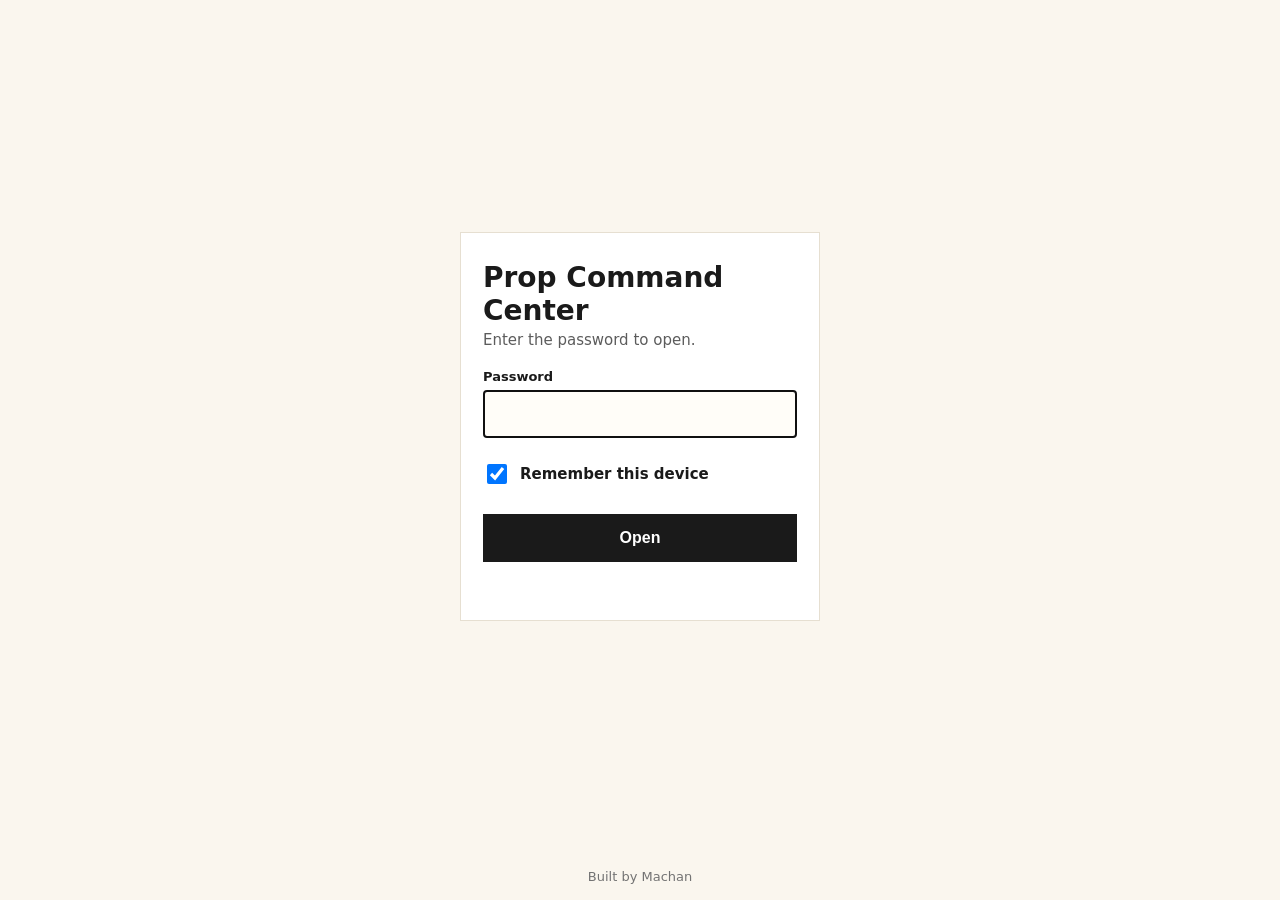
<file: index.html>
<!doctype html><html lang="en"><head><meta charset="utf-8"><meta name="viewport" content="width=device-width,initial-scale=1,viewport-fit=cover"><meta name="robots" content="noindex,nofollow"><meta name="color-scheme" content="light only"><meta name="theme-color" content="#FAF6EE">
<title>Prop Command Center</title><link rel="apple-touch-icon" href="apple-touch-icon.png"><link rel="icon" href="favicon.ico" sizes="any"><link rel="manifest" href="manifest.webmanifest">
<style>*{box-sizing:border-box}html,body{margin:0;min-height:100%;background:#FAF6EE;color:#1a1a1a;font-family:Hind,-apple-system,system-ui,sans-serif}
body{display:flex;flex-direction:column;min-height:100vh;min-height:100dvh}main{flex:1;display:flex;align-items:center;justify-content:center;padding:24px 20px}
.card{width:100%;max-width:360px;background:#fff;border:1px solid #e6dfd1;padding:28px 22px}h1{font-size:28px;margin:0 0 4px;font-weight:700}p{margin:0 0 20px;color:#5c5c5c;font-size:15px}
label{display:block;font-size:13px;font-weight:600;margin-bottom:6px}input[type=password]{width:100%;font-size:16px;min-height:48px;padding:10px 12px;border:1px solid #cfc6b4;background:#fffdf8;border-radius:0}
.rm{display:flex;align-items:center;gap:10px;margin:14px 0 18px;font-size:15px;min-height:44px}.rm input{width:20px;height:20px}
button{width:100%;min-height:48px;font-size:16px;font-weight:600;background:#1a1a1a;color:#fff;border:0;border-radius:0;cursor:pointer}
#err{color:#a12a1b;font-size:14px;min-height:20px;margin:10px 0 0}footer{text-align:center;font-size:13px;color:#737373;padding:16px 16px calc(16px + env(safe-area-inset-bottom))}</style></head>
<body><main><form class="card" id="f" hidden><h1>Prop Command Center</h1><p>Enter the password to open.</p>
<label for="p">Password</label><input id="p" type="password" autocomplete="current-password" required autofocus enterkeyhint="go">
<label class="rm"><input type="checkbox" id="r" checked> Remember this device</label><button type="submit">Open</button><div id="err" role="alert"></div></form></main>
<footer>Built by Machan</footer>
<script>(()=>{const D={"s": "h1YeWA5S7tHNNgfrOtWNBw==", "i": "CU1WVaO75LoriefF", "c": "oKKxy8P0lXl7QkHYg6sFHMbE+PEOtZLJ1wabXeV+KQIXJc2SEuifDU50HEaYVfDIVsXZ+7TPxveqnhcZf83XIsFbzoQU0EWJjU14OgkcHTKNDM5LE6caZcBcJthIH0qwoWkCZKyvf5QFqY1yW9vaX1bM6DDULgtf2Vmj5lW3llr0imigYHecNcQDU/YnpKpMcLumUUc+z95jWeImteRfuszUn66cDK2CKSW5Xzs61F5d+iuGyxWlZz0xtFUel1mg40F1lESG73VB5M8IrspSgRvaPTTDlWXIMh/88iH9WPTO2ei8vHpaZwav8ZcwlkBA3zdjwKMGhZ5Bn2Yb8TTku2q4oknSl7OM7j6zihjSsu0eZCSTvOTfNdLnbDI36jrE5ko2xoFzTt2nhtuKZIkEL1SiW6I6fCD5r/eZB3qlCN4cTIOKl+CcdJPcMW9GgJ5qBOrfwlrpVFJfPsOOkUx0/0jjvREi4XAI1v20OSgJQmYvvV7cy7bRxEGKrHtxCcOzLRMFhW2HGHFiP/G0E6sFgXY7CQMj3hKuH7YXfDeKcYL3Dx6gPyYfNRa2cPzYCOnY97malnd3mvsrLIpWCcKFl8fzLWJUAppHz/vthqxFZGtaLsDmbx0qRTzhoFc7BWoAWgIw1hquPjjpyDJ/s9mx0oB93MLaHqoenXXTGqMB79kelu5THE2zp/0eISK4v5cmeruX8YUCR7InZkLkp71Ma/Bo4yi+cAYc3LaI3vvhnvHGwKcwzqfNlrAivxc6/8PrlvuLEVRFSe8hjMFxfwc4zpVddqeSOzTNTlEMOcxOPsawffPbyT6aGnC4TcIAqmT7DoQOqsDLnRNaD3rOWsCoIZEUDP9Q5KeyOF/msIEKjhVKxLnyV/SZUfldPyS5Yr2LkF6rqLu6dP1xhbAYlX4/gwkvLnpHCliW7kqrIEbnssDANxI+jgSivYMOrzwJHoc8aPIOnP6TqJRwIzfnGnr3tysYZofHOXKA0470NCpXR3dB/ckQJPPVnuC+wHHn5Mmt+AaKf58FaQEuVSjJgnJNg3xHywV40oL540Lt/luVB2ggKliH/DRqaDVY+HUM/EVoUxX2SIBH7Yk2zoQ83pTfgBBD7K6KzA8rZcwCLMLeAUsLsi4ZozbAQ93snp+oKq8NYhgQhN5RTrzFUglVffcUOgJQxP14Q9yP5GVwX04tno6BGYqu8qxMpXUoRotykX9LHl5mKXeDUPsF6MzqUStH2l1meeMuDD7gVqx28kLQdG/NsZPbvk18RLHL5+A+Gz0/gzzyvL1L3xdMZJQoowunnYVQpw0nfolN26Qbg/w758AqO+cDczTO4xjCnNk4TeU+3LUYYL0m0/[base64]/QSWOzRxMtJADU+fwCgaJnK/[base64]/9GllKVXKlMt1xiqZyxhYSeV7CgbEojc15jYQTi4tBHk4J3nhCrY9utSyK1b9EDEWpqE92th1cXKpQD0APvqe9mWkIKIsTrCef1NAjHQCWf3FrUPNdrRmxaSbbqZ3eHULkEB3wQwxInuccMruOSaRS/MCluNCrNX67+7QjBKwPGGYmu3KvkLpCWGlM0e167q6ZJtM4JiQfTJIkGB7a8VI/Px7ungL9pvK0fF8BFEp9O18VQEkIujL6LwXZ+6/KRVB4bkmemzFzPk9IHWKti4FpF3mO/uY+BRU6UeUMUQcfRJC3DpQJ5h7bDlluch9rdKgwTjYiGkrh63RiIEmjhBdvpYMNhL6KBQLwHnMgTIWLOlTaZUoeyd9o1hZzONAomUolVd9wcHL2EpUU3lcIbD6ylQZeGAHFa471Zl7dctDW+njsWoi3UsYoDtZ9JJkyaC6ax/tMJraijQuBta7cb7Ug4o2XxAtD4FTl0MFxpaCIfwXXriQT+H0goVbWRI51b7HtijIwnJZOxLrTR4tJX/gJwZTp4achd6jYBMuDKEWXbDEUjjBoboXxJLYJSSC/aWhc5/8wVVJDyJSvUC7hlFfrI2AwRGOzTHVJkIBG26vXb4IPkPghrKNhox/N3ClDz8q8A4p/nY4IJ1wegN2XChQrAOt6B2Eee0MMR6JhCtp7iT3fXucVb8xmH1j2XkoY8K/EVS7j4yHD/ARuhE5aluslvKS4InY8gq8f7XF+VbpigYfPqm7wBndwh1OZp2r+jL0P8dhxMFxBJgeMQMSuWrL/3Q/kToB0xXLkVj9K6tYtt/[base64]/mYL1vYNvzautAY2pfxYMYR6MoZu4auNfNbCTtyS0SDLqEC5SHazJKV5B5JRLf0lks0WNKO1l6KoDSCimURtYsm1LMDs/T5Xc1fZ9bcfnBevCURXLd79z2ATc9Td47l7WeavmM+X9Z3cK23Sir4ydOjBJm+9mrYvrvSwqrb/0o3WmZuWLt5VBUJ9WQWO2zbxD3afBm4ROKoXRq1Au3NEWKxZ1aypJrVTH75Az+CP0Q0iZdzvvktY5QrgelQuKGavR7646fxxI8Mvi2wQYnqeWHvA0LB1EC6lK3qEaIafMXBxiFYMmsn0/SjS1u8tKfFDxZbjK4ejxD2bN0u++pwENoTDeCcqFjFHGP1EZQyCABOM/IcSJixDwdXB475ST2u3oKW0481yMSGOh7NQRC8Ki3wTdw1ZdYEIreR6HJ5GSEBtnTWhYmMy5MkgJ3GtbDfOt5hqvdcUrlPTTtJtEDr9w3dT1ySLxl59hOoQe9IX7otZ19jb3aL3Lg48leguqzAI/7chDWFwTvEoxTHBlMfluIoUeEqtBP96HvIs17hPbFYWmshcVIw9gmTjV4KSc0iRTa0bU7aFBuAjMlSQB4tY7YCzdVNd2wGIdITTnC3H3xB+zrJUFLT7hyNyQ9RZsFOyRQcznVeY6Un14qJB4snZyX0mcQHGPIQlmry/FRmuARsIr82527rQvwljVfSWtprUMV4x7alq62m5IBVnD3xRpRXsg7+YNW2M3F8jBh29wtMo/XqQNNL4faPub+9YFpusdE171Arl+qikfAyZoAaMqfrrDiV/Tbv/[base64]/I69cM+4X3eqkF0XchT0y3475A3h5sjHt1fJ/xUtGjIgGk5Yn1nnGYWoBp6EwwJ2tRfFKzgZzRSt0TDpUqeyfvpCWGkdzHgO2tWy6t3PT5/53Wp7IsNefQ0l2DVLYj83skP0Lf6dmDYRF1Idhq8bncCVq5gftEsS0RV8D4yoHS7z1TInDt/zYxfmh0otmUeVJBfDMe/PNL5Cx7l/LIl1izfm7Db0VKEitEJadWEsWLLWtew+o0dCFMBkWxSUye27Qg9uUgo34IXMalpNE8OPtla6s2sSZypr4/5qkVzdCcr597Bud0W617uGrnJyQAAtbQ+FSlOqCsA8Wbs3oOLkB8RLGEYGXFInDa4CzQtyoSBb9L30kgozDYZ+9BWIHoedlks/lEOImC6b945kKuGgae7OnsZXm5k3R7gDs8m6XHbQmNgkBSjN3hXPDbfrdTTuWUSPXblcVlVcYt9RX4B2s9vMCBwFxr4+SJ9WAkFdmU6OLsVXcVXxxh4U6LLIeeOkTuHJiAZDyHaasLRgahRiGJpf+Ay+0zLns9YPy9uy/GQrDLa0mSPkxGP0/9/n6UE1QLzZEIWitLXjEf6VXlkVndZ8OmNzBKcvBwx/y3UR+ueFhS3ME6IFHHzSbRZDiIeoVUyQ7c9wucjE9a19uohbtcmIPJU8XjIsq89evW+tBpcyHY7bmAJYH8oB6+rIev1EK/yJOAiMmruaUj4IPIJiNlKQ9Ra7tlYAqgovoskkbHHVzl1L+0JBi6eNJ+K/RZYBrKtAa56FZQ8IyYGV3LhVobbpA20RRrSoE1pGDbDCcvrhHkT++520IqY7/o4IfoGkzv/P+YHQoado+hF9vkOaRqIXrTsrhE+6o8gY/Qby09HrPTFuNsjqvvQhH2QmoWt/N+vdX3SLc1MpG74rbBbQE9sNgsPsFa9uqq2JpCXsn1faPAXlm8m/JC3eGli0yV+Fl4RF+c4YkPAS6ZZsfumb9TJt66ZKIvdQvo9I+MS/EPaac93hyE3TIBDG94rOV8SV1N2a0SdR7A07mpyznQnKf20IGTdYCdnKWLR/cQK5RuJVF12zI9KLRTlml+Gg3TaFj7fDazjC2DSGABvEbNrpqDjno7Rr6IyXclYATn3Im9ZAZWqPi3TfEkcpDxM9EgyKDHsi33HaJDl+3NIVRb7DRQuqQ5maINs5ad3mlVifiQRGr2pghmT8Dae5dJlKfWkV8Z+1sNME7j3l8lHkM0DFjTCEQY+vSZwqLg/WHjDDl17gU0cAbQOZlZMSi0w1LZ8cT1aLRTKHmmObAdUll3ZacIM7n12TCjEmv/jtCUdjCIrMu8JecVmgBk1xSS/7ak8Hz1du7Kg9IueTPFlxnSiey/wuVEKwojMbUhUVjPo/OfOIj9WNEMaIdhZ/sPgJiRAlxZxHF7CRkoKNfTtl2hN44qixlRrJqCts/[base64]/NLaqBTc4Fci3CgzXgyXyoOSMUW8A1dNpn67BmF28EyXB8/PdMYbxs/zWyVVf0/gTVslwAntwtgqh3gadBiCdJep+h9Pr0vZo37hfWRuYCZa2AvTrsP2eo/C7v78HnIPngJKjuueqSTY8b9no3QLkAg3dPc2OHiQ3GGb8lPVLv0k2Pnk+kLP1M7TEYPFkLfhT1WTmDaCpEqlKmCmSLg1/GBdEHBLQmQwpcV8LKNZFT4ODWzGTX0HtSUW7J9dZVhwBuVOLArttY3lyknVf2EgUixMJsd51pGQBpgjux56OYNupv0d1gdVzN0rE+gP+5dm3qzZKt7FXNKg1mi/Qn1/3KIwhYVnoO3Bl4vp3/9RqJh/eNtCMg++DRCFmASno8WCtj0xbAU4EfJFm4vxGcD1RI/cX88e8toapt7SFJbinsnHYP3ir8AGvsEKi43qWmy6eecG/oEyf+U72qY04A8DwEOSxogJMZ3hgpVOTpWCT28hPdHqesCSn2p+QdIbQKB0dNs1EL7Gy7U52OCbSfceoAuDj1cgbohSNkc7OxpmoPrVs3S1Qnn8sy/DbAuxT6YfC/Y2XgNpz7fBQrKWS9tIsgo4PDPcyMho0mxQ+soBLSj+ykjjT9IgjdTgudn10GLWZSRhezPF3Ban8jfuRMGwq6eNNhTIgA/Tn/A6dLv0uFosjLFI2qD6yRwx2YbkBwpkR59OE0o7XyacVoBvUVhTlD1X0inQyY+pJzNxTFfW94zFPylAfx7RtkkH9MgOq7VzLOST7wDL3BA8iBEABRJQphVWaQ6qh8WN8WKEWocpnLvJ/KxbiEl1vYQ2NV7bKe9FZnWpVr+CCymw/R5r6ilPIWNsjhG2BIw8fAGz9KYdWyvpqWiFfyREOtjASAJmMfhFpcZHmHckgDxWUWZuSyE1GSK4B1yDzoCWcxqhgXrtYOEassZ0tzyBGjZfU6PgP9V69JSNAyo3C6LYkfiARC30LccUkvRA3mDFjQLeHgo+fKv3FtkVX3VVC/oD6hDA/vHWfw9Gm+06tPNoHqla7osEVn9pDwa5e/6zR64sMfPrsqKOAs+hWIbRAY1rUIKPLFp5v4Yo1vV4xF5x2DUlhuGUXjtZI5Vc99utpO6WjL9nBjMFaGBhFA6OQTYGwairALAEZ1qPdLK3hPdj+q7sGn5FdVfs1YIecxRCz4ju+2C+HsIQ8G/oXrWPexnqrcxtvfMktYI9ELILH3cAlorxl8NbQr77KaKhHGoQksRro83KRB6E4+Uwg3Os4VdCMCAnSrx85FGTHslblro5iL0YtkwUDgNWhgvrMg6fjMsnt4EKoH++CnqNA94rye7/e/t5EAlczOMtpsnDy0qSt1KmvTDqhVqQaAh+TfJLLCwerGKUHpqhxbWvI7uMj/v7w4ab8wlORPsfc3PRdS4JTpJoNEkfM2Y2VVAuVsn7u2lgh/4wE5+9AehirLJNZ4GXDnQrQm5egWU8LpyFQuE6rP7xXOktLWuh6vzZzlXAjTzlVJWLnFsBpEThnIgOvTO0QjWv5ug7EY3QcSbD9sz0BhV9e4czvmnLj6N9ySgH26BKG/Xi/3ieiwd4tCHWbAvDZHhoUyGRWyyi7i2uM9739wFoVcZ9u0208XzFs6owapm3tRzw8m8ycGwGbCgMCTc6w5x+H3dHGenlfGzCZirjaqCHU8cKQHhPaq536xQWnu7k+iA8/xun++M4J7rho7m1gbiPRZoZDjBFTJVFcGNAyNb12KRuviYvyg4W0/3ABxCAyXgpjsGGSkvBHFwq2TIdyuuxwlZGfdVzNKCBeqMptvlpp+8xIdwnKdkZ2dAW3uOMDcaMcBcYVPG01/3WM7Y5/J2uwmJvZFtFFbEhPBl0Un9NfcjyrV/pi5XrzSRcRGiu0qHDQ6gu9Fk61z1uz1zm19peSmd8n6DYfgS7V4qw6fWbYTjDu40Pmy8uvgxVt3LkLsh6ItMxRRB1yKbw/5+x/SsBKP2saLVD9vLmSVQAzkZ2nn7spvNVoDwMCW3B4xNfcqlWBYpZ2IcdDKluoczNSbcZQ3P1rLYRVa5JOquMztx0MBQniQjJ3Dqs4iN2/7o/Ab8OmAh7bf+hmk4MaYinA/NBc6ZlVK/srzmk5lPGogoeSsTJqXToD9MDkFjXlb7Y7eLvZfvpjH3WoAxnH2+1Mtfjrm+wFtp00oQJumGKkBHar8UOXn4I6XviO7pAeKdQ6Yk/0tQILc8YF1M7pBa062O3vNslT3pVtaaDELi9qOr+PsJXStWGMJuYt3IDy7+aJnyqLwxLeBSK+IigQIsJ9ZE0FhyU4b0gA89VjqYtHyLtP3YAAOD6a+WJYCEX4U4qexpYs6JYYTGTFihOxDjyKkKYxmhKtjhXXglj7loOlVRNIVWgG92Cr7NBKVJEbz5KOOr1MC/0Lc2R8sJfY7QVuuUmgsfnSOkHZpivRNsQJx1pLHSMEqioGU3iL/rXo6YTzMZiZBp6bDnKYL/mL+w9ACk6PC0QoqdpYpa1TJhJp6UKuRrJQanOD+ReDU0TFGLJx5ZAZ2/UgNVrj5dNqWqthxVHe3usLJScq7dT6E0jHnBVbIkBN7uC79QMlkLf3ml5cTLExUqCgXJy463ccW0B7p3GTxUmMT/DcowYst+ANlfgRHOQWNFKoz2rXu9KDT/WniR7qNBJBF0KJabBli4z2fe4EwYnZSTbZKJMSRo+IeSvSVB5UaD8LAXpjTykILWvz9uxOf8H3pU4t5HvGgJMjOOs36aX3n2m2h8AGueCsSCdGn29DVGQcbUY7GGqGL/zuUJSorpgJqTGkmhqOe0XTJSgClJ896PWNkYmyjuMbsVNLcIBcyf/3RHPwSGmCZSVBv9IsT8dEymlx+d5a41PWbYdtz1z0fWuJ43oVOJ8TDuFbL9JWofNYLenJscI9U7oOPZLgj+naddbquopTEDGG8FpnPEPiz8XckiAgtEaopeZQV/dFVm0C94RLDU1V3uQB/mxj5BdI47TDsokcOT9O+uZHXygMhNuCx2HEoddX7lX40JSdwKt/iXzoA3LmkwKU55YhVoodjKYQQMpc5/dimNwOKo+tI3fog9FTFNAny2MrK7rIT8eO8delg2QlrfHZ6I3lyJWVtt5tp+KY1DpJPzQusMUNLAOtUKLib6RW9PWSY7z5V9qa7gYJwVNor/9CXa23R2u3ScSNH5FHBITLFOtuEm9S5/364z4WZZ1YkdZx40uCPcASulXz6zXOO7F5uB/65aJH8KWR7f443amz+enueJC6mHd601XfiXS+SogsTa2XKpPU6gf8DwIlxBPKmqxrnfuqlu566K/O6nU8dymM3QCSxq+26WaD4HMwaPumkqVU6shtd8mVbwuPw4NCR+pk2zwPizI9XPojS2LzXfUXniKTsQLfdsQ9srS39Xj0eR1T3Lk/H9vKVzhK/3ET21GsKBy5pdFfEAbX2Or5Arsp/RTNY7uY/Mogmd2dho57pgBs6oXZaSrtMmeZ0CXKmVCzbaU2CZMHeYL+JjsCwNC25ic3vFvAVSsLK39ChyWQInm8p8LZLdX33gKZrjq6u9LH9Ax7u+ypLHOkO9Ve702y5fdnzByGG/TnzOPJMUWHKNHFAkeLgqjfFjAFn5lbsj+0QItyHLDo6yCPjCbblYjHVpy1gn6MgICP0YpHEEi0Y2a8fHNUqnTub0yeIQXMP5FekNAuR/mBkb0iLge7UEFYCfpZVDVjWkd+yldgyAg9LaNFteT8c8ldjbY7lum5PFs/W3GEYsfkUpkVeBtRHBpOMnrprLCN6iSh97Z5NA2aSZWwxL5Nwn0NCZHFE6I/BR0r9IX5El5kIkzE11OD/eipauFi763//8hiZ+FohXHOjTcZ+Vqi8VNF6GheP6nbfN7PtLTK9ViY8PgNXYuughoquaJkY/lzANaH8j1j11aLrG0S+mpwJGPrMLA0NWS9/K45kHFsMhy4IDF6aeFWT2cXgp0lmLD59tWXC2gWTWutQVhHRbRbm9zmqLThtzaD/Np+N/WbwR/oMvMPA93qFVE6U6LVzTW9nrkSbIFkqvQmj3ZF8Lprk07MX6uCOmaWcETRHP++IqSeiRMj+HenQ4Tt+kXJjPS6SjDL4i5EPCLbybQa62+yyV7FqyoATxxMvBU0w7HDGtorEVYOfrSPXRN8H4/ug/xsqvLc5/MBYrhNiHoCyWiT3V7wXZt2tkLL9s8knpi2akwVBhsp6qclqn9Fkjb+4VuO1jH9XF046jRRl9RRFgilax3v3EzrcrFMHOgHzigApm0I9K2jfaOnh9VxH/g8IqegrR6l40+8YGt3QLLAAAU3xYBiNwLvqfGS7Yj/rsDKd3FnAQUJKPXOoYUGO7B5MXTgD67/QEPDiVbjfz2Mct2vIOjgcWdfGOmf0mHPKfJuqPmcpRhsUgMNWg4awhE6dq9bWpvnKo5e1nwiaoxucUQkBAXvdgwdZq/[base64]/36noDXDkggZeOuC5egPd6HwVu1Ie0hGVi4AyLUBZ2L6XqtoK04c6GmZUWBueyc1rsM1CmenesR9WdoxcgibLsi9HkqyHLORuAWnHcu1fTdSYlKx1AtfsGLLQD86z3Fqv0RD+g1rhdXX07zFL6jKiM45ssE8B5zewtXAPkX2gTSv2lLhpYvCeOFaI1ud/miy+g4LogRQ2GRMFoLAfzWc/k+/oJPWdW/ERl0TJso+OBOxNWjysMqBiTrY0MESzssaR5CJepT6lorkwWdVZOe4n0ebu1ORrTpDByohYGoFYVYe8b+eSp69t2bxrsO2uTjwm+Yw6QA8zZdMh8n/ZL4tU9C5Uuyf38T9Bgppn0Qa5JHVDyL46KVQLBIBSbeEGSayTPDkYRKuZW5sp7IE6HPrDoceskYrynP2uCMUL2cNuC9/YGat0bZ6kYWeexTVLIi2TKZStC2RKL52Bvk2WlsjyXb1k+dYSoVg7oXE8Hlig9htuJiFzYrnYi3G+FUr6Ax8cAoguJRfxu2vO6iPiK67QHiBgDViMCXGrQUWYcRe6R/zE4ol8YOh81ec7YhcPd/kADLuhh9mxOkIJY09ufxxJED9vGbTvMemXyJaxsjg/oVgDoQ11myz1+EQGbgJG516gRCq3NWnJndC2niZpu14u6AOza8ICpt6rWKDqGR75ZP5iY4efaq9ywwP4N6BXGOTK2BUZCqgzvoaUfA0YQFCs0uZBaxfvKHBKC4BtkL9/2enkM/W+wPW9yWiKOQ07iEuNISElQnDosFfFLgJ2KylP82lF5F6ZrjNFwuqhTyYC+IS/nqfl+grScGudet06hWBqe3WpT1XqbzhfydWSVtw90+/WpA/yD2mWDbt6Al/uGguix6257+E2kRZjzzhKds/HzRmoA+L6rUrTi3jRlVFrXThzmhDjQDGCR8jy1AfHYAfhQJEISwyKEt1hjYmtbT/iGDn8wb0NsjK88jrBLjqPhL9Po7KMpz9QBT4UXaJMoIq/yaXOM82C/o69MD+aC3PvsFxPY3IW9WyqA/z2J1bqjyc6NGSS8IqBfzSLHMsBMePi/3pNNluJZV+yVdyjLsibWbUyHBKdIrd2hmkUmKNl7puejA2x0odCvI/wtocBXht3cmsLBJGf4jGkBAvfJ93ZlsB5/QgsK8OtVxmSEiO18OctnPnKxALaM1bdEX1adabW05alhnHcCT3M/zBr9IFR73SsPGhFxFCsa5+FpaQYwHd0+WzwFMY8IjK0dFqw0jhp43NoQ4+ndqq0DedMni6Z+22g27mneKJxBsYahPbb/8m28bnq0GzfV2l5ReZ3m/91LoYbmrbGG/ISkxU5LCA/VhriT1SOTJ5hZ5og4mnw0TrvtE119TcUK+BJ92/GPN/hIdTHhlAHwJGzyV47Wh6P2L1Bc/OesKK21GKMyyBN2himY6g5tHW1EByEMvBYJ4dHhMMbAihIRty31H4MkQvF/0qjVQjZ6S/c08ldo0OaAsvxyu42cHvcVf7QhpWfKFFZfzmfb015iJizG0YNN0rx+UJDTySA0uYMLDGamJ2dCxEQW/drlnWdIP33VXHXqmnuICYCaTgifNyJ03tna9R1ulG1EPFQq75FbSaVFPhvV3O9Z/A/ywOPsN9YcgfYW5tqqffCLTqh7ajXZqmuUNDmvnnMFyQaAb/q0wnFoT9NJZobovH/TRbxIfOCeL24xTaG7Umv7zQyKkUXtLnZR+lEC17BmX9rG2vliIMWnOeNCZAAdWzdPUuUqMAxXo6zIiRj8wlmIrVVECrZQF15OpcCEW4+lsT2hrJNI+ziUG4jJMLu4ILLvdlzvHhw06Y3aL1b3K/Evf3fEnD9dde5XaJWf9BH/WqCoITcs4dO4ruG0i0mDP7TcFW3oahYyIMYUn+G0x65byy2x+4mg8qQHUPZp7dSiXQlT/[base64]/G0Lfs0GSlh18o3Cs9adOTaOxnbO7zcHZgWjR2ICM3rPNREkEE7fYV1s1Y6UNhFNm2uYP29tKBt1W1D+eL9FVO+R3owSjZoNmDleABN+VJgALcGOkh/kiVjIxvLZGckocQDs0V/7m+TXZ/7AjkyZC5jUA68PTWMcMshZ+407OJz9uyiDJZs3mE2SG0JBtBkezi8JyPTjlvJP2y6Iq3B1st3G6wyVuTqTcZCw53Rq4C2ZydQg28v5YG3elsbHE/fGjHEqA1rwfhXlt31Ul4Yryr4vT8MQA+mztRzIPogqS+FdnI6Ew2WW9umTKohDUunlao0DxizV9fO1KyO0sLXyCBrhYKrIinfw/1x68LRMY87RxdQ0N/Nb18uQhzOPE/X3J1pXKKl6NKFWAJ7FYADLnQnZSLXKeBHPWIbmdmZSmHFT2tMiQDQP7hBy34SNmKID8vjQ4c+VxV0FXBJcgnTLErmYMMtraEYpZS0Ardy18FnDC0mk3Jw1FvwnPQTOEPrtTp9i8wWA+lByxpo7zgE/2MFrM54mxNE9S5mxX+6hR95S60o6hhsg7NyPLlrmI6jtjCk5sr+6tdz8i1WZ9cePPJBvzF0r9SuNkNgxovKDluQP2OvNT5VT8vRGiwjLtDVSCAXV/DsE6FIXKKgp/oyGX4KPwUkov0cI0LXinWEL8W62uJ8l1x9TG38sy/IJIKczIpjhWd1IDAQONIJS6BDIXWAgyrb257RSiOrtyN57yQpfW8Qu14RVdxgs3d6SYP9EUmzIDD109CzRDxlkOJJoretE28QNojk56LX/dElktLHo80C+AzcAAvfGvQ4gQSQxMdmPdDsPxopPiOlo0glijqadIEoxyod7Y5ogxvDO5CUnajC3mIOv+LV/ykRdFnHhm1muqB+sP5XELCAi6BzL/+RDY24fq8VZ2wuQFB1TYW+eFg3hkaQwUlG1Y8o33IUr/fIF6Wurk5RVx/9XWEQPecPN99S0IMZR9f1c+dAsh7xHUCzmU30jOT505WHhMOslQkCVD8JFU080qBJ8COfI7J8aUHbNl3o+NHSYsituJUJsMXQ/67apIvdg1WCX/W4/KEYAx5Iv2vWizRKm4WbNiv7sgSCgDIPUsf2jlXByz3j6mclUR9+7Vmiw+Xi1n0eH/T/DH6Jt4SQ4X5WpToP73BPGU1hriNojVfKRQEZXJjfiDZa4SdYnXTqK0rxEGkJ1XQq8tfU14pIfPnxJmqlFOXiE7UjvS+OsTk53l0TDQH3LjFIhw9pdyVeYaIuPycZR0VBrHPK20dWYIZSLFfyhhlo2IuLwQIYvCsQDOTdgG/ZltKqlHgTu+wa7YwWPNQW6NiSvSpBgi6E8Tra/6Q8nOgIHOM2xDmjXdDw202BypAS3g0BaTUQBLrCUiRlbeyJIGKKX8e0LIyHsPtXrPZgdga5LZIS2narUDXrH5ddyCRMp0aKATUo0kFnvJZwHNzWKxZBsFd8uaihlsAWsiL9f0uBuxM4903kNHbJEtg0/C/qYB4QBhHC48sgSKmXmlJW8LTSbjNZ7eWp2uueiqBwJsY1beKngbupH3lHaHwA3h9e2k7uto/nZ6MUB/8T6wYn727P4GXqb/GTSqh4A2Kf3sIO999IFZQ7kaJKwnsq2XV97jVnJ4gOgxbveMfjWfmVeouXfbRsX9qkmtvGMtaJ1XMMBt5ggZiM4WjpKM8jaP6iEIEd+HZAZUW239hblarVWrsEYkbtAavbISV03iKvlmlhfQM6cxPQf4qTXlhccXNwRwpC/Re+xe3h6Yjp0mqFxbY/jmhR16f8JdnwJ83nr0yafnS9A/[base64]/A+zo9Xv4DoXiOgQTZaIHyZ7D9YIMg25oX2sNuL3mVIlbtIcRQOchizDNZbPCFFcRxSlAJxi3qG5CEg/G9uhH2/5C/[base64]/oV5vt2NIiQutbxAkKFDjZ83LvZuKKpwr1Th/znp9tcR4vJdItLt+ehl9DyJNfPxYaz8wc2aOiry7YaHEndRv3sclGa6510JOSga4WyO7Shk43z0VGsaupk41teVeLR8vZ9f4y/Tx8LHm4ghXFfOA24UG43H3EbEIokXsA7+hzy3ODuoi7OqwB/hKtTeLRwAVpEHeAWEQhcjxfXxdjsRFLZGlYUy1UOFFeYg6I0s5B4QGhv4IgdsrdbHnFrByUmkJmFcm+HryftLvT49aE6f/Txsn2cEGiLiTHqaF6WlDE745TEn8bUmOESbAtlVm81UhQaqjjTaAiNrgohMq3mYgIbdJGrV3MIn76ECaJlmpaZVDpZ6TmdKHZ9KmNMjK3m9OSMnRcCRwaRJlnijF1Q+VrHo+z4akBLVsn5CQ4+jppTJYwfT4rFdFUnv7EZmnVgtBnAi0GFVjplRo29pVQ674WoTjwY/CiQVpRSDFwz4wNM/n3j3lk2RU1xWl8xmXH9LT7FVbqa+TOp8ck8bV5F7EyUtDdcZMHqFq2t49vYACpDF5VuYSeQnJeRObDb2cs/CgCNDUfavoAr3bVj8YVqtMoY9/DpGn+wqZm8jI1nLnUJn8VTp3E9IJOGNZERE0Bb00abc7ZZpK25HtHA3Y3eRs2jBRE4hj1fytZOaVAHnhE05ucDE6IqFSkE7LE1YPmYf6KBI+MEKUQU7JGP46W+EOF/[base64]/fbX6aUQodFTdRf8MDzgBCimbKWUnQYIOQBp8UZvEbhV0h8h2wmnXFo7L0h3rn683euCfnDLRQBoIsDEUsAdGrHMuXxf/YcC8PIS+2BjPH/SgGEQLBb/xsWRl17aKsuno850z773Q62gzNfZAhQnDpNC/d4hiLLWS+rNIInivnGJc1l7pzRHYAeYUAcl/P34ILuEUEePEoBjPPpm7ctWda/8qj5J+HHeVuWyfM9F2j//2JJi1Nj4X6yhp5cGDO1cff4A53seZOiqJ6QFPHCbMU7jafrcns4oFVSZ5/YVfM62HmKvgDWpv4cQ1VVenMKUAOSCf2lX6TBoxHIwjRTCuOF2dFhMP/c7Tho+qVPaBhuXnsw4t1XX1Qn0JTti3wmgySwpx3Gateh64TDabVWzxLYBv+kl4v0nuHeEcUwSHBpy9Asgo16Y0HtkmWMHq5GHCbhnosotjLZWGjTLdGm2eMqlhTFKW+RIOGp/jfmoIgfChTCeBMqMjTUWrKHEylxbLDfwuq1sKB35ovZkNX6uj7V4IX7r72HMXAKK7Hocgp/yBLqKcKmd3pul6UcriHJh/yRxSbhDMlnZCIVgrLgOTG8T/WZqIubpIO6HWqxxPbpwvHsUwy8rCeaPRvlNyOcT1deXUzm0iRAD/Xqzn+yp3sF/v2RmUggW6gQHd1sFHBA8FfeMY6pYgKVLN9+yyTS5l0Yzekiwve/jbwHQq70HMB8C0e1seUZ045V5NWri5Qs2UCiq0CJAnGV+UUqKVbF/xdwJZMBDFVIGYDWVjWfHTpsjDtP0fe5oxi0oi9VanxNJra2AYQONX7bls/xMMMQXygRLWSKs3l/F9pvZbu/zeBqvvtHbcNXJaCKZEMXi3dlx6yN3mzA0ZZehdKRVBKp9xdYea2tawQNvtqqMXejrrJ7XPRl8aB46xP9gPM6fCDFBk/+dSPvwUKTqK0Qj5qCC9huzBkRxcSCxKgIYVtrJ/+E1MTgDGBv0bFWMI7k0QWMBpb9i/55uksUMj9X9uErF6QaI7dcL9sxN/9F/c40G6VFvr1gkWGvLk3WzJDCubLpTgjdf25PHNrRlGXoBzGItu4VtwKhCD1ownyGQ6uqHhIsB4FJXonk8kWnL9kJSn50HJjU6BI/CnGOjQLQzGe3C7xBGE07lFKfQXbyvHavJSDeNg2kwJj0VIDdV96SvQcXcrowxk7xb8ppdHZsfcqwty8Uc+G0MtijJ5vB3RYG6Z+tkrgcrMC4JaPQSy1hyR/scSpYlM3In8hbJzLLjen9QGvzNFgK3mP5wxPlrPAafE37eYJG8ZIw+g/2qq1/3aSrx71UAUxHC+OZZsXxww1FiRwMTbPeEOwPb4Nzg3GjbJp5PDalDJukcQLOiRSLSLmcO95UciIw3Z0sK6bUEqAo4RwnT+STry+Is721rosO2aHNODTh31s3CpzKWw5ydxd07BvNsilHHQqJwHphaadY8Fk+RqYXzbsv1J+GiJeNTSU1fmuauAcpHHvUCMqIKz00MI/WE1lByp9S4gla0vNkowjVrZAIgOYHPQ7okhFynPhiBcOa+dRI5YRVywNEzOi3acC82MWp+Hj5r1EMJU4zKiWESMwdpGvttbz4ThyTXgYZgSoEN0m911b9v4XHrGmzJKUiS4Rscv/[base64]/MiH+JQovCdHuD27gRehEV9vK3HWAsDjADizIOJmMXy13BxiK1Xgp8RRTqtH6giYmRQ0YHOwtKnbdgALEbcmDMyKdiydc/C0S3P2AdayUgMw0V+hvBTux5KHtb+JK6PqyYbSRJUgHuOhJz+nT29zDlvo/K5Bv0PcWnR9p9mMNWA0zXv4vIQZWRfF/ijIV9AEhzsTAdaggRMcZQczOoLszWrVIZOos0nytbdWzBvWA+iPtjScJYdQDpZ5SCF/cHHVnheomZVcpDoKURpc6nW+uUOFhWWJCqGjABpv1tutWJbBzM+3Q61PRau9sV2E9ZE7bfMCO07tfEyzD8eTMwgLHAvG3j/Sl8Nke/gTjiVUWjp8ZiJN2e2EnVGhsY1zbjRilY/F6Smd/CpEzUJA5xucDk8Klqbm8QE3iyRtnJf12PcdO/3S9gr5aqWbyPKuXX9+Ghx7RZfs1owrjizreXGC4+HW0RQWzjv0iMtO4J74ttclXTclOvh7Rf+mSDrX5ujmpjrRaZLhj4cIdpcQwEKeF5QjPAReL3+EtsIYiDC+AxNNsNtgQPMs1SwThMexlxB/lNKhY/0ILP4h8RwpeF4o+iDMvGxQ894PrLf3wC3aCNwpJD61CMiPZAYeKbQWhOtJyRgcUW/OudsjknQYpCgwYCW76JxCBE9f9zi0rvcZxq5yL3yPT456KOBWr+qwhtSgjLtpZuRo2RsZlnSCwaAlwX4e8LD8DMYc/f8AEWMMVqcOxBy3TSBLDqSik00a/l+4nURkN2CgwnXaL5aQk0X6JRkY8XupbDF2bmpvnml44q4s7K5gIU2yV8Mw+ds6uNfNGoR3NiQrR/x9w2jpGG4tXpypj4t6Tme74APiewa6wiy91mniZcy5Ws6mNwWa8usOMu91N+mLlrPf0vVwzcRSAKG/lrp9SZCUauOy3gN8/5s1vZYq3RYbmJ1dWs9eNkLqByEJV6B9ZrHXjRGorlhkXXrgvlpo9zv7cvMLyttgJiTRKRxn0XdUhKXN2f7m9s9/qM95TvIe0gNgR8y7gVUASFT7XRjlcrKHdF8byoux2dcwk7s/kcwv+NjnMx8tP/bQbaWnl/U56Yqv2zMZX/o2Hw7jqM9U9aImDEbTMrN8uXWz43ceSMmFBFZ9Nt/[base64]/tSPo2gicJZFIDcsI/TlAqprSGw/MqjLngvVF5dELH5xXBtRIme1ibsRBpoRNk3dqZJKsllybtmhNOz6X26aas5qbFTG0NVAqgNN4MJkZLHMr3HRkP0QnkXutKG/flohlosGzNg7gbHpDdhe8995Hdo8NEmKBuVROYZI/fn2eQtDeCJI4X7ohyhzApyF+jOGZRPrsOFbQzjD2S3jPL2UbnS7beI9jSHyzIhpeYExud0RupimqUNZGq7X/pq03c84MSCMqwgWYNMTJMbOmHiPD+rtV7JdvkGV+g/cHvrwvNqjuG+4aRkbALUFbbZgSJS6Y304lPpc0Ox22jltj+EOCI+TNSLQojlD3b1m/3sizGIU4mnt4q6NEW63bxtiZ+eqaB0ZZ1Nx4A38XrQahr9F97FC2R6YtXqIqSsdKAtYaasM73EGTyeijOLLRnl+Qp0z0w2J18cxS+WVhI3K/YS+hvsxG0/AwlxAqRvwe//wTACTnPiYcjWVRmaOaB/dNUqq2Ooa/WnkHYMvI4lqjIJxUhfGn0WMgz1ZrTncKIS9fyUGcOwuYdsTy2j7xORVFc4FVi5yjaoP00ENwMKP2h3tdoHuxaD5Wlun199xATEE2VOKWI04ARZa4JljtBbGkSGAr3KBjV/EHJ1ZxJOblqM3xg5BuLNTfS8jkpJmZrgPH5Zq74ynXl6uYqQlpY10KN6yemh4fyFFsk+Xsaw2pFxfuOCeKtFN+POUBc0p9bEyJw8E91dIDfLiLyzzqFn5QamEfKxQM/[base64]/xcBzvbrGfzWTAjx2Isdu1NG4VioE7HUmuB5myFKPrWpNvedpGzf3MSOj7OE/[base64]/jqsfyoTfNcGsEiVycKpBqDXwUaVXApHhNlOfOOqsHkI8bNSJ0OX78aVcPI/HiggBB3MUlbKMildBkc1N1QMjJMW6Z5gABSB05nQ+PPR8Olz+GftI4eUOkoCaZn7Zp2IQLjOegFEkwNp8xalS4/wmtxZxRSyfSt0AAaOMxwTD8oiX3pLKicQj3dd+lfgDzH2haL/vnxzY6OcDJ117XAIpgQf9y8J1EhVyYkjJvkomgGZ4T2HZsUK0udhHAqAFZD/uckUHOmzuGd+GFi4CMSk7baD4VVTgTDV0DnagT77SIMFeLkPDE4jsjKa+NZgFxydahw+vZv9kIqB88wJ4UY2oncewLUyePA1VWYKrwXbMLVHfcUvvaUU2hg21OZMk6U+HcKH/A69tQThMthapvjAJmOM5ywddJsh6sdgvkY2wPc2DZNYO/aSzm94Oy0744+EhT1Jz7Ds2wgoAUAfmQG+yGdbbgLSztXfZYWymmnGAgNC29cJOTaO01aFllS+/DclqM6AgFBxcxE+4Si/5spgvLffNC7/ffc4Dzr1aNc3LheoWU5uZ8kOzqIxcEXii0MSkHFanTICmi4CKh/Hh09j/wtt4Q0z7dw9vkdjXKhh7wh6HRFG3LexxAnhpM6vmu8exaMIozZgxjapdRiJkC/p0Dl8sTXm5MseNkSwAMVN2u8wSjAErsEs1J5uQ1QZkPrpsHwnvc+3i+dQdWGeImo3f7HZmtSGgVCHwhlJFWF7uVKoX2Sx7RhpME/DhchC+W0XMcDLvedif/g8VO5sH7Og6+P3/f/[base64]/weEmcojL1XOskInyME8puvNBMP2TUQBs9JNXzbBYCJebs6sMx85wWdq+vKUAGsJxNz80FLWKr0VJWTv0lD4VVB2J+dlvQYpeiE5lj13+bnx5P7XX8NjTz3QsvYO0caDho5XkQxGuuyzpU/bf9lP8cvoWnC6+4JijE4l9DDdjj07f0FHE2D/[base64]/9RrC/DjPhPopk7axmcRRy69KbytNsNSir4/jAqBwSVYKwkXf8kKw56OKCgIITdPRjI+qiDCOxUryKB8UmC4HGEm8ANY0WBLD+KgA+ipUNyl9yBO48AdZNIYDMCVOhDJUSfiKyrfXL43xbBfCxg1a9fpva2qT//[base64]/oJQHX3XnCv2nYug9IyARm85P3oCT7eMFItiwLklKBBrMiqJZ6C14SBCVK4Wo+E6sWM7GFeUAm4epiUr0vEte8TVJ6mkrwTI4mNiTUpK09b5ruQ4Fod/whCbN3T05hDFvspj+GvvNBZCeuixkj26VyyAJWCr7WEmKeFwZ+bRgyTKvQF7xQ2eqxRJKBfwq6ojkMMfoflvzVKcXeFKYCGD3iK4ZSK/UDmqmWjWv4iQ9ZK+sMe/[base64]/+tE12LJ45L16liLmbAF9wfNtxN/2E2UWQOw8lGuFFVwVfm5TgaIt+Ae0KBd23RrwfzYG+E361JtprdKCRcxsSRWpCTh5RYG0EUZdPke4qjaj43iFBBX7jA9j+elCuVhvg8FkOinVJKDMDE//eR2HlQcluGfJNdcKUkvyS6b8hsRhWTq5aPIaqNNJfZEMe1LUeeeESUVoxeu84pe8R525Fs9RVmMCzfqljIrgeS6SZ3hlCg7Zoyp2c0F2/QeBtM1LZx1W0BDD/[base64]/[base64]/z24WAmoz6EUVCU5JP/ibQFo+ONB8SEPOjnILHRZUPzaKlAWX74QtUVIrsDA6Lg6t2ohYIh5lgj0orCd2M3X7Yp6bC2OT0q4PCE7ReiiEpusajnfoTGafY3kcPxGNJhV1kXRqQX3PIa/IYIS3l4Fp5LWuskKYO+zRqPwpVEa5S4OaRcvY8K8rCow3wcyhV8qScxZwB0xVk3Ag2DhJLtID+XJvojHgswZGrzC0nWZ50t6KWpsfqFMK3WZIcNQFCBPQZ1/9XDjgdmP34zJIyrGn08DXBzaiYchA5xSK1nHL0tY9k8ICzsPiaa/ijr+Ru54LfeYCOMPMqz9mh1M/x/Zt1eo49jzBFPXeGfORMkYtPhfJGIcWZtLX+ljYfMiakIqZQ6WafcrQyz8xH4vVrgxphpA9a+jX1sxzNl09YvXC5NXNZy2ZJ41OSg4ER18dbglhYFDGgSW16J8vJLLjGwfE42tPPMz985r6usAGUSphkINSBdiOR/F3ttVIFyf0kDVErhMNsA4E62q/1uWW1T281fQYRWMQvWDdQ8OZtgVm7kYlIzLQl/QbsHNlMjGMOQumJtdgrkALO3deQEVXEWCn+IbP0Q9TfNe9mnmp9kRECztbGRKuaUSI5tyxrnRrC6GYTJf5+3dGE+1XveUg738+/+1LSYmwTIMge0fHQ4gUDUzP8DnpSL0mMWV1YafmWk8q/peygOkrMqgWZ8Tlh3pAVEw6ji1GM0eVq/NukRfJfa5hWXbxYAv0dAORz6u4WAIGr2g5ACoo1Dw7C8fozSel4yI0pPkJMai80YPwbQcTFggdY4u+7pn1X1XSQU5lJ9F8Apl2EDg3Mmo33QMP9CtpCx0b2E86UaM3r8CDTtCq+vFEJbn584ma0Z+hlsvuSb9QrERtoTuJCRZ1hRwBlXNzGtfFnTFEg/aNDLVaW0CuXfCR6nIjNpB66skLpyimWn0VUWAg5HpJgTmp9lf7atfDuNjg/Dy8UhjfqudH6emb3ornSadEyEZI0pwD/j03R17bKNDQZDQQOtvgA516LnJaGCI0G2XdOdLZYECf6Zy+k95zRfIvIHYjB+KkAH1wOX1BhC0LXa3adiWXQVJHtL3uDKN1eek2TsDNbOXaMKsLNT7DmIKLWcbzmJk8yYv8ZJKjdcgFXSQqC7uW/hzQx2EKR9C5pUVI9fN54qkfYcyIfZIhNhgWfo5/e1/6Ogw4c56oyCgfyCt2exHhkQGr5oFrdOaSrq90EZpn5DmWKqMviel4qlHqhZrwsPybDS9EJJoaXZodVZH9MHEMEcdJG79gpDR3oOzXSqnNrJh5nsrH+bMM1pN2y6U5qfof0VXBeJ5ayR5y1vqORe3rJ/pkd2ZmqTJdBJ6wPT4wd/pIizqyVNKwy0r3hBf1F0X/ZVbqphnTWx1WUXlPl/7r32UrWhGRpWH3j2gt44ftspTzVfJIEk/ZAyAuugb0mC4R3vb/g1TpIX0IXb+rdKrt3jWDCpKw6K5LpGOZnx1mHG7bPcPC9xq/V8tfaLGm7S8RcvOAUXldj974YDTgK3mMyAdWXB5+EyAgOwQLDHOezOezty9AY9Du70vT0hNjpfayspAlTKnW/TCzd5LcQfV3VGJoZxipms02+VcaS5YvyTSnTPY+Zk8jFOpHNRjyPSTtj9JdkNI3UyzzO/bJeV+u6eJgZclAbkT6tBHEWkULwkN7Wcc+HET8+z/H5EsOLma0nd60rTEkCGo49FDaNVb7e7RhDTAPdGOvzwtPMcDq3SH3g1dRSi8IMUC94KM2vavyfsK5U0Yj+3LTv/0O1sXbsJBe9N/omZSFw/oR9iVT6V5CjBIRKJOCvK08WQS1zGeFdlWEg/Yjee2zd4/5O2qbpdelm+7t08NwxzIPQkrzewRNtOU5H+Or8BoSJqlVkJadwfnsErjvhsGgKSpEPFFshOe7Psnygl6A7weHrL3/gZpuJQ9GxPVKUUQ4xAHZmZDgmfBU76hAlJDzKQHc+mChrlrkW1PrPqCy30joRQ7Ykrm2Lrun4p/n0DEiMDdg0tdZz/cpIArZaWNSvaIByuSP/PRlTN9DRiRpYnnRap6U66JgCFmLYlspQ5nabBN7YS+tiKh3VgruiNvx4sVF0/yGDP6EBNbo7GUJhsVOsVp77vVy/l2XXmfg7WNBYC7ri8EYB9yNrcnRDPLcMpg3zQug522SiKOvGZdAIjWvghx8duVko4EpYMox8BticWiJRAabZQtzx/HXjIYbOa3eOHvd0prOXa+Kxg5C1YuBAfVKhdbPyYZPQ66Y/[base64]/qgkRMojSNWoD+QCRa/ROUQQFoqVcM617PpvVIQpt3ahNZIsxnTJWHpdXVQi3/[base64]/o6VpZ2prXpqqvZubXrlRxcbYY+fOlPcqTv7vwEzl/567Ue3jy+V2NmZf9ioQ80BSFDpqrHqliFzRvx/wTnBg39+zb4C7+RcoH6XGNalmmRqPaG16AjjGId6IaYYLQgi0N3iaiRc96v5D9BodNFE/K0rb+xdcLBU7pC8V1+tU04KkLElzrAfPN+l5K5YT1niFpAIqBqDDKhU8rhWTK9VtDmr1vyU8R1b01Sw3bxHM+WSjbhmu2RK95yH65aLU50fTZaXSWXrtQGfdQ0KQ/wpC22U54QYPGvng8DwcUjM0qCQf+RAY32yI1ME8anMwHVzDWsp+S74wUWdGZyvKmBjgPnTf8/N50n8ULYzfeTzXvGpyyK8X60SCjWFv8EA6e4tybaT3bdd0Zh4FBbyaT2tCuOiyPpLjI0jzCXnUre7YkZxUgGj0be8uN+cjNR9+hMbluZ+AmnYvVC/h4TQ1gqZFEjESB9ZeCkFZu/[base64]/ZUDlgyGBlyE4jUWuCIXNXQjTlckPS326RHWHffTYa9EgJMy7IDYbswl8S3qMXob8NUFJkYPIHvC7+ITJ3eqXW3BHhHIPGDoT60N9j3Yo8et4SWcBypljWh6gTeF4R2F/xni7gD03yANq1peIWaIIQcgoiKfWMCF0gVi1HIr24tSLxL34olzs8jWMnlAnDjDGL2XD5omuh4TAfMWR3ldmtp/GfMdddPo7gRgy3xr4ntFdXhjXeOtjqMHrMHRNLQnY3hAcp2LlD80OjZv5x2bKE6Q9rRUQaq/eDtAqGlxg7+BV2kyLXQu1XpwxTngQAcYt4voxg1NQBgJAeg0hFYrc8tXHbc4YbIMuyIhPtLH7hApapiQfawSw2JhqQmQKxxCZi/PLjBl3pWDD4xWl6zZzdjY2OXq9/gtXtizsJ2DBCv2Vx7OFITThZCkMnRnNHgbnS0NxjVVJvxtBo6NB1bW6TRSJVid9Dm1nuTugh8ORz5CzuYmZl0kN1MlYotG1k7D+brdrSaMA82528lMNg3UbEwg7YXxun0gLmwNFu9vRJePaeyx5/g3Q/3aSQP79NXXfTlabXdgHvTFxvkMnlsR8gfDicZPl76uTCJgB81RzuRAOHeRalfD4pG3O6Uu1sP5qQCKt6V7ChIxTu3fgQ9XwMP9lc2vrkOWz0QPL9WZsbPVKczf78uWnmL6cX67/mpAPqV5lpOHKjVN9upnR7XV3y+SajhJvM6Bepei9/OtTOejreOoZpBhoqLUXpQ1cbVrGjfkTpEF6eb1g9Owin5kKeM5wpMXgOy4kDlnrE77n02iUynfS+zjjNLmRCI0QGsZUUDhojbG/7Kc3UmZ75Amp4fSDb9iKMQ6mFLzOXgv12q/JX8hTCqjPZBIR1qZDwiKv0O6xizgSqAzLkpmdg7ddhENsDYs3wGDAumiUBjWw/[base64]/[base64]/GlBur8Nh88PI5g3bP65QzDRm4C/eyKBnEodgpLiKodhfAKrB2ssrmYN27YVawuQ463HBkoFeDjCd5B3656KuTLeLSSNYSJ/GrQ/DzES732aiXq+R+BNYTNloyrwumdR0M5ZzWN8RjmZJfvPdnzk2fLI+FzBJ6/zrYBGt3xqCvBqZIx8KqSo39NfTwq81Lptu2PNebxUowXiVAaTJH13iQDfo8N4BaAabQ6p1o6HjvmeOMBQiCJvPmeeoVJaCxF793trtPhT5nVFbbNHCMXS9za39HWXEZdJS732OZmTYHLclhlpk8x4oNxlUlMmiY/ib09TzwEoIy26W8I/7wfvHOQflB004pgTJVYWpjpE5bF5Id+NjD1E37Ki+HFG+SkuMwpiqMAP0k94TtG9a3jvBZK1S+ge8/Xcnv8XiyqXbvy5fOC2oDvO/e8jPgB018+lqhqnT+u0uwqmVryJeMvV2vUJbLRO7Gmi8BLU/LBRBWVVtflmQDtO1ACXlseNXYODJw1daPivk022/9bOeuqHIsJ4wglUv3u3sA3PSRFZZQSAuIX2/EeCVrNItxMRf4sFvQF+/x9T7mjNEyOYdMJTk9CbtbQZp9ciseUslxg+uvf8FWRzofXRLSePwTJ8ajCQOYpGT0LnBTCUp2REmgP5z7TTQZeFmM1C1+kmXfrGdrLQdP7iE/cRL/mp3Y8iYxyzDk3RysiNTGxFTw7Uj9BFdFoF+DxQvtQoJZHmeglc300CXNk7a8ldsoM28azMnMtjqHpRo8MApihvsFsfechK60KVb0tGBjd7Ygh424nekQmNJtMGRmfA/Ra1qtfznSzJD//jcdzSlRe6BGq9CWGJOGssx5UPvg9ap9Q6zGuQF0T7fFh3TIWuZpA62Y2H6YyItUgU34qupduNszzpVHk9c6jYOMTP17Bu1V5BRY5Nsvls6w48ogyIlXusydcetIteISfJXW/[base64]/SBXBy3Aiz1DGoj13DInIRYPD5rjyx4fX/SmiZUDbKeordRwOfOJJ6iQTRoWtv0+4KY2gYRk6D90NhUf4GEXBivp3U1WXvowQw1FnKW/DOdwRwmHFD9w5YWnj/YUBl9xN7RMujltB8b9MEtoPBFpcQgpj5OVYwmGVaR7aAACgMkp3cWDR31jh1iSE+QX2ZzCjGPg8Y6HqWyUNWNHMEpRtZKeQ86b1E/mqUo4pNy6VrZQEmd2lT3EzOqjtRXC76xkra9G+1ujY3pxZZvIYjXwgO8SyHuBncPPlxBm6JIgJL+LUrF/gbPoAJ4qqa5qj7ojJg5pGecJtU+OcRZ/9cQWN/O327GrJGRce8LbWcJW/zT8CnJId9n+BJqoi8rFLvoiT/ZDhDQeS4IriSGr3Idm29Galjdwdqea4x53FZij68zOrZLSDRCE28a5I8pbJ+ZP4KU7r/rd/4G9ymoDM1dCik5CnwM4fBs80E978wb+fPsG33jfL5U/lIxqFNsTRGG0ezLNEBYa5NgcAmtca7SRQ13HXfFNLMhLPrVJn6WxWkZJeTSrbG0vdpMU1AhqP9TkgllkP5V4TyNOUqpI6H+liiU/iLS3VfqsINJn9NlKwGJtZ4SYp35Nu1kqaOLH+VeZGKlejusmVbGdH+fNNN9yI5Gx88KOBF/Jw+EKSLbZATrRTFxJHry1v3SE7tFc2IBJxj/vrNvOKhhYfbmVz3E0ZdMwW+9wGGjLXGfCKMrEApgjPaTyDH8W/S7KqVO+myeLT7xBCqb8TLdWP/Frx4ZiLWWNHbWXvh1O7wbbzwPdtssj7zISElRgdgOvMJD97FVX9dNSl2ZtjbZ5g0qjM5HDMqpFE2lcvF9CnaQlm+gpctDTUjXv45HuOqxuMfXwes8+IgjUliRFG94caFdu57rxa8shOAXtZmaAR8zMY7zA/ZXH8xLe2s6P3SMsbkp5bo24wQTBvC6Z+lDAyZGBCgOoiM61WuTi7SmshRnMp4QzktPPqmWZP3P/uyRwZmCKxOBKNgA7uobbZLz0yak8HvHkdVKVL++qWinoROzKOmh8TAMB/MbmMNvMg2wM3q036WWtCMWBh9eMV/dtHLOkopIPE3EobmV6HmJ89ifVFCUIb2F8j2iLzH8fvbrwwsXWI0vvYFgfcum39sE/w9fq/w1NjdpuRUGhdywyLcn7eVq2e0JMWirELADZz+v7/Wm2NbZ0gnIgWg5lghqpQL9O+5ttCyup95CzZJD5GvdzDni8GVppYUGcTKi+RpGnmF+XVTRe56SzDe9GBA4Ghs7uqefm4/Hj0x8Nen5VLhuLd2CYqNYwDbx3xAgTpe2gUROKFOzwLvAhU9nPvNdSIus9M9SakeY5NbHq0ce0FbPE70q04+pUbk/BUPPGU9Rhv6rwSFKxBuYJnPl/nrU8C2+frMz+e9XfL6U+cCOKJYM1CUDY/GH3udQCuK/rUN+Nr+7OfqT8os8IRCO4EabFqJUHB3GMTyrO/DuPf5L8Fq727NfzBedkO6V4Oo8mMx41gXScSq5IZfiIkyAstW++Qxrsp66tSdhIWa/OGIyhDOVfy08a37QfE5MM/lvUHYV/jm04t9zeIBs+AY5DM8hJWEdWL2HnXFqnW+Q79b6LBsPQgebYzkYKeNZgHZxXRSgSRVakbQtNDeASW9K3vevsKPPVyJDmbsaaoGsVFbanN4XsEPeJwW+flzvJUczXVueP6h1FzVQzQ5SMwq7ZqrTV2ruLeH/epE2FwKvdXyLxwzuz5qkXMRK2T6hpOfEUi3+EwzmmlEMKuXoN9ZBZuKfkV8Yq5tqS0DHPfeteTBb5ehQmJbZtrRGmdJj94SCISHAoHO81lOXcb1isxcH1kkgo62XEbGmxIuLZX+ecTsBWzVcxOIWHVMUvgMDrCgkLFFI4HePTn/MQRhCwS5NlWdWGWLHqXcyULX9EB80QOe+9rNjIy/ak9NP0fvBuhw5taB1L3H3P867OHi8roSZeLr1lLJkHP9XIzIffI2Ey667ucXIcEQ/DpoRDDq6xkX1YevGbSeULde720g6BGMLWJEMs0N1TvOKK9gTJ9RbC9ZumOCEtJ6XC5RoXy74zatbAklTo8KaqrYtwI8Ot+dCpfRhWPQM5hgNFKzCdZfgyQWCqZV/3K3VskKTD4uPtLQH4yotlr02dJ72sZxLfWatBcWapyeVutY0xZ0YcwOY9Om9BfKcSNNlAdDlGOb1oYkv8mkJafZ2kcYKRU2e1poWVQqeLnNtJamRTEguxU2XInCAjvcrwhXdAyZYyizIYGUGiM7TzZ347VCBd6AlVG6M/mBHnbGAaxvr2ZIECz9wxNb/iDJ8uhcGulMoFvhG1cKCwz9cpjStGyzxXLoiKP6wrefFg2JIvLwa7sfNUXwLRRSvCh/e7ApXbSp9wClqjmGvSTI7ShMS0qKtw4xzAAPyVFfKlpzyCgbi+h/OaeaHPp+eZ6sBhvopCBrPBBUVDI/XBI7Ro0AMED63zO348RgtkP2eVT9Fofw8QOYard7UiPN/zl8PuCIwGVnWK2m5JEO9E2vcQ4hs9GPOA0KqEhTkTbAvKAGrHwkCP7J2csQKYBE+aX6MGlgSxePCkjTBKydzR2iL/tTLzq6t1VBGpe4+eOw5yOGt8OSIqeXGCQJPXruY8H9OGaSdX2JHV3VockA/1XKtkxD/tw9e9wHIylQrLwZBcSw2h4yIcgawISkhrdBNldMhNu7wwBZTX1H5rF5VBj1ZgWvKrgF1Dsm1y3yEiZzbY+JVD/QqiIZ6y5BEwS3c1n3DZ1WAv6uTC2cicQnPgVbmc4oQVY5RBgwXVavPzGx/YNxsyVJ6IfwML44wKbDFCnmCK7isXT9l8SrVrou6XYxLHYp8IR6zuzkLCNRftq5EkArSrj89ABCHL/u8HLF295/AdOeqgLVsIecJgrtTvia8DTG9xIxYX/S9XYzngRp+0yUmII2vU6mOKxjmKaYDeFmOzCjdTKCXxM2DeB3q9zljWTEkUzNwIwp13G6orbDlYNGWV575W2XdVWuSDYwwyj6BQxwD8Jh4p5pmJmMpcSfOmJEU1F3SyBczr4bn2sTkpjpxDlb7lxz+2RYy63M6/AXmRjRFndUR6SqdFa5Op1e171FRamMUex+ZyMvj9EKfTONwuqALGTIEtnbEaRS7l1UH96Erv/nJE/jPEi/+Uxr5P1/FsgXGMZNzVejTgj777BwmEIx3xz51Q6Wc7GBZtv4uWbmJ9gV+R9gbdWHjmMq5UaLxW9GvIa8REqPY+2P6LneDDg7wwg93YjYyjEWQCqvemXz2RCPpqaCEvE210P7gyPIFGiE9sdLQie3Le/3WZ38UjPlopReGq+MtkWbtlmOdcMxai6QcGh7si/l5J7fNR8WFP81cENkmJrn915lM7uhfFVLLwBzcFn64vExqT9dfeiach+YGAerGh0Ro2psrBqW04a8OQ+vmU0fqh9RhmL/i06+EoVJGfbKF25vX/zsXyIZPJ8YYXrqb1NIDcy60/fcs4zKVV6To4IX5ILMcjN0iIar4wkL9Oqi4P65e+yO7CB9D0kQmkBirwDd1FsgnZMa9v2UbRdYqalnhEWNZl80yrt0QRBItCxW1ZGONxawp/zffU7GYOV3gK61gDywY+byz7U7ownhqwQXuvZX1gKW/Uc1BZzHuTwgaohAXHNpPqu3ZZNi/ETOkd8b0jiT5/Odl6CwzP/niaZVrJ4x+ncsLUwAi4RD20RsGqc1bOA/FAsSb/XQkv5yXaqHSYQaikNUc4kCZyiosTbf+Z+axO5NXYU/cX31IWC/mBt2sCgnTswqBkLo6X47FaGBkF9TK7HeTYyPqsRAKstmrrc7QGtBpx4vaQg2RJ1rlfARTiNTMx9w/txD+FzkgeVHuKGzVhRZZmP43IfJXR2lZrD3Hp053IqgwWo3A5uXWb8+PbRjMLBpnpIVU/nhdX3qTvINNdrkM7Wu1RL28SowbCvc6HoKiHsyA+ZfM8n34uL4qH9YijKzMhWyG3JPNQ//+BWTnw21vqIPDrg2IFa3uFAOuWHgkKAV4rPUfZkx+6uEtnuFgYINMhsQer1svCAgb6wNfxKH0xPjsvxRYrhJqyk/S20efmExArIkD5ZZD9yUZt+1foRO7OGFwemPhNK0lVicMMdYRE/371JzmeLulNDEw7udGnvN6jmOskA0Im2QBjaTr7iL5IjAbpewuQp7Lb99qYBLL+Yvx/VtT7+gx8JeAX/o3/ruzR29e3/coG0oU5zZvLrskbFAoCvaBGRf2RZ5TtCc2k+bJoZOTLqDpe3dcezcoZbsXnN4lMGsH39kzF+VfHfjmsJJsypg/H6C0F8i2PhuVYQUKZIne11yoHT4uXEvFUQZ+2ZCrezZbd+mw1rfG7gfVMTHRhjsbXoFyqG8Z6RBRo6NWZXBRVJJXpT4GQDNMJ+tr1RbTk80ofMGMvGt5YTME8G+g96RQFuPn2jBRB5DgK6gGsaBlm/vcSYyEq8YYtnORBwDKATdob4Obspr6BS7PfMXPH526d4BwTTSdsdVaL2p/apJlcBOHESNEcXcVQ5baY0Ebo5hjgmkyuHQjpPTGNSeuv++ynxoyutFkp74JOmZn4+s2w7rXXqQl0++KvlqmIWIT5wI4QlWIDg+d5WCen6g17rFh33nLPC4TOUjWb4S3KLz2gt8imuUO0yMODIwyiGM0RZBlU/soQAPsxjOSIO4R9X7HVbGApFzZoMG/mDOL8Q6+m6ZFwRCw11cuecY/hflMTs0pzJpcctN6FoAn8iVNBKC/[base64]/RtU7ZLKB3bj2jIdjcUXGfPhos36wgTiPtIZ+UJtdLJ1oPbCi1cSVE+ZK7YmELx/1E/WbFMYe+WVBu76bNDVGjLJnPzYPzFvaUTbXN/SYYaYklRZ1eUctyJsWR0wDP77NLlH0nqhbUMSEJhm/[base64]/TwdaEPCThVuRx1DU/CTYws6QNHLF7w55q6kskZWNf63KrYc1JLbIG20XGjGRfljCZ5gOSg9NEpNn8d60GBz6XDz3A8MXE6snL9oHdsr1TuE2omIzVngcPOC0KFDX/[base64]/nfDfU6uC3Y1VL4pTiP06gf1nUpBFb6os7hlNl+i8KDQK9riJJiIRonHn5gkIevM4wGcKSIoYletk8DDMpkGrrkwCumi+9+GtzgFCHrSLH9DmZyKOqNoQ0YFcUXoss5w8Ynb0g35klqcUpkgMIE7TZqBYV4W0mvE1AKg2V76tXOUbRS/V+5r9h2Z//xVdYeLmAAr+GjG5FUnP2zJxN5vcp/ddF7zRdvP7lh76rcewgff7uccqMdmMIddrZto6VbVz+R2ll4typBCaWwAmiNUZFq5esj+VWibE2QD/X9iUXPp8HWNXVJm6O6063gjJVxy1vbHwqSZrHY/8+gkylC7fAE5VczSsL/ss2SWBMgODjlvhdjFGou6r4xLEqqbdrb1U4lNkuvTI1FgmNcnwDpAzgg2dKtzU+61ZIBSNmAg5tJhTzfxZt5+I/ygkAiW6MkQETLa+RQC0XujzSyBiPBd6kby0nzX4C9aNQlISQ4wwt2kOBbr1svzJrUdXlNP5mvOIzLa2tPvVv/djs4b9cD0zpaPIqY5CPh1YTprLK5uEc6cwMxG0azkFdcSo04/mj14q47UKCVhF0u5MMY6mwO5kUGkEZcnqWnK4nzvq+8TvBtS4X9n78lKvHW3SacP1bhWd9ePrvhl5+arR7gjPwkp6DeGKEse6o21ol/a+zqeK3oOu13dB/shxqjbcyMNKngMqxV48vOMm5286EfzWB+q2QEjrzCMtrDa+srQWgcnFW8jCld68NZ+eFI+BAkUtpveTEOwp2RoMPEwZ+zNNALpUMZZg1vWhugPl1UiirZGmfFU+LewOf0Rh+BYsO/gLmUotrGRNmEYBhgxYbPRuU2KHm/BmdNU75y8/LBG6gv+uxYtUenTGSDe/wG6MtczrjK6eEsUAUm/ndgfR9Z93kBQbteh0m1wvIz8pih0/jxHx56f942trPkP6L+ADI3G8B7MtzsLYoAwE/m2tW6PSzb9drgP9ORD4+Zed+ge9VzW+hP3AuqHbs0R0rdNTM8gv81ZZBgQF9yaaylV+WX1LY58r8Q6FSM6uZTpTtEgmi8cgErtV7bxKaYrev8apb6oD30AgDrpv9RpU7WKuEOj/dQukQBNKjVLU+QaQZ8R0hAoLDZDCfiYqYjnXFdO4+MP1Umv/X5+xqJFp+ZXt9q6ineF4Q1y5z70sqIV0a7hLp+/BQ33J+z7Pj04YdU2Y2DWuspNlPnTkXgVEqCu2sODIm1quFA7GXkoZa2Fivu7jIGSOdvN00yVZqiT0OaywVDBmAAyvi7I4Fa8V9Id+NvUW0H6q/0lQ+BDeycfEfi+/5Acr/SaVNZCnxUqg92j5+N/[base64]/GT/qa7uq/s3JLQV6t+YvwJA9ZlRJpMNgpXh1LnRGHkpBdnv1/hBfngawNKv6j1GwRWSCmdKOPLx8UAhPhDRBTPF+42Y+tY4QCge/Tzq+OcMMcPM9DrFCYAQOTTFxdC2/tLgBimY79en2/pawQ+j5jkTD7MuDzjtole23GyoFngGKyM5D1LFWiO9xdv7BemGUe8aJMbNMUmAhyIq00mRpst4q84xduincde78zG1JXv9Tii/MV2JhyYg16Fq8sHFJ8sKNf+pZXkSfAWm3y4PCY9dVqmgKHHgP9POT+L3myt+MYsJoXWXQy0k+5GbIq2XMM32BorIhkXyu/BTclU3f9lPhAhnZFjVstcPR+LJ1HP/ai5Grztthwle/MgSCfX/VAbuCZ+wxjgh81SpUvc3HN9mqwlUHgsXxG5akOwm0sM9DGW1zrjuGgZYTDbR+9T1pVY5+eyeTd6tfXrOmgZoyfPmKFiVuV4d2eb+sQpaq5r/BuHd1FvfVk4Fok+yFJ3U7QEka2poZxS94hC4q+Ao5UATB10eN+5puauziFxA3KEcXcxPn3CP9PoX5mcrrYdRWCeInvmdNa5DV4RYq55pbTF0H/dmt/nUGRWpAFHfVZKxW0a0Jl5C6rwacqHlYCeDU1pFElICdT/N9Fq8lceWqcuA0v4oUC8AMWmTWsTtCEY8FmKLqqzcZskrpe3uVEklrCAfpurYlAER5Qbnyzor3vDokt/ubAjkcJubjLNiqBdAx5qT9vi0cC3Ueu3AYLyb3iiM72Yaup/6LECQDkBr17hwszESzXM95SjYI++utYj7wDu8b0prq+5uPU4C5p1lbAjn2OuQTkXCDWuQCcy+c10Z3Ma4wShrP/WVg3T8WdtUda9Tx5h28oOSYws6BHhXWWdOwuOf+fOyZgycNleYQ1Ip1TnrYHpNNI+VHg+rp6XKXgQU/OALc9Fm4L8le0MoYlbqxqgk1G/E5mc1c9xKaq2yUgcBwMLOj+fgaJLtTz14SXKbc72Y+1P7I/5mlnVWQKxW1UQoZzRwgWorAQmdLTX+LDjG3n0S6oPk8VZsIgJoqgcvnRA4lMpknKsOVOZkMgNLMl2PPc3WkEAOBXVjLYsd3bljE7WB2zVEOxCziBU+7x6BNpvW5xjAfDTibLKrmssvDBV/mZqxq+uJAYz40m8T2sd+qWytGzeqFXsE1jxr99427h05ktOLe5+WN6J82cQV1dXiGzSS7fJaMIavt2IJsiq2oG8W9lUjXwVIVBwMI0g48q9ur5y0KSUl7lrwJNGX+DXqg4rff3S5F7zC2o9sbRlGx/owzn17Un4QklymEGhXjnJEfD3xLBhpaIgkOJgeuUQJBCkEV54AUVe+lydueT9mZE0emRnapXqBtSibr6a0SEMgOzl/KeutDaXVcYnQ4Oas3Wwxhk0hCBLu8ZMQFNztE6JtCJuuBp8Y8z0otfLkDFrpHJklLypfrZUp7hI4WABSzACuk7Km25t3coJFvVt28TocG9bH4Br74vejCzNj7pV8/KDfyjns1dX4oFCsadBHTn00TbfAEnqEppiRmqgbCgt8AJcjIGDmlvKtciGNOfaSTCIuQngom6Z2JWg5w8OLYwJMGlkVc9sJ34KiM8268vHl5N3BoIfMsPP8SenuC2v+pSfZ7ysiWCEkE6hcFqs7tlSCeunEX+MsU/P+LAm5U8dwM+fv5ok7qLtoznC5bqNXNNPUgm3GdZGRKU6V5QAEx8LTCqGNNvWnwyDETVPtUhldOG1Hg7E8V/gYdYAqe6uSJDriUnP2QzzsjjYNcm3AvooidcbOwjYOoZNssONDatFV9C2ZnUN4N1c4G0Mfmk2Oz7X0uLMzF4NlQbOYvJjrwUGUklpiuILFbMVQFXC2nMVbKBMRpAv9DDxk3tw2PYUK9ZA6NMGCiI34nGj9JEzLMAe5/WXgpGuej8AWe9h0L73EG00kf+UA0n2OvWkMCizf3tTrlmq69hjAisi9yveuoex3vTJvjPk5SYDCxDPwxza3tznJZtgLBF6XGWeoBMMv79b8zR5DG0FZqOl/d2QvFxd1ag50+WwGMLZRCnEhjSQEJPiTHw8aIfl0k4pDyRUsgLSg5kxHmYxkqfuGsdvJ58AFQm6YcVKA8xBdQuavpoHobmVVM9LQVz9S0jextGcREkHU7X27TDxQ2rww01h9nASy5Gzlq/twGYIgfwXMqb6UWkYahq20B1Lj/XOrZviTO1FjOxEVgLYyx5PaUDMdpH1kGQlbpSO4P1sWfLQUtCskZ2j9AhUO1JGkwqAXq1V96XdSacgUtPDd0rjcwBbjyIipNlw+aaBQq9IPZ0QzHc7na/zVeQgbQ8k3eHcIccxlgR6uyc80EkJSwG4u3wW69cknB/mVJ2gQN4+//1A+j8cMitAiimMGbDulr1dZNJx67v4ir+qLx188QVjq+Q7azYBlWTp6CjTCHvbnMGL8pi/bXM+R8BJbGcnttz3W/PXOSe4UOjtJ5c2T4jMSm1TrlJ3zPHbkO3J5+WIhtdDt22/UsT+kpQUQahtHjqCJZEK7sepnIEkktGqTFzD5PXsi+wkEzaidCMyWf/piZRdusbfRezNxzAuv2xrZFirgseD+zJIAX788oMJbVZkAf585CZ7nDX0UXNw59cdcczdq16ej/3BRjA4Xc/+NFr+WkfxQA5+NqxG+Uevzgua+6Eeo/[base64]/QIzV7FDWaPSdYcyHFozPRdO3Qz165/dD4+kishvSr4NxdQBZj0n7udIP8KLJc102IYqMmVsgqz85z+Wsg63pxFXdhKIZocouXKeKNXUhAxbx9FcgU2l9lVZmh02r1n1NhpsWFMBZjwUA/hU2EKsiRYQ0FUTEdj7+mYxzUp8d3iqBDaLAciqHJ9ICJa649XeuHEnGEVc41KCCBrm85JVvwiI9jcNJJ/ZdVpB53zacKvK4GAgHtOiz4kMfZMdwCB4MooXUcnZ0kKgqU1W2EQCi7+OTStfMcG8K+haKKtUH4BlSVE+t3qZrVUmLgS/J9yYraahMPzhjnKHTtaUESr0ikDDltzS1AyPxt+zFbst6XT6aP906UCmMuD3g8lVw77XztbmsBSZ9ecHKQeMfTlhP+/[base64]//3Y8TXbhpJiBu19wC6u+FM/GPqyJ9beEiQT2rkOjzL5HifElxHmNWCxLSsC1tzv5vQHkYpvbjpX+2E6R05u2e3lVraArYkCZFIt6zQn2ulZNo6HabJzqEy/U9TMu5mPFK5pi0tNMiGmUtubT8I12Sy1u4uUixUSv4tjbb0WfxkTdKz2Rym2atD/4KT4eG5s64CI20/x4uZbE06pXUxHQ5RzmJkoQLqXohBVLLDMng/i5f+6Qqr0TFysVzZ20TvBrixd93a8zEQH8uEVyb/GVKwyVWxOu7e1EAGRrcyjwJX9OMoYiyGZbUxumWAYzoR9txwZTCdx0/FeJjHkpVt0q97PZMbA2ONCAJ4YhsRswOETx9qQDl0ow+29etPadSAkNWUaUrnykWX/sb/ohFX9BZV9p+RBqrZxfH0lz4gs5g2S7ph0fvuR37jGYFkKIygtT6YqBat2b8dB+UjAoMSj/qGA2E0+uF1lcdKx7X6zbazAZUTNGYJ/Ji5i5PhQWSLDjxiZPm26mxFD/I3MWHOrhKrTXmAKqV8vQD/EijMKMuNufHUoFGcpRqOsmzj7zq0u+OGMMQcxu9uzJvMwDX1EQCpQVUO86XoDRxXGS9M5Trkuq0mN51vaOoCU6P4d5TsY+MJX/T2u1r6ObXalJAH+Xkp8VhXSsGnlYa1WrFZeci6p3ZcCeMR7SLWoJz592J0nhJReNk2UYcHkjlSDt1s9kQnou3sQHepNKYp++xG9FE2aLIATq8se4Jpg6Ub6VGRoDDkGBQK8qAxpGhcLWa8icC8bcN7a2sqExxaE2/3CUx2WByvKdYfbJ16YXmnH0KdpjwXpCpE90ZQodIPVYjIz3Y/noY+ti3i3hHDfeTopI/Rqf1vbZ2gjveQwYgbaKk0asBBquQ/[base64]/a0qzwbIp1OnLTmFaGQvpFevF5iQcxuMevdIMIzf6MctfjmmB9PqPrg6hDAjU6wFIysz2E1w+juoeqt+4Y1bFLX9sE8t/451526MDyIdUaOiSFiAqn/Xk2LmSlxfOGpRiJnefUwoEzEIA4X7CPis4m6wmmwG1A0jHRnIz5Quk2nvF/hmwC3fZM+zNRZTdHsLW2GlBFdHw2p0x9g1KJWzGSb8DRhvgjD8Sp+wceyvzqbNr7LJun3SdOLq6u/iv4tcX1QbRS5PkdjcPT7Fb+zf+Lwhr2NpZv/7Ba8+DBRj3e+L0Vp7wa8GpQ6VAsP4xB7KqGvgMURg5t8GGq4mKQ3q9/jm1XxkuUW+2JBfcUuFGAwH4Ab6lyv/G4BrMgWNA3GRiidYFGz4iHb9Y8C9eZ1Zy2n/[base64]/ko+PfaMhRHePhFGeoyGKzvEcF3jPIFKOiIw6sqrDSPQY0aZOyIhIqDMbRIgEqf+wVgU0U+suG1IyS767/g9lyLpw8S0Zn3lVM+Y5FxXJ9JeANjBtdHI0FL5x2u8+tRHBHJ9373E2czbq+K+UCqqUUB0ESj0BLyjCIyjV5/xtQvi20kC8Nq7uSdkS9Iut7HMOdk0vYMPc14EkWlaoiITLcZaurZ0pc9VZPa81pIvbA5/[base64]/AGFXzfIGE/yPKMK9TsBUpYXvZz6Rcx3W0IOKxAOw8VV8hIEygd1U8ttd2NIH9Iz2RYeXQHJ5wUsC0wmcx8+iA6iSQ7ZBTorDZgpbiEXvqgVAl6FLSF+aftPIcVHGTKxORI5TOfU9EgNt7PhMSA4XUmVYs2Z5nZomyv/L6kCG8YIEotuUgVczviuzp7Al6LYCyE2sbv8PyQPv6RAPpny38KMW8J4zvCAiEylbJ4nktXrFn/BgxzOzgnZxetEPHIqIkbkn75bqtysXWFtpA3U8iCcdaM732KmNAOoovWJBN2KooIc8SA6H4a3oGshJsUJImVo197uDA8d9w9vy2D3lLeahkkSL1UrLSnXvm3B6BmCKAX7I2qK4dSxRhvNchEHkz/QDzEGRmDt3pj7mGRnpnhURlzliCIweh8makhjrv/YpbFRZmf7voJIts6UwFexcfiIJP6ZvRx0ZWZmHpQ1eGRT0vs5YXBbbYtQz/KAc7VVr3mU8kH63a2313UbhEo9O6PwpNUhBJOnHVm8iMfEpJrSj7cpuA4IaS3dOvuhhrKsxPJev+UfVllS91QLmkFUkfqa6Sg36RH1f5E6HM3EGkPGAGt3wuNu6rasLbJ5OO6I37OJgZDYiPquWuH2eMA1QMjkmOgisR9dZ4ftro4O6pt2/UehaN5SeEStvnDOLZc1jQJm0wMUca7CS6Lb6Cg5Q6x1YCNGFkAMNgF/F3fsy7cSS47WRlhtRX4jabHT3ctb5itgoYb11ckHbJkVMMobI8LYe0/[base64]/Pz/nVDlJzcy4HosuOrJRs0+9zXeEZjrwshJyGlNKz4cCBVpwFQMG9xFfY5YJsfQxr8V0u4A8pNjNcioq97QdnOdVK5IRJ9irv4Mr6f+SNYbsgFWPc5Qd1e7eU2dFViheLB0IyURrEJC2FxKOPxCNUVOKXqWmj0gqc/IMsPe8UEGQAJuZP8ROK8c/byJW0LPoli2Z/3GoVHTjtc+LpcgTVqjzjFPbOXBJVPWnl7Vr2Y63i5ki34/jpIXFOtS23iCZPSYB/[base64]/QkjbDuOBnbiy33NOncXNm+aXJkv7FnuLx6B3ecfON9iiM7CFnfjxLEkNw+UbpjsonHPVDKT+KkEfS4w6T4RYAq3lyQDRw9JbDD0PD+9Q+StqApU09v55iRPzGdkATzNbeEcxsO3IX00YofW/rLW5N5N7zKwHBWSgDuZNA1mOBwHmpcm7/Mj5TeuaSSbAWgvwX6LEn2XrPbXHtILM2SqWRnjEExPcjSR4ZIFp/loWVuy8ATztC285PScpp5xh9wp5EuDAAx/idT2g/Pe24VjiqAR+4LMcG3pbO1sQLatcr6xUIycsmdedGYVfLzMSEGyCQHxkZxX3M+zshFAY6S7cpcSwa2cGrDARuec3c/[base64]/7/M9ByUXDFGqZZih7fEC4zQ2o8N1PNl+OyfACv4ng6qmKxYMk5b1gBPzH1k2om72XuvEBexx7HgmTxzqSLj/fa72LX9xejWtCr9WIZ/sHaLnPItFM2nN0M7zE8z4MV+YhDCXqcX9UMMeNppKixmrZQ87baqoImUCOlFrcEGknVoyoIWjQeeJpnlpqnkpwvEyyLdbBafEjmNt4HQcpKIuxr4kX8TzSgHsr+6cElakuIk131Xvpz+5PWPyyvwdEtSB/5uibRd/MJRWC/MiFBSrqFO0W/0zXJ/4u+4fKlw9C8P5GjqUZ6LvAZfqELC+gXJKUUb4MtUrkWdqh5iC8CS+/CVWOrv0Hu7x+gozBDNSrXImMu/zkl76qoxrNQ2ZzfwPBVYPpYQkwGkFbDNSm9AujDCpFoykIYmpXOzcrTVnpCmaWIW+Rz6Zbsa/dRG4cVAd0HIYRcgs/ilu+XcFR/tJPR1ry5C28lsLMSxk8qC2D8njhhTTmXPwnnYOiqjhnEhBDoM9Qcaj6hbOr8bwc+PHQCzWbkg5JHcS+iJ+uYmq/udH3eEVFf0CGpqGwEAhpi/PB5qlJM1KB+0sYBAhYD6xM1G6lqCGXlBtP+bOnYKX52JvXELckI+kp3l/q6yD2JUknSa29R+CBNI980VyRlXSFgVvjBMsRKPS5LhkvjYnMXRgJTAyxwvNgeR7QAKltNGsnvNTvpFOkONP7w+Q+45IlPI/iMcTnMYvaGEggdgnUt4JxiH6zrfFzSNDoIt9d1/vrImgwPqjVFyQtm+b4jNTVfqbE5exEKZ1fOgkiCUiCkzCWas1loY/kUpxVRqvhA2+O0od6gCSOf7JPVHzU9mYUxPS+rFLHOGq6PbWXynf+PNCEuLY7+M3P0LKoOvo5P2IQP0JnADEyNX6tPyelG9zCHmzLCx3rbAZHAGsNgyTLR4+qkT95L0tsCTwltsl/IHy3Yw920Qk1becffUGWcWoAmHmlBOeyBg1IR6ITWpe0D15dlQo3YqAsdB3wi1kBIoo064BVQ2s121Tp7e0S+c+b6sfIRB7EoGwXZuP9ifFl/L4qTI6JRmhnlyDeC5PzySaoC2OzYLSb/xumS0x3QqNEtxzvXont1NOpPDZWtVnVH5Y/9kRAWo+h9cEmwwV0qrEFt4C/PGC5VC/rl1yJ+whlCNmaxKPqgoMCBhJ+9cKi6yTZDfXSkRvGUs244cHLSna7pPiOQbvpqNnijMKIIjkDrxsH1LhbfH4Va6LkjbYY84De4CxGDXRI15z6KSq/oMixY3ECxE27JbF82K7hTJKaNPNrZHU4TQObX4WUZHoI3+r1slr6PLxR7O9IdBBBOPSnfB3MHOA2iVXzVDU/6+0xXcW4hezI3Ri4Ay3cbI5G8LyTMjD/tTxH372bX3XWSLTQSU8h890pJ+s6rFcYS4p8mphnc63C41dri3cnMPS4ABcnKdATCK3HI+24JaT3yfw4ffZOAYKAKxB+F+4Qp7AjAhhUVBm1jkd1iQdGz4zZrr9bifmniECqJR74TIH8f1Bb2CFJ0Xyv1rkW8PpAdz1E1PvgJaY/CheVoNuiy+7DtZobF8IoIGN0OKmZ1DGMscyL8JzPTOEu4K4o21ooph+ufjXskTCQKeRpBSJH4XWw0aabNpX7NrLIBcczHte6gdK4OuS1c8cb35KFyNGbQFq8N9YadXV4PDZ5X5jrH9Sn2j96lY25rLdZSS/8o7O+Idk4Dk3X5QidZnJN7uPOEF5sq6o21i4V34u8HkMD6xFO/2t1bQ/Lb5pudfN4XwNeTeBzhrIMl65SZ69FXDkgoj2v9+NyO4AXuDa/OPvwB51evpoJVifyHTBCwH4j8nB/9N7VVfEpmytFZKH5ks6bg0Ukj/xLdsqsybuSXt4qH+E7F7wC1FgBlh6prCBHlgmk6znuVNwb+DZkQtQB9TgrP4acGLUpN6vvKmGfqi//jcRBgfKfyFfTfKx4gNNNihHQYFgLF39w59WGvpCKg63KBJI1Q1jCVEkCkwfZbOG7h9DCMchsK8ScNxkeQ8FjV0vBWs6zRYiXNquMRRh5AgLTPnj0WlUGshmWYIu/pY5zfJUqu1aRI8eiNX9kE1TFEwHvEl/pnJGn/Qg1YOgLfhPKyeFZHqFDtMHZLjS1d+J/eMk+qcAqVqM0oZx0kGDb1VYCvPKHwbpBjcMKUTDeag6PptZV72CMQBWKNSbyK+K4vsUnWsET5SwJu6dkWaONYWUp2G8NFCxo9AgEGNTyG+ig1/IrKBUss4jC2xp1DYwEafFQHkDyQ2bD+Xbo1DVPK9APQ40rlRQyj6rQJO80ttCKTlLNI4M9LA/HpMA025L/GM4UuPUGl8vE+J6oupwnJbpwucTJgR1WXG5Q74MmZ060LOd/xKFm/4wfiA0C0Ha9HAT/n/N9v9UQo2A3AJcvIbxZfAv3tqi6DHafsEWjlWUnKNsp8LJkj/TkXn6xGE/XoWdE8NXps4bFJbcTaZ5odJM0cNmvoexlDoQ8w55XAR1ISDI/2z1JjTEthxAkFJdi6kHv8jXxHMAuCFBOCt+9znFdFSsVx+Do5R8J8YDyPptrPtjDjmLY8T5D+QQW30fUFebCdAMeQRp0oYh7kWpoo5gldgEy3S4/K3/DM4GE9iOu96P6tDZMoJD+NvKwT5zJd7gJYX+qzKM4keT2iHulvac51EwaIA8CiFmWX7EQJq5ZB8mvYYmoFK75iAzw7m8AosLKjPk9sDtMjXw6z+k1ZUuDdKNAJNaleve/qBpdi/HXdG5/xY9QsOIAFKv8Kp8oHWe3Fu3t6cjYK3JGOEqhQUdkiHNcQXf85jJqJl4bqtFSAo7AZg6z6qAXG6iNjrM8/aIXKJVjhUhh/YrdIpFb6EfUTRNqqaSj+AiV5B/Sykdk3G2halWqa8yAxS/yj75yVvbYS2UtySvPDVMHyZtzXw03B5NEzR9OnGTngzNbOV/UVQIEP/PJGnmWp3wbSriauEWQJ3zQZV1edgyLuJLJ4H3qpoj2bznd6Q7KJwC9k9LyH2C3bBXT1RkvsNbHc4qnCIm6aimsml8V+TyI0RWR0UN5ErUOX35E4oXCLcBhIT9hHwoSIFkQbMU1L1bbIRtQOXeDmwhwz6T6Y9AexLRJ7nGp4dX9PwZRP/3Pru1XHTMNJtW+OdggcHinrnNIsW/bs78UWSdRLLyHntpl81Cgw07vVZPDsJATbtnTjZudUNroGWTBpJD3vaC1+EBxESJyjEMPnvcZEeh6ZPgK2pZ7+WLxIV2gLzMl0vfx3GWKlfjG/yBS5wl/iqWeuQlCfWoJXF1fRGEr5Pir76cpaXr9Yv1Mrhj+If32RYD/28Vp+J0rLMbheGFxK4T0+ArIFp4qdcbvvoAbrLn6EVQypY7aySLoRnldY3xcLqPjFki9bM9Va85UP06v8PR7Jw67AF2WPWdc5oR2KADUF+7A7ipgcVjGVjF40WZ0V08X6OO3iquiO/SPquzXNpZsIZHOr6o8wRBOt2ZSkLi0cjh6xNFfANN93nEtf+cHrnkuboGGjKHZOFVm15ClGUM91X7b7eHNGUYlrAIyRn2vEq+ZBxMxgbGsooaaECp82SxPMOu04o8kDj0l28pDxihfdzQm2lN7GdWC3zIyEfmbSlJ69VihyzjWh8BpjAq/IdNliTYON1E8+9tFlub3hz2kS5PqGa4oDZCeaFehPJ3mqb1oPrS11GL0WZcVGmTHJFYTI9RCdWQrSrPyV9djvduhlmguFyqcLn3Zf8djseVOJwXPxE5p2M9Ga7GAkjxKafJGhFhj9Z6Bmdvd2pk5JxBhvF5CMYOWKuRXoYgRCmyiXNumhwdMdnlsmAfJtJAVlS/b0QxulBJcBh2MU6CAYVXzb6Q1H61GlSiYvZgc1Ku0nB1I83SJ/okTOK/bDve3taMM5LQ/JSc8pJ6mgqjKS3FthAkfoX8bzok/gJeM5MEAcOjS2siVYQ22D0dnG5iFBhzmR5KAkKail4FP1HKpZu2rnw0QH8AA/2V0P8IEEnw6nr24PgE85hbVN9cK2DhtIjo4d18Z9rS/31UE+KnQqVChzRZn5M80I/59i8QDfqJ858x0NxH+y9Mxio/[base64]/oyGNnOd7nq98DlvXg+D0+tklEqxAiLsGj+9BIBWPYAL2OJIUIYe0D2xC5meL34S8gX3KykEbHmrhAsZpBMHIBfhYk8NUxJStxRNh/vnf0guTWSZNGuTqcwK4X4cds+SUQT8FiWgsohG9LS+sDkmhgr/Xs857VJZFC6sNyc8FhOi72k92LdGpxELPyVcVTRuS8IWvbUW9miqPu20IloWhO18vikgMYQDrjW7ilOqsLGiZkaau++J0M4KlHT1z5kGUiZUusYkIjYDXtVT95tKNM8QTNIelzm4kz0Vzmh1yD+em/1JYZdklOjlje46L7QrQa9kwXGlqLL/[base64]/W34EpU4vmv4GjrKph7lNv0xxg7PPpS8hgxympEK3nUGYKBi/Lrd0vnXap1OO9m6NV6mKtF3o2A1chyCm2of9VCZ4cgY4bbZLI1Bc1HWgfd/iDeTb/oBB9jPQx0G2bKiycF6md5EzDaYYxQjblGfRoYkhJhl6BkGnZf80uiMvLK8T4mB37l2jixeY5S/TZUVxuR6Vmli0wlE1fLWkEAMExh54siFOwpIfzU8Qbgmrri9O9iebE7LLXd02kN1cGpA9u2pTqHNKUMF24m4PUFVFMx/jJzBUdm98CjDrgXx3jlfWSx3eta+JyxWVhzN5ICQqLdUmZCYR+NOMNj/L5dp8KZR/kXBkXF4sQuNo0BaTc/a8CfN2xYIViaQeYCGrrbKmdzDGbr5oz0f9zsSfXD97K85qyImGtRM8RCBkqRyo2aj9cbxuLJNVj2kU7Keurg/lfRkHZYPzp037SdIidc4TDpES/VL9FBxAz9wfXxD0Y5y7cPa8A6WMRF+K4Tj+ZX3583wPlNFpfs5TOmGtZNbFGzfE5a2du0NKwDwHbr56Vy7ihI8p17kKhUSqAJCsnbZ94TDwEiqGkh+52FK02fluXnlLlZNQ21MSPOd5FAS8HY3Pz/L4EvaTnvDGBb817BGdqx0QB6B5ObQkqU62x51mptlu+J4KWIcKESLRv7LAdiuHECZn7ysBUzqb9lEpDKzpCUPPk6DI2Kc/[base64]/P8We/r1IAG3wXpc6z1oawpqrIcpBjnoHta+GHa1igS3+l5qm+epZTl1k+B5ZRHIPqckRdmEH80mw3IQw3D0J+WKCeeKdhSpZ3IY5CcvRODMs6zusOY7qyA5Fv0PkKYGSfpWePKLukNTN/tvlog1iUm0ItaSLtuGk6QirQsx99xtkuK9YcSxdHmWsMKhqxJKfx9tkpy5eluQNwQe1z1ipbnIkjl1oMDu4vQ7LncDxIeDQ56z3VF50+keOc5fD9ArsBlIJgnDM6HUDV/NFIOkPwk7YZKbaV1ZC4p32sFq1UaUT5MYgZbV1Z60Tfj5n9QMeq+rv2tdXg18GaYnAdFRsxkVA5+CCn6SIbuRZ6LiEW1Bu/EjmWbSGJDuGgtcP6eVi3tkY+SEjJ4KJEoToHODCUMAcW9VPOBpfeLD74DS4DrOSewt2+wTE/[base64]/gEIJkVBI92+gWsK+6yZD+mmDwGhyNBNNZK2CaV9Sr95dEJ/3aTCk+7TyY4sUefStgX9c1X010XHRIHKz5ew6fuEaphSOEKLDW4HntvxtrEgKmeqdsR0ug1Rocz8b9MxQ6IiOO34au1lqnQCF6kLUk0T+1MHmeppHIl5ADZwnm75+gJfX0nhZTGsfkQKlKmMsPl/aMuI978D+W/JCPM/AtchtL3tdELgu8m4BJh8++xsvNjpcwZot/gtQupP5DBcxiyMtyobbkfThml84EWLrh2oIMpbP3XBYaWk/MUWLMRBUrnkzKkerZ1w+009BPGybBqfUZzro9/xMK07BnKUcBEA7IlNgdKVvLkMuEF9HX/N1F2y4ezPkJw1/SxGIP+QkUCfxcaydaRmCIb5/rvCW9K3/ak/vKd65ubZ/GOprXpZMfz9v3sCsUgHpn3H+eyZuOZEz35wxuGDKRWMZK1BQVZ5j+cIw2zhldCGUsBfsmHpl+hSWMIq0Ez1vLjrU48Rew1PuJHd+Vu4gsC4q+IGrHD7VV5yGRTHjDY7Z5Y3QPxAp/Nd75EioVG/[base64]/CZ8Jz/hjLemrlcD52B573AaOBcDBmmZr0d2RGOheoHV+Lw0w0/aRu+FxJMo6W1rxNVZpMRid7uSCnHO7nfD76SXO0bq4R9RJxDuyk7RX4l7KEJDqA91fgqCEWSGW5m9I64rAiO6Eb1vh1dibnVwuAN0euXxzb2n5xQ071Vvh3QAh4D7fR3LhIjDwpHkOi0feHRYi44XZvi0C5zjSyhZPJ1E8vJNPLogJHIfS7jXJHH/0NDaxrF/fewt9YsXkRyCjiwwoDxGSEzJo+3YzB22BfK0QT2AepIuxbpIoYdB4wuBhIcvLQTqjB+uROsWxKObgUo+AoW9SFixTneMsvm5CLlZd3ira97PuAAUcw2luUxRCueMYOZb1pUUbhsmk485OjngIAjh8rMfqZh835vFHmPeJB/UjsqcqEGh1gSQmDDEZ9FDhcaeoqkeoVoYCMgSoXiU0ieXr5RcRpVdjLyaAjLotOsymDfoK0iK3/xZrkk/RV67m7T2RVKTDOhmrEetOOkY5/9MJzpS6byolnf44W33ElwwI91KfjnccRgoOi0ga5/nMx84lgefQZ0mQoauZerxzs3EHbbKSvbFEai37Jj17MnGPoIWM8+xxE3xD4jlb+zC4G7vflAWTpk0sqMZ9xT9qvBCxZrLoM7Vhl0KAZGoB45bkBS24WaD9m3IewqQzFh6k3Hju7PFlUQLRnGCws6bxFy/WHBJ7LeDx6W1xmQATwkYkLMtAysAOmr+Q51tnMTwB+27rhBMNkAt+OZZPLlPfnNwZgkTki/Xv430dF7bilJhO2HhooqLOmHFV4hI+qy1xyUTI6spVVU8cgnvj6nHZW4M83FBJVFcz5+D1N7caBX0FQVT6/Pv79HF3rBGN/VxQAmjJ7I4KS1YOhi2X0mgBUxnwja3LbVmCyASFUxU8XSTdJ33jkPKXxhgaf/FjAZn6uKh7Z8nwSAd9sxP4LZugBPAyvHqy+cT2w7OBnNDiTczRKJhhinaeKWS62HA/XAM1N8/bz2F1W7W8Wy0mic8HlmhscEgNtAbXnSQRGWHdFaJlf+wBjKS3ILVWYW9wdWSqiLFUlBZoRv/SsmpAzAKs4s4yGlusxLKCTIwMht6Y84awX/+NJaZjRhgrhY3Uzbls9QpMVRKd+U8DgRsArd+QiZqMQBYhGjWB6HmvCTRoXxiHjESiSs1vJMBWmaa6XISCQdYgbNWJQpzaztqpPp+r37venOfotMrOqPY7i/zfKpBibKtYh7U6x23Csi2WjcgaOdXVFYW3lelOVNhqZt36E7g2n6HakVnkzwPCkGF7ZoUNnvJ+djF3YxZzqJq8+qqWd5B4r0AXTxtNzoJ66b+mk8AW0DSDLNVtHFvPU8SppEPrJec/C6NLqysdKjS9Km8czTmz5Xk9sg6UBWq/3moLdyXyBbPEXSdTnkGjldAU15n3KyWRiLB2L+u0muCOGfzd08m58pg9Uyu4wvFedI+JIrytfE1iP6lFBH52fy9r/2MPkQng8XQKRWnhkVG7su3oc95w8EGwl/LkB8GpU062CXE6e1a9ncdtKDt+oCo+KBXBRoH6W2HohDPnU/rurtkZQ/R9XNrFp22ibdUiIGSRpG3K2LHhfWtGxobttd8+9db0NhJ4ZlOW/6fBtpjU8jjvfpzMZvEyYQogvHfezwiom+LQxR9f9+WBEU4wJHNSyE4mZ+P+IrE6BX/Mddf06Lm6AAXgUVRj3VgEL7cpcXfSYwTGEhWiuey0hOexXxWKw9udmcal2ZAJsre2qjpaAdzdUvm0BQWnBPqskZl/87tC9LIGUL6xN1HAXN03wa6FpKkBSf5qRHrfWs1RBFsZR7ZfpA1KdURaJIQTxmttDmFMRw6G8U2bmuIRr3AHBvhQnYViGhB3+L6hahFhvkszoLSjofUFfWfJfvjaEjcT0gwMqo2tQ9/J4Oj2MaPI0muMrvsj1D53H1PDCNfI/qiBrePMQ6JU57jK6OjOVNk5AsQwGSlH978N2jeIDsCcl/hpszvVZ5oRJnIwXICU1d+rJqicP2tqvIefmal1y7VEW/EePy9FEU2oU7PQ0rfBBUhDMTRyKoNKfOwioKTuWVlgcJ/4+zzuSG/9EdwV2orZ+mf4rZpzGKhMZJmEjoAM+VZ2T8Ejv4J0ozEf2ktQG8HO6mGD9MghCbLLPAvFxeMBcBQ5Vt9ijlCITXvocJQR/do+9x7M8Whn8FdL7GbJqe9kzDkTdjgzY2KXSj/eWDXLJlZnAGsf3+RsY+bsAsE4dwPLL5bRvpKzZyY99zGj7VdQs2/Xc8HciC98tAUcZEOIIA5NP07EZh6nq0t40qkEtVoqUGEZSDnq/GksnLZ7WvUpJqeTYYpCHuzaZmVOR6PlVOO1P90dvk6KRrFtRdlYW1h+X9/cdeneBoSEjfEz+Yh5rYNWVBadPsN/jS3sltj5bQgGXk02UT/5utjG5h03NdjhGNY5iaDNLeSvqLao3mhye3oFVCdp/Sz3r+IstLHVSCRiHjWNMdTK5sAzztuTicsy7tcgWDCRlEDweB09mxxo+I7s1HteY+2MqGHDcZiErta5MQvXcmTrCc+aPw6Q3sIIdlI/yf2NjET5XZz628vGCFIhGgkBcEF7oz7GWJRo+t/[base64]/[base64]/[base64]/Hwe5Zx7TBGSRWTRUqlqC9szbgA4WVFaSYODe2uMHowjC2lc2W6ajJVRZa6OdNv2I4WYoy8Hk9BWdufSWF7XGUqCKy9gz9tGfZQnTcW7cFWAgBmP9NZr/mKyN0n24UCHrwiRW+B4ifjIYwMX3XOLckoy3aSJ5/FimjnBmUa74EbguWQeZmwjQRbioLgvKM0c7+gTenbL9vVYXkWNcZsG57i90vXoKaWaT80uCvq64BnJavuVZ5/l9HofJqxH43y/7QxtQyK5NMlgNa5TYJhbwsQ4QhDj3gA/IbaCnIxmmhITW3otd6OlV7imgNnlFj1ugUiYayrVTelWCFsgOPbZGqQzOJLsH9C/IB3f09HJySqkRit98CRl8nKLulgEXIGwJuJ7h9W/dhfawKEcvuaL1PAthpQErqALwGISbO2nCYtZsf0KaL22f+8sgQF7tHKKh3qxxHmE+TsgXb5MU77DMASJDHyPGzE0NsLVP3GJH/GTGy6Lqn2uphquOVUgOdznMl0FI9kQSMtm0N2UNK+F0s7TbA2FVSTfrJ93WUPq1wQRdLgCBuHEKsk7rp7fpp2h0o3DJfmvIB0KHtqNco+MVkVHzpCz0t73LqjW1O5JueS/[base64]/J/9B/hJYBzk3r9CXkCSfbko+7D3rSOY590CVmqME4JhrOGqD70NnrowB69wjxPfd24TFI8bGClbHctfYIDHbRbhhgMhqJdV+36GCIDKlanSwGs2TDbueVIsJ+JqAZh+pCLjc8d+CX19aKF10igmdeubL/TaYq/rElBQzJAanObEBWkFf3YqCdUBpvmTyU2UmVusR7l1KdAd2FbPaIlPyzndNYzdKeUCe8RTVmEOs6pNFzzZOI+UVD1TuXsGgCtsuT5VwtvBacgdCnMGKZijmtE6wMoZ4ump/Fou6maNKqH+ZmEYMV4whrBZx11ag2iNjKrAjN1rjYTL12cNqL8WpNNRrr5vmaGjWwAkMTbVOHSx9rapZkcFB6+iMRoXP7E7uJJXeNpGDgoWyqrSwy8YaOneb5OKKtu52saqtBrT6ZTCXlGWXhkH2h5jMD1TxZCx1ipjSd6lDpXepGTGGITR1H2N0RaHqJeV6KR5Ve/j6R0fzpOUPUIlBP/QOSACITj538D0G4tI4/mbhrkVJdrdv60Vfmu1o4L65g2Ln4iDOTsRHpIoSTBBcWDBw8N4n0C3EVOGdgkISDZSqFKr0/UUEzfiYWwqjlwbYhVZwEM8HwvxQ69N1TrMBK79SY/fic68lVX7JWSn+Byw0rac4whTbKBJSrtnfHZjUezQVxCaxiRS5phookciwjECMmip5qKZTK5Q//22z6RdYdXaJ//bPCzgz6nP7/D0J85cFazU4C6ygZQmC9UnAhOnD2yKj8o1uIORdWuMkZgOOu1h1eErpasX1Zii2o0Ru0XGhVkAJXLxNvWcYoOONkKxULWeLvPGm1kEA65qBktqbp6e+IbMQ2cEsb2QHQ2iabowkSOhxAe3F8u6ez2YYE2Bmq2Kl2Li2masAzRxJl49yfdAIzuuJ7Fjy9oWg5kq/Qt6J7YYOVa1l9QuKSQPVyn3WpS/Vhzv3eal0M6z3smA6UKjhS1aQDqljTfF5klSr7qkzxozVPo09pQ7NqLAL0aiJ6TkBd02zmE/c5u462DYJNx8/u/62IkI1sRbCXzLKCwCr+4zm5MxR8+h7M/pGgMUA7U+G/GRRXj8UBuATse0JAgJCwuz+DhveXhgzFcR0wspi1s3e60+fsPWK6BmEmdBIPNHkVsF1WCABrf/lm6t/xh4VkvuyrNIa67QVNz16hYW7xrpS9j5kfUv2tfzEtVngxzmxrG0xafiBez7I26yyc+saKSb0sxfwbLjPYfs82noTas2njyWr+wZBvC/6JuOXrV9dH1DPV7irjh6/KXX4lzBBs7cvfk4yQWc+m6sEA3Z+U++c/n0n5EHxKuGqQBRGzYYKLYMiQv6uVfTJV0wBW/+sPGb0EBc+g/IqFyqn23mONl4Yd4U67KNhr/UjTP37wSgdH/gp9mi65G1JqTFkUFUz9nrHwsivoBMlb3RW2nR4h4K8WWsChmrNaEk+9z29kjdfaTPvze4KkP7TANzUBFOOTqJ6LpuK+WvKC3sSzw6QS3Bib4MZpjmtYucw1LjF+xX/[base64]/AWr9k1ITK7ZVUjmQArQW2Z1HtlU3M9oCeVvCRZkvmSajUlfDTSEFthExGpWihWUgLWES7LEPcORmWplWsJzK3q3hl7FmcIxBKprhtKDmAJ2XRPI94XqZYJkSKrMfhsDlA9u+Fp9dDnknPaewVM7a6tYa2x3YKH4QoLFofjlE/Vm38DvFuUFGsQmYuGa4aO66ir9n+pbcmI4/eI7ZnzMBE+kJkt5u0WzYffEtRGT/kpxZcQL5b9D1G4vBoH49qrKGvwvw6NK5Ccu6tEtFb9BR6Tzq+1jMCoKvIDnCfKXI9Wp5igblV708mt837RGof33fF0crQ92e39zJhG5l8wclb0j2fq8WRgntosVIKBXbp7jeqzlFfu2jmZ3GTt63UORp9ayQ9LG+r0U/3AwJKK3V0hzdbQyf1plls8k83IK7060nYuIeYZFSCxBu/PBe0EalyetWnI210bF1qy5S/I1mkKxYj21+sMIT5g1qFXGT6pLQSGoTsBfipRmi5FrFqQAoAViAVQwHX0ixeQw+t2CnXjjHPyRiwMAp2dIGMMRTlrS08H8YeRIB3fX5YFjnZDyFpzOzCYAo/YeV9/prFYRGsJO0eSTp5ZmQiEwoKTHh1Jl9uYAMSQrtHDTyWPlGRrZOVMlPl0YNrDmlX4TkZmD02R1ySWCsYgmKRuNGMofKPhKWV6xIOXGm06V9RJEzXaUskkWPcf8L+dLMqliumt+4I8ojgkSVyejpYs6/jDWHS2FUJ/xdSjLkXc+0WjDzEB4BwXoWwffHELHyv9u1W10AyoJwFt+FG/uHKSOfZfJ6JQKX0YRELAbwuKbAIRoVnxa9aMN3yORfxQULC2DUPvOQuYwSB8p8Gsx11shZ9DZSidvVC9+LUl/uZUUVxq+bTW5lwg4mZ7V+lTprONKqNersTGGuOtu6haWete+5/aUkyjRV7ATUjOOSQnAkIjQcSAeJRaUHdZ5TTSPaQmOFULKhyOBrmcRfe91FCNJCS13DGGa2Yyg9KGWs5SUz0TQSXHCanv2tNPwn0lEUnB3YU7wv6XrSsobFoBJ7iaqbJFPcymcjKm/eiiz9d2Z++SNMDof9qwisBwlVzPtiTEzdo0c39UWsZ0alESF9xU73vrhUgPXKGv5fl8t6oDNiKMGmId8MEkap161NiiXSs7/2vHapH9ZnnmlwRAd6f1SRzw/lTT1NBsidQsI8gW+ag+QDmzbRsYyoaYdoxJTia7gEcPlLCbOehfO+EeLSpdq4earNV2D7ijw55dACyD8OMGvKmUg7veHyDqBnTL6sMC9BNoB5ZCwMZYPWE2OD+td66geEi3+Z+2Qj9Jn+TvKbN6FaQF+Js5AyBXHSZ6pUX/F5Ml/gbEvb2rigOTmYzCrnWAv+Niu4OORuafF4K+PQ16M2TihgBgFyqcjWDVE7gyS4IhJtrToVXDZA7Xkl7eNO1w9t2ay3BmM/Qwbo8xZCXSjjzjRb9T62602MuDmvyeXoR+9yDeHJ6CpCr0qkxbC2SWugQIwI+PayNRc5WazVaS0ykvD3TZFj8hVmmdUJM+5fLA0d7q9xAM38mOIeFZ3vs/CW6gSThsLnbytiTP7ACki1utjYHJiv1HD64ECDcoLCtrGsNvsbXJHCgFS7QG8t2X1dWH1jaxFcGVo6ObPaHiSkdd7Zt9uSRE79o4cd0Qi/KpMDHfdUBcqJZ2HT31YbrZJvEgxn2BWndzrBTc9hHGLv0bBnZhVKNSQ2uZjzn+N5QdpZNQwIthnmn8PuaT7WJfYIgqivANyE03lV95r/mbvgI88M0s/pexu9vVPnyS0dWUwQofX+BFhVUFckSW2kCyOOwwjlu+E6H3alg4yNkIDHLvdYdV4FODoVgejLUTrX27+2aizgYDL0j96pmkuda/xVDS/THTX3dKGywtQdGE5eNxoGChgUrBtvtN6vDDYqFJv5F6L7XidJmygx2WEN1D4obLSVWMNcfcyGqP4msrsFHZefhabpVkLJvPCGWDY58In+lO8zK4TvFsw66YimLkVr/j4oiPNosUOSh+tgl+ekXNpVoodUhWOaXZ00QR4GRyBrFYXblv8PS4IK4C6A3U0dUymgLGByTEIfPgiH0K5gOvy1jZmPIFM2RtK1mXDpv7zu6myxbft1ZLRO31iw4he6BpOvdr99WKMYJctCjegoTwlyengeT92mTApmDJfa6p/2f2rEs5hiQTPPgfaqaRcZQwLXu8SbWvG0EIpkpD44luNb79gQIfw3Co82FhYe/Fvju7nySU2D6HdepU+W9OFv95Gmphb5hp5GsbjFuq9/fsA+mzW61SRRsLjF3kqBDdBkHtUmofNzPrrVL97xKkxaqUxMSUiQ/dGSGTtZBGncyMG/mBZKl9bFvtTXX294R+gSselVHXkdGVJYzGgf68jq/29Bt28VGOPkD0IgDC2VQHCh4I2sQoTcEGrdHZwunFHb2EAP6VfC7SJ2kSX6EZTI3YbGEVZeuFmF8waf0kap6lHcP8znT9aLHXU6L8RfhQhVsQqX5mtiZdfpXGZvgNQy4LHZN7ugt6fz6Aj5IVCF87SwulsWTK1ZOXRRul66yfQTua1NG9IL/0EfxHbyd9Qv5jXCPglHjgQAmwtOncmLwMSIZEm+rza1J8F/EVP/KGwsc14dDUORXNNAsIXXPBQuXU5pe0BWgx+uurxMuLrktwW1PoWP2mF1OZO+9uMI8AyrFgTVAgkEXUdu7bZL7rr3kO3JUghggi1Yp8iKQghd1g3JpErkePupjVUtxouzn5FKCTmnqDirl5yw02oHeToyuhHRNtFvJLUXpv6q50Fw1T6C9jvQv7rt6hYBterU/rsr8vEC/DHeLh5k4E+osVd4exSso27lD41XCCLENP9X9dPdRDt3opNDIpZpFvqsD1MmVzOLv2ZOeJMmFqEqzYhozOKBYHkZqnjtnBXdZGU9nDpVfs/u9nGKIEPSZgAdSgnX0F0YL/bEVrQndF0Pd3qR/KF9LZ0+vDuvF9fGDps9GWLdQ8DXKh9n+U4hHdXXui7FPjwfwqo7YMfSzQcQqG8d3nEkzC7U/7+wVCP59Wqgyj6ljvfELnxow0lub7rC8SPdvyfwhIzjxaKxw+mosVPGb1XfrjY51MhbA97FY+vx3Ths8xnF3bnydCr+N66Kntry6+f9S99ZSH1FsLydB/Z9E03i6ys41eW/1Jqp2oOt4U8ILoS5jLJecX8pJ+Z5CR2rARAabIq7Qt6sz2ff8YM/g1tDQc0wjNqCJTsVuIiwd0ZlEE8s0sqm/U2i1JCozc74t2oCMdlRNelid92F/gGBl32zjBjOSmUza/fAiv8yQkiiEH5DRscGxtawjoLPcfeKV8ouUTW5Yj30eWwPC0fApUk7dHp/XD3Rb/pCDIFU3cXjvO5LWw5wJl3OsyhNPInNCWa4Fe0ICGqU1a/B2qLp2zWuadD8DXddB4ZXuAYqhxyNCQqQuN5Odyq7fWMIeQtL+qTCaxZRUP1S9O3UwgCgptOOYKqLOyl7sW0hL7VbLO7K7O/A+l+rch9sVaTdUel6FTfvO4Jf5qswSzlATGLa2YE6NrImnvUGx2e+ubaUd8v9grnufq8L9g1/[base64]/pXlEoxUJfga8g+n0l9EUPUAgoMvlCwjNTuClE3cjgfoICrrBCaXgH9Zn2wDypYFVbH2C1IhzeLbcb4PyVKFokUa+40biXswvVV4qv1Siul/ac2OULWk1BYQ8qxNF3oGxG0qLurMsnrYQQAoIwokjO2ha3tj1y5TXMANtg7Q7vT8qUfKkLuolDZZIZAW9ojCPrw3Wrjb7NNhHSWxiCk/DPboGYXzSfZYXowyBBDpD7s7SMPsSWtRgspaog1k/UYci7HxmIeIbY6dC9K6Q6B53jE/gDsZV7FUV2i7gJBLBxmNHxZwnUbSjZHeOPhxnJhQky7H5bksdJCrQEdr5tom0ugl1nS7tqBaMg4W89jOWXSFVMLobn9+MgAdHSZlJImqCI+7/e2fBfQnooifKfgN9p+qpz0sfZBWNrvl0T29/St3QR8y084IapO4VCETf2x7HpbdnfiOcchpUJtYRjI0ycHEBw7Oa7+R428/ZuN4zzR49V5GzyGaxIPgxHUd4AyRfAmzzY6M9gs750ggyUV+sm6bmMVawey/BdEaH8ldVfN2WBngIgZXR8MwsUEBlutZebgUNPmd51PLoGBBBBQpFlmDUVeeU9jFx7LM/teRtygRaTHu8yYifDnuvuy+MK6mYtEU3/q2ioBl/uWol3WEyqYuoSid8m4Qfg51VpTWySFCDcIh4z9hcet+dizdwIyn/gYkIgzoagCsDj7LmuRZdKh5jAWVy6QZl3IIdffMbX8EjNzrKltRb+cO2vPoFGA/MpBZnJribZW9FTH2QAPncPCVjzK9tiPuepQv0R150nUNtAn+0bpnk3fWjzxB0ZnRz5S9NC1sff0JNRlWOC+JM1IOmEnpX0GobzaxpEVm4miCD6Iu6u4N8SVFVVAM13GTdoK4K8G9kQt1xH5FWSlYpDnXOezLlTBeM9hcArCbcF55Jr3fC4u+d+S2vSV+MsAsRbV9/duVafLazbp4cVPAJpx5aH3oI2KOFytxXUhQYnDoBoCA5ulNsRDBbUn3wBZ+pkeLCb2aye5H89oHScqtmatE+Jax7f0hhuWllVKfoJEMcwynkF32O3aBXDnnhrSMNe5vm0bV8JZgqBUqwwF//yeYgyUC2vkR7GgBOSrXjrVs6H89FVMwezRGhNLMH4W2b0+TRCSLLyYXLKg9XyXFUWWAULgr7Et41fpwHWJHL7NMa64+Yn4aMQLlGsRq2fJuaTtpSvTvkogNqoHLHZ108oJ9Xn1hCxECVgmIUflyz+FFASsrSXxGPp/V1PCtNeaSMQ2Fu5v4zxDPP9xEBoonFnsvUcnnOQOTOI9BdcbYkVMYbpKffRY4yb+xW1Yw/mOu3xOxZYalF+lTShpt2A1BeA2lnNx8AHTBdZ9uJjv66d3cK75kmtooKWzghp14PHX8WxyBBTWefcb0SKYp98P/79G9kygDXTsCKdE/D9Z1lb9Gb2NEWnQ6gzPfYzrbLuj//[base64]/3Y7JY8JmxCfX4HEoRFF8J+yFtSnQPnOTKcCEqujtB4kORdwMKhhiBYnkb3x/8sKjoB50NMe5yzaSLhSX4BwJfPZOZqsKdFhSn/QglThKokSN7exyZFbhoXzjXqTOIJVyF8Hr/CXwfmBxCfRgePE3GtcDby7iryJNNBT/TK79rZzToTEy/6kKyUT3W34ipAdHfJrpbThdUL5nnHL/AICM9a3w7K4E9pqRLjOiBCKqyerTInKxDmJD83wFkejR6x30zBQXaN9KgZaPhpQqnRf14RrUPUUEJPVX70jZEPR0Sq2s95ZLWM1N1ZGs4WKiG4qUbjTJv5itpiD2whgbSIFpZCXqhdJ56L+KW3K/BHrxOrB/Z/[base64]/0SpK+om3bklEPeGYROIxRlyO31JsFL9Smfiuk9+VbQAmK9uNPK9Tg1x3WzNNpC5kkbsQMikwNnWK35TH9OCOtN+tp4e2gJmuEURyHwRGSDueF9Y/fLaRTPPn0Sq1qnBSf0M/mldb+N8+U/c/[base64]/y5KF5Kmc/GtFbKoagkpAziELZW9pDxNbaPN1v2AK5fAVpRjivWGQ1KyaRyiC6el5oP4N8ng/JXdBa0x8/42pJv7Z4bDte/[base64]/K8FaSH+Mz9O5aTjp8PqQLPMMskv/dK6CVGE9/leDY7e3/DHE2DSDIBZmNe+DLill+69b1za00gezR6X1PFm332206NV4WUPNdOrUYBSdlG/hybHnw+WST8d3TJeZPwInnvWL2ta490lh8uc9QpYKmoiRWEKVHLYJwYnUrx20MBrrWpu71Y3coiszkiodndWNnTMyRrwbL8vsj1BcXhcbubcu9MapTqAoTblbvRBcZS+zD20D2dKoemQv0xz95eH+5i2Gin4WeN56bcq6NKpX/1RvFikFzUu53I+Z7WD21mAg9CvTvv3XsIY7YIH6uMLE/8yyiobe+o/QLUohel4f2b/txQI54+Fpxq3CndR2BEU3AE1zG1C/39nvFYW6tt31qqOzQJB4RTO2Ygt94heu0KA3M6gF5UEudU2Ur2MngNODrw8YqMZdqBhnv8kSMs7HrbKhk9KJ/ND6CBQgZrNyh+JKV74yz7KoqlPFGl8/WeqTt0P0QfND0tA1L+SGxCcXKDl+yW9mqjM7goEadNMg2nOpN7GwSJz7ixQue8ihLWVtcGbtkPAQLIhf4+vgR5FxLWIn1eJf0SqUiEYGkO3tBWYq9kaV6x3TA1NJEwM2yzfjjXhlsNJTeChGiL66+0VbLrPZxnhFuuhy/mnzBuxpPzaDU6FPEnTJdIBh4mxAgHLxNVuVAHir9YWcF1RR5c2K+jDbTbPmAN+GYI8Le+eLF3ybqUv1d0agZKC7bEf0WhPRWVt77JqtTJsChs2bnV00/M3ObwcNyj8+LeITXI/LZ/xyjtxdD9hqGM//fxyakkdQTkod1ftJQZFV3EdH4HCzU/UkrJkrvRj71OdBDZgwP2oy2ewLdXtQjVkSVW+49dxQ0KkufsS0Igt0r+hsQXuN9ix3rYoXNp9SKigX+Dds/9+FnxwAzLnFl0q5YmzE9mjRtiad95qKnmCY2h8pLtkR3KzP9spm+JjpxNq9QazsUcamo+jfVnYMHa/xZ6yagy4swAWKQeXoU9CxNl6ZDaxvZRHFlT6FgjDfcL/VUGppvrJ2EqJEW0k4mCTLIyPvidP4vBR7be13Cwsw7BjEzD56VV7tUVOPome0UJ3I8hY+b0JRqsfOIDFoV6xs+mD4MFFnUF8jbu0+S3wmMCA+HoOrnNvGTgjLHkDwPrbCpd8UWU6EyN9FwqobNeMz1fdM9/mxSIhft8hCzsmIrqczDRLwVGkJ3V+Gg3qqZFpO0C9u3FlmZ5SFY1bNkaGcCrlPISqMyPL/v9RLyPEUsHdi8Qygj4l8Nf7O4EZswKSsJZOSAQPqY2ulEY88/gutvMuzC8QbHN+uZ6H4CIagdjHQ/eOUYJOt8sHhzBBOQ91S27LQtCOEujmXGYVZ7xh2eTvQluy6peqL8hqg3nXqbPNyVzfhTlSyQc/rs/opumBQbrd+ygT0+xB4DH+xs7SuaaN84Znem76y0v8X+3sSFXtqfigBi8coY80TOjtsigvZ4GyPiIO6DJiVFzQp8e89nYoq5OzTMcIQ6Gt0Ix2ougJZ6ML5iNWZt5XTcK2pLnZDSZGVvsYMfge97iJvrIrp4RUUjF+uZWEW8oMyx/5F6UWmmT2gW+NX1M1WUTi8pEdhXnZZDDXmt4HVPLM8ymCD6ebpTr0ZrZ3pQ8yEag9uHdcFtrjA6qWEKzXBRxyEKDXPqVIueFc5DSjduPUisZCWXu1QenzHfoXE4aeBNtpkzpJqidRmvk/BBg5noTpVAXCpfOQdrEDsE68jgj1CXsTIop1cw9oP1DLw5SsMjdFX2cc1yd0wdR4/2UPcx4n0t/vWJ/n6DzfAbIfkJ06qdtrfPHdf3MtXYQ4l7JvYbm6cDPU5aBk+slFmhD4GV5rlJ8kjXi5XPFP3YJZTANo5tdqJMw4W4+vK5ZlSSnxoA9IamRHSh/ap1ZHNQUyGdZPGFPSLEzFt3j4FJ/ZQXZUg1K7C0LTZFf+zOBr3WvtHmMSzJ7o/4SXZshbwN2fw2S3OvtMPKjcJs8v6EYJgmCR1dnO8W81JBReBbdffgL2cU7h7pefg34QVinbPUr3UgC5q0bgTPtAkLg1e2HRKmg5l2fsGDR0N7+oYXqCiKT/6inonklvn5rzpo8H/nFfnuxE6Ncs0dMo5uSHF2QlJvCJAcu9VCeVTstnlu6YAR5YUkeGjRw643pESv8l60N24zN3p7ptBC4U2UkIRmw4bu9l0eBhnzMVGzJIpR0OocsNlQRg+e0QVsTtyPmZ7OYpakhI2PiE0xFQd8SPvrzOmPVUv2R0WrLwuBhY35Bnz0DBopvY1a27N/NvkC4m6O3HnASU2l3UboCz3zQjD9SymH77f48sXHG8sM10Rk++5QZbZ5TPfwUCBaj4WL3CWRZc7GS1w7YJ8sHNbcDUUBeCbYdblAZYJZNBusDACMyi6rtZ0B8yyh+YJxY5V4czKGULUK5yoTEtye9ss36KwWUUKHbzAHfeqO5D/IDk3/8JE4MjRiX+dd2Vd/aMf1SSHXwzbRUicNYO50YtC3nGQWgbDf0JtteXRdT04gibMICBHH5t++BO28ayZoYYZ5WuXBG/qK+sHSgsflCKI9rzx2zR4utUASr/GXWOKDpkQqWczrD7TYjstJdUDRXsHw6x7U1+aLLLeglP+QKRSo0tvittc9V8ePTePTlqGLqwtZWHr5hr6Mk8Yi6+5QvmHDtwgMN2AzaYobsDx3SBBq45ki6vq5iFRXi9b93p5T7fe0V36q4RlbidUnC/tOoVCXb/Y/U2fdQpBaVZXRZqAlWfT1TvPPZkmi8qnX5eu5UetLLDe+DWUiBn/[base64]/GUsmwXhIlqnrir4tPUjR/E9klmfDGCx9D3csDyXZU2WA1T18YZWVFi1m2DZNgpYPvpbTqy9XcyidREPs4jrsAsOGVfLGIXXeNTw9UPrOCZmEgw5EWqqFUuTioJtvlwP/FqGcxKa80Ensa0hFcx99rVFKtIRYruF6oGX/JY15JrLQxg/GFMri/hf1GEEOfBVvl+AZcKwx33+U1r57puDQH+Hit+m510Z4ghA9nkbwpi2/H9xSBNIhJUSW8Xs/qUUnIcB24yCjrcxOG/oGSPDGIVgAk5Ma4jQynjoFRtsMZvaSI5iSMqDaBnbd0XolzH7rFMMVtjzGzfnUA0cjhWSGdN2BZ/tH5LQaaMsLwCROwXZRvZ+Nq6RVmSy2hQsOKNG+jwSrMDzpsfJnFEaPSGqs9928GJhy/1P4P0C6Obv500bIe/ZfhHbMPrdpfQ2MOKD/lrev3r9UzRZfFwvb++LrOrf34eTgWIfiCq89X8Xf/W5mwUOs+j8crrZAjUeFKuK6iVXKs/f/FOh4nqwumBrhPrALDiAdwKfsbRgnEOflshZ2jfu+qKwwnPOEok6lDxvAoAVGh6tCgaiIbU3WjvFA9sclbl3LgQO17/5PGlLWXSR5gtOBjEePMWcMFvk2oOITduDJbt0IXdrBRxHuUVhjqlZYCzWUKmKX5KG1h6JDRBGVH65YO9bzc0b1PNj5LH+XHX9BvMrosbLuzsw0fHzgre/APqWUch6B0L9Wg/DOCjTJvr2OFLJ8FD2N1DbrQjgN9qj7X7iYV9VXmwUo6T4XkU+HE3PkBNBrFh4XUPMCVmkfSi+ssq4ADfltNWWy1y+CAJjPfDdUGZfk9jfGgPuqEf5v2QzVwAeMNwB6HjrKo/7SYnIvrfqeoyJhA6Ei0oAFtMFK0MyUMYGmGSq4RUflNeBCdRpPUNUM0gGGiYF35MY+guoOfznOgfvOeaYk9sIdPHfgsotMlhM/GKxaaEIaHC9ZyvYLgc4u2u3AX+KWwWacvwk3RnhHF6FKIjkHy4fqkIh5IWS1du2tqJ0hHueDjDUeMK8IXYajMqLcRFMQGFPsT0G0jBg35kBIKy9RLUCOKPQQo7/[base64]/Ur/TGPbMrMmpbDYJFOkEeAtH7a9P7pKsMyg2sLjAMh14laB73iFJhKXryKIMkBjH5WjeJWDoK5BfHylj1vmfm66k7BoGk1K842bRIkEOBmBujBCTqXzA0YuUm8PRRtEFoJ0kLVEcPllZ/lGc1MmS54IRpViaUnQuJIcGOykogaN0ntz8Dz9oMZDZEVXqT2HuHdTFW6Ca/zAM7FToANSK4N+0Q1tsKpAexEBIzFgrZaY1v63xm6Ee+VHZCEHV8T/i3LiZOq9PIjIR+ENRecgOvuVn5lh7Dh2rhTNBcfCK06Rpvcl1WKrLxTHpSOADev/ctQ285KaIXCK3mqyCFa409EnYYUlKSlrjFqhBmS/RjSNBFUFyJDjfb9wlyR4lNtISWZaEvSZ0YqFwnwgSFcWAmv6H5WP6Q4DzjymaZpVUh/zPK+WbzYUFoBVOzPAOtjz+gR4cwLFRRbJJ1UVaeuo36YOCogNypsiVyYYEfwtbIC2TT5AB52Fi7p5kL9mmFznMu8IvyWJt7S7eEJf2OcUxv0qrE0RvbXPPA7etmXiWFtXQal8JeAgI59Y5B4WTbLk80GYXqu9Tat7RvF+LdUknondswD7JvresMMzSOS7y05/mP5eK8GkxQbbSewuk6oJYqRh8XlI0ZzGRA7hnUnEwlJyKfB7SR+ZQ0IsnPzkvHd44l7UFr+faSUKNZcz7yZ4L7I4x4BElZAaQug/YT5TCU6ypBCjfjs/WGSf+hl3VaMJw/WouSJgmHKHj4t+5U8uIawIicZkQSgTMxzAQzoIuFcUHjzsiwHJyFeL9UBW/3lXosEgbGUcC2B/gGiXddVeQPQrarDb+yMbzwPln5M5XxVYVmIyhUQo7gpROGXK56/STDeYY9giL5DauiDIj9cWJ6E8BPyV9G9ulp1IgjFQqC3CfEAckmzaxxUxjlq313zgIJhqeds0OnPFiDDRcVfnzP850pMUDX25ljA1pWkeIqg4X6rd2l1L8W2ghoAfEZ29KAWP02ggP36C/0EJzaZGic5PGAJ8FvRJKo8u0hmfrsJ3RkUyYXi9ihHOY6btIy3M0eDvzsBJKg8U1xv2ldr3xjYkE+SyRg4EXMl6IGqXLpfy8wzrf0YaHakQ5yrAhPYywCoFlmGm6gk2iiRHy21k3SQUf8Dx5xPJXI5PChbFgl7A59BWUjcAfNWcylAt/FLrY1D3H9Vq7n3hKFT3TFhNW1OUVi80rZOotRiZDq0x9oIYocPAYuGM1xncAFsP3BeJJatfJHZ4NvWEDb68LuGHQsExr/fQPI9CtzBVEvnl5iNHP/nel8F69b4SGTcgDy9yfNHLo4+QEQhjEedxNCzuH33Pg2OFS9WrTXlxUAlzL5gVzT9OphWuRhzGM/BY9A4+1cmzZCY7slOYRH2Whh6tmAASN+ai5iadUIpE0adg3XXP8QDCKcxuSKSariARDUNkxE1okZN2SWjB99V1IzE93ghIppHY6FLQVEtnH+aSPXaL+2xUQ7WGtdC0oCsbYMgnEyLJ3WberlwL6kMG+BhpV6V/7pqz7nFWD2Gc3J5YcSZUnN/y8yKf1J+8NoQ9JZwivzhZJ45B9BmgAd3q/0eCTarBic7hjXtU+fKrE+NB9VZss/U+fdwBrMyBF5vvzez83ja3fRq5JZ9Ivo6Yh/u5MQ0AInDn6gssK9pEvbAzqxdHqPedD9SEHcny0xOqVVVR/Cy2cO6UVlvvEvT5M8/W4ERcR+H6ke3hh8gWKupGZ3+55WZcAVTY9aCXxxqkQZ8ZGIc7aK6UPF9bGH5BNdUrkEUmJ4c/W8uEhL/[base64]/dUGgUsDIEoKj4Rm2ZRYhn1wx2RbSHChV8U93/O9uPE92bmGr6G40MwUuNUSPLermiSEw6DaCWOUloDEWLk7N++niCb1EYNkpM/G3/j+G8fOTZsSvPSYnz9Xih+MSqXu/pHXfGxtcvJIVZbSq1CtZcmKxtxGSzl8iUl0V/SelHhoWkR66EhSwzoPKiJHBwgfiahNkCuyq4/UaAO/qvAufgQoHiddTvrRpk1ul/wWz1wGOjciYkf5NMKl5M7krq79eSCSUSafAVfAuA3Bf2O2SP4ehfkUysP0sLms6HyWwu7lNx5oeTFjeUXgNzBqW2n8Jyxt/pPciwV8yyYpRdp78pZTxlMR8tUxuF7ZvNaQXGwS5Fgo7m1rt4IXr4VzAcpRut9BCZRd9HQHddb5S9OUgGmFDkXaqvfxn/bsHmP7TCrND39xc/PeFXjKMNzgYd9eeDpBOkRHmIDueVOr7kwAXjoepr9igvNdNCevTZdyW5TIfYZlHcwJy+htzDCASLMLh4bycPQWuFUzrFRbhSQGZyshC3H25hM0J7aUVhjvkzEhHms5E/3z6uTYKRltdohiUydFSDt8xF/AmWWIscAMGUz/G8rJD6vnVFUQ6BEklmWm202SX2AI+CvKP0zAuwn/hXz9KRZdG6YFzV/a3TD/dnWoptpQDMo18XJABt7xQIrw5EgEmYynQadbeEzhYGksAXpyWMM0iS84FodYmXWCCOv+4tVYxBfrna9PD/[base64]/5mCielQD1cIEnleYXEodmNn6luOaoOYYcqldw98LQK+ngdQ9PxZQWU+yvJma1s87N1ncQveXPdNQfrwWSkGYsJ5Ly8yDSKtt4/1RkHtnK0LFkvdtEQL/oaoFsPu+5/iRbiKONOoh5fJ0GST9K76hP81Ec4CvkA8OwVu03dmBmRkNVBlrU8hHvE7ZHsqHDtKHTDriHlCLMyRBwTIw4KQfrEeTnsjfvoWY4eASKWn2wUZ3Ht9z+hIiGZXx08Iu9PJ5JHvbjJ+bXHZ2F3Vwf0hfyNp7I2sSab4TsPbl1dgT7VcqWzexgqXZPULd//X/J+1Y6/S5Oc6l41zgh9pMi+uwjtyXJhhOeQ/Rk+X/5MuKSs3m+Wsngmrg3mZk0btUdj+oFJKeo8qbPSCl+fwILjEmocFFY+p/DCUqW8NtlFO42+A59zsk0NGTz2YsOs089xmJFhnHat8U3smO02hty7kQpfpovdFDYeytZN1knGoxN3lW+mygd7DplfN2fFVf/eSflDarVMMj8RyF1+EzH8C1ez14Y/QcjIeMmIygNrYuMATxbw6i6wlF4pc5mw1sI/2Si72K4ShJUzG0CdRgDIajaNb9E2J5C9p6jHYpWewFQ+3hw/3qM85+PrcrSAmAn2XaxtAzq0n2mEEI4KqzhVuiIXHJMvTdY6xgbTI9BltxqfttazehO3wuvZ0v7UvrDAzDvbmDohXWq4fD0dkVEW3VhEkfENSUU/AJeoRFdjoDBh+SCgVQ8oEmn3rE5zCYGJDm6iId9lMGHgw5fY2OrIhRhX/W5nWPtu+zeIv+yOLwcmOhOixloTt/wFdVHpm+LvC0kwmwDr391/rv4MntvD5Q0/rizliMFrQ29q/lJL7BirXrlrgrETpOezpU+8xgV8R7IV5JdW/NzF/FWpSnkppAuScXAO9v2EiQSAV15M74h7N28jUk95pxYZ104LR5eePc8Hsa54lr6P14J0WXXAQqLHJnw0Lu247S2TjwRzlVELQY7bEFtUvKbItN+ORWDVaxexHm4KWyK7vX88dnGsCLz18j0KPh5/iJ2wP13x8uDWdcKvgbChRmdFnz5aqpR0/VZIDuQJzG8tEEDsy9hIrcyNDGrdkhDnD/HsFVqYWtzwT8uf/8izm23QZyDJ+HTg+RtuDpDNpNOYCiT/VNUXtxOlqx8uAUTtorpIQpN9aWIRx7rqRhzj3uKGqEKR6AzjJwdQKaleD25KMGw2DYi/JqgkojJbphNw9uhYcOfsLCmIT6rnn/kZ/IF/D4roK6uc27oZUwcHFgtpQQM9p/dmol7brUQSQfeKORwtFY1I7sdpH2Fj4diSpoyCw8PdJYHPIvuz2ymJ1OuQYG/yUMz/toZLzYVSR+8WvWSzVE74AWNHtpbxIgwAXAIXhE6xPvMRaCOQ2iqYrdFI6kVMRdrrVwFUrZIGsDtjJGRHHmrE9bueUfFrMS3GRWy3XyjApKexDHuXyTqCF3r76x/pqSgHahTBI9SjZVP/T1wo+wc471S6hT64sCkRA055ltjB0g6DhRGTjAykJBfa7RMXjAwvEl4qd2eYPYoJLnCRlmO9ItoxSwMtzlf/v7oh9gtmu/Qho0eOBlnAmvJ14aef4bKZeWs8iDmDXPVnfA93S9w1FtoYJWa/Shup/D/vTSysiLbliQDHcnSsr5k0PD9GAsL978jbXOHxgrLD3GrxPgd+aY8JFAXhWawE9e7ZnUuhz2FaYwqkCZrqpSjIwanAVWq14hgyCjJwlEL79iDy3/[base64]/4FZRuOKitRe2PritjvvLN8dgH/L3ZRz7EsfGWY8kjgL6jmxI1ayAjXqvn+A7RQ0f97iHBHf5scdxbzXbsGPf/sfC83kKcXBlenTiTIIIEvo5DMfHXRNvasCiE+awW0wAK+P8OWziO1M9sA2Y3wehPsP6F9RCEEdBxx9s0hlb2r3yhJwSNAzskt9EgPmfa2lEYXeZTkDhlTYqPM+MVwlvebBLVWNd6NChxOmyQVZVudlt/JqYuHdj2ZRVBhU1eq12nkaMBhERzRlTvmnHZxKe89o+NmuRlpAcEiSXt0i2cLLBoc0dplsEPOxFoMtpg+0p6MWjWVxH9+r/jUndEpbgzh+BzI+ehh2HX58IcyOdZR8SGh+tXoQC7vCYINOAULe5PC2ifgYOf9ArJ5VIK7V0F8RiBvqqpc9lvr3uS3FIhKRTOoJxmOs3kAMDEWi0vrRq69til9GCURsB1kFwGZYUVoJoXCqL65l0F6lDnYZYfPlSjU4eflPV/XW04A8DXBjme8Y6ttusaMW7/17EmsRtp3IawmP5V2UWZiLA0is92LeeAJoaX7HduWMDPj+z6qtMUK+DTCxIM5q/IzpLVWYzk+wKw0zvfUsW/09YIJxprfp/ygzGCTUoTT1IhiTGHqGiAI+JPRWMPJTZm37cw26gwTIowIqkPEd+j4mzWWsJE0kQmZ9wHgLvdSI/Vhyc/mz/Hk1YH0ZYdy8Q0QqT2qjrK9zvRQefIWWP6u3IecU8way6fMWpgMORqW3gA5ECTLrk4wT1u9H1hEGYzgw+lk6A9phlxMlKyi/DWcrYlyly5QSLQOldpjwiu1b6vTG5RnmZvyOgO9QbDXKrESLfXbJhdk7BawGltGC4Ml45w8x+JobcmTF5udAlaRxz5nOhROIfWEljesN9WvoUGua0meL/Ic0j+79CU1TsPLCn0Tnr1i2VTkX7M5TCvry/ZlLc+dS21BKbEpmSwThgDuUyYTu1CVhu2cfn52MMyPF6Rxl+CaerHK6f9GkxEW1PQkKJ9p/nRNA/fHxkL6ZHrJKtBfTT8RjE882ZjNv5fQzWlu4O0PUS+km9+sh7xvN0TNnHfV53QBVY1+Gi3tV8+b/yB/OtTfBieHf+gKc29eOoB2VmCOnHER8HVf5eTnV11/H+v8K0cqXRFYxlC2M/u/D2XGr9n/[base64]/h20ga2RhBrCbNzTY8BOzO5W2fA0kc9bkKE9K+IhCiEs/o58ZXH63Lzi9Ufbmgvqg4aoXcIToejVjRV+uOsxxXnGE8IR2eL/Pd0j6OzEbWLJ7HNnzQ7LKJoD42bF4wV0Z1HVBfmi+AzgvIjJNpR+9ltxgZQ8nIFc74NXHZ4SIMMX0MxDw85DqcfQwx7c908r0YZ2M1VVdUGrALM7yGpG5HaS6bWut1gXWnU96nvswFLJpUPlS8M679s5yS8FTnZlLIx1RktVc46wsUlZf/GLkbw4CpNNicSMgc1ezB5Tguv86SAlxElaOaLNtBHBAmUYlU/W9GJuJTFPA3QG5XBBo0KA14oDXPoPD3rfep/9Rym/7rOLIHPu3AGJQHWVu0ipg3iFkTKfvui4dunbqZSmZ57e9W1m3BxwdqGN9Zt/Vmc2p4HhzK3zoNxAZpMpTDtnWdjsrLoSFVJmn3G0gWY/7t3dmzLlyHo4paueo10JuHG11J9qT+b4H11sFHvZnp7fyKIDj6E0qtxmMoVl7Uw8EotnHRdaxdt32nDTxJbLaOj5ESssmRb35dUkqQX7p1ipJe6hVlqCQmi2rdSkwr9oBL86gLwDpZxrv13i1u0fLxnibHkmoTo/t3Nmu/KciDHY5Z5EUW/gtb916apzqpfrClN0WnF2Zp49NXz/zprdDHVVOQjYJn+0QodXMUOoxre2NlalMvbeQkIZXOw+Mh8SmHQx+aVItwLggA3kEwhc1ues/OKpOJfGnfol4jTFOsSSwWEIR1b8daRO1OS+2LKm7BFHYvsqnoEUA6tvunaVTvEDFXoLUticleVGtgmj4ckVAjxH49aHwnQC2h7cwLa+Uj+ai1Zta3rJftAm89uX/gJv0E5boWMhXH+YzVJEvnVwAVeohmYLTQzHzgV9W/qIjIDmTbrPKq7TgbdJ3FSF5ERw5EUbOr7/jYi/B/SYetcTMeQ9SSA5GZ5P/qbm2x7U5gofn20auW2z7YYew7/CGyBSRo0M/xsQ960+3q1Y+6YP6K6A6RbYg76SWCPFJAgXsm1j2wyw2mZEqWzxRBClJY2M2hbhocy7bS0snoeZ+GdkbQU5JZMxon8wbWb84/NMu9Zx5oCbHfQWILw70truMaag0JkO7F2EVNWh1VF3U83tI1bvVdzk5cz2PldxMZ7UeC6fF8T7ZNSsJBmD+Qlpm5Rd7meGrCgs+zBKlWPkyWneiqPJaMTkTUjwnPEvz5JbZKv1t0VXs3nhZdEB/a/eU0nHppO01LjwGaUegc26TprzoLTHHyJcVq/wmEIKJsbsCzPn5x+W4vsIL3yd0bSxYvtgit1e2ypdUbhVR+iGOOHChlDo9vBXdbjJLZwDvHYm9o3XN/F2vnnrzNl2ofN/aje9Nn+1buNdHrQVNJ/sIxtl2iJFdV0hJaiderF1p+kaJvD9PpjqiyXUSVp6F4I0OFNSBsdW7y4x8V/RvYqxipnCI/ckLE7mvM6BQ9pqZ0HYVqf4cPHTkLqT1zRikUsGYbrvHOv6wR6K4d6iBW4ZJQOWAEFoDWyreMIS3ZseOR4L7hS6UYVJII9y73/38B3Is9A4AK1zTf/p02vwn4d69xkngjWOYwQbsbY8mj12f0Dgf7Mvgh7QE/HO8wyAAE3yp38JRrxAiKbih3eh1fXfQktvKw23KaLIKSdOFNWK+FcBH4SD9w4kDooye4Jh921N9so4vqohlfHw7GzUhndDcD7KKBU4O1NAjBNwRrTnK+5Oz1K0gE38jI7pp8/r9Y3kKuhRkH+/DeEVYJIiT86veRiNyNT+yBGUek6/tAYtoMvRZQmARUtWDD1EsOxi0gcXH+hYXaWUEWxQiGiGDBxqg5HrLibwMq/x+e0chSslkbcIeKn2kobCJ3pho2H2UuMltyoZvxszbqYAlVUlrRfOstTFkdSooNf4Dckk3aHn2kjfh/JTNhGRPiESQBPOWcMsA56OpToYCibuJMurVGfIFx//58eC9NuNsmaj6zKb2W0UgXunouW6EQsYi47g3uVdKtZflSMuZiqNeVd4iBT9tCq8VknBhYSmEyO/yJsbKnO+4wFtk1qJ5kXpg3DkSzdqSkUWi4K3pab/4L9kuN7bwVDFnBQMr9wgbxbjSWv7bpe8dyueY/r9nZTIIwm/OgojmT6FwOSwCc3FroobipnuSaBGMUDnXZvUBO5duMKJcOeWS6rY6VLKRr+odhF2YW+0CNsBaVl9R8rQ1F051ThokA4I2fRzAq7AsTqFSri5q5fq6TOXrDzI8t/1QPSCEP4bzB4bVlP1CjxsAqWd3QrJhwWeGMQ0M/7/e9BrswPkox5ZKL01PrecII5FFfTigWLt1SZt35kGXT6259USbDYDR+7e1CwSCHYYjO4Jo+mKQatLDsvcmSOt7Bb3Qh2P8OHgZuclVR5sL3w5bKko8h9HNhJSHfkLWjYGTkJKky9nJQRBfp//oLP9baQ7N+IOTMzT/YwhnG8Vw2smowjNQI/MeXeOJoqiYSqVQ4rblQHAg5IvRUPRYkQMGtQ3MrtkQ5m+ZVcu+3rHO/KNWPq3B9Uvxd0ygj0h4xAzG2clW8P+ndrNKAK69oqNsuCXZYnkvLTDt8Uaa53JB25wNcx8706ElQMHgtuBT5D1kIX+hCUIBKsPnbRvRIrBdObNoZd9wAfGz4zO3Yd/AmBnavX+PexBvmZpLGHpXJAOtQBrUTYqukt+gUIGJOzvZ3LpVWrsHg/8RCyqYhAlnvrQT4D5BqLJ4TzxxCLvIGZnnNkz5GyJbyDH3VIyRBTgQ1fLCIsDVi1QSawnYGe7bCOWqnKwsyMayw3WpfioilxjcPWcQMykT2Rf4swrNUX0EMZURenRHtv9kyOODNn5u8rU9QviEnU0HLl0MITHXthQPUV5jM0rAbJrs5F/qDoKVuC9nGV6lIrPu1IfGgVs90ZnvWStO0zToA/tyaRjpZ0P7yMHlElTGTZmzgeTzYvtAqNyzgpJAw3lW+nUPF4gqfcQG3FPP71pUjoPWwOJUp2iuk7YNhAoc0mTYXYi6y9Hs3xCqCuWUW9ThxRcvWY2LqFhpkV78qS+oLQpZ7OLSkzQ6dGy8eTgpnfjrEPs3GLOfFoF4okDuuqwZDOys00cBzmwOxi4+Fdlyg/[base64]/46FL2xJVCD2vjZvpjLCdBl8Rd71UMmbIjSLE9P2pji3Hqy67nxZbDKmSmJrmf9yTY4UUpISAZKGdfJyyGGfyoce1LMNs/k+x+pE4b9codYtdQviMc3wbxK4XvA0Px+/zxdQ2GRlNDy32Zf07pjI9ubXr2rMXgyUJcrSogE17PHTIE4XC5qZAyWEP2FKV54oPsQtAuHZlmHFF0gTfKnV9/IU9s/[base64]/dW8UbZ7OXNpARf8/5RZc5zwyUBGLTsKqTEfilp+z38XELGUeHI/REDkB0rJl3fDw7y+AjmrSRN+WFCVoZfPJlI+sfAwwlOQJmDWN6hWteUamaSgIYq0H7AzFHDXaYpp760tlV6k4cWQY8V6UdxSPSbwRwoQoLcO0aBszk9JECqOLpEiCAEoFFrJyjrXU/GIpW4H5qO+7NBUSzBd6rHx+3W/Fm8cmF44LFZEbEozwq7r75I0pQdp4sLPIlNkcECqvGKTW2o+j6hrH/K4TflcnLMxy+GKhlWsdayQZrJsh7tBpniuL4CeVDRcPN6Ba2/All7WFQgSyWFY44ap/I9SfNG2apl6NQk+4ZwdoJcS74x3L/FiBksAVRDdYQtQ8Wfv+9gKwaKUcnK3yHdpspaYhWhXTjidNn51Fs6o73ZSXTh5t1yVMWFCi5aQeJD2hdgs/NlAwDqERtSQuHlTpNP0zYKdYfOrFAcWHp48zQUYaz+xHIv2pYYoDuCxyd10cgDxczGScayLnRfe69ooM4uro7GK6oMlz7PN0ntVo7g/Jmo0b1bJB9JWLUEYYxiUt5lMI+qgltv8ttanTmqBQt0kV+EwG/4lV3UYfZT05SIdgxKb6xHPiSwTseENPUaOAgTKQs75kB5tsE7gC5V0hSRTC/[base64]/cDQBQmtpw85E9lZ6+CTCLGRiQKJdalbWQXYBu1+RTgFJB9leGI4GgkVE3Ki2ptLszLAjl3vzJXUyofkT6v+bIA4565RHGD6AhE/fg3TatGZWFB8vGYyQHHBZsSqwcR82TZVd7JEBpRRUQ6g0Zneg5qrllsm3fEW7ToBRRtIQTnPY3lxzmprz+qwzeYx7Yob0OTP9K1TnklwiRcGvEchXyQ9WfAg2y+n606F5M9CRSWAn5o3rjSSCHyQvHTQgOYUwVHYTGCkjbA83y/hl2ihuMhl8aXG38PB0sgqnJCceAbEYCOsoaDNXk0+O30Q4kz6u4Dr1Hh4pyZFdKeQtWse5Yx4xppGlbPiB5+fbgOAAbAL6GGYqy0H5pVDDXIV0tafcrNwWVNPy+WtGBKKHFMEqs2sT5SXoyLk7FFzzcNbs/1kgW7cxw4Yo9LvYdG6+n7XSoEJ+3ZjuS8peqJJB51ROONg5/z996OkyJ7lZKAICW9v2eKXdscEsLTgyQxVIinkd4Rg1Fjs53P3rocFcwz2/yDfh2fBuB8TVU7GFMM4KtCF7R0wHVUbvXoNnEAwFJvGnr0gAg2VrvgqPAp9fbzGgqeQVJ5nyLQu0hKVQILBB8DqP8z9Yb7i8Kjh4Waq8HMh694gBs1c66fADKRJEZZZkvKD2lpUVDwIrKqvFOrh98sshyXpz6F509qXI7+ADRy3i63sGFCwI2ETglcDHMLnsUPue4/hHz1Z22+8y5H2ZQsWil7EVOZb2F+Hm5qqbJwjlItpf3n5PUxW3b8tul3a6NuOG7jUCYZOMiyJMEB3t44tiHufNLuqTpH4mxXM2/dpxpjZ4iCrqibh4i1mJAIqw5UFGcjdPBiFSoJEdG3Knhid9a7rFy8+W25Dl6qVwF9pSv9+LwLzEsguEjcg1ASuSYrktjW8ZK9AHApuaVd+4yFXgvE+hnXPJ8MCWUxF3hIez1dDmDeim/UMlCDv7eGu0tFNhM0tlLUXud+uZBkM/SRk1+Alz1q6UlF6rwBTJjDRDw9Uyj758rCgDEh9hiPg2uoS0eXIHaBa4hRvyOnEpq+9LQWBbN5/CnGRfW5T21ZinyqZZjuErCtxhmX3XbDeZ4mx91tfDFquQsuq0aegKG2tGQR7n+LGGOA+t4BA0jkX3mcF7aoXrtFaSGunHlDSeJB2g/95N/IU6Jrc3ywE6JDtMW7TlHDQv+De3jlSK3pbFj69nXGrtADwL/zsuLrD4lyK6FMmxw8HF5BbHD8pujSCc1QFYIP4dDQyrLgRxEwLSKNPD7ixpDI/YJ/9/2+6RGCxq7roCYMzZ1JNArkxkYa1UfmEEltXX1+WvHR6hwMrvp+CoHFSQDdnk6QLYVbnKpDT6US5TM7O0TXMWS94FKVrfGWQHYwy0o16bvQ1jrdJZMH70uW8u8GazUZFNbCyeOR2o6MCuY3tX8ShLtknVR0R8Uojm1SSjaYZRB6jo8kT+3ak/0RYgoj0Amu6V+7AXsHaqHDtr5n6c5Y40INOgTSr7fTsV4oytUv1hQpKvB/Xo1uCNldQvNDcaRWWPsWk9RThAj9tRvCe5Bpvc2k0lcq+NGQWY5/mU1vvySa1Cxcbda2LC1YstJPvk4hCfVk7r9jPc2He1zkLKBlVGN+tpTSfeh8OP1n6D0MPjjK4B/qzsCgpu/cDDP4UFwkdHv1RQZm7XlHntkbvy8ryDkN8c0R405bfzfaXdNmDKlvhgoFXTvaXlQd+3lWqETXK9K5PZrdvEtpxL0CVPQhcQD+qSPiGRW2MyCvBgLnuF++NNIsKbyQQK93rVhpbG6CUTHYltDhcdeejAOPKm+FdgI4PA6CDOuqJMYEFNoYhah/gtEkwJBFzNmMukGTjnHO1xq8vLAcf2JXFDJkFfBxEdF8+IRsJJQifV0RsQPsq6nQRcq0rBRd+wO4RmiYalKzEdqEfAiRUGaaXV8peLjnihBz+MkR1XGRxvoOfY/h2hzYEbI382aTyE1HHSY0M7HZ3HZ/k32XAiciSnAaBWouQsksUs0/HOQl1OSZIqK4CsIZbbpYb0CbQUVl9h0O8Ot09OhRoFfFuL5KFiO7ALNyM+NKHjJoR6Dc16FGnEJmM0qdQ3Rfs+lk2NZtJThcT2qBqRjaqIMTatGhmX+0ADg89KnWiK+eUgGG3mvshec9OFQns1mGUHgyz5yRPrZ90WAT/FUqlKZyqQ0xIiVRxdLiNs9JDX5iie5OR1Dj7ReEIPXD09xGkZqJvUH/YldW/5y0gl1GB20JJ9zXcRK2r39tEIZiuLZgGP6j7ksFxBInK++YGM+fc+R6QTFLrhbpq+X/cl7nrz0eS4qZsgVQYx49Yq3VhJEKQy3nhraJb/MLuM/f6LanPBCfUYlEcI5uTSkBwb7o4GFUd2UMnKZiTKLeKNNO6oQqmtWG3DukOa4ZdxArqgXzdbkYBj0FNPWgx8uu/[base64]/g42CHw55H0Ed5BM5SBgkC7zFHoEzyQehmXcDdt0bLAPBohujt+YJY2022/N1uw3p6xWpI2DPkRf2v5OERaTduSDEh2n+TRSlg5lwtrBB9BMEz04NXexu80kbZs4NsxPwBP+8z0dMvDE3XltREh4OEGxFpQVE9DifcziycndaANkqf0pEV4o1Jjse7342EklYEGQrSz2HdXIO15A9IVZK+U8aaIImRh1801EUmOEU+JTcJ/IjFzvJuGXHFiIwTjhQHZbzZ9mkShyYwNAHpb0Jd52rBWJutD7No2RuWZ51TMRDKk4rvoK2lQpsfHF2GJqPVFCIeOSkmOdbaMTJS3zuesXXepAlkxiuR3ViOBQtPmFTe7dlyQ7T4AcV0+XBpeMd201PFXUkScrsqw00/CTaT2u6z5PH+HIV/SBE3ZvOxw0QAlJFPD1+810l1B1wEu9Si9q8OFs71Nm+3lS6/b1RuJQkQ9u+RKSq+HlnaKSl70gpjQMBNZeIWYrS+4YfYPuYsDpRMblVSoNTJ9RAOP0UjigdV69oMi0OcC2WKrCgowEfhDinf//h6KwY7DA1RAh6OrI845KCf9nYf7fTyYvsDGpKZnMoKUA9H2Pg/+GdAuNFNe+mDvxPA35Pv/[base64]/CBZcwHy95iIvXTZe0ETLzaOuYS6ecK+jpdz/12qooVtLw9CiFaBBgi3Ne9zzfzjkcl2gQdoUFg298w0kz6ec85ii0ZA7z4LD5y43vEyosATPD/x1bx3y+QXYFQzNDsc5rVUOdphhNsmqqdjiwBKzn7l4HnQ6kJZ12C1jHlBugXPSp9j/kFtbrdlbq6UgIP0pt7U+2/lSK1t9v3/KCMpO4yo/zbrUtzCUmq6tF/[base64]/MSjQIPCY7QTJRdsxpyNwCGBiDfycAgwjnJY+Wj3kZIZCm1pu9avdb3eviOXzEvsuoLZVk1BbC1jLlVwSw0PRZDmWlIFpEvk3wN6DeeXjbDw9S1cYddwwZz5v/vBpSR19AX76VZpMcc50+OaspsQMMKEMb2zq0wCiKwZDsmDZsK3Nu9Ht+HCgGSRyCIk0WxzJUNxenvf15nw40rRULmttgUKWFL/5UDYpAyjdNECyqW2ePjChgRgNQmbENA9FlsblQhdN5pWOW/8I2mmZD494DA2Y+U9VSsXVwE5ju+wtLOpMBhBf1D1r3AxHdMuHKTeCuCJw4f4livsVzIRpexrjSNaeEgXo1GIvUG1agnBAajD/v9WtyTbCKsZY46TfPPxMtgi1/kviLY88E94OcxHn8xdM9FTm2HTjsSCDnrZcG1brlVGFFdSwe9jqL496YnczVo7xVpsVR5P4q7mtAWmmVHAlWUbRGXeYTd/PCfj/kyBS5Zmy67BB+3SOc4PLhn8rBQk8lo8vgpLoOUvmaj+9vywcKBw9jPJTXDd+yyel/7CSUIjy4d0KHv5safb+bYWq35eSi7ArpgDBqAziK31T/AAkN48vxaeIfAEHKSB+tJ97qkoL1LTw8+dB+PgL4V/eTN/Ci6BSkbCmMXmdRklUqkky5Xc4Ctfftb0yoZ3eS0OtVzMPONQtbtwToRLMYQDGnru9KJZjB8OopxGly7VyN064XvgkEwPRhBgNuI4wtpo4z4ydOxn/7tvAXgTdJ34y2HJJviqaKcbsp3pxifEt2/XjakHh8WdZp+PuJloSDQMPMvA0k0WIcv1dwnL7G6xZD8Q/wuG5lCMPkwvst02vwWOIWJF83IHxp1kkhlcU8om4og217AaySFfyPvcW677aCseYAZ5Va73jC3zPZComx9UY9Ics/z87BwpoM58G2VABQDcJdNyVlJhiEvMm8LmGGbjhuHO5jo8G0qsHh0uQPFxu2uPiS7Q6a39B8lynolbr/+teYxnEINdE0BNwvYbdFymAo+a8x3mFnFF5zMSdK8q92N9Eq6SCE9Y2R4D9C9yjGCTDXT4pouy40oWvvnhed5/oFZiTDmHgag51clDJNAvpj08dBJTAWO630TE00FqbMwEXMhw5k80FyyHpl77JXOhTbC78RrnpssFsS7osTJvdSg9AaGpTMuXE0kLXMJ1KN+fJP55YQVzKJFABB6nerYoTI8rGmSBDTZ18pYkKIV1EFL2JnpUYQTX4Tg4F+DCJZi/cyo9UYfWWVL8qZc3Dz++fzrnkakk1hmTELBxpSeurGTAiy8NOzHTHXNIjbaqWFnNgLmmDltK30uPs7ZTys+28WBKQhklG+2PXGWGzQYIE+PN1SKoRAM8hRExz8hJhPFjM6RbQJj59FRyJ34E/YA7HvKfvJPCI6diLMY0u2jrVOGPWqjQOApbQVTqDtGHrkpm9cSXqgWYUk+folY1PMhG2Zn29guLLOXle0wymPZTXQq2lT/bajHLdB7cUej4xwnmc6/vQHXtaNHdug/FnrnBkHtbvD60S1Wm6FS4u/tsqdzXPsYM6LA7ud5x0M5n/Fr5+Y8Z11eiyKB2boMR/CV/9J5Amdl/vnmpPZ47LFJ/mj7osrowMsYTUaFZydpvOmq0XCSseUmtl3Ph3CI5ZfTI/y67BSNTwvFJTegbh21/82JKQG4Kmn/GPsFFnYATWAI4WYFYHUkzQOWBuY7+wesUgKGAccotqSdp26ijovdvv0/aneTLv6StI5tzbFARcJecHb47HasvxHNQVDANo8d0NL1VAX9b6qABOkCBdKU3ld92sjjvn1EQHCOhvox5PBfwanzJu/jNchDIBRhGGZTJULzY2En9W3WvRh9d297cadpGJcql4klDh3PA4F00Ch9MxKskJu2MPy/ANw9Y+UVNnGOJRkmCqMkZvMdYfBKMLwqpI5FsaXzycCjbQXYwA0fSKmnYdKxPn3dqER8ERjLaM0Zp56B8FJzjEMzTBpM9HP++6vzGbkY+pzfMtr33iS5SriVpiK+QvyLdx4BIszZIbhOFBVRYZG4uX4ut61KnYy2kZE2HnkS5gEZdeTw4Lkz7/8rrxqPkPuqsLlyDOrI6ySULrz3W6SDsu88T6ODIY3EFh1MCepL0MrLUF+fx3v4sQvwz+TuKytGN9C3TBSuFrHP8Ak6MCLz0rsBVhrEj3tJmjUCkiRt5Ad9+i202NGAaeSBzGvHklp7ISXr/R13CCvuBPM4gkCJfI8H5G2LkN/qRvDQxK8/d4e0+tb9k8GXHUPPtckPLMXp1C52F1Wgv/YqGKBK/G7osVz4M7L8KDI3OHyCaC/yDZnOj5PcSspYDv2fXgsq4LAbTMqR4brg7NssqGE/MTyVPfHgWPzldE6oMmTP322+Ul8KQ4if+hCItS3Symm2YB07duM4MvG/h0ryI6oGBdS3q4vrZsbjRn16+CqkPV0Z/iiWUi83lktMnb65Q+OJ5dBDFtISBdE8NtuC6letBtPPiYNyrAYSWYEDKXBd5MqzgZK69CfXbUSzyUUbjwc6Q54tslwQPlu0YrrFOsXOBQKlSTa/Z7kK38U2B1mManLV85V57MyGcDosU3VzT6GS7Mdw96XTtWtYEu3fUupRCzO+sq51te1MOYD9XtyFd3iJv3Qb/CxEAtm8aGeKsOQ+81umGariKYGDKWafX1MJABLjegvEdAxZP9EsxxhgreyKU4A1wxkwbu77kL0lkIHzgFg1BUeB/nPSPeqNzJHdDFLVHALi7aQI+fUfrT+nY4GW8ECoxqURw3P/Mo1U/U2ieJwsnUhCWQ54be+eEg14xXCYJkfMhOzW+XdbLk05ldR0iGbc6GOJGpoayWPtZsraYQG2Vcyf5UGhpr9Pw+eOByxeY3PTCStYfWuRCH7jiJFZePLhD/6uZ8S5mXA8VOJ23QbsGAJYrwpGCbjW7E4VdxJcuDtFD1L37yeepIfD/sC6uwMu7hGPOPYqTtP0BRd8fwJjyxQaRQSYqoCS3+tFVehKbTCqIXH0S88ftozPHySneQVie5nijE3IWTyQRyS8WGK/7H/d0gPjk2RXgXOIPQlYWwLI9JVsf+b3SBHj/FWjQELDp9AMPdScR7Q2kIB/N8Wk38zgBUn4LR8A/KHe6M181ByEhMrRBY8jVdTTbYwCtnNNIfWFyE5eWa2wlMaUV+iWrqJhaJEb0n/IgXpWXbxnH3jK+kZpqn+HZtFbakTzEW2Rgcw0GdH6NV5YPYderd9E7ocC4zN1ZPhBxg94+eYyZanBFFnWIImVQR1j+AfHrqKXMNEYj+SVkN/4V0wrUL5Qae/[base64]/fmNo1W3T67XaOkt70vK8DRAD/mCT5CefZQ/YasAyF4/pqMtyYz80OQh3QqQWMgFfmoPNkOnBCj/WUkZIhA7GUQvC9k2u48U2OmxE9sH8Hh6tjAKRIDz5buFyQwN62f5+ub2IwRzZ9A+Iqkje/Pq9amarLw6KW0tuUW9gJzknThcOjDNSQrt6nOYI25rz1AUOI/Zs4kFmOcsbU44Lgfplkv61eCPfXwJZ8f6HcYeLzxwLd5r931TmV4Nr5ZnleRpfyh7ivcdWQ6g8E+GTvFTbx7lci4T7lTcRGIGzW6yKymbb0wEhbxrO7gikAK5uvhkmkhDtViS5GYvQJkLdomGu+AYii/tja1YPQnkT9hRvMsTxGlgXqEmkW18773UHeJF6J5ga/[base64]/aaJBMiSHdAiPPEaXmRoE+hvbQMa84pkQm30HclygrHkXdNNGbhOdOktF12y3frw21mHMJz0DILg2V8heMWedyD3LCQjgkx/pMb1OAAf5l192ugNs5Yh1Ee5fbln3yhErmQDaFiUZrwZXSz6tTrcaQ4645i437Y9ir2KixmeFWwdBHeEb6iDBB0i7ompUFCShBIqNl4hbqodk1C3B/F4EVAXbDE877r8Gb6at9ERxP4YsAgg7n7t/IRQDV0OuE+Tr/TIWUQ9xoeqbRF+HNLZZde8hblUEQg5RbmlazPk1yIG1KjTxccLUYWin5+178sMJPtmnTo6X8w1vs1hMB47LBMZHa8htt2GiqQoMdVJy2TNspVXLmf79N5wpdlMaiZGPPPzp6tsTmHeQqsOkFyut/DPiPPwdtO3Nnf7Xh3l0COcS+SSg2CNvKqwGIxyUSUsyMq3+MQs4TWItajNa+wJU25bAY+hkl6d2MQTWuMmwLZX4SZbXuuRF5ysTmjMI6WdZ1BIS+x3nHaZPXzemrCd3J6h+gGrl8AiDfA/JYsn5IkkJaKiEf/605rDfoo6ur08Q+rg3HOPlX7O9uQifjAyek5/VtO/dItVKvT9D2+7Mp447C2oB5vtPGkPVfzMa+h+3tT07g4Cb4A7hsfYwiPwFwCDSQQUyxu7IXgRFHpchOCV9z4kJv0roRrbk5V/a2MiFvY142cEhZYWVuz73GPjrw2p97kh5cVDm5BthITiyJAK9FQGRld/Jch0tr+ZpHDmpTQ/J3qHmfqCykq6mEjO5h5LQa4rxyeQQRcmGz4fSiC0iV/AfJ5SpzBeW4qavIxMQPK7AabNYeZLvFEYUEK2qnMuVwxMqIVwLf6fUAWC772LzN6ikkulYTJeSRQHz2Qqc5GMmXfcPmmCyba92TqaFsm3D/[base64]/RX6pfmU8JGiG+mXgnPWkDGEMJ4d6RrJp0zKlu3Vb9uDUS0r0Ewe/n9MnmsswE5BL2yjKDndlzPbkAwSPnxplRIAd5wowHuwT0JYwfjEMD6IKslGshC9UW5brNlK2ZqTmXgkAMbFpdXIMldpnlFJCqbh6/O94gRuBQ3rvO4R37emb2TMI6uXg2ZlMElu4n1XMkuOsuNeS/xATjOZqkRaWNkdn5Xd2T+3PlEDvrCTrG4ePABgLJJ8ICW7+v9lIpo1RylN9jQxdRkjGrOFFPFYfSRAa+lxXesPkaW2tPVq9PUYJR7s7ZizL0hp/M/CZ1V2pC8EcEcHW/s7JHo7EUTL9Kfw2wIfLoaaHvYa2S6BkczA5Xl+ZmO6+8aGs9kC5xhSrrkWu1/pwZBBrwiCGA4JOjcqzCYPyRM+j7s5bMNdKJmPgyuf0GR63WqaeFzrR5FS7I1n+ZqE1/CiPm08/WjkjXQwGnximz7Ww2rd+tnXChWniuNvdueidLXEa/ktO6oAzz011yI82qdY96stCgWNEUtSjrSxz4qk1vQYhqjeMr+K594UmPqonTrZtpMoWwPPk5FgVu+MsOlP82YWLqhoxn5TPRYVj5N2ZWnRh0fDbXDMO+1TcFFXZtBksIgib2YCVLb0xG6h1vJ/[base64]/8Jmv8ssVbuewHQqXJ98vxLX6t7xOqLSltvRrn6wtfvzHDVoJMHjtKJlE7i0VelmWScSaVAFSbocWzzjOKmgJXWGPmefKTXlgDAmuAn9+nFki0raTIwg9G1BI0RebH4jWG9w2myOR6cc/zjiobVnhxUgHA6IQPFcnOSBVsqwieKmn3W6qWkBYa2nxrbDGGjQ/805EURYHGJbrW7vWq+0ViuAWCgMKiojlIKgozrQKEYCtSi7Bd4QHUyAqWd89djEJz5jpdh5AVaAvdNfz4fMmgcuuv7dt71DUmPPS+s4EAmjgGTkFPrIpCpY9uguOQA9YhhW37rY2/[base64]/NzCN3eVnjZuQCqcaFaDL2t8kgymY8z150O+BFsIyKZlkDvsDFqH/AXeWocx7wjnabAwcOPLa0PxFVci+flJQeqPYJZK+RvtFoGnD+jJJEjc2Q96roHB/SChkC282ComQI/uQ8/uWNSiDU5Pr062NmGRI9MIll+qE6ss/uurgubyfdwcOSR+0Af+wIzjkhGrq4VHWVWw3x1Al0SOahi10KqGurKLI8os1D4eHkWQQDWdkeGo8cwn0HicJph4SltPN/IbnKNlHUibui3uqD1T/JCuFy6GctQ1bq8HmTzSbi2N9esgkk/ZGh8Y8hFhLeoYxTewz+xac3C1B3m9h6HMWfZxiuLgTJK9t9/peYXFQjHrcHmy3EYV5fOpSmeYIql0Q90OJ6RES+oCrU8TIYmeU62oTmUey/0ghf1JKq6+2ymULQLGjD7wwz7eqz/zp/2jnh2gEL8+pB5r/+qe2JzqD0ZbvCh/Nk05mtK6tp+eesbimj1snr3TztdieNUNPS16azEloDC9qLgAmFD3Rfds1lTTlQ/ltY084QkVURr10PhhlYWcrp/lP71Z3nJXvBtQd91jSYOY7UxxxrCJHgQOqC/+v9w8jgrfNN8CvHQREtLZCFU7V8yUwX+S84R2r+cYtS19sUaHBsRkjDefL1A1mRidpV/ZYIRsKPoAzA9aVvKpsngB0f5ozKPG+8AaMtP3ZbqkBW6bXJSUnRErSdVajx+QDVpKQ0a1ZR+Y247QQRvlfCGwZoWj/B7ziMfSvY5WOdHoYajwEiw/JI1+ze8F6BfAkeNhL/S8iP5GC3p6KOU7u+SPi9WFxyw7RywWcQSYz/86cDPPy74AZV+QTN08BEaR++NEeUIlukvzsf6HV45Iv1BOn6YmM4yzrQIpahs86rQT1dlWi+/SWUlGW7eI/cCjhGi8uUV3SRd8DGP7JKEXZjeyobTkKcf55KNhrOdk0cjD30F9LAFs/0qZZKoeizTIx5JZwyYIsZSgAT3HtDV+Hi7KsMc5MfgAX+MAnEZmxu1vFxvFdr6ylDzICHlkoKzJDukid33z7YJmHBmMpZDkGmg6mn1boZc0KbWs/BKcj7HdbxG95Ri8r72T2YFICo/t7UAbNxcVKrn+EhIX95viT5hGqOXIJ+bsuK6hSprWeASIyXX1dgNKH2YpO3tCiH2jdS+AdRlx3YKkKbq0BfskDLJ4mKFVTy2JDu1sFMOjr48ENttLBOgsWVhhKpC2a7FvGpYKcxqFw3TCvnwVF3pDJanB32hJTZ4/GauyZA2HX/N+5dpZeIpPCyPpdkj0muGD6h5UomOsbz+oJIBrYiVsW1BoQ7/0q1/SWXXH7ItPleyrqcUixhHTxKYbhc/2ZCpA/TzwiEuTVr5UPEaOlapslgnVjETAKXO0jzAKI4RO8Md9AZLyRJjaQfVVBMVfUzeg+Wsf/G3wCjP7wpGqm2Azj6AlpWmrgSK6zunzXYf1fS9XNNbUo4YzOvSnFsSUcn8KHIUNJO3MOFbdN/VMKrorC8y/TSg+GckjQfeYIDsbrooE6KFHrJ1Gco5mWiXZ56iW3xzzFo+gStv4Zpb9YOUJeN7Seirte/+TFKzTfe+OFEe3+PqZjzGvaGjk2GJGiSTkstPrXxk5BJHj6aqyPHwK67Uhzl+aW7scRdh727yvsW902FrreNI4laoWpEb195EcCdCjF57IsRfBdgJ8qZ0bfj7yp4e9MB7fhKqldYC/enwqTSYqRQVt+Nccesn+ZWJkjcb/NdA4OJyGpnKvfwE1lht5X/PlESrFYGFdD41vuPwPM1ZrAyKYtPTb2TOMSV+VlvCWC+kQQWSeJ26w4nU+haSwAaJPZ+vuAKaWDJDPgCZl9wc8gHEWWGjYJAjnhw2Ry140VWO4lt35nheHxqALVwQf0g8GDkdIR5LLPvnG4axfXMsOa990CRZF9SJKps5nu6B0f1P3/ykr++CdFH/N10FlUn6M8ms3BlxcpgikL4zUVc5ZgfiY1EvKbrS7DaKKOHIJPgG030sC8GIcbCrs+qKFqKLlFhhp09nipbpPCTLV0cvltiDBqJvrrRRmK/Qb3wQSt0V4eIsuHHB4W1n8uKSmfZbUYJvPhY12GbkZyU35qwiHZwCV4COFQW946SuIUrcMu/lytmbH8kP124RHcZCTvtH/QIkdfpIZleZCdEWLEhYpZLdpswvw+DvNxyMzOXvpHOqSQn2Jb36ry4Iv/5lRrjAiZpWqnw6CUKH5FsAE1wDn2EkVjyuycc5vzXPQRgVO/2vEKY84SDITnOksRdB1j30+cmo8RCsgCSxs5TtQYoWsurj7lTtTgQFDcvSbO6uJuQD6kNNb/ou/S3XajBsi0g0gNNsDw6PDtfVPaAFScwQhD16XCrwBRrfQYSYYgz0VPqG6PnreqwHSefIWciOPVAKSLFfRBQJiOcYOiu8xlnv7+3RfsqxEMwK/W32bDqKGp02MfnbyjDkAQRexwBlkjXTOdtPu9ihL/Wx+OQY0+gjdq5qgblS8+7SqAe24HKuzIPFUZOLrJp7+769PFiwVA61G8hGErtgOwPabaHHnK4Zv030bR/SeWD0TqOINexQBdJoFqjQiUWc4NTti7DcNT41fCxhXps8mY55suFbGfIO6WSqqMjKsWoSrTw1AoLZwBqATy2R40LSA4h7V1AqrV+CFJNdpcz/VouRF6i9icARvjXl6ed2GE0oY+Y1q4neSmYLmQm3CDM5i5Bo3buQMj+eaIUkpbcbb+WlCpdnCCN6FGC9UBmvJCGvZJK0RQPSNk/2IQiS8PHqgwWZrRuy9XaYM53rCCU9C1TBlSTguyKuS8vWpm7XrXXEN9Bbr1cYCJdenQiWmHsWAS6RRBiYzaY9BQgVmstCqZ17dTahet+zvWvG9w0lxklGHWfpmeCdyn0MQhjEAHfwke1D31sK4/53gBqtU597dfnSZNi1/Lpz1VZ+1eBEgrvIXQu5ksxNHlX+iMOZpMJJIjoGMQ0KFrIC77qtZadDqprf9gOD5LeEIf9rRkR+3H44OL/yLa+rTL+SwjkVRF/1RbF3jokoaTPsN+P3Ra2osG+CxHBZTH69XY7qAu3LIjchis0mQarIc0sivgAYPkjD1IardTOYNivjFspPry5SUUy78uHiLJTYO5jZnYS36ka7vX4ywvoAbfpItZeGG/AaBm4uRETpqsRFEMH1Nz6u5HQnFmiYjeL0Avv6GuDjiBH+fHMX3vjB6H0jCVfrYxbW+RY7WXGfa+w+w9svAO5tw9xKfuDkHxIdSg4EG4hZT1A4/E8GLilyoREShB2GmE75ms8VhZvvWFtDxwj5bfPVodc1DcWpGPnlJRrjX3kIe8xCIqDREVVCYqsJdEK8t+ywTHmgWeyobUXl0EjBmwwTq7DMLwt9n5bqov2fisVXjwSgV4CNTbF/8k997M1xYxXeEC6uLhgWGR4S4jMBXe0dEXABBQad7Lwp18wb/0gGdhT9JVZblUEzCj2kIzzpqfNKKV+PeFlvtBslCNsQ9XnenXCbsdC2ClTH80+HiOqi68i85KAyeiW3w2M7+TIQuVkCtOWXVKupewE0ZXHU4PmVlI0WXo1NTptuYbQnjeaf/7xZktPUZvrCAcoSufK+XcFMfV8dr/SwsbAGguz8oQstK/nYmMc+ajj4dkST2BToOR3V5g2qwSNyDEemLQtz7XO7R5YrCCj1m0SiEwgSXSpGuF9KV4H5eaQZZ/4W+6hPKoXIdo9ohNRgFEbpsewqquNuI1Q5uMrf34EivEKBRKFWw+G6kTfriG2e5ZOAaw0G9lm7o7Jz4Ky7qawayZV4g/4EBZzZq89dA3Q32Q/JjR17qAnGQ4SSh35PYvMShKHaUw/D03JLlLsnHwLzGQWk28B317suJyi/xLbfhgwwXoFssPKpKStlHtmHIUd1mPd0qyffQ3xMkoZBkuHnP8wG/7EbrTysK1n8n8stzFmn708xFpjqFGWN0HdBb6OdqByuaKFK4KxyA3D3fW89lZDknc929mQsR5zCSN3Zk+ZmtRKIB8K2Q+bm4BtGSbl+zvQEWwvLEV0vFm62tVgmXgsTKaUEonu9hndUn2pdfGMX68QHqvXX6IXim7KBiBMdHN1N/ffdSstiB2pdPACZ6UX+kureF65hr5LAj4SSuZORGC/TFmABoRDs/VtGeyFdTZDBCI8AV0IeiKAwjHUKH42SRMA62fRua/nGuVoi0U1rSp3lJxT3L/0rSgv/gXeL/kgZCTMxHR+XwKs0jKenVmjS/eeYrwsF0q9jcVLvVioZyuxhjB9KVlSR0N8o5ejFIYBQVR+Yr9rHShb8krrl9JgjFKJzgRcYMQc2tPCV5Jk9u+jbWgP9NZgm4EmIaJvlw8EEBexDD6PJrx6l2xzlyxk843DmZ1JsmL5C0XxJaR3vIARR2gPbMZBzAUdeVFvArLozf4laXIHgzoB2k7zzKTgEq2XM/ZpkmoxLDFfPIUm+bcsToSlswkoJQeOy9V9F6VW09fyQMZlC9WVO4H39P6QxraN8Ywl1nJbhGirI9vj1ilbI6YVx4qCyLXRLCKr4xFnuM25pHCZ0FIqKSbnNdiOApM1GimgZn7OU3+JRoycsdBxg+Uzc33yCRzzfhRBXiOTQiFgd/yPk0raNzJ5CPUnjmwtFAGi1p/[base64]/w17hr/rwYSMNXBVuaKhUilFhq4Hl1A5alWmf3Et9HTScRuvIYutdtT2iomVioy91i+YXrHtzEhyNfLpkbUXbaYmSjIahg3/NlSmxAIZpk8mxyfU3wrXLvfbF37rLuUK0JvD1Jr2iNAn5uFN2DVL4mZeEKzF9tVQlFuiXViZ/CCYhtTRs1uS0RpJBbFebDp9a9koCtI7Prfrkzzq+Qf6VYciYkP+9CE3QifOam1Pg0FKIefevJXE21wwbqYGCrYsxtmYgKY+2/h7zTIcDMvTOVGPpn1USovifbyg5bHilGTctJnQ2AxurGyps/KmtFZ2Z7iaT5kbgyh8FJjS+pmYx53xT56vQ76vQu4vDh6mjnk1eymiReu0jEv+NzfC3WuNWRDKpMaSOR0b2sgrU/sMTbjh7kp3EpRwx57FqvxKc44HVTKL6D2yP3crYbqdBsbOBNa4Pgv8B6RSdFPdJhFGVtHHdwAT7AbbzWSZ85RoHD2118huUhoOh+Ogw6E9QApJj5kqSUeyFrQptLYhZwKCxuENfw6SD9rYJ065vMizv3RqZ1uMp4Aq/CLqArTb7XOQ65hX0z7byBVdTicGI/mP1w0PHSgeHcLJCwLlITjHXND/3y6BxE4Pm9oEB+Gf5GKzUaI377S7zRiyK+bK55KPDgqweAOkJ4RF8jS83CZYkrg0MCZmpXHerDP+tPNDIXySYO4Q5/WAupgl6di4UEs5eHZdCPUo+UAJaveCRWw7a/9NbjxkBid4iAGdWjlpStiIY0XQQFFzfXDCJ294sQY2hPjTiW7pggQ8C/DgE2D0zU9i1JjtHumUK9xfpXqidR7yXhtGHRVan0Z7d5ebLqV6wEzyMU09cHHTfJw0Hu1vNorXLFcG1p0BZJKP6vnm1bdpmY/MzTBDRNFYQQxYb+NN7OB9ZtzP86YSkWTD1M4tCdM+fAXMZU/ee2I/Zr4clRV4H41KxwqfhZfn/gChQ79b6RudfYlmZ/lpoAMUJ9+T8Ogn3JmoLRzi78n0yoID8ycaplqdH5NxjVjnNH6ykaNcUqhof2fxrQJrTzpiLxIpjkSZaFcjxTC2+MhxsAFz5pjynxXQxOFu0LPjI6ccfj1/BNKuwEUjQjSxuWlcd6bVsJjLgQeG4TvFCM+xpBaPPWwn+eq+cQ5vvU7y56Ej/PNcQ1DZRLWqO7kO7tBtrJaTEU/[base64]/vZ2T5DQFotH9guEUhRg/STuqupJT1CDc1nrmjmqpJk0Bo7RNh3LHZmWaRGi4MkICjTiXJ+nuzYT/AIOcL9YbT76scWmoY059wqda1xAqoUwJCy7j7YBHM791FffXXpkmLLSi87Ec+jIjkN9/BCezmU9O+pEpJU44tAUpfMt31ffb7+2Y6WeHeV+vTiU5UGxFz+CDSnPqiokFABLzQLpOMeAf40ZoNx/2YUJZ0mee6LT+sWyn6NuWqR4Amoyh73am05IyyMBIWjKdrjjFcfCXA3wZ4W9sKn/Omk5mD3nnmwQsf4UL0jfZwuIOKiySDu5rJUk+9yiV+AnEpZkW3pCub6a97tcy7i7iO1+Fq3fpwX5L9Iaa9wS6ovEqFwNhSOzC783M3RypitkL3kB0ayvpHDVNM4aRM2wVucZSOifqoTmQ+kClUX9xcGbg5WyUVAK4GK5npg6tvTZFg/XNj+nLkbshIWQHQTRPf4jwukEY/WNKYQMX545s43SLCXCQh4V53d36qT8a6tzxkJ72OycceTC0KfiUNFcHLrG96An86RRmAVNMD7zOCX6caHVoId+lkNKdcUD0yfUQ1HRyrD/TxSkDVK3LHjTvLAcNNEiTZXeHrVtnOrCjnXwtCAilvHokT3u7oiVOonjd6NSgXeFcfrWK5kJbJpa32C2+ggcLPm7IMiR8OQdkR9ZM5b7dn4tJ72Kh1d0sakLjh/+Y8n2tS9GkywULbWWkR4jfBbJRtTmefgXEE9F+Ki+Qm16LC7xfVmiok2cfbRxLbRsID9OU0nMoP0cU48EGyYvA00a2LfzIXstbV8kBQcgBJbwdwX9wjDl1Kk4WH5KeXGBxpGt8+9COr+9CGZxQ69rZgW/UqnrXSDsHXP8C3qOIzpcPmXcAf5vmcZI/jtt3TTmCIZZ3lOiW+Vx/dwdeYgEMJ082043oJLcB4Zw6VQuCLXe9iDboQi+8wa7hyFskSq0lHF2NS6lT0mGURs8xQ6Hy2zoUnnCNM7H7/gDUApLMJVJ40wippCmstT5uzox8GH87AYx4KQCgYHUWEsV54qEVS5yY+S8E75CvMdNUzqAoAp0SUXBH9S7TCKgOvE44U1Rkdq+2j4heQrlFwVMjG6Zsg/AULrmCNq14IxCnZitsfBtoLoqD6vp0mHsz9VTFYCnMvlh2XfOR1vMmcpm2JthcEjLJN04hcyJuIBkApUeHxZ5hsA/B4o4uSTgCTk6gun1F8XpHSB39tQLybeT/FcY6JgQZj8Y6vRRNzn+OfjKjFvIAx2imtUZlDFi2MePwPY1jeFJt/[base64]/L55SWfBUhvoyBuRCD41NrAf8r/fOepRsBGEUYWDJP5onTM/WzBFKEdydkcYHALnBup3uata9rV7Wnoq+Jl9mHh+2Nb4uXnhNjldBe+xPf5vANBxNM+KzY4LgTLMqIBRQjuJpyy/uJ5gRYhuGbHhk4OGpe5fXa+iXzF7SMAW4JSEsDhiYVH32/7vC9fdGnXbyGapkk6e3DjUttqwJWbhUqNReUCuoQA5+yjqItQMNi/lYV9z9+jZFsrAA9m+IR7Mcz2bwqiZMiMEebl5iyev0xYgsB+976C0vYIoN2HER9o7vxZpaS6umF8rUZsBicEK2piHWXQmx0WSTE93ls2hdQW40I3M75u/bgo/Jlpcn4pEKLbfrzzYfdvkRe9AiR1jg+x3CywrHYMjHkJtkUbRdM+3PcrpFKLYRerMBRwzQQXhLD/HadYCoNQSu7GGmCQHoDtHAqwm3OiJMhmSjwv81qWi37Mz4RgvGi86kckrvPFjP3CVpbtvTFgpZnzvKaM+HZy0c0vk2BoGeSGNlRC5DCfNzFsuAC+ykXjocYeRK95JKxdF1UAvscdv5J7R5026fX77TvGWVTDT2RYdXzRjd8TDf/72r2OUY3vev8B6ugDipGOF7WtI7jwC2wLzrMtNVRWsRuNt8oiWnjr8bFV1oZzz3XBUzb4q3h4q23eM1akFGCeBJgwwE9lS7PntY5Ss8iZ+uw4Y/[base64]/[base64]/+l1OG7KNx7quVngKH5h8QF9maR83NNpptMfylUx+douKix5uH41GPX8AE7KsHlczN/f4dYQuCQbMQT2LBAmcyMNLsvJfhTJRgO3nUupR977XA1BldREEjzdVRhbHWFPPyzmvaEFJ8qbR4g7bNuYa9qsRkG4KvdSnre47ar0PVH32cFUvsW0tiezHhXIwhj4cKkzPfr6gjh+a62t/ZmPSRaoOZuuwF+8oO48hrRQkht9gXI9l9GExK0Z6QTu0ULZnlUoc5NdZrK9Q/vpT2a8+J93x94q6UAbRkwcqUD+yaHznsgq0C/iy8FLUFmDL6cr9JsP3v0woaXMKyCn06Kk4Tm/fgUrmZncVsU6+bAhOsAPLuo+q2iDVR+VYWnBa/6ov2JdUPZckmuTFgFIqEFnjRGIgudu8BhcFY57Lcua+6ozzv5asB6K1PHEhkMk+JXwC8WYqBCTvUgss74DTqsgujpN3zSmAJNja5o66zmuGwioAgSwRz72iVa/GjPYcCmU+2aHvoi7LCm3IuiOQUADcmulQBy6FiNw6iuxCKruVzChnP5xR8H4h9nty9y0QaGdWQN7Tk92iJfkludnGBUNCQRa8Knnf48dZ6PNHnXEMmghua5GVKAa3LTV1vjYg/N3jN/xyKpXGO6RLplq8Vc3dz6lOCmahzw3wRiOZMG8j2TweOaeZ/DExsS9/w4i7J/cg0t5w9BLak1WwxdiDC9YsxewwWaVsdI4u+0JImye+xVZYwCR0zKiewdVMhpZTIT4hno8YetqHxPzLeeRG4dT2xF/HzQHxBgu/FBv0+nh6Pog6DNFpeVxjHC2URrsy2Tbrr1tyvfgmXtlW0QHBAmBPf5F5yrNeRdm6T+ZpHgffZMj0Z2MDKbOlOyim8nuzGz4/+fEii+KboJ5PiisIGPiZAAwCcdN4/b+y4ro+T+HLzx0M41O+ngPGNJ4mEquPVd6mAUTB/1as3vf0QFbaJhDsWCCHffEyuPjY3JQi7gyKWaKPIVt1S8CUmyR9xmQ3pD0E+N1HMXIT8JIhvgfr5F9bkLWtP4487nVHb9uE8Sej8nJ34m0S+vT2F/+J6YA4eEEx3NjhiCkhaDe7MIuBs6CqUjtJ4NYT+R3mDxytHCiVqKN6fbxSXlEwYN6qmYM2CcIS0H8c+MpwngKhLk7R4KqMw6fJQKApcPVL44tsSKdIcLkZ2MiOHD85Jq4yL2J33DyAcqv43h8rzd6q/0qseu+/KaYDy4XWcFVsVy1M2D2J+kk2Od7h+YqxwQgKPbyxqleUT3DJAfxTqylhUssv2TgdkekIo1gttjjmIBdc/YNMWnEwgr3LZcGa55CkqvPgyxugsJf7ReswzssBFVZWC7rZudpV46iasmkTXJ82DdOMfUMLgHyQC+S8/PKZDHJjGJ5xVoYEdoiHY61hArQDd1bpz3W4sV32+gDmF8bM6xdul0XsI2a1mF+yLG83tqe+kAdgvb/sT8kapIs7ZyJpH9evEbqd60DULrlv8DPJWumUZF8gDFyRVhzN3WbaIa79/XWVpYSpM09/TYn5pzvzss8ClcQroURRWJU+McFvktdP7GcdonhDnk6TC1pAYUgymdIYxC2QaHBOtgrvPZgfyZpYJNXCaAh55i1DGvVhu6jYtepbdCdYpBHvpJ7fVaixl5XPWr+IQ4FUhw515uCNF7YfsWdm6h13LnDz4U0Z/OZKW4guDPfgaaSULR5/an89xwaANtLjjKri1wDgQo9aRYJaEZFjwr9CzwXXRRmSIv3NqKHmQEInU7MX1ZcBK5Eer4Lquzr1i3c+J57VFroXOGO3VmvKMowqjrTH3Vth9+w0XhnXU0Jqi60/RTX5I/VEbMesJ65QsVgeQBSl8ODXB80O5k0vN1V5DE6teMOS+SodVtm/hkjv9E1gFJzsamH/[base64]/t8wsK3NZ7VJyvacgyB8wE4LR6zMQcFKfYdumlQFNvdVsk9y/pf+MlEaZOknSXZlaMXpDRcCZQpnbnXQR7u2J/gq3vuYGlJ9nTqtWSvixaFwn/U0E8TPzBHZRR50XRmJmD16OZnIxUjWMxSS/zA+Rvj1BWje9/aJsqA6IeZ18Zbe2O7yJ6DIY8A2WMujzNbeOYengdXX+XI74kLau+jtQJDWRWLwHfvdjNFtBmEE8fy8HFWS8JgcRkXEs26LAm8+J2VvedtIILCfAVoEO/PsK5XFcQ0un4wFfik90mrUA0nkDVfrqCtZDsmU87H5rW9TszmirDFC7xHMWRz19ctyxobjFlblnqtWUO6hzZqD7eAS4tQalOuAb09IJlDXaGw4zTCYD04wsPT1xkrmhIXrjssZi/kpeOWMdbsf9DzQ9VlPNKbKrd3TOobNK8E0A6c83ky0mB2g3LAkhN5AbuJ2TTLu2uhbXQyG1m4iAFrN7K+jD+BIlnn1YvlXF9SP5Kfj8hf0tlK0Wo4HxCphezhB6v2WXOemok/TFtfsUPZfNmu8JyAjN8ejgu3a4nTG5rQ7BT5SjoJ6Akd4m4nU603B8feaMV3xqSe6lM+6TdeB9TcbjqxrfjeERM3gbeq7MIO8+0v3eVyBPn6S2utUdMero/UiDKO+nh1Z3MXA58wmqpJ0VIoKA3YQ+xeQRor+eOsetviz2l8WFMi8LwrHuAMtOti+PZciibggxirUImbccykOmwuqGbGz+8dGdaU+z4oidbK6FU/KkRlWOYqrC6lJLrFQsafVZGEMviMpKEuw7ALrvhIyuoz60S0nRAkmv18Lls977ifPh2TL4TqW3MG2JgyazMUi0Noo+eKWCyExzNVFmArZFKkm2/ELxOeeQHYug2zPzRSclyVVt943wbZUgZScNmZ07ezNEnTEuPNGcljv4SwzyIEHJM1GjmadP11MGWeKF1JgsRmlJwvz/MxWLJyaWnSy/XReehGFgF7N/sWDvHKcKNSo8a/UmT3lIhCyZISbYTRWp8VrZxGcsY9diBDmv2iQe/Jwws9j6ZMThvYRZlFMnmQiAYqX4PoiSZxATLPSSGZ/4Ku7ZZfqxRzFXyCsNYzuqjNoa1o/Cs7I1h77MSZikjmXgWv6++O/QlR0s6CiuT5zJ6DCHXeDQuGKprbZ0YwJrvEwgynfgU/jlQdf8sfqOqCdx1x1Rzba3N83wuqZkvfXQCgayzZrPc6hE4Bx7+V/Qtntg7MnGnlIjGCN3x99OBKxFbUWQdqWAN6FPbfGQf6UbQmqnTy4kcgdZf9bKnT4olPWKY0NCDB7g38qS0gsmU2SqFfWTnUXAXjdULL7TJrB3Us9ArQN5cgk1qf/uj4opf5wI6y5khXNEaY5S8WnlThSE6GCSRADaMJV4Q0S1onkRxKnKzrtnLbgmlu4I9xjbZ1c92SozRQpWDdK96TOwEpEkkyw6G6shzTGqIsigYUGYXlEzbpQ7cXXutmtsiuc2IgDaXn67KqqcJJp/kY+9gTG2992+Coq1KPUCE49xgZPk/Tza8fQnBGonMj6ZT+3Db6g8ixixTDWwuqgNxGR6tuXamxfk01LJLbqre5RMWR7/UooUdrWpi4ZTEEhlqfp3XGd7vV3YCHYuwqgbewh7VPh7ErKs0hKmKUweaIKtgUfkL24dWvfjWAz3AANXnhoEwZraTBftIYwMMdKjwWt9Iz3pfZWNDmJdRPz3Wu8N+l/HJbLwwK2KrqTEp+zKjCA4tf2IhCBnRsYymjfPceDFNWmY3XhLNgAMTTYy7hWq4ro3nnsR5ysMbBt+M/0mLhFO9PIKri1QpDF0iGypCiISO6c3+uZuttHaeNSXAOprpQp8PlByn5UdZHkLXlUchgokhcQVMt3OWKI+Sp6+iO6Cvivay3z6r8Ff6AC9heuq4u3vpV6jwBfsbvUSszwFDx/VQ/KBemS++xlqZ1y6S2rdGWci8vKFvH/VOOPIZ1jo9XbGUywDGl+fk1iN2tpoGBe1FlVXDZE8INQr4WpKOqlxy4s/bPVDfvu9WL5WF1J7roHLM3W4PRSJoP/6NLk6SSNMv1tfFPFLfigNeBoRVBUvL1QPzfkDQmu0NeFCmzsw1YUelA28T2ZF+eAHk785A56nSrADWxzgQ7ZChLwtDYGNY2MLqTHDAaEOVF1qz9sDjpvcE8Y7fZrc0R857JuSIvvwdMmNECu+J2u/R5RMcNLjnXv7ux603M6H+ScPgyPV1K2Hy3Glt/m9eJIq37wBSXzcS94EoEvaG1nr6iEuE0vqffPk46el5oAmDwW3IbgjOV32a6l6hccgTaQXqbGiycg/Z3jqrPpdJV/xuvR3iEdW52kMTL11+SWvT00/+HZYHqKYKpWvBgrK6IBGDmEAKcbFjPwy0NagAqeVxsjZWfJNP3zGA3ncbRjvhv02/7WTStnmD3iJrJXmSGztWmzbx0ybgIzcODY4Tilq5aEBH6p7USFzpet23erCQD4a4CKbLUUACHTNn4hBnjjINGEjd4V5az63E3is+/6FMxfjZ3xGWMLGA+CPU7vAp7fHR+vsW865qz+KXandu8cSNeQT98jxd0YwjCD3Bkcu+JDI9anJ+9BJA0JFOQgcne9oBWiqazMjIVL0Qalg2iQTWi+38F/nZ+P9UsSv+52Ppr9oS/4fYj+xzipAjbNA2pK7J/+WW95dW1c76yfeHuk/C7j6ogFFswX00kEsjC53+TBppzvliCek/7GYcm/[base64]/RcZJvaVylAQb8dXBaOWqP9Wq9Dnsa+QKQPKnDwn19yCAWg1/6HLuyg9ssIjGAkEGLTChjrMhThHJYYaxKMIX5vCiROl4CKJQI7GfiBx5Nby7C7tkXrRYDdkRYNkHW0iYkNxeIwyQ2RTgKeu/E++2H1UL58LUCKNbOYBkhNqmsJ3Sj/6Fbmn21ePHZ9dWIqnW/+CCtiL9MsrpnJWVdYivUV7s8+hoekbWjifPSzjOBIkpZBZW+AY1B5I1HipgKvLi54BX1h7hUjX2eU938jJ8g3tFxzo//5X5Dv7UVJrkov4sJg6QZKomK+YHMQZ+cZhI2TfuLNAroXLDdWQLbXr0M4XjniXfsD1PSwAAwaQ65OBws13W9yHcQDzTnGDUDNniE8xF2z48qeGBjdaxAltAS9DoiC/6M61WsHQgCa30XGqjiYN6jNqQ//1qq/1Zp8oPinT2+kDTWUl+kmAtTHKBos0bq5wC9Q1eqpBCE/SdKnTxR+wStgE9w8mNoNFfYp3/xItAerUp4K1yNb9zih6RUIKdqu6q4wJ9xByJJrKZaPwTYJotqqXhZ84FHahUh7zkDMc87QGOU8j2SEdoNJGztaTHV6xB2ZOoq//UflgsoiwstA2e0L/1ZPpw0ZHVCwCb/lesvO5kiSQCf+VyUgDTd3Sm3RzTNtqDtnV6KXPo9URz92kNbv6lxAwvFPYMNb7T1jpn4rlBREoEzoqMQL3/N6IMl+Cxo+WF9WP2qbQ/kI5W11HJKm6TDyIcW8MeEPCGlgRHDFyNdAKAaxENZLuwN8kGUBiPo8bOfAmwPeKwgF/0BPZn3vKBH2GoRms1NNdwSxpMlnZbvKd6xN6F6JBYYccmAJVULFc98kNq1Cj3FL/s92k6931KojVsMiF23ky6odipkguAD68mp2Ekty/spdQkkJTmb3+HUnts/kjnZFU2uG+8EW8yTBfeEtlrvA2k3zyz5bMM39DOvV18T85wYROT5HSiJ1QXh4/HWxtlWtT2bLw14r2CWNfnZpfAdKM3+oo2c4UjbPy7NqL1i9Qin5YX6mtzMWPTsv5W+Ao3o7G50gIcoyR4gXbPcBi0ypiHRr3YK5Bj1qI865GFtwoly5ANv2rIbe/nUzjvubfuhkXes2gb7haMAYctspYQ9AW65XSHXAswoflp99hjLU50L3t41z/u+I7mGHH+nC4d/u/zMtDjdY2jp0d6fYMUgZs0B8N7V3nxdvqe7sGxG4mgPvB4Jivo4dYMQNbH+9H3Ec2V3ZICiMrLg2kstO6cL0z+9IGKbQEQBuAqhGhHHcRUWpPHqME2Q/jnFKquaha3Ym9JNLI4byZVOIOn0vAL2BBzyul1xDRAwOj5nReeRAdACAFLesf+w+h+uaenSVQ5Ue3tXacSlkNZcEGFUB2/[base64]/8B7n8THYJXURIQ5p/lLR+joh7r+8tpMsBFw1pi5cbc+3HeDx9Kb7nazaZSxH0rLmjgm6HDXa/M6ulN/[base64]/0tqmFg+oxly6Ugufm+dULbCAqs7iq20t1pu601kANmNYxr0E/60v1G/lpJ27UHSjqv0ThWXcNzToMF7HGh8/9Zp3p2+hxvylkdiMv1/rva18aVSz+VD/0yK8+uhjDzBzSiwVskAjzdr1YjGcXd1arnTAY6SnBv3LguolJDFN0EQdwtcTriGMPNsuvv583me7VpdV4lzZGriBFKZSN9IzI98ndj5TlgQWc4Ffk2n39Gv+HU3oLNX6GPhYvfWdw3vejIC+2mTc4wwlAR8BYRwJva6l9GcpCrYJXwtKD9Wb/pJYSiNcK5mKfwPi6Ip2tydCWYdz0I9Ux7Uog2FjlIYN03xr2i1vkd+FFFzOJkdjNIAJ6iRhTgOAmOZo9+AeCj3hJxn4qjgnO/UuVVHy0QFKee5f1S92XYU9ubDAAu8g6uwp3HL7MD9WWxLWLuKGVpWNMViuN9BP97LV/t3XY7kcv2RgXCtiWY5aHfS/NthpnBfgTct/vcUCJ5kh40ArI0l2MFnF6XUxIOfE0ql4j8k1CLatGCHEFePWP8QuVA/EdUSHBYSZCFVFInhoYL1yulsVcjMiiG0P9lQrptzvw/nB4kbpUCy+qL2jZYouaxskFO7RZO14btHULm/4/jaKYPeQd++cocTpgp0Ahc6s6Ob4Fa4o6xOUjEk8qOxLk0ft3UchhGA1CFCINDE5/jollVA8qihu0NkmzNLQ+fby90+04c26UTbRd7Sqvlqgvxvvs0ZWETipPjpdS/NGOcsFBBuU6LpwL+mMwqOKV1MYceVD4dtgKlJuaZQfonuv7FQJgzBSKYwF3ynYfxGRkRrJeIKyAy2S31FkXbidiMnTDCdEztzo/aTeokO946b7NbzfossGhAvN9B6S6NaaQwYqR821Y2im7GqgpMst1U0Rgoi8oNGLkr7YSzwZgQjnjgF/f2AMcjM9m+00/f8S7RzcFu/e+kmjLWkENTF0ZJYhsXDwE3c0kRTHG3t1ZzOa4DxPELbw2JYGa8bPyUAE30DKnGPj/431G+pfG9ofiIV4GU1KIEHGa8RneqeJaROyyy99wrCDy+3iaEORpI5in8pOAgMQC6P7frxSXilRWBNhD7Ha8Ci35y/UfWepxXOzO5+D1/F1GIjY4bi4RxEvLLj3um+GQJMnhGT9TzMIlMCkPX0WLJZzcl+u+W7Cp4bjsB5z/[base64]/+N+k7DPKJniAP4z4GPbqAs/fcE4gSZPSy6SpkrzLiC1TGVKuPbWGxvin+BiFpbSIEpqqxgzP059cytjbF2kmZdkXKQ95aRmeu/AAi2hxm/K1vRSIxhzDNbVd8JR4suHXMs0GvAd6yD2frZUry68xAafdhoBSfIvlipQFZC8uEs/gy1JVvi8N6eFdZkilNu0eHRtJV7Jm408DF8C963kskRV3Iwb+9MAkJOspkGS45NQ3ZS7/MEyjModinqZcBpV2cdRzdVArKpatT2OzVJkc51MZEIn1gQgtCmPw+lDI6gxmY1zQwTAdc38C4R5w1RXZAPUd6/YzPUBFBYYLG8gkn8aJN143mVRisceZdDo6js9LR/tgtlw6tmTaFWNt8T1HrKGd89tL1cc+QnBxe9IWetyXYQGDY3SCPMjPu4cjzN9kYjqRqvaw/[base64]/LBynKv9vb+LcxcVDim8wZ3+7W8EcIOl9LEUooyNQr1ExoDYttmKEioE9IVe4u0x1Fp5L9WhD9Bh192H1wJP8PcFefJDcLx6csjRrVx5LBNdo/HxubNEgHOJ6jos6bWGPUXHu4RQxEIGGqX8+TgCQYj5vWCGTOdLjVrSWrUaDSicrs/NvPcH2nFC5zB/j8ssH7MOS4PJ3UnzRFzWqWKavmTS9xmRvR1y4eaojgQzU6A2ry9qCByNjZn9pEIgo2UAWU50tzP6Xbu1FhrWvLO9jjjqJuw2DJW5EeDYbD1HHtetE1FenmfP/K/ZIxY2UAb7bGsMK0+IuVTqcGtKb+ACADciaaj83Yk4e+Qy1SsLK4aDL2EuPnKtoQtHZI5QiJ/Y/[base64]/C+nzTZu2e1OY40WSmbXbkQMyltIt3C+RjTOBULv2nlNQYjl3x93UByIU6XrCJC7yN5fORjMbHVW358yrg6M7WqteoXn7AQiRZVTHDSYrP4JcCT1rrBsWsKOD2pvBIQ4eVPZwlfQOzcF+V9zuli3Q/jllKJqMp0phsvHsA+dvO+ek6BTH62AEE6YphbNrQb59ssyq33XoNcjJvaCdAYFQ32O0p/+QeAa47W0NpjT0s29TPI6kZIJUvPXtIFWnXhfmoQFp3otGua/gwlniIFNqSoMpOvkAnBgiHqul6be1Qlx+6FeAxM87G+HOPBrfCTiVy0iNuGH+YBOpYf7vyrAz6oi03vhkPJPpEOjgnHYPIMHsj+Cp3W/a8flDj07T9vEJW1SBp47XcByEq5Tfd1pDCFL9M8Ygs4cy+u0wNJbzkcTtHnZ/mUO4JYEazlbmL1B0uojfe9M4KAV2jnSynnK3IQVGvGD0waGHnOD7ub8oF2nR5EbDfWkKv8W/qNsH2nCKZlOWptCDnDDKdFyDkpb6rACpzJasmsOqlosnXE7aisdZLoGhIs5tEeKbav/PaqkOt/[base64]/EbuUDJhzu+0Kk+281r7W28UQEzmsESzZ2uMYq9171VeaZQvE0DlNKCzCzq8l+QapHB15TW1mCGD9JhxaN8S8JtHWbhmjw3QQJIpGFA0lUY4C/jmW/SXc7gdr8lV1GUbCHyBvrvTnHr7A2dviLiFkr4W7jLPavUbrkEj/hAnnvfiXjVUM/xOdrvjJ/+embFBZTvepgKcAE8y3y9hsLt84cIIh1RbajAyw4ydrjyw4ZE40HbzLjDexjwKdyS6ID3BCp7W0eVA/X7Nq+olAKEfT4kXq1sTnlkJyy3a/pN5aCBE6HuP/TptH+PeFVB6WMiMMvy/fbg//0W/FMIXpkmE9D/yFWLto6sxc0mxiZ9equ1751AOgrO88eeXl77/a7odFm3DM9K+/eNCoHpbAqZoVdF6kofaM/knGHbdOaV1WMed0xbESGtTOZpiUHdyp2hcnF/6i0Muvj+LWaiYvTZh2TGb/1Mob3mzjFlBXdpnEMNy9GfrPs17dQ7/W6fMK/BStgEoB0m5gL667WoUjB7g7y90egxSLfX4qM7ihG4HU5d0iUj0rPC3hAfz3NzCkWjTi2hv9Nk3xw30ZJ/TJ9TwF2plXih5rVcUQSY/TN39Vv/i2WBDNi9AKQ0DVS2tGQ99ol0fOk8y3sNkggmB2yT53x9f3zNyTHfDav8jnY3zRyFMjRIk7l0Of/rrejXkIZda3AJIK6NDXLCa4mhne+sL59eiAT+HeaNMhy1IczXRAplgxPhFTgz+IyYk5uqJ3aE33FJb/g5e2RXS6PNMwW0D4biwe2XtXpbhQq/EkAlIL7A2FjXQck9hfsZ5dvxR0YR8f8JrlLe1MNHQFZ9BbfqnBt4/WYdNTnK0bzaOn7KepmRI2MfHFH3+79os1GD7wl6ms9wva3BctVmOvI/4aHbhw6c7mXt3ga7syNmNToIiDphun5NuZknbNsadlrcs+RYSKwGpA6HEt2krisUTJe1k449gZcS1bSA5B94cbSY8bBq0NGyxxXfz1wG2ydBiKUW7li/ckEJsfE2utyZY9LgW2j3i76BrAo2CR5uyySXAlff5cy61c1zzBT1v3tCPqD3JoAkRHLcdp1W1p7M5nyv01tNBszbf+ZUnEnfvsX/lhoV43HIo7EczD/ws8hBAVVv0t9GhzYEuKgaOlXDVAt5PVx8EdjZJslX5J4k8ZDKLEyI9CG7vrSxAEpuLB48UMy/f1Dvl1pq1YtJvf5kZjEeZ2Wqa0iVd/vVOxG/i0rw50rWiAIp/CEY9DdKvUoaDaPMJ7mBzoW49JH0xmLq22loopC/UvKjAQREIp0dLfYjEwCxSBU3/[base64]/hbFxC2Wx7qKD8NaxjGmXhqNGoX/lhzPxjwwyLp2L/RLGznNCLohFGqqheDFDebl1Wt0Ce8hYxHYnX6uTpmvhH0/O36sydrFVZqJDyc9tNaYIaAZ8XofeAjlqrzS+rZny9UO3wBbtd05/jyhvudc0vZMQMJU4kH06yWXTRnN6kVQIpFt8xf8+geZJAOcCfx4KVQ8ipVyRnn72oY86cZuF4ADREsgP2YAZ/O6h61HmtG+k0V8CMLJwqY14mrZKL2KyRyeRuzXg17vt0BUMasr/yg1IiyKYmzKXn44p0+xEdfMWETQnM//yyWRWEK2Sa+WdUf7JjsAa5wR0IcbbK2t6xJ1gpXDz6/IxNXY3i4MUzPyDcCCwlqHLuU0tvCeVtCv2/tjqaznmEWtL0WQy+QH6xOPkvMJIGVO6mx5rL8KTfmlm8Nw7jigJQtB92/GTr2kDOfoLKEg6scqDx8lbIR6+NQJ0+dOxew8WonhWej5kypOJ63rWKqAEdknInRxcmd/ci4Zfz/vj3McSzt5xO/wcXjsNB6Ok39BtiUr/saP4xLdrslr3yz4q8SlQoiBS8UFEmkRGHQ+hTjjufW1RxskDux8BqKOo03E9b/j1F7H2yXoDQ6hsjsUOEBdHC6CTnO/BHX5Rh55s5SozK1VMJO7LPnG3Z+LTuq6lyFlvxoVYeWX2RJyYHUX6iNMEOu+wQRWKimBN2/0pLZTr5Ojt5AI2RCz9VrMhEIY3hnc1SibeZnCjEPxPa8g8oHJuPADN3aqdpO5h1LUchWW9SwhNdC6bXB4sT/RnaTM6ATxwIybfC+H/6mpkzq1rDBZT9I4/lhVBWq2VmPgbiouzFltnu5j8q1fXP7rhc82j0mDGDWgB4K6GzYDWsSmgdCJxUFtqyjA8mNLwREj5aIs3hOJG7Dqa3e6PrJG/Exc+rEfZ+EF24sfda0U64W43n5uAFyC6krXZrAqVZ0rPaI65aJc/Q5ddLsIzTNWv7RIS7du8WPjFLgTnpDzZuX0r+u1hRybd5phWaVpZATOAg4nDkkgy8VQYV7p0/QLEP2IAy3iVPvXySxG/iqLIFiOk3HMY3oxnS3n6IgwpVfBx9r4BwQpZnQjib+OX2OuABZ2VV/vUaODBKrM4iNWs4/bS07RxyrTSO3m0SyqlKKJm9zstuYqUNKomO5ggwiSykmrhg6YOxCdeEuk0QHZuzSccgI0NwqAwCjeClvHK2sT0wDDAvKDGZrp8x9m/3qIuWjWGiMsNuIPSMO36lOnRWbQq/8bMNQcOOO0LUNwZHhhZT9xPYuG1quYHP0CaO6i0MfBHpDeUHdeL3YXhZs66VvaQ3XJUZLGhZmOpUp0NbXyVdDK1Bv3Uw6QTIyMZdKfbLmHH/PWuIu8h95QW9u8vsmaiNmcMoa6/rpbyGH7aDNd2Re2/xlc7pRlHfowfPI8sRKc2Di3BacxNHoqlGaHqERBQzKyewetbsVDXbdgR3vkFBq6PrvSFeWaj3PbvUxIeQC3vHzU5rDEI5v3cRAQ61sf/m5MfPsJmqmB2/S3qm2iWpzp/dZrm0rsaAiZltikQ+d9h7oXr6pQO9n8ddZvUcvWfKJMM+5DQ7xuXbnZBAei+JSeOcmlvdJ9vkkd5bECboOVt5IrbsC8hSGQ8Zm1NrSGvALSDlGrnxxdLFbYSdVj6W/1K09CgP8QnVbVZv5y3HLhdNWf1NjgAyhF9L/ADNGwUxhRzydOCsSLbG08WLgv3hcKbvry2G3FZXNTFSsgM2I2MDzhyIbz4Jbujg3qwrtG/w1uprUUrb3BlC4P2QC3ZCRmGLGPoRcV3GCTS3qqLlc5kVihdASK/a+J0WWYb2iZlrL0oL/[base64]/XbbyYsgvzCV3HXssrVqAikphSjp1B3CHCpur6n8icQd6Jdn3vX6lH7QH5x8LKX7X9dskPEfzd5BBYneJav6mF+w7WqxREXPjom1GCRG2D46lsBD0srl/XjuIBfKhmbYA1w8QRbImdW+CNe9KbnynxHgghtj9uKSfkPrv2bRH84WdGMlJVKdymmvB/Ql2xvJvy6a1sktHGLQUnEFW80ZVMCm9sb7SzCzN5T9ox2RTqlXPb8x9I0JRNPDEAwQ3hYeFNe/13kb72Wzxnwp78L8RnYfANKtoXbCr3elkBvWTYyWEl54EXJ+V9rdMwa1K/o/kKHVThUT6+0npJENoj2DMCGovCBMLrXyxITnYySyb/aj2WoR13UQrJHqoTslB6r4fFM8HJahuXjt+Ln4wfjPxubrDtEuESwtlo2Iqk/epl6HCe98T/jK3TTsWXU3f1Z8znz17MVk4cUoPm3fIhqXroZvRV9F8OE9FTjIL268esdOSX2xHwOIUo2j6tfV+c3orOQe79Tbqt0VwJF0ieaTHZByKGQBrgfZh/ETVZmTR4teNv5N5kN/7krDFBli7sk2jGgESksiXs/v5jpUH7BNEdu7ajq9DjUf8BeRJD4LkMC1NSCsbvlVk2lyZUtegYYf4vjovU7BAtm3C8dFAvDfv0wGVeS2x0B/ULFsiyCkfjntCx93FE8zRXQdkBUomljkS0vFSgiiX+qXR/3d3JoSCMNnqoCb7Q+/[base64]/u4pbGxr06lRQ/8SgTOCRPbz/lSEwgLhGIbiyT5znzi21IIbrtDwTk4fZ/3irQFLfuj38Lpmj8Km3vy0DBf6r4K2B03TMPjssUPg6kNPADZ5qmsUTzCFrYy0W8mrD9YJknTtCRNu0dpQjVc2P3Z6i3hxdMcZ26Q7u6TJLM+AxuHyiHkAKxa2JryRY9mXAcSgkFfcSSYCk9F+stdB8QrTOgDMugPVf/XbghOg8C6/Xbi/0H4ZRYph65lhzAywjkb2QL8D3SBQAHey/[base64]/RR/B2LtbzZ2AEabN6NVJk+hCf05wq2Bh3hiHXIU1VJOw+lmIQcnoujpGFM72DMZVmblEj8/6YUZupsWFs36b6fpBaEz/kK9qy9XYtXYPYeYUfQ6LeeBxTvEVlOPWT+0NNq7+rLzhlta7b6+romgOehyzTbkGieX9fv8Bsp3k9Y3uAwwWmY0t1xRf/DG0P5B/bOcHQGy8Honk3/fRKnAOTIWYxUbNfX6xvYzISiEx67pFIkuOw9Q81qibAMWJWovf3SyJ8mQiJ6pIxeTqc5UdHUyxXv7t1cbG9nWcQH5ZxQl/Lcpfy/4LEqr9mQLJhEYE2zlU4ELK9hC5LNkoIqGUDwfMPgi89rgj+QN3i99sictLsIPuKdmcguFZ6G/SQTtTIpUCRDPrQKgdUR0svQHKV0oMZPBXxBvuBJMgt1qWItnEJ/mTFDPZSmHq7HHYZxiotyAhpfqh+f3tOmOajbhgIDf0yAbmYUeXXH3DgZK7uCqy7qwQXEoUwyQLPCQTSN9OWIkfoHcXL95VdXoJUTyr0eXn7LFLk4Ci8x1bu4WxqAkBPTrFAKmsYSKzaWkv3pHH+pII0K6x4M2TZvVfEYn/o47Vpp1G2pKFJjBX8JbTiJi+k77IigpJhSqQP/7gJeik8ZZhIRVy705CI36pCz+J7UDiQTACWBpjDxjr86SMrKFejVfxFUbkhLxRt4LsSNvJanZslJFntk/Bm5WMHlBy/xXkPO+k4mZBJvnpyeea4c1dvvBL8yryU+vMkj81XQnhspyGo268pOGOpQ8kyhfcTrgWPgvefu2wwho3IS8uNKxsAbKwF1WUu0/3j9/n0gmc9N+f6PVQv5spcQXAjCXwQnPl2IUTVlayqDixpbCT0P31+YnhyVKPHJSbr7DS71hl1HYlUj4IcyOjf2F+y/8BqpJnyiZLxb+saOiNgYZu8/ywILbmI4crnzPd9JjjdqRapOfonGw5GuBLK1d+UxQKSiXp4rbI8vkEFRXR6C/TOC2c7zTcvFrkuupRXq2Etua8j5jtCw8GFwqAutgXKTihzLT1WPn3WcFRFtUPXHx8momPGctLaCDLuiZo1csBDHmzsgUzdXuyKriXBHwQdpx7TBlE2w5//9kP9QHVDPo+JgV5Iq7OtH2UrjzaQAqVp6HnzvwSmcKLJPYnd4NAgHGZ2OW5DHsfVynFRH0gUYGjJ6W+WJV/4S5Wzxy3dTneOJK7GvZvvCBCvS+P2YozhmITY4Nrt1K42a07v9wWKNy5+wOXlWa08nT5VHux+ff/[base64]/bL6PRyaHEU2rtCnJMvt2kGaPVULNSw6al0LRSy5A6nL4OChP3FHdId1KKpKkH2FlUpBWTfOmBgWKPQ02AKHG/jUMG6wNRiiLvZj9eq/URhgk1SdgzitvWbpJjrD3gIJcNRFz963IJRf7xKBYVA1jBzUazcHp/dBC2j5uoQjXMOWsKdHEsPMqwhNxM/0nlcNwfXhVfjOODX8Yo9IuYnBB6VsF8oF8+az+RvKMaxpev5pVl2h/0pZJPheR/O+uBvyXb54woAVvdJcPsg7JsyndMRj1OJ77Ll2JZKGfsQ2ds4E0+WnsnMW1ebMkdpU3iYD8XmxWO/2eW/6WrwlAAnU+FoEkZP8dQYP3cjphgFWpm4NCMb4hW0N3NK7I0c7NmMPdI4feFkwC3cs9i+6/SK6mR31ZmmudhXlVPFK7Au5FurZs2gWTHKRCJ3FohyiEq6A9ekjaq++Jzlq3VHQMYZ8FPSPdq8SUj+p8haO2I/[base64]/qQW5/rLot0TVP3E5TAnw7nkf0POnP8rweLafMnHI+PfUbARmw9cILAZ2FcfHHoRa2Y5p8+XSQ1Jutr4rJSn6dT6Ui4Vetg3+De8Psqy3EUEWr3Y6XSCbkcWl8+77UE6KwjaB/bhLmW7Yqz0MysToiSlqX+eXFrnEguKVkD2Rz5I1DKBLWd0et5e00x0aiFRK/V+x64XzNkWSXG4U0FbYjplDkgH1Kmoc+9jWv0oOlw9UWCJ0T3u7VXjqu0rLWKd/Vmg1UwLDBucvAIiDdEyEz0wI+ms84L12XVZCtcNt2lXDrsQ7U9wpZSCVgEJiNA8urHvPeorrShmKMqXXBvAvzZpZGZhsO4fCdtgSRK7JXxq6dbfzZXD6JsH4K2Ejc7sFU+UvnWLn3FGy3SUAnC9Seiye4F+G/wISzMrceELSonj3T013Xdj2f3Fcf1rhMqqg5MrR87XfS8bXksZoDXWmPGGwC4n0WTKdf78O9gqKxWJfYe3RKwEWtXf4Qudl2Aph2nkfvEYH3nrBzoRkcfphmx6MuZFoxnVcovBfEX00s8DJ7pmE1lblcF+kH9d0qjh+A2QizqBKQS2GCSi8VoC/E3VuiMMYSd/j9SBCIdX2s8F9Ok3XfERBgcz8Mkqg2qvzQg4zXiKzq4wtoSC8kNCnbsxAc0qzLkiutdeYofIjBKcMvAOkvKo5D1DJPR3Mj0RyhFwfGunHw8vcj1L3zW2nk+hZqEq+HBsDPgaaej6h6aMCukupfuaxg4mV3WQvB2YfLjMn97MsJQX9j0y0NajzBs/E21X0Ug9Krc5L/IalmKCxLT27WT39Z/QyELhmSy7BOu/+OfdMj0Z/X3E5YGqDib2Uan9TLIS3qg5y/eqfcQDdPiRh/7gX9JkurH79vQYORY3r/jubx44IMtO/jTO2ohL+tqKqT0T2fC/znC2SLa5QfN41v4nmUA/Ia0ws1Yj1DqW4omro1Y3hfBRrchI0uNwj1lxFlNYYTFTxqsqGufM9UeCpLDS/59OFOpT8/GSexa7kCmHeDqlMxdTLMt53HJTkkqU8IHeg4k4EfcqTpnSaFp07EFxmuZPQ94IBzqEkDSxHYFr9InxGCgH71wbUWbiGNY7B0V44Em2FbgPHjpbivS7rUEurZArGsnn4vozBxZ3YagDo490tFR/Ufoe4vc1It7BjdbhuzXG0vdaL0/d5326zJvh5f16RO/EKaNJMeI4gh3C53+1pMSvaZ8uXdWjZ/Y5Id2bHibv7wrGBtDQLrmmk5U5xe36BBtbfr8ep33lAx78S9dtrB7yEmkMzLkS4ArOcfX9jaLezCOseKTHTYpBN/2S7ATavXDgihFvvKdWm73KuL2Xv81eqqpVaD9zzD6mxM0BtpkWxIsM0BmQWAOgxpZ3C3zjL37PpPNCAsXwEWLXIrk2P7eF38JiSzp4kWysNAWeiwaABauTQYWXFEw6V7Bumv0RV8Dq6zPlBXUUN4ce7dnGMUu8P0sqpGwR3bH4ikpiCnadkLWAze2Bj/XYsGojNSlw==", "n": 600000},K='mwPagesKey',u=s=>Uint8Array.from(atob(s),c=>c.charCodeAt(0)),f=document.getElementById('f');
async function dec(raw){const k=await crypto.subtle.importKey('raw',raw,'AES-GCM',false,['decrypt']);return new TextDecoder().decode(await crypto.subtle.decrypt({name:'AES-GCM',iv:u(D.i)},k,u(D.c)))}
function show(t){const x=[...document.head.querySelectorAll('base,script')].map(e=>e.outerHTML).join('');if(x&&!/<base[\s>]/i.test(t))t=t.replace(/<head[^>]*>/i,m=>m+x);document.open();document.write(t);document.close()}
addEventListener('DOMContentLoaded',async()=>{const s=localStorage.getItem(K);if(s){try{const t=await dec(u(s));if(document.readyState!=='complete')await new Promise(r=>addEventListener('load',r,{once:true}));show(t);return}catch(e){localStorage.removeItem(K)}}f.hidden=false;document.getElementById('p').focus()});
f.onsubmit=async e=>{e.preventDefault();const er=document.getElementById('err');er.textContent='';try{const b=await crypto.subtle.importKey('raw',new TextEncoder().encode(document.getElementById('p').value),'PBKDF2',false,['deriveBits']);
const raw=new Uint8Array(await crypto.subtle.deriveBits({name:'PBKDF2',salt:u(D.s),iterations:D.n,hash:'SHA-256'},b,256));const t=await dec(raw);
if(document.getElementById('r').checked)localStorage.setItem(K,btoa(String.fromCharCode(...raw)));show(t)}catch(x){er.textContent='Wrong password. Try again.'}}})()</script></body></html>
</file>
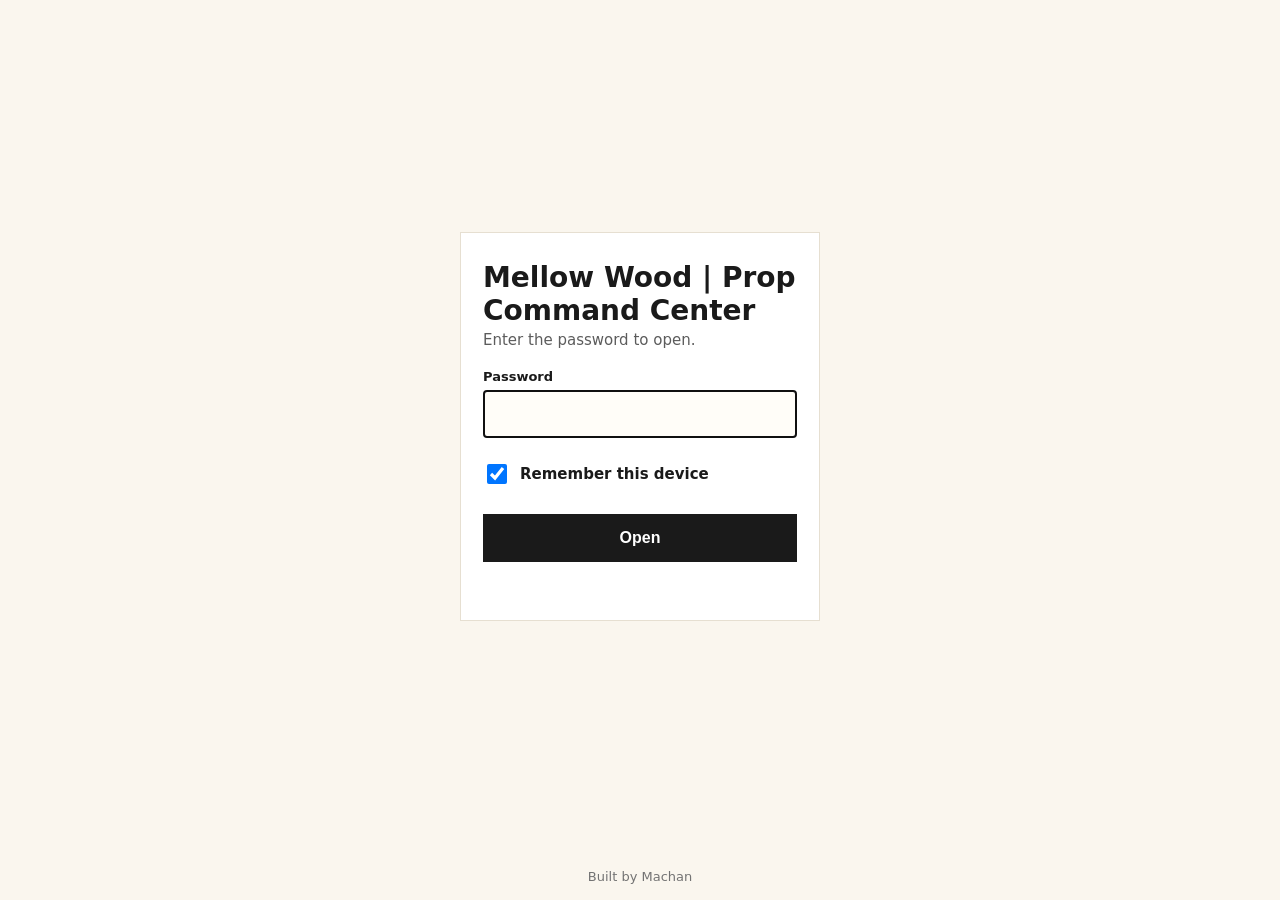
<file: mellow-wood.html>
<!doctype html><html lang="en"><head><meta charset="utf-8"><meta name="viewport" content="width=device-width,initial-scale=1,viewport-fit=cover"><meta name="robots" content="noindex,nofollow"><meta name="color-scheme" content="light only"><meta name="theme-color" content="#FAF6EE">
<title>Mellow Wood | Prop Command Center</title><link rel="apple-touch-icon" href="apple-touch-icon.png"><link rel="icon" href="favicon.ico" sizes="any"><link rel="manifest" href="manifest.webmanifest">
<style>*{box-sizing:border-box}html,body{margin:0;min-height:100%;background:#FAF6EE;color:#1a1a1a;font-family:Hind,-apple-system,system-ui,sans-serif}
body{display:flex;flex-direction:column;min-height:100vh;min-height:100dvh}main{flex:1;display:flex;align-items:center;justify-content:center;padding:24px 20px}
.card{width:100%;max-width:360px;background:#fff;border:1px solid #e6dfd1;padding:28px 22px}h1{font-size:28px;margin:0 0 4px;font-weight:700}p{margin:0 0 20px;color:#5c5c5c;font-size:15px}
label{display:block;font-size:13px;font-weight:600;margin-bottom:6px}input[type=password]{width:100%;font-size:16px;min-height:48px;padding:10px 12px;border:1px solid #cfc6b4;background:#fffdf8;border-radius:0}
.rm{display:flex;align-items:center;gap:10px;margin:14px 0 18px;font-size:15px;min-height:44px}.rm input{width:20px;height:20px}
button{width:100%;min-height:48px;font-size:16px;font-weight:600;background:#1a1a1a;color:#fff;border:0;border-radius:0;cursor:pointer}
#err{color:#a12a1b;font-size:14px;min-height:20px;margin:10px 0 0}footer{text-align:center;font-size:13px;color:#737373;padding:16px 16px calc(16px + env(safe-area-inset-bottom))}</style></head>
<body><main><form class="card" id="f" hidden><h1>Mellow Wood | Prop Command Center</h1><p>Enter the password to open.</p>
<label for="p">Password</label><input id="p" type="password" autocomplete="current-password" required autofocus enterkeyhint="go">
<label class="rm"><input type="checkbox" id="r" checked> Remember this device</label><button type="submit">Open</button><div id="err" role="alert"></div></form></main>
<footer>Built by Machan</footer>
<script>(()=>{const D={"s": "h1YeWA5S7tHNNgfrOtWNBw==", "i": "W1C7JScuGtmo8Nf9", "c": "JLdeLU46WlW4WTwQmVkRMIxZbuZcRDOB3+jgxQ3HSQa7QiHR9jhgT+HH01jJHbPeNX1J0zhXcCa0rU4uub+l9sjRbAYcsMFLPhkH3IUeVgp06Vm/ygEnLInaXGzKBojkBSOSOuwkgFFCKUFwAcqHYyJAugggG1AmzyDCYYo5VKa9UaMU4tc9w7xILh7uXq9DxxpPpbWH3VkslKpJp7fiWbV3429ubtjjfUN3gF5khJygC1QM7GmZklkxZILYFSAh4ZH6BvRZ9qXQ7S/b2xyxksU/fqlis0Q1Ki0Z0Zmr4Ogyc8Yr8l5ituVx5wWH7NlKISg7JQwvsIOcFNoTGFE/Gpc8Wjz6zQzPxEuQuxtcU1Dew1SNuy5B5in34HQAkJoMDrhviiV4zV7ZEt87eav4Q312/2kFI9SKJxpcxI3X/Pa1VYeBOnDomDE2IyQebt86h77h8OKsqZn5i6KknfzNqLVgEU7IBrJttk40GGkiZYnE1H3WyBQNm0LM6KqC4vhLudQtVfb0DxH7am6IlD08dB7xReY6KbGzeiXZDH16l5n3MMk+J7ExA+wiqLJvv888dLxJB0/xOncQtjv0Wk0+bpHiRV0qlYUwhBM1cwB6fVHr98dWASm60OkrQ0bK6NwBkJDFq8NccFRaFEMP6UA7T7QiyIqs/CzrqhidKPoei2F7/sLYH7/HXPfGcIhdq4vHi0WkTuO5jCqlUFqCBRYf4iC65lcDw7DqQVQJ1+ODcHiTU0SxVmxb+x3VgdZDgtObNYFIwY3CHjcf780p68h69fNm3EIC+rs94x4twLoCdJ+ziYYd4K7J9vhUA72MzgaLt6vrWOKYg6JM6z2JVC3/[base64]/eJNMxv6jkE6A40wyoCP2FnISZNKIeQdHE12xrXfHeq6dezBEMq7VzSJRua2CUA/RT4NaMp5/EMIcr1zLUuDWXcMMEnNgF/vOAImUIzcANIetMKr8J3P7IPnea7fbhUP3udPdDVjqiInY4fOf4EFUbZVU7Pafi8XuugO+i4ui6HOLEY08NW6KlaCFr7c4bx4jtW9z/z+4lP4qotybHS8idHXozKC3MF9iaDy+LRBFmrbPhpYYL/df4UQg670cVnGCop84FIAIWaIRmljAYbDUtYwOOwdqms/hqhDzm6lyt/sMJwrhh9QkFTg/uBqi6++ER645zkXVVmTW+aJVo2IChu2oDDat1qp2n6jlbDgMAB6sLBXJntv3hknXrXhIWcI8fj4AfE1ttAb0Tqwyfi8zxFkcZJgUmX53TLXo4jITHEV2JZ3FpPJ1x1g3ZquX+65VCuCI56Qz5SATuWqIsgEccibUXGXR5vsE9CdhvsXxekvmk+fpkbsB/FrLCrRdqBs3hVIAKClVNo9UoERYdzVKjZ5FH/[base64]/YZO/me3rn4FDYZ/mspSf1azhRqbVasH9UOgr0IvNOjDrhKtugItNbNB3iVE2t596g38a0Y1g/fmnwQsV0F/eRZWPMuiH3dnKqq+sVqUCoXHfylCU5dnjxzM1SRiUlLGBjDJt8g+2B/Wvep7rJc8sjJyBFAr8XgETjUVWYIJm8zss1M5TOV6yy/LYOWtGz3PHw8NUhcmhBw9ZOEasy6Ks+CRvJAr9kdfhNmvFd7QA971eLFV+MBUDRjD/ZeP4WBozeS0F5UPeGS4fKOVn8jqIqF2auGFq+RbZoet/evlIkzGf1W4s7LmQPIJT2QvppPoQ4depBnRwNGALwgfZASiUQr8uMtmJMRuuIGAbitEA6RDa9EmeUpp0x/AZ6OgbNKeg7r6OxYjo0Jw1/mbU9Pqf8O9zIUbLmX4+R0UffuRioVTheQIMMpz88GMgo823MSdqQdR5YCsC0yAQAJTfVfQGFbw+2baB6H/hh2OMzEVA59VxNb7Awnt5SPTaLiI2q/9g07/R1YmMwS/FT4e/aTPgZ7JdJfE6YLKQTIpDgELYMDGYptCzrjzfkc/bASqy7WVRKrG0kvJIxoY8lrG5956pGp5n+gMFKhCC5cXv3FsrD4u8L1tsy6qyQQ2h1n0ohzwyOn/pz0IEskusQDOMS23BpPJg0uFsczP3/bPi4qBxRjdpprdznG5pNHlOlXBgrGFuixGo/YDzquH+N68QIxQ5eeT0SDyj6lGwGDZaSY8VLnF56ZTQ7knxco5GEyMJkzDplx+I7glNc7TA4JrOV10HaHxZJN9TpCxE/MUBZ6X5c9pvRWWjEhliPtnTJCQ9B/hKq+wynm/e1P+LhPdAvSaWHXkeZYCiolRlCuhRy73U/rZaSjNwnZ45IRMW+TNLW4BJmyDkiRlmErAQnWSRdkPjRqLvo5zts0R1tY+DaU9ZhoUNU86zLjBLLp9ueo6WkZkKoEwANYDyydvqq/RQ+ngJVrLnNczFpsFNtLfKy8JC1wHer1U4fdgpcUH2wE64l98TJ6QmYzm2kI6rOO8aTSJGaE9iPKj3V/ZxtDIvRfwkNq50ZwYtdLRPy3WEHHUmU/TEVV8rGffZDKlMRk5vbSjL7/EfSEsPQQ28Z5pGqhLwyYa6hNc1NqAGi1CQin61MbR6KdSlqvRr9FudRf1LAZYDj3vFPbMsDUqp8IL9eSveVV2/nIt2llD5GDgHoDiBT1uYYPXgAzlhUBs4UigSUlSUf1g3zi3T1dzTGf3yvM5ABybAGijy8GRqN0aTlxBn4iS3V262RcwKtqT72G8liOMNYNMv1HV/27YHTbWi73AsUlQKgQ++F5Sq2sfBB7ApBHY7rodNgYjqqDrh3ljCHltguRRowmKya4GTeY8v1gnSvIXdztUBZ0lyxKjMkOLhEmBvp5RwfxfLuC4mA46MMjbV0H+U0kwZG2RtdTIjtHQPd9hFePWp0n8m+D68bmVj3ESbtqFJvAEzTcB2u12syV9YNLxKSt6hryG/J15WjjxDKZxodHwf+9v7mds/l5SWOLhXARNjpFuXnSuy3dB7Jmkk6yfit89R2d6Uq7Iwt8GDZM8mygFkSASIHTq9Pr7Lo/5qBQfZbj1XMjMEG7F8abgmSegMrbzV2OTTJFz9FMGszvR1h4pI/DVfc6p+btkG+/9lHTEd7sL3VlcImxmrF9U8bdHkdDBW8xaGcKMVK2oGXaMk3Y6vR+TcAgZCSD/T6cV+b2DSuj52+KyU+JrST5qFK5meINTGLOFNhPT/MmPZaQnRUpAjCuHFdp4L9yVCtncTxcZZiuy0K+1SIJBczU+eXqF1ZyOEpLx1P5465E7dAOWQD9aBP/1VAHYy9FwbWD5OGtojyWvWFc2oU9+GXbHafUMMSitU0bxo0alThyEQOY0kqPV/[base64]/m03MATDYKD/gYOedJXPIfe7I3yAAf9/IG1RqjYupK96cEkNMxgy9nE9UyCBsy93ssF9xCgyUDH+B6CGT0MT45V3lDiJNvjd4ci2De/n2W+M/Ml9CbFnPYvWuAHBVMIxdx8UKQ1ao3n0YGbhJfHmHhDqNdNXfdVssWxNeskQmZX/y9ovzILSFfrOkjoYIxGDofF4xIOWIjiFOaDWENOfOYn03ZlWo1V6YHVRqeJ98A7ZrDSRogTMs+Uid1N/[base64]/kLxHsoeUlqshRGWsn/8Kd1jw5NLqJknV9opOvPuhYCDWR4nOE8SVtF5qg8GoDt0bWbXvM9MOceKPH52HZUN9md122ie2qXauSF1iAnLu2eQ9CSVZ1LdNpvuCvlbLUckjXI+htaZ8aKwkdAW8sZ67M/CBznfDcjVHo5fwA+moYhEizCTflZQtY/1nydp2SzUM8q+qWrpbYU/wyC/tXBOxxrqPWVSr2RtD5jNtVJgGj/L3Fg8waN2XQiE9kkW+5RQTY9oqfpasn6fBdB95wv9wnHNuDf9zLfmm8bgFrZYsDOly8GBUrrOTtZifjJV+AqX8A1mO/5BLYZr6Gj1NR2TqTz0+hUiewoJjB6YEZHq56uNgBs1ImtfZ7b/jDE3i6i2DwuDg6tIg6E51/TOzrZLtQHq6vRm6ysT3HqNbe29AfZR31hf8YYQNr3dZBsdqOdPibvYyjIz+av5asG8SLu+Xwct30cwXVCiJcbiYTjfTsegShfbt/Pd+W1N29U1S5Ep9frQjCuQ7V6EPC+jK7rJEg/7OwhulRo3tD29Y5ebVCALeZ4BaUQHP5W4BebH1U51fxv5G46MWyZ1LA6FocnqxQn110B7ySHzE2p04m/Q9EHyHyT7ofWR8mO1c1ntfCOypmC15H1UQF6Hh43AGstdbFU+hbuwMDfw3/rER4bk0YydtIqCljD58z2zonIJCrNN7ynAU+lCfh2MVgJzuaJd8HS3JDzYslVJKZMr+poBS2egcbZmmSREL8ImIwoa/FpWLtd9QSgwRzduqb2fpsxVjwpw2jZvOC4zaUFFS+v8hmKetZsRNAyXwCMMDnvIUf/qI1N0Zd1U3prl3+Zy1YgFRYEj345ZJ3/2m4+W/mNLsbRGifM2hrGQGi9L39AzAqJYqr2MFkRvQ79Hr4rQfsPKO1XDj6g/kJ+kk5ZXe7uk0a3fVy/lzA/htlu5GapUJ1yUyOU4m5IyEKBWTtmuD5vixR5helmqKTgl7gEO5l1v+u6a+T9zbxDEP0WJLz5GiePvpMqmsY+7mvUlLE/M8mSOs3yq760NVjJ+yABoE6+1UcT/CH9Syng2LoUxuS0Jdgwz/xo+FaYlzrL1602yUxG9VZREaLSxf9AUa4/m7UQDdC+wkBkTEjVZ6hcgOph7JjpsQULc4ZMLEQxCJ9HFlJGjdGXGv8W3G9wYxCGmtN+TXJMQEWyOFCcCww5WsHs32ZaiJXydqTI/UNkChVDaeYLgTLtCuvmzDdQVRDFm0spwbWp2GD9SnmvUs6RpDSkUjM0Ysy1IAEh36aEOhP1t1T8zaKYa+TXl1+L8ZHWUGc/wciGl7z+SYEOCZImEEcuj0WfNIYNWy6NLzx0mg+JntorDy9XbT0zCMLZTfXpK9DGIUwz+I8f82OZRu1Ik3xFLv279XjEUnWTglRrUbQMHYgRALU3uY/UcuaDsay6vELr9VviUyJy1n4KTAu6sCSCqg+5A5a1qUcUWj5AVOa1dqgrAfYmBe/0WG4cKn+PsVGLULtLaanHMxG+gDPxuEUuO7mWHJ/8N2m/08yjGtR0bPPa6KinxzlRABvJfj9/ncIV7rGNBNuyaY85HwCiz7rvrtMgX3FdNRPMvQsricWrLI7+Uwz4LgfkVTLpdbPcRYFB4G3B/wa7Uyjad1lqVlxet4l7C0M0zat0JPOTDVcFO3i7lYkwxW9E43dNAVO33Hqmx5sABAtH2SMYNCFz6kkmwXz/XR3aRmLUVEwijFqtCL3OcJPMennkVcj5nBnRdIZ8u2/ViwpJAsMFfpLsiJ2JufFpWy6RP/vkC/vraGDvu9ZDKCDd+9IgKY5wfrP5VnPznnhDdrxSgFUjH5olOYrpckErvVH2LY9BYv/CuzO5lFFKtMIULoP0j19ZyptaiiE3LMZIcH/5vgKo+JOdZPuaMyH168JJns7TOupKS+oSpAxSQaekkyaFnfUM6JanWkLgzR1+yaw3BwvS44JHiyH1du80HgmyoihGgzQvLA6ZxtqZnHaSLKi4A9NV3M/WuB2j/oSXwIbgvFrzVN7zL0HEuOHAnDMBZu2uDP36AzZci9u0oH+yMHj0y/MgaNIdhgxZnRivRUeiFQxHGT0wGvIYDQmNAUP0wgLi+9Bkxc10pwLeTylDq30+23zQjT1vDWFxlaikoZCv8PbENuTFr5KZNFTSo4Mp2Dj4z4K2Kjnncao0fpPOPbWfG/YVG4Nn7DcI//zyYPZo8iT4y/RFnTFEMvkHkFoPm5VHakspavCSCC0k9o9e5S90Y2kxCd4NBmFKgeN7HsekmpxmQTFDNQ6PvYlFogB8ZMO5fzr5cGGoZvCl5auoV1cq/[base64]/sZBIPsDLMJmqN9qnxOSAQCzpLmCrGUA65fKOdBEq7YsPOTg4rX1MLFuzFV7VhlxpVE3ZxO5hNWfWcCmad7Pa9ZLj+ZBG6PyizPlE4WwxWQ8N5LQLlmwIytVDRuO9brov2G64GLA4LdITTtWr+ErDBf12WeWTgOkn71fqhwC0LyWWCOObQIz1CRP/81nx0E4klH3t/[base64]/cKFHDiBhgO4kf7Jq2LHBFEVY/THZIYfzvvV7r9doxPA4c55zfyKEk/5yUNxrXElIeIBDbCQ+Uq/SMKwQ0B/wOxPWUjbeUv8go0xJb0qGQQxKrDd9tIgRBrNcSlbd/fkfB7CANoMldPKWACPoAzecJm1HDz8ym9JXa/05Pol2v/BMqGv1Q1xG36l5tPoI6ouBet6AVBkYIKx64Zqdw+g1DcT027Ez/H9IegJv+fRwNSZKwGZpD+NAIqCmdaYyx5Oq8WFKTBiNGpbwDDqZOinAs6OGS7crZCcu0rIuKLRJh/OnEsaRFUkWHwB482OEktV29v5O64h4VYa+BRxxUm91xolRJXwqwVKQD5syNSAvqEIauCy102WiGzPPF1VG0gDRkqNfZLkNUho2UwEUORc4h55pUOKNM7nHhsZV22JMRbqlBjmrOjlfwsiw1a/NINUqoXkQMPjc1XpetEuC3UF0kj0rVuxMZVo9jAEL99hGJWpxqzj6uT8qX8Bt9JbIAS5h6Ksn4pia3JTbwnUaeNnsORbvn6630TpsMSwFwzPDGkchDsJdhAIDUeZviPOJwtLTYbiuN9vGDLxHblRjObGnLsK0t0atkmpFvRVrfZEWMvHvoIQil/YygGYP10PUnBySAZyUsW74vJ3c2IRXF2o/UY3NBeU8d8On6bmO6pAH2ba68ROrUrBdUN1X6z3Y0/kKlej83WoVZZkymSG37cdjes3FJJ6KTyUG4PNu4pMqFDfy5FhLDnMHXCJ02LB19UITa6e/9H1j03aHhzv3xL5tJhZTyqzOTdfbJZNXIb6zo8rHHnMqJdOjqrjzG9HNpJv0OYjNJZB/vkB2N9FiTrTeEQJcYWhiyT11u7m/sXI688IygkNVCFgw9zPZw2pRveK9+4cu9Ys2MzbngQtLd/PjUtdbQbQiqHVfdTJQC0i1lUOT1HyCXN5WRZcs1HQUDvx5kwH3V2SBFh9bBi0/[base64]/xNEyghww3u0g4KZ4nAMdlq2pfU4uwl/VhX3PuKjg51cwUZ2TYJqYxLJC4Tjwl0biqK5AYvk5eUzxGKYl2AsJCGajtdWqeB7azUcmwIOkaDNTxZgWgTuEfoepR8ejM+hCXaz/yIPKIbIDDW3wCsfiWzEQ9cLGD5HtWSJzPS0zKBk8I0otlSPV/PaoSG9hSFUtbjnBS3rVenwvQA/L8b3qtwjPRaczCwpkVR4o5NbzpsxgEiszG92lBkt4+JD0rYn5EOo4BWvkXMRdtk2Xd2N1+Rg0dgah0ZpxjytUK3/P9tUM0Y+mr+Y5UVz+IFe0VTVYgZiCFtQt3oeykMCdE9JkKYSXBE44DFiHHZ9gy4VXl3JoOVMas3lWVAKrWDhhXw/tGlw2/YqZP9qhUJOOLjic7sf/9q2L1YK7CEqF0uSoGzUkdJP1iMU8kYCgiBXHhLY+4KCpSw0L4DjYK/Ig3UmJDWA7q6dueiN20br42KXxmLm/NrotpV7VyA02bBk2b4Mth60jErdpdzghdQB6i39XTOreDNaTWnJ8YdElcxM3w27wHjQ08b/TxobHviFPJKxdbvC0EZI+RL/A7ONOEiv4yUWza9XlscuNg5aNVBwCqTsh5GbC8z0piz/HMi7scJ/25txSX4nn6gIUxFRtIDsDaMjUHA20cnKiBBPgjU1kMej/UX7MupCA7ZiGTlyYjZ5yTUthvZRY4Wf6J6hYVPqcKhZbaTKSBGo0gvV6QneM/Qv4303dLtnF1LN8MDfwtzkCyP7/toAgwVnKQ6q3XgzECwyo+aEtk2DcpuAYqzI78XgDmJDy0gZ4Ax5TCieWTaxyigfuDWOVS9i34PNIjcKhZPFDblgIfjcJbEp9S5qJJwxUsQR/hVWr/IekA1dhWEEj6waUQcy/AAhiHJkDZDK/Sd9HCKUA6gVhf9ZzWXs3oWxbDRyl8Z6uSIN8ONa0EYzKG/CZ4fESK3+S1Ghl8mU1CsMgyHNNBiwnfCRrljfQxSPlcbFWTS3HNvSkN5zx4aZM70FZ2ysgoUzhOLvl+N784AGZGGY7D8GrBw0Z41j/[base64]/JqusKBTE4fjFBE/k7b3L1im+rLkLXts8D64xY2t7BogYgRyEnOPLkFuMiP2yD5x4Q9F0E5+XpxRHV+7ajTklX/gtddpVuQQt1gIYz4XJcs5BF/bfBEenGkgk3qp2AY32auAcMNuIT18kxrhuW1NWBamhhqZrwA1fIHsBGMD3QgIdZBm3xkA9LvVyxXJDkv/7fKtOs2PhPhVKXHK7BIxLYJwHZCIViSwLf4tdE4khtn7+JPFQ/8AuA3GgdlstbGTD++u5gHxmXRgJ8DdkEHNBrg5yskjmG/auB5qWS6JokMJCmc4n1kd5QnNBIes5ADSVCWkiJda+g4Kw9FI2OOQ/9GbCXTDf4RzhRG5Q0FQKv0Wm017obTDTtVhcEZ8sYHMXe54dS0JZd2E7OURRNxKX1NaZVDtEIe26VaFOB4efWyeNjOksUcQjBngwXsuekuGd3NPDeKRPr9TTH8qpNNTdUrZ6KUxS4qDVXfhNCuRiESRdHOvCw2DNiwlOLbobl2OG5/bY6xSKhhlIE2rJiEgj8l29LonnEUhfv2ErGtSbYNKDI28f/l1hW79qpPSGk95G8rCcI5bHX/c/UH+Uf0Wj2A/Et+x53ZXaAVxfg3iJm7xE8yDtjG7/FzXL2hnUNQlkN7wn3WdaYEX+1KmOdxHTNOcDSqAgj9f24j3byY5AAyjd6ar/vrI+dNx2+ndcviIzmVDJDIH90wlWCiQuniWr2nypEZnVJkRRwosxaKKrexOukcBopDBn9vngsJT82Vrcv2jxWwPrJLjXBqIxK6eDIFkqd8/ZpRBa60jfZbxqKnuUSAmmlxZ5zn7TLznrbS/VgA/xrP3Lz8r8Gr5JrHsPhDbpTXsQn0CDvcR8igQW4Gi8wDEUgWNcwLcj7CCTZJSkxPNHewk7ZKKyA5noN9HbglX5b8x+s+TSrpkW/b+UsEnDG/HyG+jh+0uOYqmzl5chsa3wqM+/H7nrylLE7mPoYsMU2bUwyyyoo7fiAeNHv7dzVaLJilYEUFXx2hvv9gNl/vDelR+AQrA8cax0Yc/[base64]/A1Y/IhMf3iZHmJOY+ZTncH5E4SZJ46OHCGUm/zTW5NgJry7oq/Heuf9P8VdIHo2qL5PB/[base64]/FBF9PcRH2fxUe4wMJy/9XiAroaQdwDBmiG9GNr1QRB/21OYDHwyIltP1HbAKTCSvhP+9kvWDfW/jw8kdeMIrR/CCZx/C4jwM+X9i7S8iDzFRqFPqnUOtR9qk+Lpx8In/XncXZl/[base64]/LH9TTHmAIdYVXVsuxcXqq+mxqpW1sbfQRcEu+JG7R8jkOccZKS/bX91uB7b/R4eI05y0V3WkJN/eTQZAxGApiW8Gb+zKCVj27d1wCgisFNTNFyEiCj95hBv9ELx2WF8loIQKGTdDz/2dF1HqI9l7GcgLnlbiQBoIoU4MMW+wsokr8zUGE+rxsicyuzQ8QCklRGOfXCccrVbRxDFA/VB/g9U6+rUdutJQXNnauSezZmliR5TDv7H6ELbAxq++/+GGX1P5g36EsQwm5iC0BwLiCVPC/gcLLVSTcFU579Ku6hsDObEZ0MWAlkLPa8PzVOZF3xZreoPdG0RxzIA/GoEBoANYs5dmKA80kebBvp6rDDXtMG/jqbWOcDxZrL4RLNgkfqiGBVsIPpklEL7m088K/QTScFWIM86iihDFG617FyHqeV/qMYdLAvyt3d2G0AkAZUq1BD8h36Z8EEyMr8/Fmaurr/KF8oYEYHkKKBYWBFdo3rc2njntqDKqEfGyFycXUoj2LsjmyJtOYrwe8/7TrnyC/zDsQJfQSuXdEFNE8ShKyentUYr/ndXTBVlguhdGh4PDglzmD3oCezI082JHSaUcWxzvoPy2tuCZovQwSWKeIs4ZxNkvT9ldIdf4n6Lyn0BqCDMq0ZdCF30k0IEMFA9VOXTDe2n/MD5/KFnkXoYZpoh3G6sWntI1zbOUJZmSCTIgSenaR2FJaw0zJ/OIkUyyw8ZK2y9WyM+f0QM2qVuX1mWxrim8h6L82PMN/nPY6rIV4on0FNXg8Oep99s+UM8kD5G5/Mhb4fYwGTq7L7sWrh1CCo/M2qo67tpUSkKO4X90YxFseTl8sJIsUzq5m3RlkJ1MVPSgp8f1uBDpSi7ZMNq1tgM3gKJcVVe8q7nMVMsdYYezDGoibMf4uJhs168HSsUWKH/QU+il0bUxkiksVodDDv6hBHkbcH3CyXN1kADpWCCK9YLEd7ZZxYqmYixDlZQSI01jZh0Zqn1ilsfk9f+lc5yI/Cjuk2zhdgr3korqeQXLgONYmnet+9+aWRjsa+QExKZknuNg9zbr9k0y0eJ1uB1EYZVdB8vjKkH5eyQ6HJGxnhYsWiefos9jqhqrvWVemLS9AtsNFU5if+iQ2ipw5HgGhwWVtwPaZHwxcMlngRv/ItSnN43oPuJzAaOt5AkZ7c7V1mFyRv2w7NvXbwa9HE/vLeI8H7d5fkAAGOSyFZJ2RR3K+4A9QQFCUeHD9GPspnx3lGJEy/Y0uKqA1csvgyAgVvIybfT3F/ggSFRaJfp67sVC+vBT9xk7JiJlS+Uy9BdhYeOwq19WdoMelpjPcasqpQoHDG09lZ9ZaEEt/nOyblyGN9s32N2x3HQN6q318pTPSNvZGyJ1nUZLQI2H40kRDsSl5R0C3ApfFBfZb8GnpECBXvX2PvT6Az6SSY7AIW7kYRI4iCiEJW2q4yHCx3ryvTG+hrSTtXpJlwul+g1etGaWtA/W/WDYqFU4DiU1/MH3cnHwPYnvLwwkQun1iPZdJrgDBIJAhLgndL4Kpd2quZjxjhDheBfeM01hSFtBwFxpCdbjlGP4dfQiy27Gky2KF/22by2n2tbIr2JuNqu0prr2LUktBoBmSV3nOmKCgRxDHYJjEMVka0qcjT26tWQm13HjL7fRuZFGRk7vaZPqOaUJtzr6efxi+jipSPOwn2eaAbInFPZ9AyRVX8kNY4KCcf0t6z6zhjJ4Xpi41zsb+TBQU4Mk9j86D+/IfIA5Ukd6DJPtmymBIH6rNYvwRhtKq5wLIxvz2VJ8oKRmf9uOvyjT8AaZjGgZvWebE+bt+q4Kg8iNN3PBNnBwjFuJYm64TyOcNM1H7iLdsGbeiklMFVy8S2CqsYWFF3uf9jlXQ7VBHysEh/MB4rgBdvBxoMCC2VGL/xv70RdqL2ue6x2FvQLtbiwzc0WBUgFnOf1z2scTm2Qn5BbISU64uCX6N6SVrcZEbkWIR3a6ks8IScHjv83e8W8VEvrLKvK09pq8pr5Eq3s9ZLOp/BxngxH9lGTofiYo4fyHSdHAj53vHFb6YajYcq9xzqfm6+ohHD0KMyI6yZkr2Imi949ojbOt6sjYCrtP48C4rfGC1GnTZNECd6y3RkU9dsJ7eRzcO1QPYy9Tvhv0RX1Psj5X17YIqcgjDM8sF2HI06m76I5nW3hW27RlSKSGL5D5yKZo30WoaOPhdonRy0NYRJH/FhXILlOry2nuLDmoqjY7AHElS2UgZ8baJFM0DzbwSlSiqXolMEGaYs/m8WK66ER+H8LMikDEwpURTXv9h4dfctL1r0WBg14OqF3pFLRuzv0McEcOUOx+UxQJWgGBKQZlg0DKTat0jhwnrMS8mjVOZDU3AmuwXH9Bmfq1ESgUD0bI+cJF4Q/w3anUu6jkrIHOVH1wxmkrI9P//4cNCIFZWi/BQaz4gklWBC5MEvW0whWgtMunL7dCrDd4ZYuUx94XjmzR5UKIqlN9QLLvBsvYXHg1oZH+M0KGqPdecKx9sZlxkFU1gYPrn8wjZAV4jOInlWroC0D8tNqUxlsudAfU/SDQxpplNwiUiEBWLu1wqlzVVptOHGcz+ogz/dMILm0OxzZh38NnNm7HTiMwcjlWrkRpRbU6BHSbPm/riY+cpar677vZ72FuaeHgG1uDYinDTZAlWEhAtVr1bOPB6ls74i8duQMQeFVBppMHEOzQrQUZyDKNA6BhfyweCXDkCiCwwio9IpnGhee6uUjeDHhCGSKKLczzO/ido9qHP5WlhsGiquZX9nLLcTOOMUDYf6FNyj8qjKtRxGRlQUv5FcaobAPZ6MUvK6lyqtO3Ti8Flg/JtZMrvp3sqwhBhRJynpCItlwV3bmE2k8yka5kPqLfajm93Oa64r0g+rJxNgugC7Q4gw3+PPkqxE4aG5iL7dkiIdRaxFn8Z/WWnVfPcmDG+pFaa4/PisXAgy4fk9qIsZG/dzYm77SLFFTZxxDj7gDEyQ838E+CW/WzQvCujyAPKKekrxfOsOPYXdwYxNiBt2DPP+lkvfktFXclp8GAko5vzGQspK8ZfxWOZKqxjP8adT3OFT/dcJ3bAVBW3uwW3U7aLyKerMazSV/rjB1wj/dagq0gS+1X8mDB70pvYxNd8Jm0zcy5cJAwq4GklMwjphHK/RUjqgl1m9fNJteVevQ67XlieSx5Q/Tdf1iGpTqY3EF7IIErOh8wHaI57M4PPOm0jGXi4QsXzfP0nIbOqKXMB8aBY3BH5BEPUrKX54fFxl2DE0jUvQsWfUoanPPoI0SVmFFmhJsma2YeSLMlwiVWpgU+fKUUKxMA/Uuf2rUHefEIjHJDg3BuehSBHQGWoDoCRBVagTFyKMtvE3RkQHwi/U2n1vRVwB0v3Ju5HUEBay41meYZbenVKp60gI7e3A7fWvHYSOFYgLCOPKqPpMP+aphi/bdszuDIrNId25U3DWzkGfur40CLjy1C1qXPewYqT/9y1mpGiwXSSiafBwt3YU3RQW8jGezwVWiFCTMlFAC9N6BN6/aoj03+ci1a0c05ciLxpXNNkhQapp8otl2m5NX+9d6JLo2vmQ9KlVXt/IUTqTyBm76bV3gXYlT2SNlFGxs1qKsgzDbG3pIDgWdzTejMRyJJwNVW3h35B25cx9LvP85KJg4+HGVErZP0BOjmQ6SuenLFs0/u67wR/zXndSx15ZBxH5FLfvMHCNRqQKoVEihB8abvkNWMXOlUsBuhjbl2oDe7k1dA8v3k3o8jLgh9J69ChX3bCnN2dcOqSDkIqIcUpVAuKmoZeGz7wpSQYDHbTAnkTt5RPMz7Rk6r+NfoGaO1bONj94uOZJGSomGVrBUnexsQjpWH/xcuRY7LeeR9T+kBUqA2w4M8T1nusF2gKEW5RqIaE86tDGgiYVVFN68ttKinId3hQlev5ZwkFKq9ootcKPwt+lVhvX38JMxgeUHT0bhptDWXtdIQ/gcF5YRfE0ELqdMjqGfCHfEJj8KT7SNnIIfudtIstlgQ3GwznTqHjV0P0nbQxHDO/CMpWh34o4XJcbiS0/j5IOPHlcKuARyzBXXaeDVBB/RFI7nk0/CT+GhuR4JvrWy24aJWY17mhj6DVgeiHGnk3BJLW6n4YhX20CzX4YkAqJbF7h21tmyT6P9AhFFR30liLREy/VCfwxa2cDKRGObcRBVWs5NDpwnl3YqBKiz5k/ZJluqFQSnzpmZnElEVnBficKezKcbbKNhJBpYXbpzjr6EuOyCKonb59oMpo/wQTGWN8AueXGJJh1j352+5P06jgHxeuXnBGHCVvsizGp6CBPzBZcTeqOfvryBVG+2WkzR7UodumnVjYKpEHCQEFXNmdB2XH10A7Ntvm6/nmHXDGCGxW/PqfoNg+qi+bAO8n9+8awD1zDKGilp2dOaEDF6FNBZVQSG59mEmw3tzYD/klJgp3QuzyC7sn9bizhtMPp0LBhCp0PeLcOdYv/[base64]/pq4gWwPEj9DuP9Ep3hxyoKT99R5S69DlVbRi5Cqu4wqG97cah5FfLBnz2MZAg/4Z/Oqj8Or+eq4HyULXJSrYfot2ktVZLSxAANcsXQeSN89iJs0cCfGsJtuiQzFd7AU2BRiFlLgiM9QhYJir+pWvMKMKcWae3NwDs24fwT/fv8QGJ0FQ3Yd9T5tdukExAqzDIbOe6WTMX8ugwWou5D7l5xM3RcvizFNH5Q4QQSZ+Dh2ZNHGEi1omDQLVw5bGxK7ZzeMBsbpimPvtkuggfRnrrTdQ1frJbfqU3Q2ipyHQx5eG8b5+JuQ93mHXi+pJKrKrV9QJ76ZqJOX66MyDD8kgWVcwJ/ZDgL0YsnTEE/qffm4AVTr/U+fD/FQSyqfNA3XjFI5KZrLuFPgkHeetT3Y6lTtF7/G828WihgDuOlJg82/FAAs/o+5SFlRAy6vFGlUJ5DJ6LGtrrqxXo1sizxKqWncjeo+NSW97Xb1jGnKSNHPwW9CrThqCSoq0Vo4p47fay7b1GkEtm23bBipXZSgssK3WgpHDol6hjyWISWl87KtUhpgG/C1Pv4yI9ANhEjvQ3OoUTMT+NTBoYjF1qzXCYocHStaQlZusqhz/3EDbIzWTUl7DB1h/SoZam5zmMwH+/nBTdp3b9cyKPRpIq1LbvhiK2rxf3bKmZNnaonN1NfPC9VbSLQlmm2nqsUh0PxNyfXeLzO3j66vVkYPpEeak9nc4Ki1U5DXhN5NPVQmaSCgPYp2ujj3Jv0eSD7hGg1aAkKhav79H6eqjZQkLc6ZOzrLhFcxgNF4V4kG9TwNWRpd2WIeSQP4RZ4giS3wGoEY/CDWHr9DxoPeuYFNxUFAMnVfJFUAh2YYqJbuN55urePMzY4CpEcMRVWyWpSGUC3MNOLoXq+/UtRkX8uRKLNmlPYKexbKbeWTOKCRKS6orLFH3RaYoaMX4jmpMeqxpvmRx2OWaI8k2s9guBptDzkmaV5a/PTY768V9HnzyYj+t4eOVrEbksNW5dBplXJOMTGEI8q4rTAyOvLojaGAbJNnrPdRivAdFQbCIcjV6DeN2/zuq9CFDUTzTIfK/l/g7Nv6uw3OlKWRAfnQTWVM9wgIVWHo1/tkkIpMkUhXTINmm7Ap9VPF/1L98Tt9cywVTCAyog7Z28QtMsEVtRO1Qh/fporkEfqmGB/FPzubCNrMnYX09JbpND/FzSPw2C4wbEpL63vPiJyzO+y2gi1TN2mv0hUqEeVe801QScZYUHCiE66EeIJUa4O2gmDWHk4LcJbeTLG35XchiYh61jxKCaookxXRZSwU5RkRUjrIw6T76amNJ8xQ8nBmJc5/ERbovJx0vEzq0PUF41fsFl6Tt2Nh5nTIiWpPh4qemqjVff4pdmJdRsAJZZiWmdhP21fvIGG81Ra10BUgCV/vWSSPanrgV+Eiq2ys7mN4VBEfIN0VTaR282bLU3JLiXDkAv4lefCz2tpspW02cg8pcz9aFWt+yMuAoQyA9SrQbftp7Vc4iTvGfVAkl/pwCBR/iXuaMzTOxSJKgM86VKzMpN0lN5DBvqRDBoMmYv2GoDvCqEgxJWLG4fwTxMOmguTobaO7IfSOoFRzg3Lzyp6/81BuFOLIdS2G+BxCXarAZJTGAJ5Z5pTtiKVyVgtl++XpQNdF2JIIMJQXGCGe+QLGse6fDKL3cuDaBVHjAgc9sh5GXhOmR1rwoZj3V0IxdsqzVtd/45/fMl74B3C7/i1QUEuQz+j1sCbsGUXwla79L+jKx6U6CRx5hGZr5XUiAQe6hOTaHjcA9DLue7wB5XL3Ii2C1wuf9CGMV0dW24ic2ZLTl2VRAutP5ynJ/s2/ihXiZ2QcfDnvTTk/g87amT4HBDaHp83QkD414E5u/IG0g04amJPFktwHJkqQLY3Fh1PyidsCVKkSQlDkb+PMBHeUuBVgz9jobScUQIb36qNc6FvlYf69cjtvIa0M+/sgzikL+MuMT/62I68fOpoB8sr+9Wq3N4PmRjwY/SFF6SvKSaOHF916m2NzKaYCBE6uC4xqzFYMx/7r+sKK54WQWsmDh23pTDYFQ0EVyaV5rP3CIt10rxiUPq0s7uJhq0z0zc6EB2pqIaQ36P3qTysvqu9x3SwlN7v21oxDrlxeRTAiNcjMOVfA5SWDR8okKUP41KFtOUqrW8vFK+JINjST35qLxD8RYZ/tVFutcu2nNSVkaApUeZLCJ0F9kMppMLliq8gJTyyp1kAVROPkNKTyi5eR8HRI4iJODQTf1xJNlS26bL5O1Wpm5oeVgJYfqNm4FxS8RP1Xgr+uf0/1a3D+hma0tZSiVbv92o2sVQO9uRh9t2vY6igQfr+El4vPLUwa1MWPZvJEKcgzNDt6K/zZrGeab/1WMM6yiaeh18pVv3JUq1ljKAL9vz5K8lZjNOvm9ylD+EmOO5uNBkwnIflpjjyjA/6BK446vdVgU0bktqXEsa9KDrSvB2Pn2dUykxz0DR7cl+RGb0rZ427Yw8KQ2VOwWbr/sEaLN+mQ0OxUdLjf/UOI3CXontcVk6f9VCJadukU0f0cvNb5UhlBGDPUIADd2SuNsTdZsTvDxP6LO0ViXq486SdxBpGiA7TNdQhVCDKgrXODlbNSZyl6YiUm7NTNJOI1z5YjPJczzhqW2ph+hjqnETEHIODzu6uj1Mlco11wN5oUw7MkyE5/f75O6QWJ9KYXPSwElKYuOcgGJ2HsBet0eJzbIbArk5c2mAUJ7JzLDx+hUrbvrXjh8D2dZECqEFO3BJpVrotrX+iU3TCJdzoequzhyREGP1zQs0fCCXlBHbSCiEqCgOXttaoRb141chJM4lGLeUa6CUsv5t9DVxDykFozxPtqk9EkRA8KQJLiIiJ/lhZ5xwl+JmmuQZ0SbQntp8GcgVrYICJagT89Ejv70ZcZDPabI1ajxTIaKvdqur1OfNGRG8qm8+iUOgBPAxxbCIzLjey2i05gn1XFnCzLQ50tKJlm392GnB4j+2KJifBo/OGRsMbEeMqy7G54mpDLd2b4GemZ7q36/[base64]/YOMgXZeviX6toz3l3GcR+Ob+ghuVBa4MDLqPOMBj4WpPnlt4xhs8QbSMaI2a5lFlJ9Jcs5iExQxFTV+mgEzg+gaT6txCC+qKX1Tb8TZ44zdZ6kK7am99V+if2Jm4EgZJkoAw1PdQLvz3SdIZ5kL//ra/d7eSWRDju5DHuDpJDa/XL2KKRZo6TM5KBm6QAnTgx+xfr20VR6gRssQVxwZyJu6ta04qI2/b/SP30TQRJGsrOgbjQooXc0IxxUWoJEvTFdQWSM5+wSXT338Eq+1wtmOoakKJA6xkxiCuPVFuyDjRHNLTwI1/c0SxJEvXEGlvUWxFNliogvAputhR0VWNS113r5HSv9+Ra0+PtZQp+E7vw7V4c2TQmUtpVLdSW8G9Gvyv9CETkoxY3U6vqBHr9CzemMhA97zlD3F3IPp/EOTVKlqjV/5nWd8RJZSUUVDr4s1z2JJc8aztkr4xJ0vhl2F6Qx25m2Iej/0IWTb+AxZMYhDYOpNnAbksP5C3nmQEWBZaAknWSOoaM6UA1ydEM2zQM86tLwavqfMkKmUupw4/r2wa2PmmH1tFjm1lMgWqunzPVwAdugwY3BWlsA3ol9Dznj+cG5OVuGqz0t8ahFW3Kq61gD3v+c+qiiF8iEr3GprE1bhKeeeX9aq2vaxuWSGeM3svySNOw4yW++imRoHhXFBysi6Wg/rZSgyFJ8v4B3Q/FgJiTZAlGEBBdGCyfbhQLZK9gJUIIcb46ylN4Ggc9UqginlLagB7R9lE12zCkg2XIyHgRw7aFjmh/d6cx229X5Ijg7szXeqGCOXSyIC/7Ckctu9tS0RV8p349I15X8yu7INi+zMMqZcJbFO6MvRVEocdWVVSq6VMrloodV00nSs1JM6jou6E7qjQSykzXyqWew7JVEP+Qcxx3tcj2O23CtDpOn/E8SZN1tJhYfztXclLhk/NzprjVPEyE89R0uYgzx0Ja0SE1E0obpUVpnT/weftt5LNlnXLQ4Jqr4tXLMszlHAWb5P9jZiW6scQVNrHmmyyJv215uxI0LGwKjeM94ggy6sMRoecuDuRdysRIFlbJd9rzzSEZsS4MQhFRQsh0lvkIhGycDpp15e93xYaYNEHcaR0dyaQI6seQMpzx5FF6ClJVgdDcf4GH3NksHMt4BpShAIt5sGcnHSVjKoVhVzGw/AFocc6Xo3Xyo/VGPYSjjmzbJdOoTv+8ypuS+dICddEt6/YI8se6ymzTE3MKmuUGLGRHkU4Gvn5/QrvFSCHCP2ACL6riko8GIxbCBhQyZJ7oTGUAHp08J+mFdWlVi/5+ad9Ha8IpM6HgNlNhLq5+6fNXA0DyyHjwqNpU+qlvHM671CME3hUA1CO6xCvMJhtPZJlPNG6UvAkw7j3iAhFiS1IcLBjIN1GhtbWH0+dnUonu93fFX+hPYnkqZEK9hTrH3nNrS9r/41tPTDdc0iaj9gh3+7g6JN7g+a+LT4bzwo1KryvO5Jr9PqZuAfzy0YUi1QbQuDOnyliWWZmtBtuMAlOeq7W3jLm6XzQhmIfxSsSgU+7UZN9v/rkkFAjkVSi2rlOmu3Kgx5O4EAvQvUkroN1jQ9dIL4hHBTocKZj8dyhjqFkBzMOA/nXSauCZCsuqmGDWyfBxVLF+YdN1CFkRnA5m6+3rV4W38vrUa5GkiILvn5fi9tS5GktxrCadAKGOuHCPvrJJc6uB5xvX8XCWPdmeiCM+GfmKIzfwSWA8Ansu5ONEp8o/z5iahVYQDlq+qouDS8DjFyM3YqGLs9Pt8L96ufsqD314UJai/ZSk3MPmYWwOYfJy5dqT2vQ3rczY5lPDxR/IECuf2nQFHXYK1kDQvlGyoZKvj1KZTREWIrc8GXAdpjD9ukui5huEz/cWPkqhowpfCSP7nFxs3Oo22CXT9HaxQnlk0XYKA8EfT8hLfXFCLHzLqCweExkGIDirTC4mFwkNjk7Srph+eNs5Ys1orLMyK6648KgWILgc2Kl06ftKLEV3yRF6LtRus5Y4TJfWJkb66fNnx2FjaUehrGNI6c7IT2S+wjps37BS/[base64]/ubw/pGcZ5tpIf/+NDNgud7GnjmZvdWhzJbtjoz1l+noMV0VJmDpiQU/KcZS7wX8IMsmgBzgII/ViIPJ6kbE+9717vIsPB1P8iMxbdPoH7W6bzs63vVCAR8VFCnY8xAraO54lM6SKeh0KqwALxiND/gJBnZI3UbIHy61dmMDU08oCZrIzgEO8JB9sydbz8gIYnuvuE6Se0rPsgI4mPfE2xjT7qooGZtsmZRVK6hrPvHLgXabUAROAq7tFoE/[base64]/OJoognFbP0QAvGyb+8gOfhxDiQSK+G+agq8cwu+i4dDEMyI/bmkVjx98u2AMC066DHhk+vydktiveuZ8u6lFi4fDzjUHXj6gAUvgDgEfVkxTyO748Tsmbqjf0h3tVgivtVRLzn2a3S/T7AfXdzoWnTyDjg7ji8w+ouBTKFOvO4J/vWKD/O8GjaBQ79gJmdgGzwGkN/XwO1JYAEbUvAX1FHN37D0steqZ7wlyX2bCxLueFI700r4GgR87Oeh3IzhZuzm4oc28a6Mad59La39OAC+MDEt+j03MGNe8bmr0DIUPHeG0z9BIWfEH4PXAZCb6Ou09A3ip3gP9elTDSXLqGJzsx/c4lPDYv9AVPGBM/7rQeFsT+nggfM9qfsha9G7kLbkwtqW2nwQjadN4wseE/[base64]/VODJfPoWP3SJ9n3WLTByleqQ0AH7fbWoR05PN01vuevSE0+zUJoDEVD3sm1TR03VG8+A2mJP9m/Z5CtF9wl5kMfbEkGfUVzDVb0qL8cpFwxPUCn11eiJbaVWmj/vSP6aJLDTl0oF+kVIFTSXPK89qMlwaTXtdhyXcMq01quaUpEsIMKCvZt1ZWyIiNctFq2UUISh5VsjmohD9+W64jcMUBsJt7H3jASgXTFVN63qMsME1bvDwgoXOCU03t/64gBhBjedePM99u941EWXzOLDD35bZzGhy+Jg3oQNFLM1KV/yYWwW/xynKWrKaKF96LcQtbR5UKfn8dmamJeNgV3zy98clza/7A1bJzs4HllalZW8QfXo2zMoJztMyGp6P09lW2EAHekfWFQI5n6AANIJVsWzFvWOQx4OIugsDGSi0GyFKJcnftciw3viW4eAftnkg4E7ngVxRJi4bb3UNc7KpDIYWxrwbmQe/CP+cEYH0hoDJPwVG/[base64]/wujzlvjfgJi3/9pv3MMjggL3du3Jy8lMIMlmKhNlA40UJNaLm84owoEKDKIQBtnZSbGFQUT3/CNbGFqUjD8DgRr6ktS2hOcQ3D/l9QBnOIBe26aqgbxcYpoHU5xQpMDbac2AppzpVOmHKi855J3hngREyI0DWGMl+m+tGHPmaumchHpGyy9QEg5OdvCkKeqFwqChj5VCh52WuEy5zdBUNImlM90sciu1VeI4vK5avkjr340OUDIfH3v5wAHhordrjS7ThceyFwPJx3ppULj/rP2rQVJhpxLMyJ96J0o9SaEsn7cfHDsZr9Nq1zrDd52wp2EXDGBZFXHA8Lm2yl1dU3wOEpNMjlGy8/nvw1mIBytyzdxGshbKPXBD6R6rJWvpQKlxf85jaCfytaFQk6FLRNvWcOmq3mq9VCjP6rPX7esF7X4QhbS56irU1LlV07gtqKhH6SXnLXqsuZUyBdxY74tY7zkUiLWyLgTVBXs+xRQQH3jQrtfHs3a0K6f0J/bXCRF8OJzxZ+VMorOD9zTmaNTmf9j1KlRiJClimVtF+2dvPrmCFBdMZ3jDJjQnsAsJH4175hal7nVXkP3KVCxvAMoYpEalH/cLpsrYwrURsL3nDMnXX5qIArIhANomnb4qPeD+8lHYOWNddgxkX1dvLS0Pxgu2SC28vjAecpdDHwnpY+zBrRUG1K0xXfAi2qrtYZp2tCbbIask67Tdq98JWIkx15IiDKZVl/E9JvfpXdXqB8RpvUsHVjqk8NqP2P4bS+lmMC2zxPPJ7It7t7YkVBhgvtARF8dlZ5G7MDnbLkYnN+CT1BPxnxqK/HFoUFKLeRljvdtkqcoTaSgJNkY2INJP7dMHQ2b0Gxf1IUHSBHS3L6IeBbrjpP9DdRTBy2AJOA4jBeyaTjYq+TFv9AfrjfkRQx3HHxH+JfnE8ieFNOBNY1S11lfGALXsHYUm/bAdBZ5GxgDBGEXM5g+v+EIdPNWaT/PJR+emTsjQNEVAOLVSpgFxbcHKgQpuLCzttArT7EgQF5pD8DRY1GfR6XW4e7tgNopWY/gGCP7XeqvRXYEFmk7QvUYycA93u2eLimX6E0Cr1ZBES4sjutyArEMtSGpTmr7MKvI1aHkdluLQoq5qr48POrC9Ep8PLbeBTCHsbo4/hqV6TINQ0Wqz7qSocUTCGn1hm8XFRsPs1IarGx8M4mLsHEgKUUtqjshBGtbWJSiFjftI9j+f+vJWhrUy9KwleK8Eh/PNOazFPHMBowc4q/2cXIJn6aXcmOJx71imxPk67jwVl6veXgl48ph1k1PLpmAc9uI1uyrQOhJ0MLzafeYmPv4V0dkmeKfjiubWYvUWWHVFBHnZtyF03NwrOSscmtMBoK5TvyZ96amUYXFj/q7XOnGDPAolc5pKaEurV/43dkehxrpsK+nFt4pEfIn9CjyeO8esKAS+Zm6B9nn5syzfJ5whij0WrYza0Y53X6EQHg30OqzDQ1GNXpwdOxlSv4K4eus2y0REFgbIYk2bzD0JpunIj+4CPzmILj1TBODaau3dM/ne51+D3elzx1ZcVJ9jNDWUJqwxpAAo2zWQN7nDUEKmh45VUmk9mkKe/HnmL17ocw2wiJHXfcK5vZ/Yjh4VJVbHZCeF0JpCa2sl4A21FOeZ+VFPZaUS4MQ30G8KErConwtgjp6HUorAp4iMUsOCqFwsbWlDYbhbwwXx+FtWN6vcg9t9lN/abROAUo2zG46sD6sQpKj00IsXwYleEbgc46k/Gs3CScFP5rg27HyBzKLqkb6GnuiBxV5atFsZslZmj5Xtg5tdfgAeL/apeIsYA/qbCYxaQ1lRU0JdLwmZL3BzmwXZYiBl1VTyz7pjCtd1fs/JYw2OdWLrtibHNpGqcdWc8s5V42b/HK8qxgY9hDt5IIPHRSC3R7uljDTxcSJAXr3eikMgvN3ffV9qnJqEOCSKl//r5QL2Ju+NEJWTto6PdM6YJA9CLWNE5ayNTuDSZv0v6TZR63pxDUsrTPN3XVOxo4cmxRqnadqTx9oq60vyJoRb4ToU+2hzvYNNfvIMRIw3HrlgKEfDY9SbMlBmCjNfEtvZcTTFrQmd1hTVzAORJLXDytjIwq1jBstgzD2VEH+zs/GAqfvBYl6mARPr1b5v/vlpTalMndC4vwp+XzMSHNQrklwJ/u2dqfkSKWoNw3GeNFruJLnCFk2t4+SfCucjQcEwAaf/My92mzC539sKx5X6t5IcUfiHm70OpiXrcKdlRMobEU49GsY2NvOI0c70X7kgSsKmALJ+/lnZlSmCDCXJhR802iCcaqWXt9oHJdeI0rWN30l1/[base64]/BIDNtTc+iTrL4n80NlvEquOqBqB3QQmp+od9BLzdlB+DwHUqDmStaE3i/ReFvWwVJV2Nrnglc08L82DBFGf6vYG2cOHmvG3/tkUUKzUdFICf4wRc1KvMNSn1UIr5aEMI+i4+fZUtpgw1/GXg06sGpXzdxY8fU5t0lUuKyGyGKbY1Vh0sMfOgsclAuBDHQqbDDQKhuoDZHIMj3wuaNzXHKtQN5EcR1Hs5/ZNDfsWYCG33T9HVXj58+GhayqU6BZSnsXHMg4nBF2gQyDQvMCbn9Kf/tA6TU+lPkOJx/[base64]/U2a2DqRK9+rVKkCQ5maW96qMr0DRrlsQskxPap3gJosmJby+4llgxbDX6+LpF/PgA8tqYypPABRvYt9TfZn8DtvfmRXeMk13wm/[base64]/gI1bIGlQdZsibW92ePeBiy2dhpJE4ZYX+te9iK9NJto+Cpt3tmg2Pe0npauMokwg/Gahft45/vIjFrRZi911aqihaK06K10DEAUuCHwshM2HsUBrOxY7hUcng9RtPBQ3R1v9dl/kpU0OriRtjXkaffzbs5HLTN0TibIBBMoP7CRpk2xkgF04f/ca7ne22/BW6XqOI4/8Ga6uPR8VX534VRLzsV3TkfjBtq2wKM+vlPJv7dCZ5Dkb/xKncT2gEKFL/AIoCxyuLh9Tjnqxots16EAmGwZYlDRUFifEOesz/wDmEzpT/AUJw9SLXkd4Rzok7uva38ZgO7mzdDRqe+DVQvaqHPQ5FVSRaB7OoHJdldWQm6zqic8na9OxpGLYNnn5PE8SdZrKL2Ek/5d1/2heoQKJYoa88u5XLMB0OgTOA0tQu3Lo3EfkbkpqYHbdJMrPeHiX4Jt1FlNBbH1jn5sNpUpvCVoImn2AZv9sjO/QU32NifYDo+/mNmusWIhlIooOvpxDbbPX64T9zMKZAjKb5PEjtHw0W9mjIbqn2snMa0SyFLXmVl2fev2EK2lRZRTqE5h+tYsN9VH0w5Zs9PLcJq+USSbbb7wAdhz41CzKAvtORPOjN2LjIwoqgVXKJYr/wHyhOk+3hJk3qnSvAVCkzh8SRUKB9Fg5+z0SWoft7oGHoY+jUWL12CKjmPTuOYyO2JFMpbukwbVcs8cCBnGq5cahlL7T0d0wn3xUxbK7BPQzN+369864JEBLCpRKlU6GpEUbfPUymkRWwmQuVYuQzOlp0S/0EM63cLZ3wGnLf+kWGl8AVeQ0N3/c1BKGylyHbzYQaxOa8JYmoO8epbyuNCVzjSNI0NNMrygTYrMJol26In0HRW6HGMjfTtzVuYddm/v8CattXXn4VdzCJqHO3QvZYgtEqV0xQgTsjsi/hI+8MD2cHtfXtKf4djRTwJcc1rEWgvonjMIUnrDiUpcMZQXqsv02s/c4TlCgG5Q14MbUdxYCtpi3HLwPEgY4GWtyMHO3gDoeNUsLeMfavz44pwBZW/eqyBr/I7pxR2ft8Gx25rJcpAsDNZ4RBmdtBGHpOTX73PaMsuDQKDZmlKRhosPW0d++LQW3sWBS+XGIOK9di0UDI2bmv0GqnHdHzK/3LU9FtF1DmcfbpOJyrZrT1tfLPtu7kU7mPAP7W6WXZEJjONkcgqV03FpG+n2PapQfcmIJjavnBsj1DAJOpaClCp3a6E8CkZcMp2TQu2RI4orLFqjVV3nVyIIMkBe/iQGgXYtMR9eZF2t6B6Bzq13Huxm6BI1gPIpR3KsAGJ+UjphiIj37u9RlB73aJqpD4su/[base64]/ZxeaQ2FpIV9/w8Gwyo9hq+ASZA31qNnBd6u8YnC1FaPAMySlBYekMt0wqQS3dVSyFkwx8GvYGNsIgkebgLAF4KNEroqJ9QR4DOxed1RSkkFTGlanuh+fzhvdz5R8FXoqLDWoNr0uBWNqd6KOzvGQTPOgP/LfVUgG1sn3CwZ8KcFKcY1ZoRwpelPdZKaMjZjpz85t2toeuPXKhjmHCiL9YBt1oad2QjokoWLryNeTj1L238Enhci542uEEI0p9QIslUk33loa+PpRqYSNjk5gjvLZ/yA4QADu0SjyQkqwlf98iSBA0MKXEPtCPmw3nCHURWAOvcpVKTDZdQ4QkVC+H6TZIeHL0oNbBsS1hTaNpp6/I4rd0mGM2M+SsdmyTVjv0wB+nRxgELwcq5Q5YOeWiH7s/rVOD0kBAvF45gCV9rU61Uge6VPxOSc2bLzAkQEfsNo24bq7A+VE/Cm+pBn5f97iwvPO4iz1GXBR4V+AnAk3YVPVC+ZZDhx5W7Sh/NYkGq7ItFix6oQFYPoUxjH3t3he2q3+zM4PJkJwlCO7bkORP3JJc2AvAfvSe0RYI4TrQ+pPDvxKRlDNOTV3eZdLolrAKNpRXITU3Bxblcm/Iuei5hks9TbhTWz+xAM5ZrIIhLpBiMFOv+HtXld3l6cADxkrsnrg0CwOqqkTXTK7myhMeSqkWXjwr6KPgLpkSKEixCzsFYkDm89/C13qW32UmGZ5kXF4tcpMioYd76V9p2+yJiZaUwV9xTapBxW1dzH2ZHwQTVj1dcqckYttchttnQAdC01nrQcSQrSkJGSVW/6I9y2Z1wsXYwwGu3xnuZFQLb7sKn1Vpp12kwFMLU+T7ycCr7TbGBwnyF/Zrja+esYP7RrZr0yQjhNDgRur6Ww0hH3aaJO4mWVYWggMJlXRuAGtsORBYpls1yh72sSYoZrth6lSXvCRccsBVsHlIwj0HICfpmxJuBRbxERTo9crYAbbTPkQzmDah/dY0ycGE7X2bQqKQv0LDMyWVEqPC7SUjZp/vtFNWgTtwJfj6VSu+U1zUGwsF9LZNqkos5TB+KTVmxZ6RyblceoBb0SYgl40ydHQJCOhpHwKNgtUSSzuJCjyd+hel6Dr8K9Fw16QMZ1RLqnJLY5c/H1+PUw9AihHzsmhKNKjOtPC9fSuCGC+au64VZP9YJAbpnKcmxYZ4yCgXhsofe/xgA1/GbNciOJZI+KDr+FkKQ4TFrZZ8w1tHt0nKRGfgKyxAO+taqkxaz0m06X8BYWH9MAxu060G2xygxsjCSuXdD+uySpwwe1/U18zZ2OrTVLH7vfJ5SUNKBt9k0uPCo4P9SyZi8OxS3tNJ2FWv+QCKl+Bi+9YQJcGxhWUrdWTsDzg9d8gZGIHpfKi37qLFE6Y3dH03xGZOKEPjpJB7AO1SIogGGiuxj6yDPkXUP+Sy90p5LiUedWbtB9hfVHf/OtXUUZKghazm99vvjli6jabwogTmlOiHot8J5fLAyGX0Ywxjyft5Y14+HuASqQB5uoVm7STdy6I+pGGzQsXtbpkuwjQIUgDlAb2Zpw5gF/B/H5ZBFXBhrCFdLIIvulYm0xmiXG/4BukkKtutx6iHj0gh1DQBAkquHU+gHtrRrO9swaJ4ThU/hW+eBLV84s4OYzEHeCyotQZCiZX6TsCs2fVuNv8KKlh0gnN8JljCyCWx0Rg4HdELmyLek4G9c59miPfrmq/VKvhaoqKNyaxUmuJxP3cI2Rgn6u8JXuJ8pYLFmvMLnzTIYgwdsrb+iyugsoOAHPBYowOMJceqPb92NrH4yaH4GwEsXP8tXR+KMDXmy9ScY5N5Fs7MocROqS2j+/1gcWoAxGBy2l/cH35AKx8NAnSpEa+XhO49SP9QdhQYiqjjqSM47JUy9c1IjVpHrtn7Eht8gHlvchpOF8JJsBH+4lH3Dbe2QoojavNHWyMIxamGGtdMfgaGKD6MaUaaACc+W1zM009WEVQok9pKknEsOe31RxwxkZFbUVKHVdXJnQPfLMUWBtfjQQ3EiAIfzhobINmAoX41moxe45+/m/9yQnIHuoFmJ1MhlzjAYf30aDKxVNo+U25pReBQNSYitTySZVeEMeTYTH5BqPAf+lBYmYoxSnOacwEmn1e0z6tJmXeN9DbWVOFAfogXJNoBwXA5trtgdi52Mgeno9zqfPWc6QUIildgCLYYv6jE+QlbQNQs6gjVnyat/9LwkSXpkvAKCs2mluzTZ/RcawwH2e5l1RCTc5oUSoLOwiI48lNPu2oIKsFxpDtADjhUUlxJ/3icfkO7uOXBQHL9dRpcHgCvgqPSSLzunscNOTZ1gRJruwUCPBV2EhdbVTIMKfcaguls8Ei8IgCF3zRIuyT6pZq1ubzQ0zIu5BdlHLJza0mfKvjfTLqLbxzuN+/drvdqyhm5vyiJtNT3N703Pf6sJ7Ms/FHhNteXryCJiHFlhPIA8Lis8wAGK4M2ihVzmZmXemTd0QYkpl8cM76p9EOgPCs37/bNV25C024bOt7xQKle5d1sdHPwzlNI9mJa80xlSL6x0wOskzv+LpeXlWX2p6QO87IcD6YhXRlZap+TB9dapk8e7/N8NpznpNE16R+v7rDKLTXClib0rYEK7c1TZ6xko7sFoC8VQAXwt/h8wCVpMmSz4k8s+sE5dzHDS7wwLUmmGGBQeKyp0fIRNmPnRqhEzxFu5WV13FN9eGvDa4pw4J4nEAyMSlKBpdpYM3bdFasJbwTY11NvoZHFLekdPYhfXHPuHUZaDlE3EDwQ9uspczcNtIDpgG4vl81KPZiEhV0/ocQxxBWsx6PUmB/0PTjsqeowNvhQci1cYPTVgy34oYu4HOKctL355d23M6mYszHI32XxDrDMu6fKILYTyaCwo+UHjmdJiNidub3qkEyY/Ji/J11QYUKQiyyv/J8oVg9emHfmUAXu1y8QCfJHYYOjX9ETlw9AE28qBP0LjNEmFk1hPbFXOupZu/brZjQuhmLrSWhYb4aYZ1S9jY7GP6nWbixb12CLUYSV/8Lb1c/BdYy4zTnSGpSyd1LrGVVTyzj7LaXE+u1hYPADAaKIM4SWCSnWV34ttBkhuI5fpcmCdCh7OM/2XrQf4sqcfA7SiaVOp59YlwPHtK5KrV4P3fnESi5J+Lg4imWbz+fT6mrjJ5gbtr3lCBqTMlySOnB6ZuJcmLqFHu6dercHZu4axDgVhoK1y0gXakckJ6Cx1rGucsApBaeH6bgrMQrmZFVAQueb6sh2H/gnIfZr0WiTryB/X6WBWKwJDVArQniA1fk/X9bY/cF7YW3U3D6w7OeD5oMBLdqz8Jwj3o4W6tEjvyW4k/fFQi5LhjTFPH/fmVWNZOLaZdpgFZvmRBju+rg6ydcC6xK9gvdM5cO3WkNgccpkysFl3GYhOwbU5D19myP0LY3uAaoy0pT42QRp9fL9J11UZybNtnJ3tn0c61QK4Unj7Y+yzmQ722Fzgtjx8R59fNfrDQlm0AGHb5rGZCD37LqdWr6TBcaMh5JbkDsXvj43QRvJ/zrEtkNcSEmW0sQ7JUc6sfnXs6ShLFVtYHlpeMoDDn8x7Wtt/pQUJAnUTvDoCKiObNmSsqpQakFX7+AuwG5C8d0teH+DNNNoKwbBz0YY/e2ONpqBERH2aPcZXdf7JQKvETs7l/W9hlBKwKLoZ2yU8d74Rsx3QyQkrVY7JO5mGIMUX8h9eg1djoTBjBEOcE7b959f/[base64]/kNEXN6UfU0m4YWJg9tqlLKlXUs50W+soR0PAQdoh1TxydnKARANFC1Pd8eV7uHhWvoH6GTM6Y22egGE8xhF31k5P7xxphAjzB/y3Ml5I3sUOOuiR10sbc2oRwS4Vxa7mOqYhcspLKtH17ifNxlIqX+iEWFclmkCx04d6h1x2b7aqX8PPJ/n1nELp/E7jzk7CIRQD9S0cGGGLVPUs0L00XO1t5ftfImoBZmNfaIVi9TeJLa4B8PY9APLTrsBmbogaF2Yhb5Diz4n3xL8DgR5JzlzwTnUO88PrYzpeYwQ2C3hV2Cqx1gP2ZI0nekLheE8Tm62iSG0VeRdsf/jyaBryq16xKmfJSVP5wEHmfA+CXQQrSpn3QcLCd8llen0EsMhf2HeJq8YtZO8+LsZhr2Vb+6vsKHdjQCPwoJJ2xAM/Vd6o/yCdCATG0VXMBJCZ3A0nVPuHZlhXcj2tlj3TZcV/LTFGyQC5bJpTye9PkxBGUVYNwxVmKRVMUQO/5foePDSzYGVcuqVUnTEHYCxMzcLz/KPvSZ89Rt60EyJG1ke4zdvVwVY2DS74shjfdp10OzBySDuD3XB3rD5KWP/IfMklFlEg8issN6WKD8xhtxjy3yzZfVuKRT5U8HTPVLa+8dBrGaBVnnqYC/I+04vbjbRYlFWq7L71GzLUbLQfSWK8wrl/DkthItvrkSjfU3oiHCtkOd/Rs6HeCITkWl5jgO6f4rCKpbdqFM5jbEB0C5fsih0mUvUUUSkHZzZZC54awCc6cKFb/C5SgUyao/+Iz2fxEl+dMRB4z0d8pcH2l1V9VZEud2gier5oY2oowDhz9oCZGp3IzvkZ2KhJjrrT7kY7fu9PRCW4Yq5LdckV97eSN6r7NnjllecW9DGunx55kwCS57dw7zVF7VRoVL+1AYiKmJA6DMvfzMlA3Bo6GEGZ/WOhMSXxLYcFe4UKTRsImlLUGl1GeIKf4NaHeU9TV06SeE2wHSf9LEQ1EKfr+ueu/U1HMZDruHzBCczgPRWqAcQ/JBmPVGM4QcNaMo0zp6nGwpRYe9ULiCVPuIOsQd34kDdVPoH9LMJVIR5HTwamzCHJHJtrL9H/[base64]/yV68HS0DubNmDxrbmQN14lRiVGaeBK0cU9w39tMshkqhgqSZcjM9qJJzmcuWdDEWtpcIBzTS0/Fp5swajtqPH/fakhD22IXuAQoPomEosgeUgrzMmiG9ck+h+9yf8CdUjpVBj/volKnByqBjomGPbOEPw4gJpkS9KvgyZz18GHBVGU4EdBgko3MmrwFnQTZ5fTgBx5cuqlKaVFT150dtiojPspNOwtcMLlvBIDNMGdEZVuyG08vHHgmAffgQlruggxYoSzkdst1CVlGuQ+g1OoVCL++sdyq04DWQeA3Fl4u1FeJuRNQHcJxRSeRbH/Sm4Hkvp4N+w6U2z+q4AB3hnKb5rza/9eAYO1Fb1dmCuOZV0o8YaLjXKI9ioOwCLGOAeR2+eUrg1YkJaDJ1S473qSD4Kp3GAnaDU73koeh0dGWlb27HLlaeN0Z4Mh1adiaY7KhxVc28uExe4Rvqo7EviHxrqs7eNzyqhkr5xJCBJ4c3Vk/cQ1hCgx8xvb55ck8Gdze22PPuIo2PMfJpnajG858j+JRGBHuMTGe8FaZs9Ddgizkzq9XpSXWwlWlqMW0teaOYgZLQbmk1roSeQNkRY3u+gmDI/3FpKRK/3OxrTO59C4DP78xdakoMk4xccp+xrIW7B0iubwcAG3ond+WTucNeUGKMWWoeHjzpqk1gq7ygsIdjopkpxozBy9CwA9cZtrSaN+5zIwj7kHzhy1AHs9QFoaA2p7I/hc/KJTP7I6MoXUGWKLf8rwYjnOgv7HkU8KxQ0tEZyzbKbAgDLSDzsgH/DsBwDznqsIFQysh0l95c3Y7H/voCQqMa6XZj46u3ulOUpBAdBN/GFuSnwbi8RoiwbGYV9EF+uQWe8i4+5ugjwL968G6Ukk7T7psOygyOvnBC5SVXp/3OUnLpQ4NNDy8nXv15COBwom/bZytvKIUjkJefIXlfMK8PU+jVGii0ITwQNMqRTq53yzbgVlpWF/P9bQBu+qMI82v0jHcE8XFBuo9uh5BhkeOglS4YNoOYcmxscC8+X0QzZ5yHSBdUNAg8Yk3u/pQzPbBdv3vFc8upJ7oANVc00DT2QgVBIQ69eKqeo3qgogQJOycbxhYOoatnqOZiw/lKV5bMPVeqT0CaQi7rm5a9wRzAVKxjLbjinJ78s9BALMC1niwHS3FVZKmf8Vukmuixi3hDmD0EvTOHPD6w+Bo8LSFxIDwKvqpYUVAfX5wDeYGuB2n/ZVDsP5Wtn5obNKN4/yjDwAhVde3UqtGAqnGxTkHYJmrQ6RTr7lYGC/FSR7tuJmVrXVgivJcaZizmBpzTKA1L9P5SrfOoCc906+GvDuDqd2nMvtS/W/kkRUgj1NIgmGrNfvjXoK0H2uw7oP2JnKsZ9wnqSjixaaGj5kzQLaDySrP2NvHOmQ+lrlY4E5Sv3zEiD5TghJYRhz/avV5QTQ+FFWrvAxICWBOPkEeEobNHPfdwkiL2IO3ynn5Gv/dhe3WMkeejukB6/xHGUJvNUw8bXr0t7jBDqYKx2stWHF/9X2PFlVjziWy2V7Rj1F1vqBI6fwBMyKRaDolWfqi7heRMFun1SKy4rFujJfT7BjpoUtRSHvtLVrVCTym23b4A2p9sulV7/QJ/kC57+9uOUbse7F9OT1YoEp3J52lLO6zIfG5JTT7XHhi3seFz/[base64]/rDGEFATakN4UZ+vfex6aKgAk+5AeDM62lTyyBrlTMqVC4sENIyBvcwlFQUGQFoDuwQjS/[base64]/HDTBavBpQ6YoLO2glEWMSzSWJAdsu51YxSR2Gvj5Lkg4yg7R8Ccp3Htg0Q6jXMc9I/hf8dqWhWLaZ295h/OT1cPojF7eXCUXM6LGWaB818XcJ33el46ZsM7ghV4gCwHKJf2/K7vfm7NcsAx/PP+gOtd0i8IzAzqfwwURJo7i2azYMzl3xfteQ2m920hnmZAw8yoUjQepjvqMCUFhywqm8ap/NZ0uaLh9o3+rKwYfeWYSmqbISadnxL29Bs6wqe/0mnMHaO1OBlGzyVGj1e3iOmol0ulIbAGNMBQyOfrkcsRFqdtfPrTbl2H1AimbL6RQfkDnPHp1Ci01YA7EmiN/43UNx3s5jZS8PakCdyvolb82XyQxIVHipmCislQ6Eb3XqVzrrbjiW9JdWzEgB0dk7OKPsEF56FdwHnykxxeTG6kixqFE9XHc7GrZ1SDwbV4ess7BFLF0XQkveheO9fMCg1IGY6p5bI7GW4PSt3WP0/MaYtgG054y5U32J2dYoA634e7yJFLRGEBxRjcGj30m7iixSWG9QHFKkXRRcih7+YKYQiHSaEqaiER5wQwlH20VNJ8xZtGlwHtOFJwunGiF8wCRvxN6lyb3MIcN8S2FVRkP0cUULWEgKEBMIJGW/hEQWssc/IKLiBPy9ZA5kTYfD3CUv5OZWiJsaPDqS6DoI0E4TS05f3UZ0+FXdRx9vsjwkvklZdY5bFfzOe0e3/fNgz5BArfj8F4VnmrANimCBCDDM8l7MG7lzo2boLoSVp99arDu3wYC6X8kVgylWdRpDQIogyPkDLo/A3Nrp92G7GfwcyRHq7QbX3eLS5mqUIKdSofv6m+5bFrKemrxDnMtxdeXCDCJAkUzZdF676FeNi7jfWjV795Kt1rfmj2C+Qgf5W1d9bdh8bQe4XEnbRkMaAJkfujnHtilBPqDbeL0nIjYMRukVcw7lDPqyZu5joCUhNWFJLpQ8WbfoJlS+/RjPjFPZNxHgnx6G3Qiczks5MLLnd7PCiZTDG0WBgJ7Y4e61sce/vaQrsxurlRTan1RjUXwfx4XC7wWJ9GmFUZBkX9LkvuHYY4OK5aNNLR5hsSFM/zrVGPmzclnyzWu4MA0BZhZLIyatjOuE29HITZNaFAVijXUtq/fk2i6g076X/B10dB82hNhXODAcu9DwNdfi4w9JP2k1aQ6GWmE1LqCPnJuexbGnlpLqg4xRZqvhqGXyynrt2vs7W4E0RDu6olzY1KJLkbWvpQq3V66MYWNG4rvTtJAkG41HXi4et/zfa2+ct1EpShwIaxjIPgGWxHW9jV9aFn0TF5CwseopOlierQ/4o2AVYKYzNkwEaGAXTfybr5hQ6hh2Kc3B6QFCPI+yK9mnMcB6tns1oPeQjesmcGcYJ82MZ3RecGGplVC+B8nTFoTu78Qq6iSY3TaxDVcf62VDwhMynXGS3LE4LOUVg/oUzS4x6fwbSVERpD/iQV5NRF9oTnMmmCVqrN/uVb8m/Lr+kyUuQrMbFqL/W69loTVtkC9aAgStk97EcWZewWvi5GSp7EtJeyy/PO8qbh/ACdAk6vamwVC6YZgBP8DSui2r07afL8F7zcZQGonXg66v+uOxgWk6t7I0wPjdAKilPhPN7KYUw39REG1l6aK6I8Oh681zydegaR7XVxJyJHpHYOCl5RFGXNO6Kth/G4U2V+FLIQWy4BRl53T8JBlQoV0u6P1/pj90yEf3SO//xGh3ZrlR0ckffK11X1CWJX+hH79JfQ7R2N1bzpE9zD3PuXkKDU5i+2Hbcw96kGGi5vAQ+fD2COBlSu8wgIlwGlc9ai4zkUP3fG12RInvhyG3Rz9/8GExgC8qJ0xmnrdoetRut156lzZCMrf5M6BFHPYa0Bg5jzeShizx+MDlHWl+THl5HnChlx/FdRAn/5HoaNvVugGh0NvUWdyts+Hv/P1x1XlSJcl0/[base64]/[base64]/sV7aDSXyDSLzJFkzAGG5Qu+YxsHtMqvB0GsltF/oh1LA03Cu0OaJ0KomLl1XW8eM0OYqFXRKsmQSlFuiYP/b8WxnC6c4/vW5h25FNsuGotQzqHcU3H+XogBn9TEgL5iAFT937hql4ga7Gwi7ab7/C97+Q3UbjpZRRvbsOu09EJCfXTjOl8LHm0SLv4EtDDjYh2/UdGaHCjYuagUhOfL9FA8gEBw+qT9xO4V/x3eq20jijy9LMOpDzKI9zjuBNjCeZ2qIoNozrFL0Yw9zcdLnE3p5a7aiAhhf40ZIHl1Nv4RFgRtbr1Y7kEX/uZcW8GXZCxaiL10IQD3dK+a7eJParLVKpyqER392hPl7vR5yepV0z/xHobODwHRy/[base64]/XnW7rrZjc5Ta7BVYFtZX78bUBPyz/8bVsL7+KYFFOBOe2DuWI1o2/LzwBj7lqvJ39vN9Azf+F3BRsOU0zw4wUgs+8tRnEeHFjnxqLXVlLM73G2PkvDAYRuhYXceM4LJdmLOrv113rH1/Dd1h62fEIoJnhuWf80DzeGi2HA2YM744NhvEvFQoAQGx9TwUikGNt5VJy5iUzmEuZYb79MnnIvSgFbeQNryozJ0gO3d1+Um88fuNfHkcuK+36roWmKCogAjYXDWP3Xo3QAfhH0PeeMQhfPsI2DDwrAPybQVz8PjSWjp1Dt3n/zq3cOxz7ZgacuuJcJkESlEff9JEjV4SqG7JfSbd9gGL+VuYKPa4z2z2qRyNN79GWHG78N3Ww5ko6O7bJ64/a/e02YmgGHVAKtvdRz0y/[base64]/OUvjGrESNRAx84wk9iatmPx6SPYm8lLWQrV9xcUynxokU7z1C0DqFSC1RAeRgE0Pu5MBxd2TVkzDWprP5zz8Z36DvtBQPhgQA5lZMr8otJ8KEBG7bBUQdJWZ6QjD4QajPfxoJMNv/a4WREKLZq+g0VtfvqDfv5Ip6mQn90VrcJq0S6vbp5z3v5lCHkspVs88w99+FjzeZJQblDcm/[base64]/s9ArUD92BApAWK4NxzT4f3mhg5xh7y/FUKt3gg+hxtdHEDhiLwxU6joavUzM5Q54YER4zq5jckzZ/mBUJK0wgXfsmDXzXBT5yh0h+zmmlbE7A5X8q15A8lFYtFGzX1LnVOsBEAqDWfVFIMZHwgPj402d6uQmI7EGDCImVo22dyneHr9J8QZCarvpIReQSgeF+2Tcw4fIz/HgVlpBa1cQYDgk3Foov3b+L/PzAKSAhVp0tdVgK+zcx6loOQirhUSCn6f2fA0bgw1h27zkoVIc45XEWh7e4/ZhN9Xh2UBL6vH3CpwZBBXpm9znWtW6HS7z7rX8NicvvpWfg3+JtwN4/zTF57endeA+Zitm1yXMIIb9Sn3CEysU1U9m38FwxpNxJ8xzWU5pDFJOpOcJYQRGZzNN28evy922/cpbpqNZimUNVXOZbqp6jm2Ub6zYjCurz1ATLX+ok5FHyuT5Hl/aLHhp5RcVSav7MmuNg4RZqfLM8ChqkWxWFL23sWnY9nNyYmYlSYkQK8/YLGGGA/AukL/We3eTlToMMiycyYRA8pM/K6bhXiIo7k2BFF0ak6DvFDsiuXVWDAuzbxUSJVfPxAWTkUkYdKAm+YO0EakMkzB3G6JqXj9FhbyLF88kHpImXJIuKZWZfJo8icP6LOtBmY7xXVFeHGtHJGowdBvYakkMPK8kq6V6xG3Y+VIoEMrAKHZ+rxh8nn/nOiQXGNsc6UyssKYQG0wEPV14uHkn1AToOeaCnxxP6MkIp1HHfbMw1nOg7SMYUJocR+GUFKEVJGzadZ15yAm1fd7XDgieo7u10u+lygz2VktNdlf+YfXFFN+CZVG016Dt56mHacyQRt/53r6Wds0bxFclATDgNDs4DkinsLECpEfsgYwEkRyKwaZNS+MMoxcXcQbDWWaUsQJeiTuslfgByJp4aTvvgEH4IqpcHDlLY389ujCWIrFEp//[base64]/nAcsdsLEnaZqr052TU65JxDRYOq9hltVCUGaOXlEunUPaDhO34vNXoUyBNzz5FpPfIfH9OhL1WtsktnXj/YrgRcPb3r8z1S1Jdc81Ntnq9lWd11xNbkDPdo++IOpU/HzoAK0wSFSubZE9dUB/9fUyr9+Aj6yRe6UYrRaBHJCIgpoHIHAAaWCFUWgX9hOr19aA6Tc2nuhPUerSiD9eIRTxNR0+Ccq7BHF9s0O3XWiicbpHXzpAB9iCmxOsD5Gl493yBkRdQko+STFbWpCLdvo9VfFz6UYqj6oPHkVlSnINcq/2N7oBVXjp2yw8PpFjpghg3+wHnWhSfGW3uXa23eUXIctKg1j3YgVEx0U/5j+j7oPzZ62Qm+cDsCVjrLooQe6po7yZ4Cj8H4MWFzKgH+drAHHnBCCSmoV7VdOO62JE7iLwOyNEVWX3IFaL0k0Q+XQVTjVYHxkrFs0zrvauwJpiZPhVIyOpyeZmtEFwgHHuhp1WbZXilRamQ+6kkje2DnnWTckoKYwp2bgPzHqAJjISR1L/8aE0uklOowXS3vW6qZK3egfxTUvZOPfWWqo4fjjkNvmzfBxxVms12EXEmC1acxFSrUF8dAh9PN+Dckzo3lAEJIB9twTkW2841xoIhnp70sUxvaQrNqSV0NBRhg/tFe28jKiuynv26437HWRIM7acfcwW+udQ7Venf2L7x32/7x6zQwYclzKwzXTTqe5OGbL3aD/cYOc2B/YYVi88t0XhjFvldJbbAlxOS+m9XweWuG0SEF8hk/8GxS3gOGqQnJqozZsylOK+9nAyleDRg5WSZm800fzSdzjXFl7AHFnAeluYv96w3mRKiZS0OEAz+mS1OVaoU/TtnQT+H04F2ok8fNLiCGTCLV2efqJ8kvwqY/PQ7hCm+FpY3fZgHdU4b90/B8DhYM5MbrOqh31qx636tyolP6T5hjL0SRlLtESylrcuv7CJ5RUHnLVI8swnzW8S9grgrq/[base64]/msQGcmz4OC/za2UOAMH/XF9iWFm8RUGay0SdxkuUW9JkeZla3x2/TeehvyR8SU3LKcdoodaNnTeuOffLxLHG747UhA7+/yiPLAtJSPjfZbZ+6dZ5WZAvrz8fbdeCR7KCeNzFZCDHtzJkcDTzRnAp/WU3qiDXVRjSM9qAxJrw3IFx8g1q6h+Xdy3WiiZOF7zXXeZyYFw1ExQlgIw2mtRr8BB/ErBpgQOTS9om2Le5asS08qKbNSWrHit7J2l8YrptLMp7KUrNdVSUdt8+us+6N7vi5MfH8TzUooRFtTZUnakLjdIVCVaw7TzdV122rV3H/Px9hJaVkadD7eQnMZJC5SGku8lHTIiFAeKjEZfn7avlxBKL3xyVop7TF2xY85RfFPpTSkDoq+WG8scUTuG8Il3d0RG4CaNdlcn6SXOrUH8Yb8dlWRb0GyDJgWgGrfWVT6p2UnFL/+xC/nqsCAkHs7Q1PW6owPSfyAHAYze64D9MP1O/2E9Ee88u84oOLF3l7oW5SfFu+srpt0py4Owm2d8QztInWo2VyIoMT0l/cMJ9EQuN5G4+QVqv3t0fY06lcCe7kdyTqkSj0nWL817uvxqb5VfkseH3nEBVHUhLG4t9QuWOeqP+mRIMsZTRPTQmIHnwgct3k2XM9Ujj6xsIUX6XRA5J6YIV7K6c1mkLiiYdMPR1pA5qeEFw+m/tVIP9X55symw4fEB1xoMEaRsHBnGLUFLorJajpRmUyzTB8aYdiWUQ/nXqSdLpN+kQMDki/U+5slyD7VNI0Cz2H7eAWwnHOe1uUGe5ui2tyxfaHQRm/[base64]/XTrNRb5GVT1TuhXGCCFy0t6IFzb90Xp5kdrj16zrxNhCcfgCrCJn/CLA/s2IJxlnzfSqF4JS6iYbwu7+lOt5G7yC+guHuUDQaeMNbciqW2vGR04a+oPKlU/BaKTtcmcNZuZF/v/QZX6kuR6UE4GTz0g9OL7yhlxJuEELBWrflKAJ1PemwsD9lc9fSJvKIFvAx4Q2HPjjGVfqMbbcnjWoA1d57GduSYIG/AKLWXR+uhrA+SmEK+1cBabR+uvmdaEhMRWPQOpF2Gt15AV7TRnjVBJHDY5ydYr2ALgxUAGuCAvDgjDg6sfN9mEVeKDT2yUk/zTvzVW6smnBQjmPFXJ1IEXL79ey4uluHXVlXDoHlXWpbmQJKYVlk6wMQn4k8tAYDXkgWrWJ5qEOhM7htUC4XPIHNXA6bRTL2pp1JBUt6wzdsi+VTMYxdMIWqhrUPXpwT/qRCznnPRx4Mwl6ewA8cNIXj0Y7uKjne5BLnljuZUQ+vOEkRA/Mhw0X/3GRf5EDoYyNRbUWhj51iZIJf6rHKsJiEVFQZAtdWeVrRWe9C/TaoOgagPl66vgb4jxJnLylurYKEMogHxfaEUESg5f70ehZaWmPkC3HsJkX5mo/mh0bg/sKesZCUflMW0fgumO2bw9ysKaOuz+lbb/k7ldEdzL1eMMEtpSgcakf0KG/osx8kWdYKQSy/1dhOuCvTEsprCJ2DAHGZBayIHHXIGWVA/ZR2oVXBhHi8m6l3w1CSianmkW7P+lJdvXApIyoIW9NMl7ankaoQi9n/Id7oWAeFcWkT3AkCTV/uW/CP+Ga25IPYlQ/ycooU0lkbbr/QsAxriDy/BIbUUtKAkB7thM7ChQk8l4O9U0Eg2EkVdQ/724Teb54Cqi4OBznS+rIJsQWA0SI1D3WYtXbz87Q4XLEDfWYh8goCxKhkoQ6WFh2S3A6quorHkYS7lGOKAFZ3xB87aY9I4aI1how/LXCCV86vSEjWXdIh2CbtY+pfXAwsO36ke2S9MIkhmeJnigPekylC1hpZGgsJ1lopUimwKuB6sgrefhP/of/GWvNannOFubbyZKEnRw7XOnvG5kXBThnYmvzea0QpSwYqd89O/cX+fzRHZT9iOg+gGc93oSTZYB+hizmDyn5KRw6Vsd8GGr6nZBoLg4xofmyMRPzW/UUsJQu/iIggtAoziBX3eDkpI0ynV5w5xm9S66y0YjUcenNuL2vIArX4veTI/YU3OWMTzb9JM6S0Ev06Kb8EsKW0Q5F/srxu66mDoDCRq7Qwb+vSTCP8c+IOsA7KmKLdpfkD1LMWFPkT8dgzaukzVNAHk/aEjXqplHu4UCh1GrIytNJuYi3TLn9ztRq7nIuHE1jcnJmXZwClrBdUC0Qxsx3tOB/5CsW/yjF7a9L94b4Mt69URFBrQUnslx2dBHL5jkDumWt1K2InmvC4ex880npCHCxiv3sVEML93w8Exii6DgBBkhL54COCb8nVEWQFZ847tqn+J4UGlOlpgmKrzw1hGLztBVct3mRnI1tGgFPmNm2tFKre2JJZ1Wb2FQcDVdMHgEovfxygouwvInvELzBH8YW/f/DTTk13Hi5GxMpooNxZrg+GH2r5bvOHcsW9m0ndUqQGcjsncxDLrbo/qy2ju+PrSHt45xxq5q+8Iq6vUYoSE2JQzFbwYrnIM5+ZF8rm+LR1xwwnTjtRBvrFUke4Kd1xEPsJEdPprsw9Zhq3KwSNSEj55yo4iUqZ0vB6w/NDi+qrkDHzkqT0js+J6QSjD0aoq5buIVg9HI717rrGP2YdjWTRWCd5jiYKFX8MaFf8BkTMKVPsWtHPGV/HXu+5XfpMsMJL6c4wQLeidX5QzQT/QXcUXqjYPPM3NSgRgZKX+VPLQSX23Vo01M4ehUHLPFhQdf8VhIW5vlxF+KsGYo2rLQpu9/V1oa+nRVx482CX9u1E45MwyxkKl9k7fhkOfVOLPSUBl0lzKxrCS/eRYhCq4DWtBc6fjVboumn4nDCZ6XRmoDvYLzQ9pI9jKbECaNcTS/lwHdvQDADjaEsrmFGvBY4t8Q7Ks/65kmJOonQPNFjheRZNDRi9bt0wd5+ACVJaL5LyYti2FHgAUc4oIkcA/QDImMXtQEAFgfo9YoLkc6YLiDQIQKF+WPtcMtfm6HX0hpceGGonVpCVgvnt1Kv5p59jqI+YmUuogkst+cy27q6kievm3BRUurYZURHu9zX1F9MqvX7FoIQHN86v+5UTGxUgj99hqTcKZtR299+468a5UM1AQzKGqcDbMmXutRprZth58NoTDGCFtv21PFdn/[base64]/ClIpE3OwMzxWDQwRJqb9pSVlwIxiBeVKoqXBQEnqqGJTS2NzrjEcSr+OuOKjHIfpeg1HbW4udniwB5Qrsxox414QqCTk2zzxJ/G5CquFRjK7jN7fC4fil6DQTXdozdq6D2fmMAWtpkc4X8vk6zXovJSSjyNWg/ldsvIWttCpmvoa1/FqWjvDosvL75PQnlX1u3jPKbiOmWiG8i64dwGzv/v1q4DKWeRLLg/faFEueBLt3jnDcdOixMRMhQ4cBQ1TcAb/skkUyUITtiY6d0EcfxR6ktcn+//lQo7yn2bdWl4SQYt+sRBX3BHRQ4AWTB5i8Urse8eE93X/rC4YFWgGM6YE3RI2zQcRJpFDfUukib9JVvxeTWZmey2fp1vSMSb3/DMtwZmelFN+APoMQ+/[base64]/BtkvS8On/Yy3XiDzcOnT79WzqFnh1LeuZMnlNHAeTWFn6EZfUOBP5CB2L88xm/im4BQKrCWOFCQS0WgDfAeHwXHi+QL0OxrOEjkWho1UkGOIiKavPSC1GPK3Y0U6OVe9aWH58gqwKL+5bm3Znc95ZN4JUahDOjftgkCGLNyfTC2RWss1ZPtaAlHNNzd9WgVVRe/6huGpk+IzOtmJkekx1u4shCFgxuTjG/eZpz4t3U0eTAK+1AwRRyIGaBpLhLVTJNSNEEUGSH89T0cMJ2Ru8i5cKfOv+zN8EqC0yeveAIFtLVIzUVvpPAnbGRbKuQxEgFiOYuzwSkNxxGhf5Mjjl7tUc4p5/LaJ3KPy5L1lCf0h9H5Ey68oNhUX2IzdnF6OCeQ2dKd/HdCf8l8Jmo3ag5PFK8wxmD5J/2/9puWZzHROX0S7nZoqBhAnELHRZ28XI7F4vzbLeqnrWk9LoTN4BqefdiXzw9hG4MmU7uQFTppSnoTXA5uArWQHNNPIqZLfY2sbKx5HEHqGSgjpVUu1GaPtzoFE2uQxgmlCc3Ykgw/RXhJz1Psorl70VKzlvXG4TaZXlgkLCZhMjd0BrA9kkro537AQ7EY73azdB13MODtcU2O/ZkicM22Duzo9nrSL8q/cHqJtmsbzR6LukApKXdikXzcLZtmXUlDiLb/5EIX0GXEeijybhKqOEll854NClB0ukf5xopHJJSHgLq3gsP48dJA7YjFpVi64myU9vE6repybbFdTTXzsBpFT3SLIw7Z54wd4IxClxbbU9AY3Y0PpkqzSQAwAMJJyGNpg1MIAVh6AKu6yFkL2KBckRdmTpKHFBw8qQ2vqzInjwbj8oTLdAGE1HmzQl3lT/DVtTjx6IbSpu4o63d1TxlvFRwyyX1EL7oYc8QkZUoDfo/qXqHfj5T6AhmjTXDi8Qrr6405OS1vXXdYCaqt8NLbwbFR0vgBAY9c2xd31iV3NHo63cQ5oRpXLnYnaTsB5ECZ+v6VbZP5xu76iDP3CayH+sT55EGxukd/rrNODTZvKhYfKtXuLkjmXXNmJjatfQk+SoLOmjys1jJsJOGWx2zfghtJct3viAhH8Pv5otZHwKxfAcFgfLzABkZIiBGphSGw/XId8moPkWnwVvvO2zcEyN0nIS+2kt4T8qUZBESC+eFpqdkqciKgEGXiCTtJnfagp0j2cx1U1EiW5bMsMslAc9fVkrQCuA+k3a2ALqPsWHSw+fJQH8C3y4tNFqMZp2nBtBNkw5sU2dHRfKL3SJQYGHh5IfyVzNFIOWbi3Dg6Mrug92625kBibg55x3LGwDwZTip3RS8y/p+SiuETIvqVLLS3fZaRWyxhcy04+8te2cZhlZTixzVBM7uFu7hvIKV0nNA9b3YsDlzUvz1pSNJI0l5rquy2gGzQMKCkyRW/4TAWhb41dAYqEM4JaPvrKAwUzTo6L4gJKaMvd9g8JbCOsTfuYgFmDWSjXopBUOf6Ghnwy7CdqKhYt/+omp9vLRHuQfYxY22X6UVSRCm8Iyqe+fHZtAdHmzeYhekPpIdJ5fHugQmIudm2hFZHlc7m9EGjBo2I/Q9tjC02crAGEft971qvpjl5e21Apw60DM7AAQMyrmiUZFSP19YZ4EkdjF5Uf/OB2vSA3/huJwQBWoXrXZusD5a3iJIqBMOtX1H7LmjUGPbzCa8P++l/ouj2RheMjKKbgSZ5SuJ+VC9U0Z6lxG/r7ROlwnD6BXNrQ8tq2W7ye3nlatLVoKFNOUsqgj1Ul1/5ZjXyamCHRJuQDrrNZnEmmiVx9psdFeWSL4AX2ZA+awZBNjLfmpXrygscR6UOt0a6jmCZqwsMeMZMaPWIVckyB3u8HGwnx+XUGpqC0Yeln245A0TKieebgZ8eeUYwjozd1CmRm6PzUvrPKGNwP1DI5DuDN6vFzBsyUWccYddN1DFa4lZ/[base64]/XvaqWZwxlgmQwkFd0KZQLV9KIVJYXFd9hYlt/AeabIOTGffPTvk7ck9r5SDkz+ApItJe5CkWD/sqCeiVw9vb2sdydPkq0+KFCROuBRuavuCgB5L2EaNvKlbUwVVGTOVyWwE5afRAN2UxLRenZnMWq8qH/fIIQMO2/wTSggpEp1+UrjfntivFwLzM2PX5HMDWkYUK4NI0p9R9gr8WAlikfdHdy4ZjGFVV5xpamsWcEewqC59q9XPXIbpvRXNSbX1PXWacinYdZyJiVI2JrFPcRjH7qXiYa/bLa8HimZWVPjHjNTC/72qWFFRAJcmhY4Uyh3r5LSK3CfjoksezpIzClQfy4e3KphapM9klsFs4FbkXSp4M1FKae/A/R6xLFLzMcaPmFSWzg0n8zE1ndf8dpHKmuHSzYrdt0g173uSaxRBIRliuwhkCgp/kZAAGG5Z4tzVd+lWqiD14is/VdtqblBjFGrYjJ6ERf2OOZvJ/RskkZLEdUkAEnBxDB0T0P0HuikorQUyMAG5gXezRboms6wwDjWeMRxkNGjV1FSHy8/JUl4tLZoJg8gHCUiiXgrPyLdSGTEN1GZaGBYuuGBp3hCQUbhhmSA2lqaLHwLjt+gyS3agIZjCR9CZ3KMbCMZxRoZ/RP2o9bBHNaXpPM+tiU3bZFb4cyJqseew79s71ZBNgZO2MTQxt6F6NJ3hQ0P3RnIXgfgZ1s4Y3YHR5rMM/9zMKJAGxu4Dwq8Xjbv4ZoJQHgHn+3jPqZ+B4EpHsPquoiefbrwDWZgkzt6ruwqbZlKCdTJ6QKHGMLP780dtXSdgKUF/dD9k6nXLee7XTASF403yZB+9078iV0dFVA75N3raw3np8rLh/bxqCKk7WnPxAuGtW0JX2Lovj2WuAzqyzNyemehNbB9kJXwkPaawrGE2eexzS25Cv6PNOZxmrJL0Fdngu/ZmcR2ifd6qmLHpe752ZBr8EGKz8EU3nBAHNg7ptM2luSGUloggTjvHSaKZ+e/[base64]/t5K8X5k7X54N5psN8oaN+w84HY4oCNIP1zGx3OT8gQD3FPWvu81fa8SLKhie5kbsgEFpRHyligl+k44oCiO5mpvMOEar3Ad4H8zXJ5JMHVq8ni1YxtBJwS0W9sHmOow+gyNW/NEK9/Lej1j1Q9ncpsRTE1KSliMGmgW/ObaVG7FZXMlc9sN63wR65gGke1O5cgaPGm5UJaAJMb5QQ8JbDKGvl3hTIc4N30SI2KGXGiBAFwh6QUxE8/hd1g0SujSFozhyIzG4ZrvIT6FSN+2M9a5rQwOjL/rq4vigdDLwrYhB9iqwBh9cmigN/jwy6VpfpowpoS3KlVIyRIdrHE9y13jhc3iWO7E15sy2XBckamOQegw6bS8UInEDCeeXUpOugy8V7yydFseguPZvfsuSAOe8Q/AWpGgvUfNnYo1zi2O3Wbtt8Qg+EoIam0sl6I8m7ABQ96t6i60l/I1NbmewAgmgBFh3AjAAoZsSzvC2x8ZWw1PfEJAdp1nTSXisDaqNgw/IxEOF0elfPylzYEN6ALzufqYaatB2YCo1OAWrkVkoUehxShqJUzVI65s7KubnGooqNVr4B6c+Pfwi/[base64]/QxAiMMjqRe3nsEcIV9JyR1YtrR6MN0mC5F+1MtOAjbwgaQB2owyLHdpLpA22+237EScPX/PzIEck4KcJpUfEGHMM1PiXCa57LmM/phHVfFhzGmdwKgMcjpBtU1BfC5eJPlT+gVnaHwW4zVaX1jCv1DBbtoFox+AkGE0hDqLdPYPeL4Y3x1+rVv8Sags5HUka00gbEsPjsJ7XKepXyEaJQhJgtbf6aU3ElOGnoE+1LM7K5CnZlb8BLi8YWpcef7/1OQTakPez3xRk1a0KJ1Zz6HVYYgoF1tK60HFxVLLlfrjZOa0wVhwzs8fMGcVTg6MkmhepbhPWXhr3Fq1GNRagNd+muaKQ1vgYIptK5aVBfNAIc0xgPL8QLBPBRnte8wCvY/hx3WynJH119r7rSvaTHNuqjECbRwqVOVMb5SVs00ZsJYY8i+sZz5XskFIvPjGDkUoNbCQr4OVcsUt8Tj/OsH4z9LiCQzf7zGvUwekECuF/[base64]/7dh2UX0n+I/Cp2u15VtslQw5yXYKjCgZ103UoJMxlOLWBa7PmiO/ciDHpKbIot/GQ/L4mrc2qIahmoFHom4aTQInFarcAmZA3JLZAK6c2T3XmYiLIlDNeCxb5iqoUDwMHo2UHVqWJBP5SwcT2ZJcLURw7haF9evY1qAV47cLqFrlILAMcl6YacUWPHU8EShaytIowsL0CtdvfUExE/ReQg070lsDHFSMX1dA3gc5oyaaetRA4ICVMJRA3lQM20naSsML6W2S7+t5a4yOUcZ7rXG+O57txQk+0MaRw3idbwaOPuVg5r8PqpNDNYFycAxFWH70Chporo53tZBNGOd+t9epqavjqSeQ2vXBKvvcK1G723qcFc/wHl+01L5daCp6pzXke+p2FXQGwSb9CspwL7O1bSuHjZ+oZqzj5V3cAFK5Ox6JidiaicovA5jnWLRas851oqqNLNT/TtQWb7LJYwJomPYGBY9tjZ3n1uV/c2mqJlOuT1neU0ZKqGmoNhfJHQlcl3eOQu7h4LSYpAtlhH1aL+/Gwg2H62/gAj2jEID/WLQH/IyTGHfbzFLWAQtBM7CwKyvm/FilfaoRmR64zj5oPIMBUsmw7ieP6UnvFtvPA0RpmFpIJPm92nM2TeduMTmMGAViCHTYybajV6YUO+rC0y/V8sAiyr8RSHeuS9gBi/Tx126YWA/X+udb1xFWZUH0yK8a2H0qWnG8uoBXLharUDjnp2CTaFNEhuj6AgKmZd3sNcilBolBhL4e2mzfyGjQe5b5dnivnC5dkq5JensD9c6aSLRMAaTu3LHDt0C3dCFnY8whQwEsg/Vb2SAOcsBXTGBGL6Yk5OWnSuHFKC4A0BA03f1deVi7M73YO6KajxBLAHTZ2KdHIff1BrJbdUW8k1wFpFbipK1AHuP3A1Ni+CpzZ3iSMf5T3t2HxagspMsfpbYIRE67rq5Tr/RtsItFfj2mTcXq92MyU4Y0gSH4YXGGqC0ssAktXzaCBZb4q6WoLvlhxwPd1O2zf7reJfFk/sYcrQCmiqt6b1bNxAZ7RZSm7rt6dBYwRTBLyRL1czPW5ZiMGi231IFtHEVmVq2YV9e770+O4uDv/6ewtjvz5gOCYGS7/8PtVtsFL6XPE5g+UHPwo8HuZjfPKMk/H/jieJToIdCTs6z73NL17ouixQEa9QpdpMFVUycCEWZVCtMNPI5H5jGpPYBEgACVrgosXqeQHiI4gaRwf5BtXPlyfc2s5nuNxjCeAfbeekj75tn1ylNmCgo69NzuRYRo9UUHIRz7XrL8fq9gx4VDADg35ZNmYRthHLo3Z/WaH57WP1frEzL0yBzh/9KUnTpwFlXx0dj9fk3aXGg/HeVKAQSFYJ3Vtj+wDWF1jTuqyxCVaUIB7pDpT4hcjSWrgG9SXn6ogKvAAf/YQAoT77zmLrS4kxQGje8dZPZZNCI0kWWRx+T0zZ/dOjoMkvDgvMKmVjhbwY94ERYp/7WK7yFBaO9wmvi8AOzRdabzo3qBdbH9anL0cqfnMGvlxXHwNLYU31sNt3jlMBQ+F4a6zo6IK8KZEzuk5Z8xsw91gI94tfVccGy83SirS+i0FK4z1E9HoBOZmH89WMXQBUWN6tMiG8SZxZa79/ZG2gwUqudgNlzv/iBzNmo8CzKP58e2h3E28gI2ZDeJKBytD/k4hJSptK8A2bFivbfIaEC8jSB18720vKIPKHkKifkbS9wfrH3++keTBCV0vnnsGZH8afhpr3gyXBVovyaqv0hd9NJtGrxnS+hLMpDjiozDhgXZbGpsCwgPeJtP6To2o7p+f8zaHGzRpm0myAS/rjpTiK8P6f/g7z+3/jKfR4MAHLtUykSKbcIDaIMMp+IF7NFuUSsAjUBD1juqSli8utvn+SoEHEbN+bGvZ/eQscxoY0su8kAUEQ7r4VMUP95/[base64]/zFK0FnTrAWvo6ndg6bMN/nzxyl/78TVnAE+OgNTIIh5RMbJi3zzLlUyFbmpzeQZb8cjxtol5kiuuYmZ322FnUPDh5wQ7QNqKprTWf/K0ViC04ruE9llL6ueUniog8ThWfgQpFRVkJopayjjK2l/Q2/FvZK6irOpZsast/2Xi2mejXj5gioRxqIRKyUV2SdyfoTxoaZNjPTsOwdvpgmR4gcMuJow4VUUv2CHcEonyVc/vyEHJQmO4SwociPufMGqrnQn0r7F3RPtnZ0Q1VTfyudF+gHYbPpsnRKlvDZc1QHITQC5ogH3yeGtMWNb+OI/V1CWWFaUOvWdLtYDigH29C4rJfLitx4/87JVP2pr1XvU0rYOR7XNy5jyPDTt6HlmZTtSWpdDHQZ3vaILbB3sOFpA81cfXUrv49jF+wWXahbQuXc+gVU0HvwEH5fPWb4hM/E6tE9E7ZeMSJpO2lI6/xL38Vz7MdxH2TdAUU6qNcUlUHKJix2FZdngfG57SZa/WhAsnyatQJc3WPqJdfY5vh9ZtbcYrkD4S9sWAq2bLzQRKfgA0Cz2DIAdozzKcdm6K7RoPhLo8nALyeGtr+x67GqkpjxgWDOSzkAjBXCdvEhsyI+WlgNFOJ//F8DUJBbOk6p5xiBSUjPIQ8IbEbwuRxlN8V5YTCWZleviLMfpfm3/0RUATP+//26byjHJZ8eylPTf24ZBFSU7Gp5f9HvQSf/vlseHgwIEsoS1XHMjcmsdxPDRwKvXmxzGaXPvje1/ci3GpAJAi4DJYvzJhldimMpINeZnHTRusbrcCigzLsT6YMtv9Sq6q4Itz1qve1+Hkv/z06iwy4b/qdLJ9ZB3SasUknspG+Mc79AYiCSENyCPWEkE42Cv/BaZ4ig4dHk/AR4KimkSo8OUMvvoR9fCvApymJsY48e183lQZfvdZoSdLmpGxoY7kHzvNhu3R/L+9IcGq7JsGK+QHwOuFv2sIrUED5jvzWuXmBMhd1IXlEJLEbAIlNy8JNRMb9Qt+O5Lt/F6Bd8VhwHp079qJKtsng8QVtJJOnQH9yqA5e7OeB30AueyPt6Akq1HhhRfi70cpA9mXzNDWRF9x4wv/kCG9DfMjfstAEi/sLbf5tXQfO4H0hlL68mzTUagl+SCIxF0XcyO7+H00yqhxGHxdMlIMIMdR8w2rVjmg226avpIyxdwy0vSiURDZARY3UngbVhdkpOFhsLC+VSlxB6DnyDRcPUqMTZBLeIo6RV/sIcFtAOl8Cz86nZv95yO7SNjueNzH/WM6f//azeTAkmzxQXofmuUjwkQtl2P3rPpcZx1qI7U9sBzACD4SWE1QueDUdmeIHje4OFh+8hUSlpwo6pMVHbIuSXHPhWyH7J4/pSYJ9XKyxL/XW/[base64]/TvUbbLzY60YZmf+d9Jub4x1Ge5hygb1maQQ9mRf1sjMf1DTwSjJk/LS0pKd/N/+gZpBqnwRXtFdszmeNvlloZUsSbUE4+kiVxrzJLZ8Z8Z3DjPqthy+vp6SRjHQ3jyr1VxXsNofJJcRe2zntp9UyO28Cl/dpmuw+rTSkD1dnGI6oJwDaszZz1YPe8UQvIyObBk1rtjMeTpO5PsB2v899aVVDA6IQmmeopfcFcct9p9C8yYOzandwoBU2rhhjaz3m7H/fJHyGrXn7Y+Fpoc3rSt/DzSZLBIe0bBaO3+7yU8FCUvklCgygM0BJCho3UoipKewHylPSXCcjBdsbsaXIYsMZJgPrLhU4PWGa/VIk2sMtKGmsAvhRbX3tvveF/W0uX8HQKwXrjmFpIo9q3l/YbDm2JGUUw0jmHHQA2XPI/VBwHbYugwSPxVGpz1EVbPlek8QD1En5mYZbLHMeaELugfsVgazk1C8X+9Q+OLaArcmXFckMcLalrcWm8h0m/1bJm4L1q3m+GMQisf2nBldljIjcOXL0CqJwtrXiP40OcqSdlZSAF54XHK5Fw+I21rq2cepxTE/xluCKT65KqJ30Ilx3prVvg6D2KsHDacoaOW4vsp8NfT7rYUaUa3r9NAXeZU7OfJ6TZ/U5HLV7+RUr6S3EosTDJWOPwPrzdPmT1HZSHu8meS7JDjj8rIAs7Sw6MMGBbchOV46PDXsqaCJWnEXsEtRLkTFQTkEx3qyYk7/BFhRFVrMgRgI+7bPOVDjd2lc2G93VcWmgUG0f76vbNzLZyRm1Ah4YP3S+ntmiG8GBUYV26csSI76pZLd2XrOL+iWjlY/DJkMSCHMPcbdxLLABTHSopD3Gpb6/KHu6GK+94BKAC8QJhAOmldZYFlAMtwVe/noKkyM07NSdRRzpPd9NKpYaFeLHG8wKAINPOWTjNOKAaq8/IcTV/XtewwaLIp7k15kxfEg5obM28uYdDZV6mc1zwpCfpLeh/74MTZEnOuLiAYwoV9HNLPz45BIBcrUNOlSo8XoRkJdkGrzwJelURijnsRU2xO7BQWSWWH9H9zc97HtlTCLPDL0UeP6raL7rPrurSPWulopZnJ4ZI/Tjj95HdObbLm1ricwCMar0f9k70bUjRWm5SDE1ymtl1kDIOcvaVS5t9Vi+QagIyyZAdjo4BsoNikUf1NXgKyTGtLL1MK4II8TAAlxcQf0fDPHJguqtPvHJxF7Y9YuawPv0iI86pC2Z76EX9Y2lsMldUH7rn+PECaGkq8w8nDxZDY9zoxZgMgojR/tLGSRAXy/uHU8H1FWTHjokaxxjYn7/tOp/rY3dFgmpYYjOKp3tgg712ZlRsPCHku2RwYIiyyecb2upgKBCYgbXoq2A+fFkfyQTlKi0URrkkVkA99WUCQTNiM2Y2lW7xNvYf59LLLFke/XlcCabJNXgG53Fb2RiCIZO1/L4j8Ee4AblswTAukIquf/g6LMySikmxU5uHSXm1vK0+iFvip/v90IVT1UOiU+6xE8ta3nWW+PhfgonhBSq86+YMRgPLiQI9vrWMc3ZjpKOsMniU1ho/a3mbwoJneGihaP8K8FJ4+3/V/Db6y3xjWRQdhSswcIaYZuLkhBOphue6Ug4Bm0YAR2s+3TnnIjyUaGuS4xNG/MoX4LleFyTRuVFanJkZYGNzxudWms0HL7Lamj2QzxRM4TuAOLYymQxYzCGSqL7+bR8PJ98uGR3nTLsSvo2sVD1btd2mOG2jsfrJ9mlXSA5qOJkTfXO4z1Eq9IYy0v8lCUDlOx/26zkNyRJNDpxy37bFcwSYy75IA8oLZy1EKHftL2sGmfS+6eJI2HJE0DJdZlw0MP8WjLv7eme8coPdTxkEzvVcPUb9ohemn6T3GXT1HLDnIlM+Mi7VZR2OL0OL2STsbRMm9qzX9Ba9mbX0LF/FnefVg8f06Y54wQ7UGhibKDYEQ3m+qmI3kiDFgoC211E3Gbbuv3j+BV7aRF5YLkklEz+cvUUrgoZbB8URqcgOCrm2F5Vf3zz259MF5Pv4YFv9jR8sXMtTTrchl9sx/P7soUKhuJBHASB0yqlQktOqNpuv8m6NiLkd4VvtbnfFA1RGPe/xWoHpiFp+kSv02HzofpxxDXVGe9/[base64]/nBKY1qnkvBgEjXUhpJ1UYfKeG4EXWNGLpJPe5DLEWst2KzIrN+cfHAgQQYU6XiYnFolpGyShYcr1UNwUNTxXqUU0b6M0mhpb0n/fa48QNY+1pYpYWMQ3WQGkKKD366pZ1cuQCwGcpcvmMWjcG5MJtHWpuoF6pHFIpfZFPuRMAb51iuE65X0v41fXJVRZiWKfjRXQuQ0oZ5px4QhRCY8hiBq+Aiqx4oRKj9z+0f3/Wp0EI73vsl3RGo6JqbRu0ijVtLIe7wNf8LjM9yycieo+SsMliaNw7CWMSRAlGjxXBdfyxuj85EFevKyEVavY5qBJkflL8DNnkR8v2ulHrjhDj9xPcF6H0N7mDUjq8FvjL/TKSpzC2aw/qQcBpUd5NO/vEAEH8AmX3ddMfWNR91HV1BFbA1J3+ITOa6wDEANssmHPfwL+a6uW6WPCQVxIUVqbWJF9alfbkd/bIH4DSQG7YwWGLvpeAjPR79rc6Okyy6Ehjs6OnevRU6wJ7cNkEhdR06gh5hc1fl9Mq//pMEHUNeldb/3xApOTVflKPj73HJZoIcLq8q6DBC9A89+wB7K/JDLr6tRth/[base64]/Fkwuf/weB3dNpeX0UvMr8DTj/UL2y5AlWji3EGrWP7EW2u/PnQG/NFMNt4ZNTTMbxX6vr58qUSOG9vV0vTeHP9h6STqRkIIrsv1bsjHwkIQNub0bYcetx1kJoYSaJaepmmL608J1QQ/9cd1wkg8/6poq6ZGkk+RFThizb4ZPK5QjOLcixVFehOtAIuQYE87ml0QMXZy/MStvdcbfwywMwFx21xNPgU6LIsC/yUF1tAeyp2HY6qpakekRDRLwjiDSG/4Ngmg3qLt8gFccboIPJ0zigVPQRMBoJ8aT4I3be/uH3Ap/Qm9SzXBCsRYRYKkt/vlqImm3SiSXzxb3MsErEG1I3uFpRmfCABBO4pfTDYEXHYfMdmUI8wqGudx6BoIuS7+0zepHtARkQ1P4uRTqBXvbdgvv/WFNC2wchiBpUyu8tcQUdcMmKBeetNYRRfNRtWyJgNj3a2WRLgZ1FAuszwgK/2ZQtQ55t3nBd1r7Q61VnF6nxfDGGpyDX3+JV2dpnvIL2kX5lK2L6EejwhSsvWaE1W34/1Yw9ljeacqixRcrbWRynmbMtpVKmnpIG9TEywmhHHUysqAYbhQULU2ZBgp4X0FB2M1k/mQxa9y2czt98ufLxzBMQZo//VmUne0szAwWw6FlCBVWp1w+mKP8zwL7WB67s6NNhBHOaW9LR12DPgnp3FHlmOqUOJEpJ3z7p21Pyt03fO6i4MUFgjp5dvOUGeAySz/WRwvnTvx/bT0BvLFqHxVECmfkzDc+PW8nXgKujWLhu4x9IzClLNJtWafkXxgDAPVGWWXcYkZd66h8r+HqRvkqtRyZlJcmIMPmgxIfrlDhXj0x96t6OU4mc6ZpCzY3aPMQyekplWoFKbjr/V0d62tIiPqvljV3V3Z1lgadNiqbfodvxfRawUhqdNKykJQ8QfiKeVZem12OB2bLcwaV6oxUhrWG1lItAa86d1SoMgSwiiPmaJZIJEcM5d94T0ulHTI2DAgSn1PPB5/wYjtCEUr4o4An6jDKLwKsRWHfrdcJGI8MOBAfQdxpl7QwjnwImrDDmey7kUEXQnYZEXDyufB46Yb1Ks7HbHY7jQVMOTG+xfVrqH5NnfklL2HiM5ICMpLo88FfLTC5zL+q7iEpPO0niyh+AVrWLkKQpBDwFiz6iqVVCdLxa+aKAq2uB0zDzxnja1TSZ5eVhGC/SKvBzCEsE0svzVOyeC095X9xFqKgIXsR8dCwNPs/5Lhwm3aRI8sMIG5cbNhDqDPM2CPqIWlVxKN2VDMsqqq62XpzbDwUaRhyULfzTwU52nF6kH9xLd0/PV3I3nSHsV6VHUh9kVnVX93h9xUnzAjlygwATYhNv43WDpEAD0rYW4+HEHuaUiTsrsLcwA8aRov5zsiFKqw3EgTrbhFP2rwyeHMJi1uXge9Q+UoqgRX4d9Nv7iizZohxs8BPxEbiqxOc/JcUbJPTA8r2AV/HjEMyRJh/J06yBB7KMji0eGbr+mueTWitacIofhrNFd1DKp38QtDwCXzIMyoOCs3XAgww8pd4fQopfPaiGi7Rnnsdk0bTO8P6cHhAlyDpHlXSAyMHuobcuelrsOTdsMbJmSrc0P/dWossPLldR0XkQPlgRiVrk3WB+nH3froyxP8K6Xn3ZXEQ2yc85uBQW6gV98cEjtmx8Z4GNvaCnexltNqk9LK3x2aTYcQFgeoQQuLe9+5DHj5prw3OnRQ35tLtPc1p46FgFAEJM1xc9zW6f3lVCHTCeQ/ALdSwW8LU/xAT/K9MVf1BypvZiYrI9xGRgxCspuIePc30UQJN/[base64]/xdhVeMdgiLpSuPgBV3kyCn4YeeMFKfZn1/49urQLQKg6X2slFC5NZ4CEmGVjh7n1tzo4BcDAF+P6UZIdBA+SQ9z8foAK80Nc8vOiWnMPSyJBgk9AF+5gszEu1CdLW6rDTPC98TT+kSHF7f8Urs05DrOChmyXlEyDBEhodPDw2xxLphU/ZSi4H8WIoafLF8k32WZUisQRXeHsgOtfFb9+/bvPsxuPjvq6rixC+kZgf2NXozy8Iy1IF4ASg0cBAVFEzwaRlrLQ2ORdMXiCdOjNWu3rVJ89rXtfdQxUp/gn0Ntlj5n+r9GVosrL2FP0QdeFbHFDuwOfvepFMHDwJSmpi769ZVDARvUm8vVvMtbJe2of8icxjCLD7LKNLKIVgPAZKxPq+bysgryN1KYomMQz22ByupiIBlK7enT7peUoeh/E4PYt0weFIK4hRdd9tnkJYJKZWrV4HxgxkkVgSgu9ZN/dCU4xrHd8LIMsAVol3rh8HEXZv3rRY1sy77FHhjDR3zKo3l4opE1Y9F2lWOZDwD+mjaNi/4ynpzwZjXXHFGDjk501Aiba1Ct8pu9tJIz8jqnrBF9jlh+yvSHF++vaZfnpNgCdQ2PwRKR1IZwz9MZeoRsjCb8Bgs8OtABRrwMMHgwv5SsBhoLk9UE8oKVMEdfNMNlVz+PAUJnS+Lnup5muuQRjwk1lQhS01fVvlzQxPFLiZU1Bs1VMKdfN1S/EOSiUZKpdDtLRa0gOvVcQ5pcruHoguGWPUqU7TK7icdiG9WfbA3QzYhFicjeZRW/ay7Mp9pum+M/lvwfzFYpyU/1zdWLFoliecXCf3XUJ9qnoAEcEke1HTtGT3S8iXYb5DrlRtZ4x97WmqDJAtXKXgznjjIqGuUasDEliq/atxKmnrDZOJwIx5l3aj1OvT5LLwEoDEgQlfohAem7TJk2z954CmucMyBZ8UOAcmd36iRmj8ueYunegRg9Uaiz60g7u18YofJkVOg1olFfiS6ZS3EEgU/JHlqyIjdCtv4AVc10evQ4EdilW7/WBc84WErolkoD7+rBYIg/pMDiWvspLIrQ3jZyE1lnDyuDczUjzbiT5cLrlVWf1cjZ0nbSXCLaKfuxV5h+AumgDBOupiL59Cz5sf5MIDwoLb8e0h7KA1vxCbUt9Uk3YFjdL0wK7509Re71fv8nk6dv5VitScCpd4XknhBEu22x077kVCHGo7z/hRk/pVAKRTax1nPBbysH17ZaWBX9TKRM/Cu180lF7DVdjNMBYsBKV+fN6NexjmFyk46z8TyrGUiK8RoeNC2F/6GhkmOtZOh9gddw8y9XBMOm1z+o3wby2ubHfRWxUlyc4zcG3yfsUEXZ4dW78K0MKlNL17cfg7bK1lqok0sSLe4ug4DkIUJtQlXPriSwVWW6OzZbnSBp1/uRYuq4whmY8Zvytl0CFlplIOnOIUaj+14Fgh+MKVXZ7scn+ptV/dPisV7teg//bPU3mqQQwI8DTq5dqIrqOf++pjkTEAoGSJ4IDvqBTu/bk8uI/+8t1VgsuGrkojpcT0vU61R2kCJEtJjS0R7I4jcOodMpNqNS1Ekwf6gLPFPo8Xzpa4/QandbWr8E27CbVH7nvDXw2q7Y4lLRt1LqwEFlGWKVFKrO75YoKpgRd8wzK1eGqif7Z8TNNSeyHw/F1VnLiY2Ssz7uNLrNloYOPdP1MXQawLnNmewtNCF/cv+ohq4ooPRAshkhiS72fUWWCJ08kLkWxvdxlhLIM1+18Wn6KBmbaSsz0GjyJXhAKJgUK0OiMizdOhBwShQgEw/n3zaK/cLm6bM26lDkvLXmzNKeLSrei8QVfYGj2cMTl0N1aSutqzLzq6DJ8MvGliGxG4IZTxtuIfFGo4RunxEeMc9LhkhCnQZLjY9HbEtsskyDpXdAVJGfgn44ZkqBX6e0afBCEKEWxbMknKIr1LTRD5nVdlZczbjYcX/j7syKR0qeCzblRTql8WCwB27y/RJap0tNZP6z1X/IOc2B1pJTV5GRqXy0HW3BYQSTCOS9/oLMJIo6leCDJmJGndVitLZbL9VAT1cMKlPvjpC/STpuwIH+ZFIQFRq7cdG4MXwdygeJTTkEqxg+AkyQumCny03pbkAtB0Y6PRwD/iaKzf0J+XL+ABqcI+BRNvcr/OphDqgm8JEWx6hRoygKXjYUm3cHaG0gMjjLYS7ombmS17cmmAwH+OS9GC2CWkOfFna1+MNWPMYv/mPusMvuO5DjQ+3H2RXGsgsxl4yE1ckwORScYspJFKtsKyoeQEhijY1O3YUBMJZ4oJmuHV15lriac4lbVJrpltF3qhS/kyeeS8KwPQ/oh6tk8+Ie/sk3eh/pzMEKw7j1OkKBpRDWelzN36jEHxMj4p9K5utNvDSTbCR7KvXRFHIvi5y0xjVYyvoPkS6Tg3QsDUkwAELm/z7/M/bgrQBXOdPuKxf15RrN7YXbC85i65dos5itnw5zNB5Glx54Rr7Q3XNrauZV2SyZz09aMQ5ooypYrxzHY8T3CHq8voOC0cqBLMslGtSfEgDKiSNv8ESw0tKChyqQ7rUs+wRSkwTgfkdGpSocDu0Nz4bhlKgOjQvm1OPebF8ubq9dhIUeX74B/nKRwoEHJQRhdW6+DkT8evqh6XoybQGWsg2nY7VD5Pu0HsZf0emk0fjJiCg6iYk3++AKgYxoEzUd/zucBxqhPbEgQQQiaTMQBjPGaXqb+8tfraTEQNDm5gPyHe4Qw1/ovyh9sIUc/6CV7PqI92SJFTsawFtQmLSutxFxLMsUHPzsBqi9k7KTLceh7nwP8uPYXgg7jcj5t/4quzK6eKpFwKe0Y8zJqKbG21WcyxN3+I4Lj8WH4xdiLsMQWHA6v5SvK/qvaoXpz6Ov2eAcL+hOIGLjB0WJC8M1wJxbQMW1/NL9g7GPvx0SlQZp+0ZCQH9S/+rU5dGPsfGuESTp0OOkAvguYNCTBqYBSCaPgFzrn1uZfvahrWHKUZYnkPPFd7XRR8lxe0BxqS/8+f0GiDxV90aZbflkR5+3jkyyIfCveByYy204lVb+7BA9qKxnPfC1bYHvYlnpYk42J3gO2tpjaAqRZlFDkRs+O9AnFrP2j6ozSgr8lx1EJNE2T/GDdbQ/wiqZ/YZUyua6dbhgCvZxE3+7c/nPO4pGx+88sZEUR5XM8t9vWSRkcb/SOdMbT3ARhRnNzSwOlb+WKX/zem0CbN192CNFiobcEJ0txdf1LxS04qjv8dUQUpSYk5pf55kAjz87V5sKW5D0XzK88RJH8DhGsiuc6uD++oz6YPpLhOPDMkLOnnDiBAJdRQSihA6JSszRVtqV50zjwb5eSczg37Bjlx9eG/uXHdBb1pWwFvd9M2+AL/MCdF51JrVCs9Ak4es3C2Bj5i9yfP+6cmBrTyR8fd0rdB4qCkgo0EC8mF+APzVuewfIh0COAAv/ncqBYVEQIhhKfr+tlG+Q++dAyDEbhOIW1WbtNr5Y0m2ijENNK8XEi+SXA6LjYSONrxBHT/9/g2k20elNtIbaNuvGXOtY++7hL/SZZ2L8x6m54c5Zj9b8vvu8CP9P41xjhV25Y4cgLPNN96TOOo8RMZFHnLsEedyK1bz0GZyt+nmmzcgNWV3meRsk1kHb0LLbXuqWFg6DCc+boUxhkkGouHVRd5aCdKCMnotf0/ZsPAmJY5k2Sue9ndVsYwJDoBzk3kutDhYa56OUQuSB7y8XJm9PIJnsqFBw3CKk5Q8h8+MNUbvOUWbGxM1X2iiR4pJ6EMr6F6kmZSFCKFX+YTZEgABQhaa6BN74NaXPNHQWgMzaXDlFAca47Uc2CUaLgMmmTadyyU4Gf20rVWU3SH/m5HT9fecvhszgcAFW2ejE5SljSbL4OUFlOy18pc5TK08OiVl+jV0dAZo6vTz+D7/w6jrPv1wx/kLkvUiyEsQNsQTP8ALS4BDy1Gwy7geV8v5jwGTdgiwg8D3kkKe3hLejEAe+eU9S/[base64]/or90TgBzCi3f1aYWZG53QBB5n0CKYQ6EjABj09b/TZW6IK88cvwvGF/[base64]/5T8AsTnnQMlTNN5yJ6PbU2sMQttGlOo7XHce4eoIQT+HIxJTWws9d2lk8RnxdzbpT/l3UcG7U+Xzu62E9OBkoNbgZ3TEW24Moo/1Hr1enhWbKgcJYEpz6FG1i4OyayMy0h6ncWL0DesUwWKS4tjVBabeYQ0pEohDVVHplERuDDWVYzbHvocyVfCtoXxvuVz0MZq+OnGOTy1xa/rHap5WF7Zkst3W6yFayhMs4jMU0qGQ/ZUi9wSiQz90Yn9HYgkA5t/Na++9tUB0jvhOa8Yzml/+xAh92eMQ1eqh2TROAwHnSRIR4GuETBKbZ6SR2aWFeUgmov6LZ4vXnabyqxhQZ9gP20awoSJ/o5yBCHWn9mK285B26NWDxm0EOfGqxI2qazFNIU3qVl3fZpJ7ndxRwBbnaGxIJV1vy/DVBD309CGUQ+h259K2O2YEMqYU8/WvS5FTkrbuOg+HZO5C+bOK0UT4GgVtUFPADA+NWSxzjVtjZ+wppRXMiBX4aiieovUGwJIaClEm7N0WNILYTRcU1WF8htDAmq4kC5XVddf2rZpyElmgUehj+TzKnhpBO2ylwt4OcmoThDNDATubiMCS7Cr7PLIlhGKQzj93YNu2NIFUHBqKtfq+Y/TxuU7ZrdmX/4Yfr5YGzH4U03ktZGaHeuNDbyMgxXvFi6hzmybWj0CFe7JYctYtJqZyDAZrwXKLvSLel2V4fVgMvJR9QOhBgHEhdBO39PlRvoaxdamDdUZF/AqpjXOcf75+WTNxjb9Mc3d1391eLYbeyKP+k9Dtg9BSKABXND2+7iGoQ7zafRGNimKV3K2/hWq13G7CMnLrYtIyUeJBXVt5JcvYNGozXu2/[base64]/[base64]/jn3/[base64]/YyRsdo1zw3sKdbBF3geil+X0gLe9ExXSS2NsXlKD/b/NB2rVxLjAM6TOx3ySLjsNSt2kB+WGzn/9yMNm0pcTj3Y8KZYRReOuDWv1TYiMSu5w+QOkFbwweUrZ6om8FPyLdv4ET6HPFwpqCkU5RpuJjacCx0N88Gft7FAPykWBVGuvDw1Ny0U8LmuDWZQGcoQgvxzBcLepfjbD6d77+toDGQIicvylyrY0QR9iQfPaZvm534lvufwgNcbtBvU/L6tTNe42lkk2Ss2DdUPmWGJTRVXSBKYsgZiJx2RjD4Juo1EgF3sIZnFPfH3kDgenSgJxKyDsmZHeVu2usf4ZE/JKYvBygvTHx9cWUYbdsA60SWN5ALDyqyphBic7Rzy6/5jUAL89zsdRGR5jyD81sqL3MDWn71uhXXcFV7NRBbQx5xtcIaOMFtZTIZmvz2Hx3k9DL+0N6dre15MynqupIuDZKJrQwJ6UW3hgzejauj4qGlMq2X2SI3/zQmS+QDGhSN8TPO6jZud39ak5yvK/3u/w15jQPNXEE6UGcqz1w2Zay4Kn3B5FyjYF+/KwSNApGTurBNuHI5YvWSJem4jtAWLpZX0/UJmBQAenWbLhd3rGW7Itm8HW4fXPIZ5V8hEdrj3ENyfWJcXICeL4vH2aehWQpclU+QOSmFjMpB3d5smBAI4FY4RWbzzgHrKW2u2wZGwF+w0klHr/[base64]/7Q2hqk7nGo5jD/[base64]/[base64]/aOxDyCD8lRyRFe1JNhY5Zbow+CDK5fx1qhydL/81x1BOFbJkSHVZuyKwDtIGdmFxI3bNR1usKd3tLPH3T99/VvbYjjAtJ6vvJDKJsVa/RzSvZmN3uBVCENDHQJT1aEIYpbAo5kT7iB+aF+dPg96RtAnR+HyNvew4ZjedpLK3xuqPHmFJdsWbv45bcCfoA1VaWvWT9ZNLGmIalRXGh1O2zIVMsQVbLvEj+2trQOQmr1n/[base64]/gT3D5pNTfKKJkEL6LAfkFQN06gtc+AmL7737cjCSVq6srCLsr/PG2TH8dQMdptDW38+nYFj9jiu0TvBNmSF2dHB/RvO80gk1KQWBVH+UEQEXKtUk1dlbS5DPRJ9zXr/[base64]/GeVCmSLyqLlQqQaJ4fP3vMJSJU7JsWsMBOyz64/ZsP0OjW0ORcxeT/C6JuQDsZUVNH/NgdnaMmaRay42GZspFunciVby6U9FQAXeoy5qRWFXmYOgNcmqKqK2ITmNwui806jBCnSZHk9a+cESjRQ9NQ/2LZ40FEqFBFPzcMR8kFJreOnBjTRpI/PP0eD6AzDNRlc9jXmWpy4B8DJOm6MnD/qoqD2mBECtsa6abYxwAlT4mLgZ2eYNraJyFnG2FEEtS83Udtmr+gWy/coWHd+Nlk3CDKAArQ9oK5h2lsQ7ikilC04B7x/U4xWLosDkWHkHHN7otah1MBB+60vP1WPzYWT4uvF0RG69meekKOvtjAb1PSrPOC4g7jJLgq6vk4lX6N6EEPbYfHl4iGuixOzaelErv7mikrXnZfd1Hw9tLc/pIeoIE9xSvjNJmZ7hn4nT+aYi3mUMusL4Eizf1Qiqw35E+ZtIXUZ8V2R1eUzKSt6Ips9pNCLvfcGyWevPS0rs+SYV1T4I2t3V7qlKDZsGUCtm8YCpz6tktuWb/BnXNVt3JQ7IrrDxDf/BSIFF20w92BchRlWowtjNBx6HUb1e4C2dKwggNAyirrJQfVI4rwrwG5y9XhKcICX6WkhbeOVAM6BorosRoSgyKnzosHqI+TCpv4iZMujyFnGfvuKe4tQwbw2/3Scz5fHQOdX2064+FSKLWDE2mproLLWswhE2sbdbJgNMNo1gR1ijiMIxnqAEiMI27epPfZy7D+aAlVhQYNZiQavOTsBzI2c92fV/i+7VxD/31ztNSDNXb0a3lDrWKt2k9uNWvaUctSqPkafgcTEVhjOfBYJKrMAJDUWXyu/qsaTGVOZRKeOQsPSjjxG/TrAIENChWcRWFVj4e8lWsYBtYMxXUSki/liEpsq0zSdnW4DV98FTs3dyQypD8gg8wqIKHWuuKHDV44DZ9dE+TPJt51J0lQmAJs56cmy7l/[base64]/RcCJpaw4zlmmtYALeajyHhqYKyT/UbsUdbtWagpef9u9tU6QhCHvcg7EooIJqFQVHmt7Iga5Sq5vOJkcKAWVCaiUQxLooPeztUnLTXapame8kvxGWauWsYJO+rnAldWhokEcvXIrC5pL7rVnF+MfjW5DxUP0Yoj6IylMaV9b2M/Su+Y2dXFW1ZcKo2Mff1o99YV6NEPvC4JtErJ9pHDRBCFn/fozHnSq4yZmvV7kSYocGoqvqj6pr4/Purts6XN6syISi2qYmVJVqwp6ZXnt5Tvm6nc+M/szHzzYsgerwCrQUxlNaAvtTxqi9KIOHsTH9aXS2u3QsQiZzSjRaKXYGw9PNhOBmnOC2DzL/LrirHggofk6ZQ0A+oJKfhcGOQHc9tVGIXrRJ8YxDLQXwvBVcC2THt28p9b1aBJdkP67Zsc4SxCRz9Kkxdce7fRM9ZP04hcpeWaTRqzcjvzujgRhLJ5iE/WF5MXI+HLQIaK3XVOFDpgjWcg/kl7AYxmEjpqDcVgWmbZgMvGFtR/[base64]/HNTSQlqizuofEHAK8LWrW+yRcg8NWoObLiazjrho8dGwTu52kWW7TgYXPypeKxnV3EIRRw8kHM4qEHElZvSvXlKkIH3HIpIytjiBANzaXXaxfO4jCrjvY3HADKabmsFzPZpPxYOP+WLYjoVlG7Dzdg2XZfACcNQ6aweDET9qxBKMhkqagYv1VArWxwyJNU/xhg6lHt6qXUgs7fAqA5MhWY06svGDyIqZa3C7KFWy2rVZdPcPEI4QhB7qp8ulwYJhz1bXGHLLBN5b2CI/d/z3m5zqOUIF3/CGlstBAY9JxOh8HlHM3Qq3zXWYxvsrulvr1xa+3Y2Y5HvaIIxqnPocUPQyBHqAw3kFQFVHmw6PfdDkeY1rFOmIw+Ru0le06adMyx+00zsIbNYRT1uENiHeki/MNiFjzxhRMAtO9MgVZQAeukt0N793uQ99KCSnGszxE7QJ4JYV7DVom9mx75U8f2rL9ov3Uq1v0KYtxiJ8qIxdAZ097uL7CGmkfaOxq6gnXp3QjWDOiUOdT46kqSw6HTMWP4mUmFrEC/ptLRJY0wFEknnjX2NUjigXz+ccUPfQ70XYWbdgTzZ4mBixrGX14vojxejvl56uvc+Yq8cYMUPSTbm/tllxXxX4nCIPli+LM0wBUMLMu9NOONkR/OoG7/GYHrV5sC3mqlbl+z60sZooPfIIm1FVw2AvWCO7ta3YdKnZruRCda7UbqcWwlVUBQTBY9z0RR5g4roJilbk9ktq+jlGYdnT0LqRrLh+k+5gzr6yHNwX5ImpH0Q1/5mG8xHaRkZpMGWu6lonioH/TPN9e4OKbF4flt4hYLT+cNA2FIvvOQsRgle5AKKsORkTKCoAa49XgprQd/KLie5jzNrKQKQ+hFGbTVcctFhb3pSc4zKsRcPFzF9l8FxoAmGwEePbWa0NGwp1OopGeUmoEZ8F3xS0CvHRP6jhd8vupw4ESovQ8xIeljAwuvQ31Imodw/ZeZ/kMqaWfc1iu9Hn+AJEf8httraagbYza6lgnOa52B2uGG4fToeCwBpuCM57HrgaXCtWcWyAzXxVVtwZR/SianMO8sTfAimSx1/SzZ0De5DSsOpLC7kqhftFDxDa+c93xOg+sYGpCfwd/MQ8ewDH6/iWmMc4aCjjEnh9rI2D4MJqmKf5WUkWjA/nW07nA1KaAdHpEkfN07JzOcgNg4BPci8oPFNRki4UH46bz5EtIgSWNiMr0/YlDYcW/[base64]/Dq/bogibs2y8deb7baBeJ5AlSWqDUkRNyiwqOf1Wc44G+zQu2Y7RaFisrgV/gUVM9sqdXr/ud4MUMcUt/oYkYVrV1o6vfFwUxlbJK2MX7UkppZllm/NYxtPBafGe5gBQATRvNZ3FrhUXRTVEjJ4x7LJ9GfOwK2YZ9Xc21pBOB6D8/4zrK6WY2MUZMVe7A7FTkzcLsQqUxwZLCrtUSNBkJtOyETks9MYaR2HQAlF8w6BHbezkbiETsKF5GwhoEUPEM/H5kt/jbP6HFAqABfQzjjJsppN9dAGnfj1JZNM7oHBt/j17hOsFAqeeTDoVzssMNMVVUA1bSYg0Q39eNeVKBq0XGDN0V9x/mc8agQhjdrib9oxAr6KqkqTO8cLOsN3T270RCY4t0toaG+zWBQQiz1B3b0/17IY7ejhz6TEfUrwnxfYroVVDjceIklFg1dXEW1Z5KCMQbZXzScixt9wWIoGVSUD93X2p76zrPSbKgl6dNPlPuCOeJNmZTHEHVYaU7fnit2qJ8BTNUKuemTxa5s1h/2ibXoGANQUUrbEUnkF5KYZUOVv4QppaI2C5q1PdCulFvUjVa8Fg3PWMAq2HqT6NJjQn5zGwA1cAFRy7nfUPyeg1y1rw+8xTyZyeJ26I5AYw/yZ+rNld6D3nau3MbEjuAKIChpx/V5AmZMJDLznReB7figwI+kn1+uC1i+d9uIL7An0fMYKgnk2xTP/JXYg0uCdZnIsq3xTuq021/GqwWiRDxSlk3tcADdgSXglBBGXqnuQHJjOBPMF+nAFuIDNFL3RBdD4WJKwZt3gi05stbc2cSYHYCW1qLDE7rrJ7r9UrSJ/PqZKNQ9oMloBoP/sYTkvorxHHZCPoNDQuveml1tor5S45Kdz6qaBBr4kT5VOmQdCPFf3KmqWLNIvz2HEmXrnc0qxht1B2u7M1oDrY3pYSVx8xrPkVmAbaayAVCOLLq9J4emve50h+IwW+ackoovSdUZoGHa6B3xfRAekLS/p8TVBkuCrtePhmxBJRYJfIdeRAvXYEY5stKSFMLISx/hZqeappsalT7ToIzBP0hIqsfsvw9gs7mybS8YJDxQ8+ZCPkIr3OOcuwmNczxn/9JeXZtwRli+rwwC3Y0mNtmrptgy1OBRxB77vRD3n8KfD40m2fVDQlTpzTwngvV/rHD2UhZ8Dytu0BqQwgzJbhYHQwQn8Z0Ela3sipdtLtE6m83co933XQHBWCmm+V1XtJMNRu0otbC7idwgdtwKF1D+2VlfsjjOxasSMVdWIrrUURTWmxAKS+tjiG7Tm0sKsyKxRicoNUjFMbnDN7oHL3Rziukxr5/nxZm3VZfya9/1VfZuLhHfhX8wHsZ23CM82jKTp8w623NnZlaOUIy1GvtFHjuHah1yG69/L3SbrI1V22z5H+E5jYvi33sehWsy5OdmTY57B6rpkpjdYgkwU2VY6/xeR0vvpQBCbzLOXZgmCnW/C4eOz28brR5k5UCnyMBz6VoewnqlzACREzBcN63Wkk2DasFaFY4aUfanLDGX5hgplmDrIjysgVoZuWE1D2SwgDsZU7xBjfiGSB6NJSvmK1h9tb+0m4giTb4G8+iFDabkS/m5nkGV4pU01oa5hbCcbVIKmSWk/JyI+nhIoGxgRnCyj7sq6w43YX70pJ2A3G16xDZVM9x7kumJXoAFLRbfp+LjsQFswXa/opJsecxSscIFt0vXsF13JNabfzlqrEvTdatNRuvjEUbelQZ/zhpwaV3gfq9lsYAMqW67xWUY5lfOHlL4K6eBL0lVyx0HFUp2Vg+0sROjb/+DcqACbDR4fN4vAO1nfnLPuCKQLZpqThu02x2LSTF+1K73W/xaRiU6kZZlvmGvrca0Yk4uFqYFq1Z/Dsdz962LuPpZ+DEbjB0sZfNhW1pJGI22oMvQ1aDk5sEF1NUtFKHE4AZOcVqZ5Es66ub/wYh08rL8mCOgLjQODJhj0ixIw4NUJfi0pkISgvKMmwaR+nBZydKVQWeWGrG4WYqKYRGrobIJep1K8ctQcN5jZlmDH7YeWxwJD79KXgMiHg9gzlJZLyvaTJipz8MRQjBEaAHiKDmeFxM/RaaZeYT147OsbhfLZ8UoAYznVj95sSO36evCEmPFCwTO/8N0kiLzw047bTgLSv8l1b8i2VUSC3PnomBoFBW+1K2Ib1UA9So9v9RHWaZD4dxbvCYqlo7aQh/Alq6GKSioUkTZLlLnYlt7/xi87DV38mYgeXXfQW5D+TiVWC0mx8hRe/X/0T7IyrHGGmEN/iMcMAz5CG/MXcy3UrHVSFKO1Y6RD4MSDOjDDgqBNJ+QRYD2RpZXyFawRQCis0W2A99PWuQQlN2YiZ+a9hvQLlHc2AWDwp0kCW4zDYSWjSJebwdNIgg3r1Ecvcv3FaI1nWIzWXxtGmQEGbslhou/p54HLAxp2QVcr0jgSPlYx2qWyO3ro0BisX4ujsD9p96BjPzNRAQxLG0tYUwiNKj/x0MeW9bxTwFnLeXZaw3YTGrZx4kQS8VAFpeLDEFyy/rmBVj1+HPc37IYq7ZGvtcAsPeKgeiC5TlQkUE9ZWvekTlWk0FiZIHTS+44WMKchIgTUFpMglMd/5CuCsobQAXQTO4hGE+Lxwp/eczAAAz/bS8ukF+6zjkRFvRCSD5592sJSCr/bHECvw4qZHRKshLu97wPmPe7TT8O5RLVXsBboOMToSh675nWi/RNNc4nbqNbHAMNHNYOmE1pzqADKCews7IESRgUuLwHNdW2yz3aBpxlaMrTaiSVJ3fnGw5mjo0tIDeLLTXBRlH4GBt+86aYz0rjHSN8NHM+qQUeLaMhl46fztKHt4n5UQbGlRpiQ4UW4lfndgow+3v5PJiSDdbB7pWdxIZF8Wgp73n1xDMv3IpabXWjHXMZCNbtPCs7G/rC0/rSiL29bM/KX1OXH5BQ3ZjNFxrN/Qz9QD0Xx4CbkxWWUCu/tX5eu8L8sGSqoSX2dc50qhtoQkJ4yoaAqq1EU7aq6sTV0YqERG/JbzTeXHUX8cEhRZdLEu/CWUksth+jTWH4QD8SLRYpbFbk4MwVpQp53u/DVOwHrtQ39I139ZQePIX3POR6HFw2lz4bFrm/6jTHrAjT7Kto68fqxzXT6Ew10b1eV8xKojn4sAORdK1Oj3pyipHk6Df6mOc0RH3HEvhcYELBFeZJuwZXqZ31jOEvkhsm7D6wO5CYyFLNTRkvGFKOJTx0yyaAAUSF8trLWOFFJbV040/fgcV+27RJS4LHwzCYp5SNWEp03GNsfZOCkWWxAwTSpoVX3O7/NqAWn6+MGiviYwO+FbRBuHuH+yNVQzQjUei8Q554k+NYdna63KFD1P9/QZgSmJMptow8jBGIx/5LwEsTONaoiZzhU/an2p9w8uTri7v/6KD6iDdOFCP3ivv+ENjtmU5XTHH/SP758/N2T7I/DPeP8774VKRj1dBPg3tFis/Sav0Z9j6HZaEITY2uvhShSBtp+3hPMGz0ai/b2MsoK+Yjp9Nbfte7H9zgk1hgErPLcnN51V7FFMRQq1R7t+s3bStMIxkQX/Ak39gRazrGGVVOfw/[base64]/sV9IpMwNzNZVVP8eSTwH34in8y4rYoEZ5leMzpo6Q0zk/vIjnvms3KQ75A+3+YM5WugYROSlZWKTI1ez01OdpPtf5RPqhJdJHbLlt99MBIzGPHAMEUc+dVYACMYskSUDAXfuM+Hmqz4Gy3mcHRdJZPFe+AzCuV+eHQLImef5YM2jka1Ai346Gq0uWaTlnRqtPGFcEZnOh0/+J4eM0U5p1zZ9cs1uKxrI/Kq3HyVEX9retH9iG2DClWrsSdVTbG7l5zY17PnobgGy0p8Dh9bgO3wtTwAFpQdF2PGnXB9sJFwTvy4/nzjSsDLWgBka/VXForBD6gP3THIkcpvSqEIzjOkMvSGnr6/GhyOJeA0/h8YnDGyPY4su56RMy6cKExJQ3uf3BBvm0kenOfIjng+/xownPpTrQMchk3x//iBs+vcPofpqqRYhI3XDNorUHlTLOsMI+H7T9DPmJXZiSey1djwOH1pUHNLlYrfwEM1Ps2vvMye/[base64]/U0kXczSF+wn8Coy8GooyWcd/QE/vQWD+T+o5R6FOn83apbc0FHlh5dft9XBB8RovjytfeiRI/MQAcWNw8Zx0MUxAdRNPzCzaypntBIqLUw77UQ+gdBFcUKBTSOlKp7amZVue+CjuswD7MsfnrxNWSMDmLlQWFCl2ZkLQDxufH0oOjrQDhX/akPoep0X8IfBN7YlN/qnzHdWYEPK1bR38sCTGSabe/UX3SRCLCG4F6hE6dBMwNplYHdHZu6ndPWYIQ+R+poAa0j3YzZ7FN/zH9W4TGtVb6q9x0rxU6+1lzDFR/1uzJSF31SoYIhLjUTQDZSUthUvCUKFKmq81S4eXen5z5quPYYYiXlxBWW00jc/3YhGvGh2iFB3qmFweMUIAT/[base64]/HXAazES8n6pO/2ud7Q3Xvizx9//TX3+l3f8Ph7LqfdKB/Y9s395aayWtk95oBlfzR6Ihx722/GDCmzFC9TKOr6D80An7EA954XrEyNliNT7Rwx9uFjsmLikydM8t09xBvE43uXblk2ZZjX2dXAKF895olAddfP15POTBtMQdmuPhFOuNUxEEVQOk7HRL4t+U7bJcm0271EFpwJgjm6sM9xai2nfQFFUpMr97uScYrFmUrBYGYJZd7RKDbNwgULrekbjODLiS/HF41+H/dWPqk/2l36Nw3sFlomptjTlHFfN62UrfdnuR1gK+3i7V5XX2pyyjJXBjCvOlYZnudjA6gM1LLPIZG8bdJyOt4YmMb4qg71yC+/hlgy938E/MFILdq0fsW4fZhyCr8mbAfhyXp6MxjDLfmvlpReT3Y7Q5eUv/NPjud6NL4RbvMw4JxyrXceZDcRa9ys91I7ZKWX+LD/fXw7UOB6+R9Xjs3DvDszLIpxF9etm0h6NylKF+UAsU48PH5AzWxYqyzEByNQ8pJCMjPn3UqDKww8wtqoDy8YSqRGiccLPetEDppo87YZNJ40v4kqgLp5flZq2hiV5f3kGsdOxyTRdI0huI1YfIu4eip9uqHTOt3k8gtQ0OmcakieZyzC5OsgOJcXHSs/7MPK/NW3aCgygfYn9l2GgaGddzxE6mZKD2yPg98lVw6PCTHO2k7iIdTgVAKGket0As6pQQvmlizzoTtacsu3R+T+Hw18Ma9UdtbmJWrD6dr6q/xPlRhH5mUFvCWkgfP2nJ/Pjq0c7R5fvJKvSbQONR/[base64]/bDu6ZNGXGUaE8sh/uSVWAVWypKRmy2cPEogrWJAjCgFCZdUCo/+LktXl7oISy3GPvaWuT9gjPGwgDJm67J55c6cHvI0Gw29IpOhvDxy4FIVjd4kyyYNVpQxQpmMyPJ9VfulTycwmA7UwshDfOzO7dMBrIrjvB1XNqDiMoA2dJ0lXtgX5w//j0M5kfa7v3dVmZMObEcgl5mb3beWH+6PrvRwArHjnVE3mH2krMunpaqgjE4uRQ+5a4cMrEfA1ur44tTKEakGYmZtxwW54nr8wYtXjTyuRbUa/7sVyJu8Yjk2PdODYqyaP+jxuOH7nNn3CXInGGrhO116p/MemwF3pnx8PzwXxdGjMZIbewacWUCt6qoZiGp3eg3mqDdhOgDkQSUDCnZ3bjTu+ZXTijDfHCIMGwTNYIOJLRpE8ayeun2E5HP9wyt/4Zbg8wQ0KyPe1TeGK5ENZMP94G25wVgMk2Nj9A8btIavAa7XLq/HUwRSxQvQ8HPyA2ztaU6rbPlQW7KZsIKBBrbtBkkWM6dWfTBxm7orC0TYYgev301z13i4/apIzVgrf988mzKEO8SIjpgMjNljgUxSkMjkHfcaD+DQE3vogh6QJ4FWLJemAV1pubtzMja+phjI0yx5YUgAw90CmNed97oRXJAMlMJovYf2KUSPGVVjJBq2QyexDDQNTpuUDMigiHvKwgRfQajwMjrES7tg2QZJKO6+5iLW3ls/r9QA57dB1SMrwOjndCxy+5ALpdCmx+ilWNQ7lWgOf/vErOTWGdmRpiLsBNMW/dKqknxZyiA8UpBvUJ/8K6/tltImhE9irq42SvwqWqa5cO1FtHoahphXuY7kqXZUgwn7bQgB0PVOpUrtJhVE0UV0VbbVasnA7ch5JfyNyLpla0BLJkKjtfZLaCcWtiqiNlHzRbsZdbwDKtZSYv63BgQx36BYzR6AktAYf6mkeDqsuQZBE7vdg8SGbpn22YtfIUE23N2zrOQnADsplRnn0oo/CIkY5ACzEZuY78KitzVfCNRFEx5Vtlzn6nrtn2VUILognoVTqxPbW1DJ4NmZYVKxFEpBULHNMqvNRHOHi72cZQFzZ3PYPrmqHoPlGrfw9FVmtnY1RR+h2Xr4XCLQhIKhYPr0QV/lFbqTMq5I4MVcOHpAbWgFa4W26J3gT6uI5ABGo0EeiMCcfi68VvtWuyp+h/4IKtz6kPKczLRSNxNhxPIJe7ZX60prNs8QmyljxoESIVyLgWP2WZ0zI5mOrAAe4zFKms3rZK0btWpZbcqF0OE9P5dLPiipxY7BzIgnbsLi6qK1K1gcRhI+GCCM8D0U4OBPQkbmWFTtLEkIsSOPqdAuC2vG5xV5J/vT7UWP13X/Gj9NEKdDGsKirpWVgcxIStnx0z1F70om0yS6DtHoNeKD0BcDvsB+Z2f+QDzGk8s0blhICxKvgiFm7FsAm6/0I17Ql/S/qJy3WX/NW0ZtKVNPsgkzIskqcZFW8kexs6Y2eLIDjC91VLRIQYuwB0Ok8UWQeOrPW99XWkoRLMfqJ77oQ5+QiwNVeuAaHCtzn+4lL75uf/oCgKEQjcOPZ7CCavVGtDvuro93L72ozqGhXaO5cIluSgW9/rmGIx7J6IcHSHWD4sUxFlnt1BzNgnvvsTUEdhk4bZPMc5ODeF9q8OT/rdLrDXWGHVHddyZHoaJb7GR7rCU+uIFe9DjIJCvolMpbaZAk0Q27rY+5HGIll5A5aPmjw6SP1/qFPLy1JYy19LorcYZLj7xfpH4+JNz96usUvhFyA+vKriMVkI0yjfn2mjGr0A9fSmv26rdmOELQlA/yHmWdHVOEUCeSAMnd1UoeiTpfrX9vZDTsKZqgn1eKEKgsdGPdk3Tn+58O5pqi9CZHk+m3au/IhkTlWZ6n+OEoozFMM+PygvdO58Ct8GdlzR3xzQdBktb/NgEjiez0+YGY8WUPV5Ctv7EWRE2jc37a3tarlfaNc2B6zCEv1XwcmTZJg/78iu0LCbzBlPflLMr2lMOrkJdPXLbGxX4+hxo8q/jye85I3p09DGi4oiIPRPx9+jG5y8VqPiYfgfqkrtXWjWwEynnCUxViRrOWwRREQr3hf/ljE5R87SJFTOyPPc3zewLHxKs3hpWpKvcJ0UlFNvTjfiMUAKImlNOMRKv7B4tMAaipA+QVpPG06M4ksevZfbEs8mITFDz3FfqfVE+ZzX7YQqoA4DtWyxxdT7xhGiWf8Z48CKEotMWKjYrag5j2SnyMrw5U8Qxy6+mhffIvNFJtCadDWiU/U40HxkqS+hYW9a64DLVJQywQCfw6FLezeg5O7qWqJCfdUIs9ULZS5gSwEt500YyFRrN3D/Pd6mSKgbofp65uZYVUS1BuZk70W9fIsA9isCZoLsp24q0a9PaeX4jhR9JueQBTstgT3de824l3DD6MFKESW4wzHYMvv4Xi1w2vrzfzFjntHekmSCXDKRQd/ozzduO7omAdZw4YL8sQ5BzX4OryR8Nur4g5C8uUDOpifZoqsVJ8iondcYJusc/G4/8bapdEkz5CjhfWuCD8wcydQe9Od8pzm/gvrS7Z55VD9njiKtcfg5WgGDhkLJuwrc07QYXeQRGyNWH7EBkzi6BcUtIqBLP9VuVUiBXiUy8SHVQoqDmjFRTVNBCHPoGPv7H3YGnmUdtDYONzzoOd7Xsy0/Jmzi37HQYx2yqaOBRwSsS6/OUtIZF6X7Z6gdvYfCAzgeCbvOFxQn5p938wyhpyqt7uDz1p0aaUajQHUJ8O40iLBoib9t6qWAMB9sOqwQVscAV5ErGpSjO5kXKSfM3m5JkXTgqRwW7Af9VLoEpx/rGaHbQGRXyLWWG2rWz9z4pAU4SWEUpkxKZFlwYDq2a0NTsXqA25RHpNlJkgoDPuLITWmnU5uOnDvX1TwaKQPgw/uhEBNxO+rsmT/uWeERtz3Osgq/oYzedmi01rsvph5gA4tU7mNptmVJP6uvpJ/7cfYJj32reckL1iiWcvgOReGxqPJOdsXBB/zhq/wS0Q4jPJuxRGo1To3PiFnzSZSP3w0htACEpEvup+ytsCQNK1Uub2639XzxNIxArcwKvehJ/kmPXMSnYH9y/qGEfuiscTIK3nXgdiD4/4cqd08GhjrZIRhLSj1YeTkmgrGJNHqyg2dqXx2pdJw3VWv67d0bGRf6J4irFXyIIe6sS9lZjD6ygTrXY7VgKsRA3Bf8vokeboo+3W92T3c0cpeN69RwGoUj+bxueOZFK41YT1DZQkQ/bqywCrVnWJBo3KUrYu62p/axLwwyTdD240NWyGZ6V5y9ns7tUGp20gP7ZYA+Z49yfubUwPigQepcV+2+rpla6jBckQnygnMNjhXSeJZMiKIrKtp7OHEaSZwX5gXXzlbY9q3VkV3twiobC9QAszj3KqvfZ1P9io81RpFQjRGGgNEx14EEKJLezyhuZBTJMGzhn26nKCbpS0v3PBk8cXOx+jOf5Ha/sZa6STIhgmnRzG5PIPb6So0ylxHAb76hEM20/UVeON6VqYDcvs3kKHBqgnHn5S6Di7LR51WuyBDC0Fe8W/bPE+WIgz6k3zpTzh95YOhGby9QOX1NfCqyZdlAXt/vnm+uIqVlWcgtBNmbdkQU3vbzIapSdJu6O6peip4EL9dzfhvTvf10r2kaYMh7RE33rj9jBXAocUmTEmuJBL9DN2R3tR6/9KmWnYIS5tYPeJ3FNVTJV4b8rMmIEgkeGMGaVsk7GrGMOUt5cikoP/7tkX9HNFCabURAMB/Ha5eWUm3zrzZeTDz9xhwNS8XqPMBUAIVhtQLggU/ObmJyn+PU0E3Ms7SbBetBQlh2K3oOo2gowJ/wNcjtUjlBstoTIlNv67yYCNwhaj5iErLI6a7EQyu+OrAXkVKwdNlSDYdPqV/I3V51Rg3DvzzxiMaO2UFsP4VCiXjv93RecWQd1TYRauHwHAItDDd5dIv97LVVgdk4zej7u8KdhScfidrqfHzL7AbyPhBz27l9OmbI8OYic7wN/olB3OS0lY6Qp+GY9Qggpz8rl1okwXBuzB/BwnMnx2fm1XdDanixySp4XLXZSZ0eeAq5rZmXAbWJ2enpI3mS0Ax/qpfq/MJkTYLQJhHc1ChVpBllYJvEPz+Yjjwgl7EsXEcH6dOr4YbM44AfY5lYqRq5eGrM5e5KTJnH5Dm0/k/PPgpGDOMQOasNoSqtlFjCkFSz8uRBvdNUBUu3cADwxZ7WfDYJ1oC9+J2JRCI1jnPIYkxL/n/PStwlKIADlVSHnLPN4ZO8/3E3gAkmNZ1YDsppwoYcs1VGZ/KYQANQf5mHRIUL+o/GbeMEpdt2Sr47LVUDxxet3ezC3SdfbBvYYYE461pZMfIhonWmU4DeUfKZas6QqmXHweEbGEtdVEp2Mb9PzaAsChYCTbVJ3E1BO+MsSg4xt8/GXcFOQa9In9pPzCIDyxtRqb5j52GztRjUTtQptlW2KNAt5l3qWWKlXjVo7kDDS9fykQE1ydHz3YWZgTVJ8BaLiUjg+cJayeRr8RE3nYmioO9BeskYi90nzPpBhTZRFU6Y14txj0Oj1mXOfPE4P5N1rHN82bphNF06BEgEyAaSr1WF1/KKP1dJQ81j3x/qxrKQruBEb5Cd7teOOKUBk/YphHzhNGlr9rTk4NCUBhxGno4X0d9j5Q6ONuC869tGADs9Z0bkdIdohSDt40R/AxaD2y15b6Qr4TeJloY2Q3MxtMtFpjz8LTzQsWKA5AJEQUhtbU3SVU0kQi3l0VQzXu94bfLoqASPaQYhz0hNg3PZAa3LIBRY8S/W2Y79YK6nS90l4v7vF9UEJ2iXiBwRGvP2wileQiMiZH8BU+wn2MrRL7v1s+89B1lftockBdSsGTzgA9vz0XELoou9w9rlfQq1xWxOKSryuKRJ5VoK009wv7Ty7+jNDAh/2j3vJTo0SqJ4DyJMXF5ZknN94i4y3m/3HBzv1DoGeb/+WyIVJ/DBz58F2GA6e+ij3Od0LO3sM4WDcRBE+seQFlQKSpJU1gBCMlA7ajm5F95VFv2Mkzc15BwDwMCeQESVX7w55yjQRMY9JYVUwjDZM4JLvtPuy7E99jFge9KQssFEliXsieNlcwb7LRJbzpef+pdd6RhlRuxj7HOkXFZ/Pt91Rhzmny8aQCzGZhM5za8G7HhroIeKNXMF/lYYdiFZ5uT3B0A5QaRrHJNOYxren4zX9q1ctGmZSrVEjBB7a/w8VAaQZtIElLYVvw1NZlGnwX1gmq1CDhk/IZDxWowvk7aMTQqJXUam74hkM0QZZKYllJoo6wO9sTRD7p1BMCnLKfWxlKsUjICVRd8iGAqoEiVlQWGVuy/VCf+NSCaNTdVMxve7NNyuTEgrHoy+PatczZthaNNTNwTMAZbTUWmaIK1EqQMPANnaa7PYDVKYKb5/Y93XCh2jgwOtmmRCGOH2gC5LxX6XMSjVKk8zuDftMmPV2k8eE9YP+Ci2mGQ56wALhGLNULxZY9a715bAuCiii0l0VG2n7+/VnMLi/9lbVkOkLVnB4mcrqhsoJWKSmQLp2Z2X7hSnGGeW0XO/fT9JDFwrF0ySPH6ejuF58xZBiABahRfCC+Jaj5yQMDRwjKfadR1yISd7KMTityl88fKqtwyApYcadZrAdYELuFHRdYm1FB0O9HrvqXG+Tazx3CmCrJvUamIukeOdFoUx09JrBWbiYMWpD+Rdyro7VR9US18HK/VE2v9kYcOmB50ABEapkC1koUny6z55FSVYGnWoim9fWl1mccKJrCbs0YqxLcBf7JjAsXjtl1jF4x39olqVdFS8eoDtBmEdY10gansKS0m/n3hho7fs8wz42onLoXchUgdMwyAJpk7l06PCDg4LXedG4Y8Gw+5wfiCT54UR85LTGjSqJuLkooW5MyZ0Zl8SlHu0JlaK7/GZ+d5L+lu5A48LqmFLVcykoTqRkzEOsMkE0UpZjDmuFeyRFA4QBQQLxCyBDIECMHtrIZt3mZ3rzgxwaGwBHk0qtqOiIJE22IwLb7UvNOETKLcrrwHDUndjLTm7R6YH1b0mPf4WYpPO7zv3VTIwLKvi04mfJZYt/rzNnLRVrdlSoH75mS/Ipk7Tibk6oSMQ37L0TfHI6iSeFDXDYHDJGnVsm7x8COEQLiYE1RzPMQsYWfvRhe5N2cBrRRZzoTfTH3K6odXC/wv7lqysJ81N32sF9Tuil2Pr+UVPOq2tjnLP/wqMeJonzO/aN+PTbMdV1sZGcVhA4ShLh8ca6c5cxlkLARkcxVBvG0k/kuAEf2bvEJ5dnPNQ37PIkY4cJynMJ6AocCjZM3XOfzgKLZF12tiJZrPqS2dQm3BDSB01E9G6QqA4zyMrCdqpGYBHXif++wAxTVW9rl0LrNdZHcRICISD3xzq+1AwJwZMrF51dxgUoHK4RJ6H2WFm1ll+P4nolniR/08SE6ORsppE+yqGcHTZeJaZkLj/KhTyziwIUzXXUyfd+XkUsfNkF9mVoGZZ9KUN4T7c8L496R+Z+rDljvhfpu8YCPcFRFkM/XatXmtmYkShLwsRxgBmCfmkHM4tYe8VxR7+DWOa50dr+ZVpXV3cK9+em+3UFcqUaBO2JdQLFwXE+38nMCz4RNY/jmA9SCo5mF8aLOo42KbGeyyOROqTksBMUHWosWBvOXUWtWA+/oCv447bHvAkvKazrOYSLX6NR2P9B4syRiQasAMNLJXtHC/BIda3fe/yTTmYgHaP60TsTFOBeSvDIX8PMCQyMLVKd2RzKy9Pgn7iEFr9WbLi1o42nKStYxdKDWe/mWTTjDRz5oZ4rgRsLv5qLxqp2ai9ToaY/iztshNSE+gOiXpKhYyLdj4iJtj5aTMqPv+jXzr7eNcaPKz6VouT8a036IbsuP4z7pHDDX2Da77LUNrrtuGd0QrNxGFWeDdKbt4Upu+rpWDN4AMr3+rYYZ1jOg1Aa8vFZvJiJq8f136GA1Zfk/mnGvcTat6R//duqwu1KASk6KNTo2KdLNAsxGEqzs837p/fHMogMTrZGujkrJUB0EvOsEpHOtzyrO6japzoExyFC0gn6uu5EJJdMDXQUBDgDUDxLHeINHEGmsrwuIWs3eKV6UEaPKGWv2iBWuBSsBROcJxgSAoidBN0VYbfJzfIfu90i8+7R887A7CeOKVNYtR0+OXRFbutcR6/M3/BYVnWGoMSujdlfGsXGvs6K+zEyEht/uPjDT2+wR/1SD1eYAbOgjOe0iC54ox7uixgmw8b/LLdI4EEd5btqiwpEoNtnWr4NbT0YVKHKqO40Go08L66JvA8p0eOYiQ4U0h+Qzz451MAd+C+TSSNyyjyOdhXqPxlyptmiozQlDE35RDvf8nJNn6BayrpuCNs5sKOHdHL+JTB/[base64]//JIKNK4N8Xn1GRPdef62a45MdmGCNR6oiTZ68C30yyX/GGueuOMdv8DYv9Xymd1H0BgFMbq7FsgkFi1zlsDr9XbeIFPKMfu3T1WGoWATYXGy0xpY9tNGQ8dt727Uxwok/gKRTslKXCA4p6w4fnd934TNsOJU0imvjrLw1QKlxCLWGhWRDmFB9MsKOcBr8M8RrQshbgmP8e0ron1i2X9atbXWxiWYJL2r8Qpzf5jr/UobNZJUjf25BacG4GNaOfJJC96eCq9qO1gdP1h8jNrzzGWM0IeUjU/y7P000E8DhcOspou/KzV6hSoq9ZAjpB0K23+mM+eI6hDeEzOUnCUxdpexAwAZtmlWHg7JROLQuGkZ0W/pYfp7byhFeHPH9gBSIsLNZG/9ZqbcQtDjWKq18SyLXaWj1ejLvrc5vi6XMSk2STZbSV8LRNR423Mgs8CLmA1v72EqpIJkMRt2NbMX362GdC2eQN+o4Uzni6yX+y8L4VEP+v8D6nIFQCnulB6q2TNQuqhabgo/hcFWtu6UHNvH+uOWcztTS5hZM82YBdDVDTejRnk2sxGYsnofWWpz+yhN7IxLSGOmMXFdB7dbzGzkeLuTfWgubZcP3wsOYqrHLVdPApwHMwvLXpuU7OxvtNtmpGClNjx6noCpiDEt2x+M6lbKvjnNeEJZry0Movips5O8GX+yteTyvcYuI111QhTa0ITu8/[base64]/BWNI5v1+cegekjV/mQE68m9h/N/ZRzBNfVL6J08Q5NDu0FCkYGychhX4jkfZiaIHBeQrSafov/bXLL3GS/gyai09lk7cfad+7FbtswBZfMBGl7CladBy1zfR+MlacEXTS/Mb9Ezlc6TzSE0g+CV9P9eY45eHhSBzfr61SO/5n0gh76gNCCCEGioilI8NFOMqrJ8+1kagGbyvb7ipZu9VgCxaC4VkYOLVQP+QWf8pEzHFL8V0rPfVFTf7Cj7YCy+q/HLkzB6LUMh4SSW0VAAl97+avLY+QhO+0r0i37rKsqw6/W0Ov6YcalCMWzexLxnIR3lIVY5houSKIoI8SZaViB/M7VryeDxzQxM1Yy/IwVnkoR7Mpa1hPq7se3SkSxUfLwIve0L02OHgDpCD0RmV7oj9EMeaZQuErQ/U/ACacKuipHXbE9yrQ4IZq1NuoRkRBeg647X/VJ3PAkgUgek3PqYeaMWMD75aRCUgEBwJ/kg7IFLxpewe2fTaTrPgUjCbnUrTun1/7tyesFn3gL4jj6hjm9r8cr9S+UIl5v2yJegPoubnn+IqgABcd2mIg8kLV6uNotM0I7jvaDRp63T1mZFkUdwH5vs+bBuFZ/3NgOXBUCljz+3+nqSUyfFLQQyX/9CqQ59zqIFXru+hnix6ek6JK3QfcPbq8BvmL3HPbB3ovHXYEl5Zl5C4D1UxeGJ13NVaiA0P1uQOfrzXWtepSzHNYaQYwcBuyrZAt3L0S2KrrfsmjBbs28K9uWrOHidZ0k5R9vV30lDiK3PVcUdqg0mEdKPR7d2J/pqAYy+NeAJ2iqsRfIdWDDeCixUAHu/0E7qqQr+jtnWTVfANQfGd2wsp3I4rFUgzlVMQtYKJyjE16YS7tw0qz6D5iWPylXHSF8JqqxIUGOaIiZtlu+VhW0ZGgk2BUA6YgO7pM8XcCXNlEXTN9T9o+zJ80LCH0tu7cbVYLMMUeUxtlNGipj6jZXa5HaNJlMtRxIi/OJWPCdqVF900et/z0CP0mrmPbx0iiwg4z1BdYB5gvbbZmMBbN+x3+cxFsyuiLasiZKvrvh5yEwhX69eC6Mqh6UhwYhPactsHkCTcPeM5E+TOlIwwSsiVHkTV/c2CyuGc+RbaXlM4f0C3mEDHNp47V8L0OC+mQVJHTg8+fBC9g80zszb5aqoY4RazE3PGTWiz14hFKBSLfFmzOgGuRNm8z57fl0DsWy16mYQ+aJE7sUYPjruyOAwsaW2ifMyrTjlNHt/[base64]/DuDwu1GmGRvxU8qM3IFhNXUtvnNfisnCRdeVL4vhL//Z4Xy2chfwBAubU2aVTOVbN5vBe1RneTyX2T6s7e/TbcyEBYb41EBB3KDnSqvYWGi+erei0nCGdpfHJnYIodXFJEnwcRJ5xICRZri2pHgoOqv0HvtnhOz+Eb6/xzCfBhR7jgrZ8Gh/rLShq2R1Yye1nmqMJZ4YKCIHxE0HK2lBNZwwbiYYoyK71gKSLzeTN+41+UF4NbERNndGccA7jlpr0FvPa4tD+98/bJ8wJ7FHWbSV5bPPiLp6qTp8xzbixifnBb/weF6Tl/[base64]/1vfDgIphBVqDNF8RFzoncMb2t4jkEiRBkj4jFVr8RAh82YUv7fPvG5AhpbEuobW/aSiz1IAXmiEB/uFXkgIxKUR0cgjlEQ67FcXQcDo5Sr0q6/DhYH25/FJIBjpFNxQqPrIExQKExXeK11tgfuOqXK6krTY3XN+HXGnO2gucrMyl0NbLiEJgSGETDc0Sb3jvOUjwAPx+393wvsc8zTN9N/IaQniXg1dZm+mLb7P5Sf2N0ZgfxvNir3RmcursnhXWrGsiUN394JpNYPXNgNvHAHJP0kg3I5I3Igo7tju1ITNmMRKZHYRD1IZJm0CSk5CbCC+td8XDuwRMlGn6komK8uQrUbf1qYBX33jinbNS4Mm9SLPYk1ligcYmmuFn8wcscOsgDY8UImzoI+0uNbPbQs/oUTAKN1k+tzfbia0aiA/RBsQzPfC3aEph5VtZuKaVMTZ9529LdQS9oqg6IohouLvLkpykzWuF3eZX8Xz0AuNHrfvYjyu3yN23kJJRfu3s561zlbi6Z/h7rMFSiEe1qpyvHcI9LZJRp/e7tSgtjI9sNJql85KuCCxqFBLWmG+1gGrnmELjQZUVgjn2iIbWcuP83AUmqBomaqVro+iwITEMV1fM2x4VOKfvtjU7OSLGKuR7JGdkeACEIEeSRp2CJrHxn+lwA6mzE8sFMJ5GUQgrzgdJuS32+h/PYSxw/GuJ9GD62bYzS4FftgFa/+oBg8EsIgiMleHWA+2ns6lw+DUCAcqJj+YNGw3VVD9f3YzcVfj3Pnk5GwXFSvupL7VQRnVBYt32T3aIsUtwDt+WuhwzdufrrDXEE7Khw+277MJX4iqaTDlqpMVOJGuSyVBCzXrq7wZMsyrKHeXCTr3T/hEsqkXs05HE0XjRhCLHcWDypKKKRmml/0yRudLaVyssAt+zpJZYDE1L7Ya6Y1FeLGhgASHqkjShqlQWGw+UkjJKNEBBFvdzY0fxxhM8hVxSN/3kzWCQjCqkNHVqD599nmiXG5ZcpzSFnAH9F+BKcZ0odwC/0yfenSVRT5R8ytRbgcG0oz9qHtCeSZOZyejJ8VcKTf/t+YYc/Mdh9aSx43QPObxrcD/5BYoHTe1q5kCo1HqfXul3lUTvZN/cSRKVTJ+bJLCkc+tcISLcJAdw/yw5ARvWrHMTmAmsDgQE3dNralKp4kVRtDXXfXcMHzWHhEg+rg09CiHOfQG9B69o1g+ARFyQ/pxo4+h7hIDmvdg7NNZhxsCIvkUhoWKGMBi/fV2BQO0vcM9BI9LsVrSf8fzVagoncA4VwplUkrEwyL/dBJ/Fc6hiQGP0FfrrZJnicEXynT/6RBpk5zI72TPVocD/1JllyuayC9RhM3Xm16wko1vNnrdjQnKGHZEVbSW2JDihL7I2ohn/uZlhEZePc7Wfd/6mVlIQ6+VrFt8ER3xf+8g1gVhgPvymGK4cwYE2uSXEAIy+p8fUNt0LTI/[base64]/6WJiQId95B9VLw+IEwp4dYkiM+s+W5fWhIR0JN0hsUcfM26iMSyQVPSbJ1mXYsw/BnxJvrItkAL6cQgeQYhz2g3Ew6RChcGc45QpUa+i5x3CX8cv7Per+/ZbjNv7pbxRbUCkGF6T7r9rcS4gY6BVu6nA2AOuFWCFfi3afbs/v75SN5HRj8Qi7LRreAoGqrGO3wTMc8ULGKd82z9V5v723Jac3T/s6IYdKICuMkGeljQqLtIgAZwKjNhlUsDTJc+qbg91yGSo9bSUo+8K0krnda3vXCKhuiBmFWFvURmPooLXzZsNID/OLmV55UHpnHjbM4Ixo1C0z+JTxIx0u1Mv010B+VRjGJdeCsVip4JvPqvck7GxOwq3SLRUOk+USd4O7k1JrG6wh0+Rix2umyuv2wgcu3ls+QU1dBph99mXV7YGLxh97/QnXA4E3UHChYCP4aBaTP21NKSM2qfKfMV4wMuTLKSlCZg9bpSGhxDBnLj02FGF5HokujYzdPYuE1AGlxtkDBC5qlHWM8f5uQyuloX83fmQXCcd6lSwLl6DbBCuYc/4G6/uwaZAH3eh42P0/mucysP+zemcwtex/LGuZsQJVZFOl/9Mqtxjdg+ZumVMRQr4CD+GcWeMHkWNECp1YmS9UNQist4xhl10dnDS6zbnmqrtvH5LBaYfvvoM//[base64]/4Q4hi4Jbhb69DUgNqrP0k+MQpX1yz99MZtiLobzg8ar2RodMuFS9xy6mYgbdVD2WjmZ7ZUBgqQtEnZYxS4fGIg5kkOPlWRYuIN2AyhOuyNa5U4ftWHHWfuYgVZ/YEMab2gHuRcudXQUg0U5dqjjrCH7EafHVu03IW8Ejdfb9UiXu8QMYsVoJWZrDQ3rI3tYcJtPPA3OXDRuWv6i5yE1n6EMOeenUegb6T+CsI6x6loMoNR+Ji2SDm6ZJtBni8M5wP+fkOfSpfLLSsLA/yqPbMd5crh/LogzTQfZE7d5xkc7m+K8YkJAYuCp24iMNh28MoNYnO0/5VDT86QtLOc4T4c2+h/TPrsofWYWWbYdSYJklnw8g7xhABbaFztuxGULqFPQfI7GAgSuS4c/2g0RPuA1G6KEsjDpoK+cT4BnIs0s3HvelU+TwyNbfBwaCyclCsRhjd8YOpKePwnaAY/syzEw+jIeCNCjJpOT/1ZVqVMwSeOnPzNOyMe4TvzkkveNn2NWrhY3lxIsB2W4xNyZLZStCFK+J4q5PoAQ+kRw5nQ/YJDxsa9OLNaLUzJMs48rh7bP4IXD2dkvoQ3t/mx4C71L0jncr+r4mAJMfZSaq57Cukh8Ba6GdgvKe5XJ3wIzU/tJAhmz300Zta7UG14dBdoUbA+YLy/zqKzZgoYGXhzRwd/oJc71yazxlfvUciqnHsbKLl2n7PDP1zOqI1eLNn1zq4lnrzjJz249Qwxyi3y5xA4rzv7FGWMpBqqDexmdvq3qLu0vWJiFXuT9Q82YC1dgd2J5Ye1+O5k/J8Afx1SfPCptgmMeDZWbWipjr0SIjOrgRxE/Zb9OQ+If4wEPCQ3Zmq4FLlqakQ7amQ3rCC9jbBjapeNaPYBEFoDda5LlJGB7AaKHIY9o8ij36+ma96OGpPlOEDzY1/3fsy+lNIdKegpWt9rmHPJBwVLNo0ENVuYNY8qNPb4vc8RclRO5QzGMt3WJY4C/mB6EB1OCAYphJoZetvTzXtWVG5l7nKfyymJYNOTCGfGEJcsqRcUNDIDg07WjE8tm/kgclaFwMJaoxb2tgJKe19Q/EsF124rboTWuQ3oq9WvjEv77ZkQIqr9X2ClwbL2+Sr3TcyfE5v9ApdIBCfktbslotjbMmR2JzskZn+guochlB8avq3Ydfwx0ExWz+JxeMDj0MgsSVr4+xF2PsQ0BnbK7ArU4NfYBSy05d51DC6mAnq2+kyulW/OLZJd/NFzUxf8TWKhKxULQZUnQQSjsHrjMjkarGV+B6du3ya0YKBNGTT8P4CJa/sZppgdHtcg5kb147qnrFjPk5do2hAmk9DZ8bPMyy1Co0CwAyKrsAKm5bteiHN0tFrVV5FHvGaYmFFRGDNfrgotKDiG+oy/U4VINtqQOCX67nJhJTlcmxUVHsnjEqmfUmd0n4bGoOV8Tp6dnfsKLnDerakzWwKdibjOqI+N//K3HXSgy6+j9/0/K7Ti0SRTXg4hIMo1wZBhojDX85kPnreCBwBS63tKElDAOt9Q9879ogrH4wihe6V8eg4nnfTvkZnKs5jqv+RHuUZcz4Oc+uWefx+fGLqdVPxxLJ+SE6O9Y/tDuuFRw1fSQqYrLZvm5fwbttRebwFEsZ+faEnWyFLEBDmQDYeDyV3YH0fQg0oC4okFCTIjZ8w6Wnrxq3qvvZYV30K8nX/omaZ626MLeB2uW+Lf/1I/TFmAevYZFp/FkWSMqTNnlzrZdWTSYbzoKsQMtf2uL3NJT0vazkBY/5SjmwtIZliXeyOhMoiwWpHN3Fzsxpwq0iE+iB8+EenY/[base64]/KSoNniotP32PWJ2ZsyFDVEliBao1XeTV5rOGxmEa86aXsa4VZPscjo65NGBHbT/+c/ok9pmd7FKQ8W5JMXa1NMY29ibxa4pqmqPzo2dq/06EdfUO9XG20wAc77tW+fUpYnFEd3pRb8EZJo/uPBXXgX9iVqLwEHyA2k23/jXGEWH+Ahu9pcr0FmFrQDrwn4kb3oPHjfMK/OnNcsVeotPx2C3FFNPYJD4YjYNq89nk0QtjfyRoC4Xa6Fq8L18m6ft9pGUzBD70qOH3rnuZw0KbMKvpaYo5eSfdfaN6BeU9DhBCW7JoTsmddidFyFq2XSRZNSK+hwlb9QN09a1QXunn7sPsBfDMLjTA9VCiEGNpZwa3YKZdEbcjhtSPQKyyu/sHXgKisRfuy7FhdeMDoU+Sy/ZM1g5govP+cLVrnQdZedK7ZR3JL1vzFlrfLcnUDJFePkxDhgJhrRBqjS8/mKF32CdfymuMz/[base64]/9/HY3cxKPykTPBCLQyLih70ewgi5cQv27DbTJB36AKkapctypCwmwRUnGATv3Sg1mubUSMvTqTQVSsBS5w9g7RuYOkI+s8U61J0STiz3LpdFAYT8py98bVfpzg9W4ImHpQA++iNjkOYECX5eBJtMw5rqze/cWyWLspr2JOcmKxenE0FyLhJmnn3rJjYpVJorLVKM3fh3QXJ/FFRouXsmRGFixqjdjpln2v8LgrwDXlwUdBOGVkowrqRsOna1CDP04aIbGSA+p1W2k5PXIBgda6kP+xJKjgI9467O4CSdTM0w70EBFl15GZd+0uZhltJRN39JLfg61pgA77LpBBc+Uos0ji/ABbHLZflKaaZIhvaHf+YvBAsBd4WmSOKqvqszA9Pc5POa+fqNImQqYiNEGi2EJ+s6wBFS+lZck1RRJgPiW2cTrA/l5L+QkX7a7VjUOEa4iKDHCADw70bUn0Ms5zvpqqjx8W+7jyWHre0VWSlizzBsQxur089EeRD2avECBArDV48VS3W6a0ViY1/X96JSc3r878PMtrR7v29IloMR7c8r37jpum0Nhr5Pt5PAdRFEoP7C//AiaRyPfRqobe3/ZPT1qL9MUzSzTTgLzgXIHl4YrybwlArWZVZGuX5AeCtaQV/CC+fabmY5nRcrG+FLurA1R5wdCZ4wuOuD9gEpBVigOWEiHHTXd0WB7KiJ8DggQ1JyqphhniVEMrh8y0Ukj7l+TvOQaeMJexfFaBe7MIWM0f7Lv04QyDg7CdqoYxvxOSGvD0ZXv09sZsm2nlVKlUttI8dcZKmtmJ2c2pDY3vk+ghn/psFJRxtfSOsA4k6TQFf0+GMZodr3ubNJ5viM/XASGqRlJmr8pUlV22xUkcN7dmO6OoOdLn4nxfa1vcv7ozwyTac7k7NXTIUiA1qtYiJVbP1du8jKpZSKWzciDVQt4m+yjBIgAYEPVqqfHJndAHZTFhbfsK/jEZ9hWqECSet748gf/[base64]/Uk95vE6aJ1ZMQg+8sgphA+X+yAS95G5VAxUi1fiI4nKApOPpcFbFAENNNwtg+pKl60DeazlQ4gWGRLemlm+Epeuabj6Qg8gOjsRTxTaU5909i0ZZ9fQtbua4QJ9WjtU7Kk3jdVAnH1siNjOkWYHeiWP1Jp4GBOpdIEP7iR6NZdZuOcxB5xooEuUU8j/PGjCH8kz8HOyPV3Xmue6GZ1lkBonFOHqaRxZ06YleRrPbOseUXknDekPrNDY61LxnvpSTiHfR5fxUP8mCyct+oApf9/g4398CfwEX9VlzCvaAD4Cjl0OtHZDpwKv/vinszoO4w674lP2OYYpfEyIu6lZW7YJkIZYO4MtLzSK5YSzapQHCRTJZwNeZseabMrvUWPMHfxoXiV7jKaaCOxgSKb3NTpbhLwewzPPoNK66QPZ3/RebYjbK/gWj5ZpvXnvHF3iOVyS2Qvh+glkDrbFbAPkmYG1616wE/Td9ku9nqV/YztzfbDkNWWgqMTu2Ze+//GYnMb8Rkjmq8eltfwL6xv9r2R+kh9JztHmAB/pl8Zw/HLwYLt9tJPYz/WnDOi3EMJVq10jqZDUEcfERV2s1r9x04jaxBMsiiKsTsBaLqrY01ApLoLos3zXNYqjKMsdZTDLkNylffdsDf99t/bBo45NMbd2lsj50lWBPKVTYtwEyivWSKmOvUYVm91LXjH7R3v3kuYVOTR7gBjLA1G25Yl34O1ktoQhqqKtqQcmyJXxQAqqt7NJ8ZLsjklFVe6jh5RDqrGnioNfIfptuN2a+Yj7u9qg0OinpNTDhaEfoqc8dDojB4DXYOi/7vTEr/Ez3+hudBsaWwMSZnj+LNPFmn98GFMU6gD34SjEf8+kyBPmTP13jpCTTG9iagxHZMEmuEI3FIGAjuvgyWkqs9tkh8DDEFVgjBy0bmeHuHpdAyJyhEfxTZ7BsnpEkVP+q5mySD9RN0jzEsgnAApQ/3xkfZIrZ50/yoFfJMPCUb3FMexyFcXzkDhcofWPCTdzlXB94Pfb3ngVpMD00pUt2mET+og/COUUaczYvjYy6uolQGCz0J/9l9t+tP3iO3rkZ6Ksqb8ZhmwE7Cj5rs1LNYz75Vfj+DfoOohYMZaw4SOyzutXRTr8yr3ItOFswdPcnyrWOjhLUVJOVRnG0k/v3WBWs5kv0L+GGza7xcz6oSvBBoLLwXJcnrKi9Nr9ZuMDaRxSiQOA/OuIqhHCMkIJpV9Ih1WDSop9Rgck2Z1UggSMMcbXIPnNilUFlJ0Y2EDYWSxtBdyBuzHsD4rv0kgZw77vkxtVzvGBwzBjyCSeAWVh4ZTi0mYGh7OiNFuvD9Xw4lj+8jVopt7kWsnQgr/tN7WAQvU59dm6GteAwfwwJN4bGi5ofXNXf96k85vxUV1ARMFNK5dIVU6QdCsP6+CVH8G4xkayfWzC4NOtqiXjuyLkD4X8+g03W0ELgsCPovSUACVSy1ICHNAdpI3Ms90jJKRKCzPYS4jEdMlYZ5SBD9O46iLE+o/Zyveduft6cmP3y03v6Nns5avX77ZlRuSmhRKCOeeyb4mJfBCuIrjkX0K+HKqsOxc0pMcu0kpJTUDYjUPqCI20Kkv99747fjHU/j/1r0ilAMhNI2PwYuSNiWeXqSTdYyYohTi/4Rwc29+MLWd5DwVRycfe3NcTOcTiJG/SVygF+6/IWiPeaO523o0YhYlFP3y+M91AjSLFXasLmu4gJZMFi7+wK99PRDI2Q+GLF1i6dGatn7JMHiS43SSmj1h3ihT7oSR79mw3W4YACXkZiIDEj6D49txYcOAtUkxE5+6pFreg4AiRLZAMez7zCahirp0mKOiwHee6MnohW/4jeGZAnojJaKU837++t4qzi0o9+L2V3SOvhEcKXzF2iEGQzEA5dXxPBTvauG7URopUfRYLf3ShOwZuj+ODboQD/XdbY6DICtCvg0vxMUtooM41TPdU5lfyldeoV8ZRp/mRw46mx7mHOrFMWm6Mp7cbqO4CapJxoiK02A7q81bFShPgt8GQtceef+1YqPn/TPK4RJAB3+qPhsp+r7Kv/4Qg0Xdw3nw3f0zfNnxfW6L7LiKuureOPzOAfq2TdN/fQ7UPWQfcWUA19K8NKXJwKd7xABJtapciJYSPeyevETEsl7UaCdceyK9/XrwtvEM7yhwXa8AArS/ki5+2jLOesVNZ45HlQhJmdq3i0MEIKreOaKzVW8GIQjneDqhQU2FYwjp+pqZV/[base64]/DmBVXj9zBs/AKHzK6wRU7uHbPW62qPkG9Lm9eDZ1E5PP4QPQauBK42YHv+AXHdQUgRGov+BjaBf/LG55uu+HeUNnXVd4DCVgK35ndxhgPYDuWpErACyODvIAjFfncWN4NkDtoXApCF8o7EZUEiNxQZC7B9Nn3mE0dSCRYIlQfaKcLbkrtcrvST5OdM+ZuosSctloTrtjtEObGiTGMpKR1MeKVD7bqZZZ1IDiWw919bNBChZ5BU7X6Dn7SIaJaTTJbX5mdU/67PjbA8HnJsgL20btsbKqS4m6zLcXQJjm8Ynxgqpmw3BHk8tlTeG9y0hCcjXKhmxOqa7WIS8ssxXQzwzyhJNXUm9zlzxBoYPqNn0Fgf1FgReQgZDgW6CmrNmPzSSkC7pUiUH/FpJsRKq5OpnFTn+np7heyNaKVXyAC5/X+xrdSsJD19MtMmn2LTDx7/6v3tw3VOQFPGtV5XaOCNQB0dSNrrt/H0mV+RH+o5Uf3gXBBugcZ8OAECOWCg3JFGJ4NKz7DKNCpvHMSeXA0k0S0gVEmVJL8fUnN8+MXV64+v+mlJFq1JIZSF4AThVuR1Tc0htVLvIEslOibKYA/PybAco3PpdShlgfnJMYLsDfFzgnuAzTt6ujuVaIwmhGReVvjzeea6yE1AHyV0DhL7FxdV+51aTF4O6ulxHyvZnlUEO5L/nGA1N2Ll03pY/8v+wScFBrMrWCiFhc0fuwvrjypu4L3cvl4fqv31VUUjxDQlJbfLQyEIcoX2qD4nLEZQSWDVQt1v+D0U4UJE/zOJRZg7pt0YwtQ35KG875whyT1c/GFh8tDerPsNTtqb8ZVdoOKSrNBqZyueM8gY5M3hvr+o8J4hEnPTENJcBfBccGs7hoi/tBKXDObK4Q1UhHNBCoMCoWaZx81DmAU7O7kcToRj9ggH/qQppOGNqEhmcRFXZuD0HocpkaAITkB4OXlXHMJltOG33EiB1guOzxL7x/wBtPEYEH10oWBR5NP+ur7GClC29ANIe/SBw49Y26MbD2xK7feH5dupEblPV3zC4n1+bZ6OuscwhTMmmyyXism+lAEtd4J7tjnwhp1B+AHrkMyJBGOrZpadwq0UixS29/ACITq3gEa7XOKY66KnTmMWrx2jaeVKXRFDkI/TOKmQSmtmLDpS8I2uK5DYWZ5IpUYZ0l53L1Ysc/lJWjZHjTNHGFX2HssJUO7aqadzie+VxuhF9/NL554mSSRky+tZz7aqkXO4pXVy++XVjYk4aRRcHMF37P5kodoNzbDdwqlBQfdrT6JayHEslwTb7lxnxrri/h7hXjuqA1NzFc/HUcwdpjBXrY4ad9rKtdE5uQY5y/h61+CBpjT+6aA7OTHTNjcpeXJMwdvfqcTTrKnK1UAEVvtE6NJ35FEcdncu1Bp64nZIX5yAwivB1cpOtkWGxW/l8xJFnGh/k+owr8oPjV/hwoF6aeOnGPELPY3IljkAoHOsJTlYE3Czlwr1WPkUbtmQ6QiAlISqT67hmXr4vLlQZ0tkev+Ro6k68yxJJGy/JiSOkKk33olRIwMFq/K+ZI9Xi4qj9Z7tIF113JmpmdninClHCZXznQhw8LeoYUzxD4U14PMoyC9vDe+PLqgV0HVTm7DLxUNKRkn1lUVAafLpO4hnk+rCFEthlWxEv1J3cCptQZSJEJuHzRvhRm5lIAq1Uriw3Ke/F8EACY8IsAnf1dvP+Z8AOi75e0j0WbJWrZ/iGNFliw4LF5fxklgXPV0821caHe00Ay7e7AW7vz8mNMDFnRetZbdBnGqyIIWrV1CyUrcjdSSujboq8DfL44+XDD++EEmHdRMwjsVw+iGNuoaVtsGusvKNiDKY3oDDZmhljKydgRz94j+RTT1rKhCexkoiBGGfCNqdjqNYgV4H6PeExUtN/ng6Q3ew4GnRKeIrje1AM1H/ASYGiVL7ALnIyhUJgD+T3eaxnedVFE/[base64]//o80ehU3KrWqzNJ3SagDyaKrJMMSyBeDoB/CIOi+0q1/Us7OOzwJXCuanUW87nJwVXt3OysHnOvSRt9+JDODqBR1RAreLJ2Bz4n/ZEzYOGfxtRLZhp2VMgyYaPBd3EgSDiWg3u+JeMzMtNebNfdnA+2eMiXFF8ZEFlUkTCaCn6i8eQJHD76Dw9rkHB0lMiw572iU0QKrgXtQx/[base64]/8g9o3jYHKsBzVGE3iWx+ZttOswahrUVf1NymLqVTss/js3BETVOGodDdf0qdR9liRys/S9YuamiHL+r75ryvJRmznZhmBR18/F9q+DebGtFP5d6o2xXMRon+gQHSqoiqXwL25kFoCWRQL6iUWESbhIt6TitgkzEOgcxs8MX7vIVuv7nqvFHdvXXerdT6EP0Y9yHliVYCOD7BiWTe0DD0sUZyXNT9B8b0hYQeFmU3Q16/9Xv4ahZ2JkLLcFpAMQFK4+U58dJO9xJA1HNkqBxdJvcEW2zE5hWvaQLuBZCJ6UUe6mYLQWAlh4SEGeDkgr33Ias51q/mIapsXP330dKHyzQrUtxEVn1Jh8HrQqfO3tv4ViBrVrGfwjMRBvOVXx9FwzNNcMnx771AQNdTFGDbbe2JaV+JpaU5k8Q/Pcb3131CImS3o5KnIxqv01/IlcXC8oPbdzp8t/K5ggx6T1FgO+P7aZQUxAog3H8eJtfPqgO7CUoMz5k8hajv2Umhe92hIMnrXc99BvbV5lj9jAq+HNTHdL8k+ygBXtpgfmBTDYypMDYrNx0oCVXUrUr6LNpZRQ0s+mw7kExmF4g0zjVWFa/JThOqfwOVe+a+RhKqtysvs4aLHCnddsGRl+nMU8P+RBX5MZ+VncwDZnKLYCSvL/mAE0vDCba/3BIYhR26eRCuy8+m1gjM11SqdzKpsS6QS0rJWywQKAmPmSaCpAE+3Xpbe0juhj5EC4IfC5Bbh1v//7alIIhaN9loQ5tDdHZ1IkuwQYvL3/nSPiKZJzFhSuhc6qkGctSzbskfEaf8YnjmU8gS5SzYyyDzn+dEkGeY4rHB/+RbELIcBoNxAB/l+i8nGfdvCtHr611elZ+maL8ZGK6U8H9N03tVKZeyhP6eDxhy77LyOGQqkex7jEQae1a31xeGrH8bF0w7xFZ6XP5RuulmPnI2LxYyVlA9nCkRb1/[base64]/SpMn+Qpub7YRBYQfK2E4k5ara1QYDESDjD3dEoP3wSzf6x2YA53k/2BdyoVJKvO43ioFT+bJxiivtKp3lq5Ytn3g93VPeS/4XMW7TUhzwfoarFwGzf9JPBcy80jggKsPIEKhhjAmpGohf/10PWkzMbx6BiC1PAb3fMkOQ1+FRzcqGP1joZ2KqKvwPZ5xgFezZaZqfcaNm47y9abZ/LMwx23Gzc8zV/sm/OqGgg2hpfiIyn23tTK+94H2e3dsfXReaqyWfRF8NDfVgFrFLsEXJIiFUDJV1oFE5AD6RGm/tAb93EiFeELOsJjG2Lw/qsYRkSYMPaC9mOreGKwis3qAw2wrnnNrBseo6xoNxjqSQmq0JySHjsSZifNfa3nRTifPUN3zXg/EdF6DeReQiIfzVDi9fRIwKNnKQtpzmZKHdodf0GdlWOOxVQAamvPvnX1+8wVcLe62KxCpu0JbY4lRzaFVy+DmaBGOyconsOd8mwUtoCNNLiUKaRpDmsibBFqBESdHfm+8YWmfC8b3rO4RebnVGCKsJoPNv1/vJtnXEwB+dQOc1v6VodujvvUGyR7vKZjb69t0ExJHqdlDR9RhunhhtFwmLI6fyAtmqNmcs0mrQ8b6mAkDLzEFbYqlrWPXmjL6f7ZyZeED/1WN97dzT21AV5tK9U25LGQ5GseW49X0COYwxLgMvxOfi85ohNjUFUE6IaAYOtMf1Iqx8QVEuLAXzDiKIgm8d4YSMrUDWj/TQsPdM26o+4GHE0di/E0Th0Rrb7nI/woCTOZ2xbU9LbxuxGXn3X37sYMxppwBnc0c/P9DqX3SNjJyi7pUW75xCdtwXD+hPAw1UGFKbEKVRXx/9pLh6IeE5L5OEXwrU1RHJcuVw3U612hSVGEBDi9dndNcnQFSTz92gYMz6qnOJkVuo1ffM6v8NMbaWKMYW7amy3NRkZbExleKpZ9I8XIAQ6m59cscSkTmGjE0OAErtc2vAQqamwRepSxZ5H+iz7a6UFZp+A/UH+xnb9piPVpMVE9dNPa3UG5YtdmsHv05FzxIKe6pJfY6L8o9+4QpgpYPJlOOmOKSzBpiPkyZCQ31gpZ0FIeU3daooFUv4rrOkzBt6Wx7Wn+MKO/7rXxL2p/MrQraSTXmwDkVRYVIkEeTux1tcr0HZCeK/iyLKln3wo/iP8Ci/2p7J82WhvzvsWK3PKUVIELeY7oknotOYvUmyYUDcxaowhqAsdNOD58n6zQhE4YRM1XwStL8ud3DMc2VOfH8Z+znsesN+fwig4e3Ex2aGnkJlSGCZf5PmrW+TnfQCVYBBpF54b5iY8yaDX0//X8Qh85DRiNAAxg35e1MMJOnKq8x0M41XGbXSRPUmiG6WAb4vFVi3qxa2iTusOw1mI2eh4alozw2EDQ2qd5JFj19E/iurRj08qpUg8tzZiuLbNUXSvtLqgNRpbzm4zFEbHqYQlMIinRYK5oKm9Vm9/KRbyKwoZxHfaifFN9vFY0bjL1md4V1mdoQSVsQ/+K0JmjCHvHYtEJS+2XDdUQfHdiCXX7V0zFERfR7NqRJ+pN0K0KX5PXPcywuRP++5Yo1bfEH1y/[base64]/CVWwLmTW9nK3/leGG00L8NFTRhRFI+/3rXcnjTJrXQw0nNlDExoniZvumTZf2v84qSWeycqMIg8bEHbzt6H4ENKn2JM8Qz2uo7Ws23ht8GCqXLYkvpS9o7lbNPwO0i4lgQAKKWwaHHyv/F2rwymBcTU4c8QZXmvtDhJMZpBYe7C1tNFjHNhkC/V3BsCnmaOpO/5CY3+nbjNPWaMMvlSfvMFj8bOyyh7358EuLFgf9qWSwzZXD7U0qNf8W4a0kjmD1GPeuj5mkzzNdhOANMzpJwoCl9mePaSWWHrFMf1EO90KH6WZGdh5fUvIf6CnRrmQMFnLM8fMM6hFPqVYS0EIRs0UiQ0nY/[base64]/DSQNMQtgRp0GMaGwUUXClIvJ5GTb6Zj+MaK8wu2bTZidW7/4Tu0zxGMCB0I50gLzM2LUxcJJ5WJkgdGKp3bQTHyrgesOcJ6r3QSgMFFuoz/IDJsVijT8gSzssbm77DXzXSDtPy/6IXk72UCTEPxBnJyNZ0mcnROC+dm3Kr36l+FWy0vb2pYiQ9SOiqTh7alZk0dxr00zRdFg8rQr4zdgyeS6Q83kPa3hfl0cxorUAIVRkda3ZW7SWTV0uXuobK8qQ1YQc1p74gAfVrXFyiMSoDtLIwl2I5cDtkGdN1vfKKIRa/I+A7EO4NBQzTYJnhGueUqOIf59qNI2epolfA67p8ylrLDbgxJP7dS8kFp8LVgxfdHR31WGxfkru1wReJjcVCuhRUbLcbjqm3xXzyu18TEe9bmCOJEBKmiYyhAYAUOr2VeV5TJ5C4dPqmRh///[base64]/JB2zqxUvYdEtM97xcFYx6/+3NO5WVMrTYio4Kw5xAlSNazr4IbPAfdfrngsLqsdBFI+HWACoMIYEWNcsu/[base64]/oPYQmGdUEVzWW47W875FSLhBWtThg1cg+zCFIJ2WROVixPzDRkboWYMouSafVK9dY7dXaDrsDT+C9H6JkvWZ7gvRZHCQFusbXA0JC46Z4/KjC2WZQsRCTUbF0C0Pk5hhsASbFNGA15AVRnh5PkUjv+FGAd8Iv37fWxeOQcXq0BAEeBfRf0hx334fWBW9QcDdbTUMgEop1RjRXWUZO583JgQOnKPr0ZTKOwGKGrW3V6l796JVFYTQn/IGsU2BplGyhlhC5cnc7Kju2tfKjbgNUwiVaBpzFsX/78mZpMqlnxUNE27VCuJS3fUG4LJs0oPJ8FbrbvKPylcGYmKwCkuAJ8eohNzvAhWIWqFsh7/7os/vaMkwHMcn4pol5Q8A7UItUyrEJ7agBVbJo+1u01kdG3Tf0o/tq2MDZWGrPNGvceBGjeB2NWJZj+m2mrVXRVZg8S0802Gs4SUf4iiN6pGpsfnVaeMLX2eaSlsAZUIlrO+l94GB/Kztmr3suBPffGgQs7dPY5uDyL0D3OSU4RmuOV0zN4JAswBwy1q7RqVBI2gMsmQdtoJd5bYdkrHTIh/d3jgNypkQkeuAfmePYvTX8NKiyWxp90JTWiR0knvAG4qbLxcVz8tdoKKKqI5PIDEVn7/oHlgoVgnDoyht2NuRgumhnPa8FeD7bBZGe8/QxQWKSOpQgAWkMnMm24zrWZdD3DQQQpl/kVhQ6eCLfRKTCSJ7zF6HZ1gkiZLMt/DSzObEO5WxgweiwAyUXXTiHSa9KwFzl70p3gGcdj2sEp40EJJDtI3X1AMCEK2m9hf8NMq9rIMpyhWFVN1xJZutQ9Bfn1SDN1kI1q7dEp0Cw74brNqyNt2NNjWFHb/LIY4IuhM/kjoat+oPdQzZKYkIgDWslpa+m5xVQcaGXylHMEJOajxSx0w8ei2BrlDYjhFDfDdLouDAKdcqbNgSQZl9zVIIgGziuUmoYhuiqCyeCIae3fQWA83zkyoL7vj9vq/Yk+/dUiykMcAk4oeOrH5G5eLJBbCKgC93PvJVccncleLpdMQNCZGq69NzMU3OCl5PCDGPHYgXLMnh6tVX0LYqLvUltN+cAZxNwGsSGiJHeW/JKykqIIuV8thqyOQUBBuCIa6K11mk8sfOvbPBTMOKhA3cb9M6fDMAcDDgFbcHq0Cy0CLBs9vavBjjx3iR99up07inhBK+e9lQ5o9lcyAVzpNPkzJQ3eTpWpNMYahQXMegwEdz440G9H3vkDjVCxa5ouUMOntM/rkDd0z32AkpeX7K2yk8VMMCqlQzIVH0YwDGoiZrIaQqSX3ppnaQk9FZTMO/m6fh+kGOBhfjvucaSQ/7sjZahYlIjwbADwL+PsjS4F6MPhs53ObTEo5DL2wxRyZBtWnscmE5jhtrY1t0yhH7j6GeCltfPh6hyMCe05lMLdtVdxE9dRLdpyRyViU1y9oBAxIK8ND1f2XWx0la8VtzH4nzE65lSHUhInWWNvozWK+M4UtpD5M/[base64]/pHwM7TUsbAsFFtU2bzWlBC0PpnBbKLphxNAUI0JP11wAyG/9JgKAhg8iCX2rRS/WLH58oFszvwkj+AaVwPGFobsG5+oV75I9cITLQwxj03HBW2Y/ciw5ZGuJaPZmrIhKuZJDLJM/ke/Bg0sPOobQkLMSW+kRRaZzgokw3sIoYaVtWD9bkEqaNOr+51KxvFvBbmd1k2d4n1IKFGMGdSrhm+KNIM2CGu0OAkv+JSeN4d3ilrryvhEEMJiMBfpH/I0piVssAJvD3qvg9hOVRgceq+cpv2NqtnPD+STCk8JdDdHphs3zdS5spQpJhI7IOUsXYmD1h8rrXhbfHtq/5pyj36rHyvyuctVU9T2yfEeTzyeaf4UxYMMOnRlS7KgJTjQqCxzc5tlRxKlO34QCyHT5HrNT5q+yn2kjU5DV5fE+rUWpaTxrL6GzGDIxG00vY5xWEj14RiPjgEQmOBLqRYpSGoI94GOwz34DreTvc0l9ci9IKeAAMFhxxnb/EfHTJqXfQDfmfLEe5dbu455yyvmvgxmbvNo8usDTvqEp6fgJOWh75ZcsE/KeyGU1bwSh3dxUNjSBPS1s4H8QwaHwZe6IJPIE4zDOTp9vF6En5bUwg0LWu7NQs5aIevydF7Oysk/YQEiz9/BOoYMv8Nbsqmvrg0gdoCAOZ06/Cavf5Q/s7DZtdZtciG9fA2L6iqRzFENq2KP8Ho+7kLcE/twwu1Ex5tPcy9TCd9ZKzWo8eYu0hLPNMoTSN20PkiVkLswcnd+ddXItRf/7HGrj6AVCK5Dp/JSGTXrN4XeSZS4YDvTTX7aWJHGqKOvN4aefApOaCcp/KjjzBcowMRfnjE7g4LdXOCRdUlJ0PuXx5KRyi82Z9TUhr1ERPWRqGeZhlnyPG+VvAWdWm4zkWa1c3xTjxcTfbYgOVr/3wDfDShzRGgBdOv0zkAlBIr9UhU4n1G7jCX74yba750EyM4GxQXQ4NWViIB6iDChLlzpDCjdVDoyGRG0nLrW9ETpKFF/Ik84h1Bj48dZjnH/fh+XQUmAcci9600XbQplXabl8uWTNBWSYx8/CwUx07Xwhchzayjo5ltd/bRhmItIHool+YIRT40+xHO8UzNRtX8jJe/q1OivUSA6TPNZ5mJ8iSaoOCIIZ7AxGtRzNsKyefGAh9bCVa0bfymf8SOp5YYOy+3amG2auBRSCVddedWj4HiostLyw/PLzgJQ5XWZJDfINJYBjSldKGLUgemupFNGk4Y2YPjpDFvoaLdTH4XkOcA37hXzoiZHyU38xCbHDKN8HAolTCN8AQTv+5qBaLdYnMJHL/RwTyXg+3OiBVTce9hOtwTblBrD4cLiPN+s09QjzkKKl8RByJl9L4wy63x9fhy6Uqzduq7cL6MTWeDB5pEQQSs06z4SPVxuVwR68z/DnpUi8eMmjMt3E8DPekG7dhopSSpJUw3Lg+ZuLhFKlpiX63kpWylivQoGMXvFkCACJErZ3iXyMke7uY0yKKtdPwQD9ay+zyNqAn+D1lHcp0IEt25K4i94CmeHTQXDJi2w6F1NCVyV9HwqKm/s3DpxXQItPAc/LzSjktP2lEBNJSe2/Gm7vG8TZIERQ+3jftNU6P1w1TOGdqzqxraBbHJAiksbStqfcrGmxD3lHKyqOKdWHOSgzFFtQX05qO0g+l70nev7By7M9AGM/1YPv+92q3WQ5xjfXxbjnmLNNCPBMjxDfAgC3uBmoKLFSVem8mmMtdWTNy+NlL/jWjN00BtgtLoeNDyEIy6qiEMF4lAMX8jLg1yP3qVOrNsS+tg6S5HX4Dd5tqu0bnpzSBTe85TZKlAks8Bi1iQAp7jgavnqUaGiF/QuGvMkISe6Oce7astxkR0z6aWXizZFYpYu+A5vQqbFE6CI8JH83e/4aK32qJMJfbFF0SJvOAjlE7BFc6xiD7QT+hSPh1C8n/VtOCJih9nfKSn0pWWCyEgRZVfzMt/D/btWCEdV8+UpVF+CWlxuHuwvMI82jdekTCbwzRPe6Mf8uYgi4EmMX2+t1DT/+TNHSeYuBdoc3Qf7MZkfmA6syPklyMSQhg63BaMicMfJMi9jeHn0QKX77Kp14DPOD9T/iympCncFBQG0RfggyDY8YA7LHbQ7I3J1Pcx+hRwwKJjTe+SG2tUsTPUyOo4nPyk30DEL6X9GsrMnRxanvxdjG32G+h9trcymMTu9h0fckpkGfBKkLykMe+ys3uPa+Wy2zPR3jfYUAOG4HZ18wa8rtw+7tf0PFTbXB9//i3Qk3atB7An/9Hp9HBsQYUBGDlr9yjOgSZdiTttJLa9Fp2BKDmZ1G2so7XlVvDoiJiqG4cuxSeqyIp1SMU39RBaCc14Spu+ZGvdWLto8TS9Z6sJNA7i0Cnbex4UqZ76lqdfLSlAkrK5IhkkhqZsoJvwK7qNJhjtDicyIhgrssT3DKtF2/gYcU5OWmgxN05ws1fuAUZ3az4f6eGCYugediOrorAFGt64J5XUIw4V691j2ItOcdvqLP18WoblUot539SCW6D9+X0cL8eEOhBOavlE2vJicBHx5v+fA4d/qG/tXEnkCoMMrlfTrPK7oyW26DvRz3HZP88FROr6InD9qrYoC9fc7fw+ePKRBEEPDA29/AL0xXvzJhHa+VJjvCMp7F8+jkUFLK3pQi2XKB0XVGnE1rHKtClN8EyvhttZ6REdmVZjQHsNRwk+xzfUYzytWzdn4mRJQkdDuiw+1Jh5zAdV+6gnSGPzg+qRJQE7g80zJI3EZ23xr99uigcBLWfZJ+c4y8NOBxY635Nu0w84RFaxY1tdi4cVYw5ejE+XN/yVXkjdl5iciIgvtA4Qj7Gp+zr5vuApnN84b9EERApLngxUDW4ynK3pE3hXtZRIZYhMgrDhRwDbccr/0c6DP7AtAyX+b79BR+yAG4TqTRIFyBaNI6PcgObr8p0ccotmUvJvgUcU9pxRZpTFbQM/Ow8QBMo+NeNJr2a5B2g9LnA4vS3EbUew5C5XG2UWlk6ARFovN2k32Xg2kLB/NL5i5lLI5jhDTXQTrf+/ot5piPpHfrduFYRlok7itwGrXQVhVcgl2Fja+8/8mSbdaudiwVFnssUzMKhYEz07U89bqg94Yw9NtqH214UPLg3dKTEXysVGHnx1QaU87kjEudGR3IORaMxW+F1AJrAr4FKbtctckCBXKNG+4/0S/FCfOiaa6VucTeO8+c2dEXAi6Lwc9fpFLoP7/ys4+Nbq/vh0Cv0Jx1IU0IBK7dOwzmmMejJ00Dqus87SbgEdvYQ5Sja7C1aY5J6nO0UCooaQG0bQBa5nSBvyO3jb9pNMmzxfij8SlGmqZY2LB7PShWlX6eY51DIwEhV3cVAE/R/QWXc+OWjujtZ2rZVTuDMSDYprXTp1AP83gwPEX51vSYhMydc14YvuRWwaRmnWgtu0tO4Br238EsNUtGVd/umrPvREcIAhgE6DvJ2/IFHp7JdEHku+pYuiKdep0LBegezNlGibYDDQn1Sa2mRurM+fjIB9ohDXWSmmIjvCMLhMVept8W7z3bu6/8O9tT8JkDcSRj8vFqY3SGwXBQBAiyW91WxjTyrclmqRIOXXFviJO4k68WOlZHYEdaqUUWS660+PuIGEHjFmfDm/[base64]/W7clE3qT/u9SnEsqJ2D2DQqOuYPRL4Fo9/d7bkSgWpGmep0LV0mgRqr2k24Ac6toXRcLDrE7Xu7H18A8Xs+mC3jupWdFaOq41hSGgLtXvXsF/TW8pjIdfZRuYLA6sxwPMkx5XexF6fM2cHe4ziugG2Wun1rmTJZ0SJ/8EaeGGJQrp+12C9MX0KpCOcNOeVpmij3EYXIPCN+nfuT2YxQnERFszVAoYhyPxkme1+FP/rNxvcFtYvYI5w8u0uKt1ey0cKu1JZnIle0vsy9HvVPgcS+kBbU/A+8/2ZSh4UuWkL3MjyBBfuIxtKqR4KRNSN+kvMTxXF4mijspLoX2nAMC8/0s/ee7yncOnhSnMjXAafe1+4jPxGPYZN2C9RNpipvA0nHedx6JwPV9HNUQwchvK68yHZnUCE47Rva9vbQwcXrWzVIpBP52OkLXY5I6XhQ+p/r+icEEQcsjXitzLGeZMKMbRbCkm6eg7IGP/Dt0tg7GInlUwZ2eOhUGeOa/ByeTSCvFKaLvwmHUFDqSevgkweTi9Q1pBNuyLZpdqPT9R2rvNntsLsypXY7qdnRYV+TUPO0MwtkujVozMqFvHoPQmNnhShSBSy6FNh9hOYGwIouLNrEXB+JS4cmhns80u9m6JrVC92wQpvMPXx+MdtN0c952XpKJMDqGFQjSGGLWYlQ3vfBrDrJcGHt8oNliPWDO0/AanCnrCfsR9QwHWcxpbWhx5VIsaP5phtbq5pBzJKhQhzuTVLa9tL/ovtTYW01dwIobkOdr9UphiN7ZBZy2IIeqMCyhRlcZvG+fEprPE4Lo8eCSYAuI+y+jqNJqsI21XQM4bO9oeEosLRL/6bwhFygltbcjQNRITjYnqSnBvJ+ld9gK7jBRV63fOHg59Z+0ck55fPaPUwsqZBWdKJGPD0UKIfcnCNyE4stN8RFR6BxzaYVOYFkJZ427P0aN53SLooe2N/6T4CxSk5fV31Pjgb+tkMJ6OEVyTWBuCwr4/c+AyyZEyzYWXxa/STNBZuOCZvCTkGjIeVcID/k/Pthv5iaYrNjU0LQf/eUq7YFoABoam6ZPY5TSrmucRLlwyAiafBrEaRE56zOpoE9lSJ3I5kuHcTPd3NFSsxy5qG3Ui6/T980AWISlgd7YO3iNHfZ8M9UYKDIPX/Jp96qn04qwgUHtTpOJzdJgWOzDFIjpyPa6QUVO8PUjPbYoraNeMtXdBCwwsGPiywQsvn0G1y1KT6W6Y4dzokupCInDKjXJSKAcNyrRYZhixv75slUzx50fgsH/ImUgbDOJhyU6YoQqvfFs9NUBvFld0axX1vzNBeCNv0+o1IEXFTZ/eAzm23iDaLR3wBNx/sVp/MH43pm10f9btwWxRhU2+H9bFDG55aQxRdINq4kDVlikzpLVaElHVAAw/kvGb8tYFM3PnDgK5yKCMcHwksmQuKZubq4PnyE64V4m/YScRMAIG3H6LFXV/WspkEE62J7mtX/pCVtgC2jZlWp4rv3+DJt8mRTsB7NSHfEqVOGDfEqJdusxiXZ9czOtc2v1sPxU7yvaaQvEsLO8LyuEFxiNgd5MCau09BxaWWNRMHMrX/vcUntHFMpUvkRlbsuAqbzxwYnxSY4X56DUVjDf7VaJUY0JQpqfvtllEmd4rJ+haNxLuNKhDdAC97Pf/11Plm46MnNcRN3Umofj/6f1jwepki4qe9ncncMm+5iD984STeZIqyabtEh/vFVeZ/TNeqvG29BGkfHerPTX267O6DrGDspSWKsrftuPGiC+E9nnUFW/[base64]/F8xGWQNj9CbVanhfbVAs0Y6OUuPcYRcLIoZt/bWI/ti4QQJ8K7EEKRoBu+3b7UdnjubieNSsX66yHWY6GMFyUh0BHTkTLqQzWHsIyhzyna6xLOGuMaS0qubfHbMlk/NK7mfocd7bSyfOLqI/t3cnEA6T/qaL2jSlUYlqFbzOkNx9GRpxJySbG1a/sTxAOF4/qmj67BJ3gbp6xCJ6WnT0k3Qcmp6waPlNAW8MtkRSHKTfDhOhHiNk04i67OjEacZMoAuyAvCLypIjcFzHdlV12u9i7rgw6R/MWXQyJw3TrpjiCz8mgYBBqSlLX/[base64]/wZOzcF4OVLIrS8uZhOAStirr7RENoal0kgfQkPSRc4u2OrwHC2tTxi6eIGpZXjCJ/O1o7LS9zdsC8FBrhyXBVPOCXKoIYTkte0u9uMl6kyvrDvwSZEzuA35aDtUg8CAvORKXp2rb+bTqzM1mdH4Mq7kGUFtoM6Dq8a/aZ1nPOvSvP2gBAWX67kGum8jep7ua+eWSexmCxfAcUUQzw5ho5CnSkaNAiIL0Ps9qQ/pQCFoS1nZBLNykitnLJPUltzBVY0F9GrGv+ZW8Pr8tzF9PwyJdBdQzkdcswaCIZvnXuAX1DddmcHwr+BGfm8+TwDDEOzptkhyKggFp8QCGGuL8micMtc7SpEsS2immw/VZZFWtvw4qjtLbZP4N0LDaqXqHtG1uOLmAsWmQq3EIYds3fPfwRembdbZ3//seLvdb77sGQ2xfePM6+UV706EcX8bS/WEHn+fO3tXwXtZSH98WyyrqIa6gYqquzJHC4WEUFgtG7haPyafYFdPkrsHOVAMCoqmCOW38jU8y8SGf8Ll5tYpAoLVyEMLh6jec3ODO6S8fAZJTG+GSWQND9TkOoOGWwIWUlu25AGWt1ugnnifswj48xxREcvz/boNQ88fgeVF2Rccvfu1rBkVowwLsR5UdYGAl0N0ZQ1YuKvTtXURi3pgng4l2JL9sfKumx2Pd4AunItjP2Vdc34rohAF4Us2e11qOfOpwhZDIt+cXhy0GVcUkqplmTxdJ/mYF7/BqBoApXOx/GOB7R0pl7iwV5T+IzqgvrV0uZZR+3sIyxUFXmvFZ497PZECclmC76XTHFTLw+5TbX2TYQsa4tq5SwSOTPP3U1vPb6kbgE/eHGadCr4ewMDsE3HZLm6VjZQWYJPdHJri4QpyUYFElNNOBcemxfs/qd48kw9G6CNAPii8tRSfHixl+LwGAe2W8c/RBGEkb0kglKFdv0swIg5ZiGf5+Z0gQPRC4EgxggTDw0z2fd3+1/0CSHqg6GrWPKJlBWeyVVYbDXZ3+SChdEH/fwiF56g6jtAGYJ7BF4aELqAcg3TM7E6wuVXudabz38M4GzGDDM/Cul17+yhxBhYGWi3QQoME8izs4wjT+rMwweu5UMaicEuBjTcn+oCl9lzcmRBOIwCdfZpXZLeXU2t+1JiA6E5a2/ennMTmTrcDAZkFLnP8FvRm6oqJIL6ACVcHRZzOtP+pDI6NJGYnHLItguHzKbYE=", "n": 600000},K='mwPagesKey',u=s=>Uint8Array.from(atob(s),c=>c.charCodeAt(0)),f=document.getElementById('f');
async function dec(raw){const k=await crypto.subtle.importKey('raw',raw,'AES-GCM',false,['decrypt']);return new TextDecoder().decode(await crypto.subtle.decrypt({name:'AES-GCM',iv:u(D.i)},k,u(D.c)))}
function show(t){const x=[...document.head.querySelectorAll('base,script')].map(e=>e.outerHTML).join('');if(x&&!/<base[\s>]/i.test(t))t=t.replace(/<head[^>]*>/i,m=>m+x);document.open();document.write(t);document.close()}
addEventListener('DOMContentLoaded',async()=>{const s=localStorage.getItem(K);if(s){try{const t=await dec(u(s));if(document.readyState!=='complete')await new Promise(r=>addEventListener('load',r,{once:true}));show(t);return}catch(e){localStorage.removeItem(K)}}f.hidden=false;document.getElementById('p').focus()});
f.onsubmit=async e=>{e.preventDefault();const er=document.getElementById('err');er.textContent='';try{const b=await crypto.subtle.importKey('raw',new TextEncoder().encode(document.getElementById('p').value),'PBKDF2',false,['deriveBits']);
const raw=new Uint8Array(await crypto.subtle.deriveBits({name:'PBKDF2',salt:u(D.s),iterations:D.n,hash:'SHA-256'},b,256));const t=await dec(raw);
if(document.getElementById('r').checked)localStorage.setItem(K,btoa(String.fromCharCode(...raw)));show(t)}catch(x){er.textContent='Wrong password. Try again.'}}})()</script></body></html>
</file>
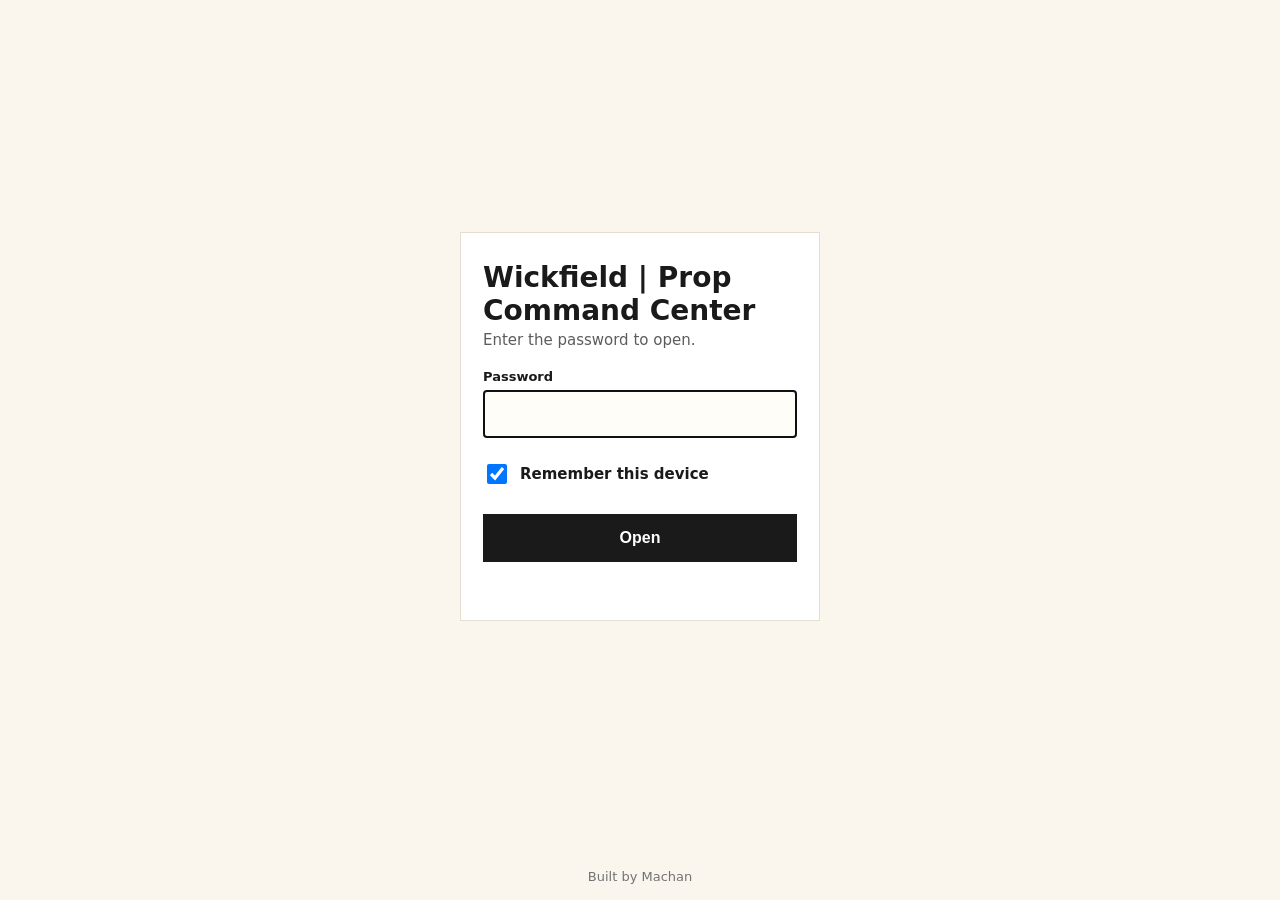
<file: wickfield.html>
<!doctype html><html lang="en"><head><meta charset="utf-8"><meta name="viewport" content="width=device-width,initial-scale=1,viewport-fit=cover"><meta name="robots" content="noindex,nofollow"><meta name="color-scheme" content="light only"><meta name="theme-color" content="#FAF6EE">
<title>Wickfield | Prop Command Center</title><link rel="apple-touch-icon" href="apple-touch-icon.png"><link rel="icon" href="favicon.ico" sizes="any"><link rel="manifest" href="manifest.webmanifest">
<style>*{box-sizing:border-box}html,body{margin:0;min-height:100%;background:#FAF6EE;color:#1a1a1a;font-family:Hind,-apple-system,system-ui,sans-serif}
body{display:flex;flex-direction:column;min-height:100vh;min-height:100dvh}main{flex:1;display:flex;align-items:center;justify-content:center;padding:24px 20px}
.card{width:100%;max-width:360px;background:#fff;border:1px solid #e6dfd1;padding:28px 22px}h1{font-size:28px;margin:0 0 4px;font-weight:700}p{margin:0 0 20px;color:#5c5c5c;font-size:15px}
label{display:block;font-size:13px;font-weight:600;margin-bottom:6px}input[type=password]{width:100%;font-size:16px;min-height:48px;padding:10px 12px;border:1px solid #cfc6b4;background:#fffdf8;border-radius:0}
.rm{display:flex;align-items:center;gap:10px;margin:14px 0 18px;font-size:15px;min-height:44px}.rm input{width:20px;height:20px}
button{width:100%;min-height:48px;font-size:16px;font-weight:600;background:#1a1a1a;color:#fff;border:0;border-radius:0;cursor:pointer}
#err{color:#a12a1b;font-size:14px;min-height:20px;margin:10px 0 0}footer{text-align:center;font-size:13px;color:#737373;padding:16px 16px calc(16px + env(safe-area-inset-bottom))}</style></head>
<body><main><form class="card" id="f" hidden><h1>Wickfield | Prop Command Center</h1><p>Enter the password to open.</p>
<label for="p">Password</label><input id="p" type="password" autocomplete="current-password" required autofocus enterkeyhint="go">
<label class="rm"><input type="checkbox" id="r" checked> Remember this device</label><button type="submit">Open</button><div id="err" role="alert"></div></form></main>
<footer>Built by Machan</footer>
<script>(()=>{const D={"s": "h1YeWA5S7tHNNgfrOtWNBw==", "i": "iGDzyaheWg+J4x/+", "c": "Ml/cyJKAM+7n2P1o31SU+DGdFp8Dxka/QbVgKf6Y69tdzb2MVC7gqeT3k7IK1qKMpiplwtQw0RmblbysE+lr38e0k8tci9id+vUE0yPRzUsDSKAmrMQ56RxklpOF0hGw8AAyMUWz3HlN/0hxbXKpXiaOkpKdLyOxj3bipNBIFfSp6PhYYemZj+83ZRSeBRLk/8YA3a7hpY6IiqMuoK6gDlA9b62tKU0/CWhlmaOu44tvKOCqZTkmmckupKopZTU4GHX48EjkRGCgmTOFu9xvTbw0yal4pWRqSfs3tnV1PHBg/986rnqBsuGasGUjpWmSoV/D2fftMAUgxN679CmkECGk5btqVPwizNKUHJTxiM7QKToJ9rU7I9KGkM59SCjha3VL3MODg3dzI+K+C8XC8ivGBSpC4qvel1iCZbx1IzTS9RehySkntg4X1gPoij9B0+srVjNTDBM8HTmp6pgvGbEgIBZWJsteK/K1OB7b/UJkLsnltJWUjZC6QDni3+nvoTFSYmuFNUtNdjxghdha6dn3pjlwXy3jav0PWUirtMzf6aEFMdK3+gl7gvacM1fwmBc3R5up4CVxGEWoC08onkF1dVAHvyQ9qnoBhLqlNmYCVpWsklKMU/CcBPmJwC/ZKSEmCPvp2T8Zo8dReNvXkqBNPUMaaHc6TjARlwEGeonv7lmm2aWpODLz8LJcvBt3eOJM87bwyO++u3xwPW5PPQVNdLiOHC6mnuj2mnmB4QbJKcTlDG5pLgCm+mkTdk2pjrdu/a1GxT3ifQxrEah+QR5awXDiJup7fHDjAeBPfOAJuCPGvXcGyO+kw+JHn4eR7p75c1PU+Pnea5RCFXLfzV4yeYOgCpv4TWqCAaI5ok8UB+DHq5lfqTizg7EN4c6rRmSRtW7fyjkyG3iYCbnHnZDalcW/34fR8Z9O0o3Npbp/pAISKS4QVgEF2Y+B2lTaSojcEQ37PlMaigSC/VRWtOgwbXlI/2aQiHy14V7BUHdPFAq2qZH5wk0/7RwwnvsmD2MugS+g0kH0Sk9uF05S3LFMQoW9qx8FKjf8NA8t8O15c9Ixq73/hjEBAHqBhyXN3x/TN7QsaIRKdy32TU1vrvmIX1zOvAW3AdbYYy9CGiLagsYZcEEkP4j04JVUzmodZMUgnv+1T0Uk5bK1POlmeyT8TuvyxDrEDrwZ0k7Tshrlz5t58FMkJWaxBU9tioRF5UJXjsHiZujXDnrBtb4Wur1K/dijG7u9M1Vpa9prK1btL/oFq6tmQwYuW8rU2SXeWJaQukCEwM+ZIgrhWgVTrRjA7op00Wl3TjcY8arKz3hvRsVxxILQwFGRFAfBUBcnTyuTbjtWz4zu7q9PahIzt3tguM0wiF53gVNAcGXKZZQGbCcj86yJI059nPkr/tRFxEt2+uGnsNseySPxQgOrHtZ+/zvWdMcsW8yK9rcn3D+Yn6jZAlqhAfW3fgtFB+P2lLat/oW8vrobq32yzj7N2YZQANCSe1OpPCgQz4tC1skvdrDYCxB2X/9AraoskYQqtUtgkZh11YzvhZP9wFFn4c9kx2mxx5SgDZSy54KmRVOfyzv6US5tIhbUzLiD5aLdUSOiox7fT/39cPgXpwfv7edAa15upi/zkLtvPlvYG2N2BhFl7UfW6V14RAu+ekDOmqRtguJbs9pvTkLWbsQeoTlt/hXGl/axJffWSQlH9gSla4I3r1aRRfSPZRPCBTYgV2bzbx5lqfHkg/DJAZYrqlcDM8x8HNPM8ewwm7M9tifBlmMJRUfwUWmb922GpogBBC+qEV3vwE48exaXik+gylFHivPpq91i+auxs1Z1298r0wy77CiP+IsUDA8gwL9bl+k29eMY0IMoIKRLmKh7LKjE6ilbsex7hw92kxWaqGBl/JDLTypWVlLSJpHDIyDYp07prulzcsAV96l9DmcymmzJMJiUI/lvy5n8dHmtZRaO9IfHOMg+qGeQdVE9YwVLtBNsZ4Urx38tH0/hPH4YD6qT6dWRZhYZBczQR+fpSpxt2kn0HOcrA1vtDcmw6/1dgAUXdJQ0CYMx8RsnvgmW41MwdPGbklpsDoJqxm7zZMd0ehyigaI2YAiXoBifrIdIcdDL8Ou5Ki3pY43Q90VDqx0wKugfMOS3FFz+xAzsi9kcq2gn/AaidvWOKW/LOMrcgt3X3YCirnDqlSyqm2QgHmljMDbarYKoKMysYUzr5IifesnZ26IchvoPHcvzt+ul44pq5IWFKYOTZhi9/34EXakQSupPoP1XklpFw9b6vEL2tSAKqSXchXb70DBvzLevIEQm/WTj/M/K0gSUTYpI7FMsh4ZurwcyXFYuqV1JQbzugC8IWtY3PJu1vABft0Fczq4FFJ39inZ/N5v3W/2sz3ihFaChL08e5Mh3BjrkPUQnGrqjkbPImu6HsiDCWRa6VBcJ8zfJW8U6D8/qFpXtwMNU70R4gIAdHWE4OJFSj8qLxYBNTw3bt0HDWDCSwiMZdJX4xnqeCKB+09EunPrMAGS4katSkAF+tEXukAfXfAAhDGshIFyA09iTm//5yr2rjiul/KEhbsSwXxmR6OsEjHKQiDb7sXLuBCacSFiFlsEILwki/YczrP5H0/uf02e/3OPnYc2UYUwrUUSF6PxZGGF25s+zREf4evYqnLMFGm2phQN1jEpnbFfuo3PB2BLAxn60GNLAcKf+V8BMXzDN8FbsGFeqH6jxIrJlkLeNADyY/Yx+ssUptcHcGh1PHpeLPOZQeHYg8u5rUCtrsh6t8lBM/VUYXzbkWqwNPOxV0q48SeKGhPcrVeW9HKV9+tuTJ8/I/HauR9Hki7n6k+XYaDtZNQrVdu0mxAdGGl9hSdysUlAiI6oGw7mvjOex0vEp8y8UrRH4OJRjIVsYulBoRxKatPy7c/7KWk3g+9VtEvnleSLvnfIVIXWSoC1/r8S1auGF5BOuIx5GyxiaahrNnuNVZN0M4vKXaRnU8FYqJNHaCcNOXbqVJP17cuq2m+A6/BAb8oYjIB0Jp9vuqWEVuYFMClR5k5K0kCYKBmbdw0bpnNfnEfa+iLOcCAmOycHCfEf1+Bni3Po9TM0b1bUzfdcCn/M/[base64]/cKGxLjYl5b1O+lAq10QbfVy6NU6MpOFIy+vrqMQ111kTMN0TryG8ynVEeKds3NhhzDQcN6+pV/cdXW+dEkM+fv1XWQM3q8QkvGopD9/VSteywA2AJMWQpHwtA+tFmz6JpFvgiQqdNQqLva8mBwq1SRcdgEFC8FF4qKoO3c0xDjaiBcQs9nDX3sMCbNun5eFaWIzPP20QcoMRUvmqg9+YAAl/mVvX10uNm3dEiNFEGBnG4w3xofCb6Ykbdm7JkmuVIfX7PtWhEoL7x80EPvoTv8gkNT/d27mQ5f+OpCSzbNT102uT8TMhCONy615JLv+iRBXuwR9rWhrCeN11iMYbDXCvh/I9Io7Z1Sq3D805NwLYewLX5o/0fqEw87doBbrcPHSKRgWKnRg2jOpaA8Xvw5nw55sSxhLwc2q3gu2EKCM/k7jDxKEUx6bCPcOI1XiGpUPuzeY0ogH7UIxkfyUuIYwMMb3JpF6pns1563JIaABmECWjErM5jlDa/apBnq+eNK/dGEknJSxEZq7nNX8jNJ2MBnXqKK00WCYN68E5gtIM/ORcm5IqM3Ph1/IKdlZZat/AoX95W5gEgulves1dsLf/H8awujQAjcTOFQYZkEoa3lCJHbRxhPXRArNosolkAD6xD0tg7tlINUl85Ldx8QgEQXFnChC+R3NXW1Y06wDUGnfP0bpz3tU8w+SjQkP1u9DxHasMLPOkHMEF26JK5afy/5zjyVJ0YzvzmBJrsHSPvdM5zcPSZNqppwK9m4g08us/9+TlRi8s3jZpKqJkjHdeZ3duhCClt2UCj668y6+mJS7URPnlg3DJbzQSeWjJDlfbNb+8pIir3J7V/COAOVmNSIhCosleJGG7xN5I/vkmQXD7JcD8LTJTq2VnlT+PGEzlPfTPAp0ejja3XQqSnh1fZzuE/UoZHlcaleJzKXm58xIbUssBIlWt6SlthoqvstGFR245TGIzi4QvP5vsLxEUMMIEImub5TEcM1Gth7YRD6ixJyW0N551ugMtL29BfaryC9Jgoamop6oPCapTW5fpqtVY/jdgK9r2xC34kvWx2MJRzkaDy1Dvx/j4grw3XjNzKGnumy7euaajVD0vmgwZ9ix1xu8WDUTo2Ll8mfozbF14mKwG7Vwx69M9vdg3GH6GBEm9VIR/R79+hd5ftb2P0v9bLE/J0iREFiNK7fj/YIsDZ0YkRlFt/zAveOs50OCoC96RyIlV5DoWxeDF2siBTDwQ9gl+WM1cPsaPSIark/Y8Vq/XCJ1dQCTW5Mys4E+QIcUo8XIq/ATE92GOaEjlVP5BJNeVFlw/lwfshYQ1YKiS98TxvPSsttY/l+mthxPoIHTdKQUwjdW/nR8h/+hTrLM8G8HamdMJNNMehM6e4DutytLb59Wb0ap283qsZPx+IKBoS1a/RgSI+pATfyses7XZlALV/MAnFfEZg+5fxxqktn4UEXEyH/RgjOm4jqcRawknUfQY8RxFsESvWCba+q9aHl68uA8oE2CrMVSjwSC+g9XzZf6qwc0lZ56I49B96OFtXiOCLHOlv892LWXdNWwmtF4a8kvL5aIVMfztKIe+JSfbEDZ/GCpQZbzrJr6bBTtpiCg86Gj6hUamNKW75WFe4q9yiE+q8aeuM+YHrhPS1dMm+3Ab20kxXL0tfdpR+eUo7Y9JpQfI4vVUCC0HgJL/pHEfywFkrgaixQzia6/ELXnZgNF+E28USKpyZ0/[base64]/GsYDELWJK/BKwi0zVlkcCXUF5gkFaE2FxoL/OI9sTLPRzgMNdONMN9ykVJGM4lCcwfINdj6oLauOPO/LmRclXY0OfyA2DKFTgzAZtkOzSsFPrLQvy0fREMjwj0OoYeKKadvEdGFAmlnLgo5Fp96bIJEOPQwKEfwNKiMKUZtIN7psagGYh5vrj58dcjORMqb6/NMevMlM2focEGQW3VeX3WK9x1Kzd9a6f777DxEympTbXnS8XrlJ+GdyoZA4ZyGWUdIAIWqAryXl9x6UWPehWBgiZjveNIqK7vHnlvaFqihL4GBE8tNMX5SPkYEPmPdE0ItlqkAeupSsbIGVJ6tRVzeF9hNkYcciQiKIbI8pJeLnpAVceQybGFQ/A+BSQ8hfXRj4pMTGJQCAyXXFwEmYRjUyB2QkqfKQ4Y1uRIXkGxhixdIqDd9y06rBHouM3utTNWBlgTdDce8wqaZ1rutAe2L8DeBpmTzDKaXuNH0x3yHy2KOCdY1f+fU6Q6z9ahd9iCZpRpUmDB3d63LzRPUQ5G6LbBQo9q+00wJr3WkkC1m/1fwNboeECM8QcrJGq28GS3UBx2dTFZSSVSCOdQPEIrPFbUfJSGAtIWX+eBClsz6aEi1L2Uqps2pV5/[base64]/ajFeVp477WejELJn8mgJELJnTuKfaTZC5NIccLdMnYIeohoSHwGHfV8Y5wTRbICvP3Zdq08ENJXGRz29lBnlUMvN/8qHtmqPX01lvCs8vIFccc5kzka5AfKDRWpKVTJbi7LafzRHH/BPy64XoW8UQk/ck09BoIDks09RkEcIURTKmpucD9DtiUY42Bz476W4tOpDKQ0Xm3KTdOQLr8XixvLPzwjFBVMX0VjqfnpodJh5ozYmcXPd2eYArg2M17MiosQ2C0m+Mv53inFNB1rcZ+uXLt/SQ/QT3P+5h9/Xe3fX7RROqENPSW5XTX9qIq/ziobr1MbxtSuk4pc1JjSiY+jitQWTu9LXoUh4G4MgZk716vO6YWPH9kAThfwR7loJGU4ujdrcIA7gqHYhOhkZcqGF8eXCps2i9gmIekt4Nhkfu0FcPeCIu/Mgi9ut/[base64]/zRa/GYESh81OSIBElclQa7+gbwNcIO3VQmWsy4ATSfJlKRMrsONYaitSuMQDk8kZGsX3AwHIyggDJFvD5x1Voc7CwPMv9OMhu1qUrO0L94FHtlGcI4XyK1KocrdaOpqma+2EN76WYv6rQ8+K1aVboNEU6yMXyBE4S5DKm1o7Wf8dOm0u/3/aVCDrJ6MIpRRliv5KY8VwC1Kmy+nb2zt29ps1oQIp7p6sqeGb9HC7moLRBsDyHvqde7AtKywP5vUYX6LdSzEBEEFX2qkoJLldM64CTr/bq5cywseD9RBmyW70vIMuw5ajuL1SeZYCO8AHFBXET3pw9U9XEtpnPRcyvvyo4VDSYByXSHfHmq4I38h8yEFzUgYEGm8d6TuEyQCoRBC+l/q9qElIYx2i7l51pHsPjcw6+OTtdljsCxq5WvC/mzM3XANymiBzD4i2t+IHT+Ir7UtTAeSZ1qvicLWjQSA9tfONKtr6GLfASmy+TRYRclNb/[base64]/skZceP51ClNlMplED0Q/ODXMdSgWntCXjqZgq/7BY1yuuiEjp5hSOY1kINTir8bSki7E6XTdAnMYpY3Hj+xMj/1TBscOdrEX92NdvoVY2uIeg2HLGNzO9NERxeGSlZgy7pa+YrDEusqrjyXN/2felUWVyECDiDt2UYSkQEqAoo7xqBA5d/G1l4N3PTRRRQ4IU+kcbM5zFH3kBnxjxSDjIL+QFVKlSlxEOW6C3tV1mEpEZWTuswz0yk2Y3ZlXqY/lxdBsBhHLzAgD0xRmgnVmCwu1NNLcp7VpHQAj+gjA7cUeSrlwB/GRXQZnW2rsKZOwbcUnZe6SC10k84eGARLTVUmTEORQQbMTRIvWuPyGJgn6gRwa65tVI6DySw2IN7O0p+P+uVooLGbRFrseSVFSuh849zUCFcvM/h6qumfwefmw1BOtIYLHiW8ykYKt+CPj74TDW2+umE7Vbnns1Ty9xHi8QY1+m9wCs/+SGEgYUgfjnstMKejnQeJyHM4QfhZZQuSY/[base64]/p2eB4GXxUa1x1SiJWbgH+nz6+oYHhCbnUEE2rdDesU8kL5gVhBXtG7fiJjYH5tyrjlpiRj1O302IX8w7ZyhwHXNygEDCl1uJymqipGQ7cRGXjJ9PpH21GKmfk9RvPwkbDrkMWMt+mIxWqu12deWJ/5LVkOvLlyxnGMMqaKBdArbR4CU/[base64]/3mMgIocXVUUEJ/fGYwmnppa5r9v7wrSEfHu2QjFgkVZk8slo6VkLty8btYn9rvdFsUg72fewvqPu3ICfGgo0NRVVf0E7YZjaHBx/Vdq9HhburODDWbmLKdIDQ6fcUlh3BpZaqaoRud+Na5P8mJhTOGn83xXenucJiR967SXMVJ/NMKKtUY2TL7Q8FxJJIeSrrFYBXR57fwm/beXk4ciUb+b+Qo2E40uZq4mdU4g9aE9c9QlVjo3x9nLbRNw/DAwRwfhjY8LuGpW+j8I4/[base64]/+t4fLDPF1CqCF6nD1Ucl1oGk/es8cxMVIQvucRMKq5XBSsGN04DwE/Dj+cTcIQEm875fQRWNcvnzBEW/JoxlmJo5CXOSEIz2iqxytnGWxBIV2zByLCJfDI7u3gMy5n2OJTGYVvGmMRWBXWpuBtS2TX/FCgxCfca/AyRD2HWZ1MQ5VQSAtprMwM1kKhdBKZyQuv/lpiC6QZKstMr49CHX0XLNxy5upb03ShjTGpAwbt2yFWiTFb1vfaslESENtOL8jFudXdcqbUy0HvTBNl1VNhG7CWmfFT8Xbds/o65Hz2LPMK+jOTBDaSaDhldwgTBl0DS5rGw6ad2RY3I7WRbWVh7SM7qOc4rcezA3t33ioaSJqg6kuLTBa4MDRgsgSRf8J3kW44PUPbvyNvZQCeq10uY01JTyR/ptljVH4arivD6/OmTT392OBFaWgl9YLBO5WaBro3atm8I3po515OYab/AKKzqWMQh+QVMVUqCsRdDx/J7YwwNmJyWwmyLAbBda4Yav6OMTa8syZvvEqtK7J4ITKOFyPAG3CjwxdR7lp40iQ31cwegoZHkLzutoSIcndy/L1DKNsze1oSQPhvwu8mJ/NHrzjXtUthhPrElxqPtuzE50EdTSfdN86Kw2HL54i2JgJJgATxb41vHmypZfemWv8Ooo6WuMiQBNPXKlJPFcN1Aqcd4TboQ5fDW9rUqp+YQfuJ3uT98f1/RuVFxEgP6U/NGy7jDB+0ZyMJULFA8CNXKb9cTrBFlWguixY9hyRZgiuvrnMJHYSpOr/[base64]/pGbfwfq8MHG9HGQrapVpYMv/7CFU1gzofnrFPIHd89Gf2kGCNQG9WyoJ0OdALSc//vKfGoeIJOje+7KlsZyo3OGdrCjXTg6zABpTj+95sArhhvpzte80U4gzI4GFwcNKSqFrnq1Wc4cHjORejU7FIsEP8zyJL5kzmpeWpZhuBxaZ2Qk87YlCzYYcH90usZGYsWpYEB/KcWS3WwwM0PGHqvS7gBv29LpiKFYol8fhJHShSz47wEUaN0GJMLg9DTtovscY9bkgvMRqg2phjncYF3Bd5EkNZgFTZyZAx7GaXHjNaVP+JK/2VC+ZGOLyxK9igvzD0R7dKCyHQTSrHwWkR6MokFsVm4hB/e6kMeZD8uKJTM/eyg/Ix40o2wLJ0CwaGHMnLi1EDGE7lJg2cejHwtClAqmY3zwYDN6KKoOyEYTpM8B/W2SfMUbIhT7qJAev9ZM/JT93atvRt5GUCfSW87uEd/8YIqKbx3VfqUKUBtkJ7XOBUkY+7s9atV0q9winYaqekzIP7Yk66suGplr0KbazglBrtomTj2hb1iXaRwxB2eAc2T6woc1VCzjMDirZJntevwg5vCMzOSmGZo3IzCPbKrfYDyr5k0Q2kEBRu984XBlZ93PAVT9wwcPuVQREEeB/[base64]/[base64]/68cZu5j51RiLK9foK0ASLHLKmjrt0VoCVlBV4ZljKP7DfW2qkJAPCUBcvrM4w0BcC70+jVxHMh5PCa/QLXemJoNuZ5/2PgIPl0LucyVXtNYXy0g/WW0SsHTYniww0bQZ+BWkqoQfirUBxacefjhVlGb/h81D6+rNd8pcMg2H2O5FJVYNiNm4dNwEyD4F9SXEw6qmmW91OVU0drISyxw9oNkhBJV4adNketxhPmeQtsxf5sztH61p0IbLis3AYmSG+y/ICfbwf09JBpUg4x2uzvbUIUi9FZjs66i7ozK8X3tl+cvNwufrig4K78yT2HenSj5zm+n2lTJhvIYz7cWxMG6KyHiaIxbb796PZaI2KuF/xvYpm2mRmFCeAQOxZAOduyI1M0XisA4tMjexFNJL29hHHeAmnel6xfwsAmc7dD2A6Y4C+EITvUXYR2tHvizPvm28rjgEaU2vNkFS9u+ccsjCzznQsmFDUwe2oIACO4TPAR7pJOEKP0Yn7cqCeZ3Fka01EbKWNGFxwMWpFEPVtTA9lk4T/nWrWJQYDmX0s3PYEuE/Rlv75QlXgwx1KKvWWBbWWDqQY+KS8/wo778cJL/EJWywJQ2yegW7/QBqu0AaQiDrc7sRl/m2tPs6iZnWMN8A2Mr5ansW+yvb2YGmwZ59GyzdPUI/qHSAe8RdMHOW0DSfqr7Y0VthMBvZnh0VH8tPdKytDxMRU59Xap94gv9HaEKsNjRvvWGTxXL7RZqhM3T1ROHLoFFaGO6bjSABaNBLmw0pcRA/OK4duV1DRaSvvJCcSAyBZJyaY1tjjf0FyU48okXZwDairivlf9wcCIWOGYaSB4c7TnrC4CjOj+6MdYkdGXTOanT0C7DRjDu4MJHRsq2zE+sGGAMg9wXqfdk5PHAjwRdoDiTyAsUqi7eGLTTByJRJYkHfVGjyCDqWViLSXzcCbJQcRT0palv5gKu7johbglkdviVekUT/vR+tPhr+6q23Wf2RMUGca3Zli9/AdElnzTzPHh6x+4jWxKeF3KVjYikWfow61f+DYKdMGTCapZK8SfSypdpFWPWcjqZzE17TkjteqmYLMRkU3xsCET6k5LMR5ncAVCOvQbQQYwm0W9CfBo+KvSgdN3M8JexZENdSJXRGBXvn0vVd050bXJ/DwVIUIcuQ/qTh9X81nMmOFs0ctaFZW0UNDVSkuxl9xogJI6UessNQ6U3Qbu829R69yOb83+LhhuWCDWDFLu7NI7CQczJxPPKSnDLs6TFfna61zYiXDpShgL0ZVxCshPbht3+z8qlmjs87AlFgkNK+kAnrZeNqSbW5lfzrsFNt+aRT0U3bKUQRvJGQym6PzoEKCYsHxJ1H74jF/B892BltmWGq3ySaFurlh4IhibEgUjY9ZrgCa0y7/IgwW4bLP7tf7CS9y/eLe4pyZYpF5exTxPBfF5MJRlOfXnUEydvxiP07la0cbjvZhJHhoDAK1iKPvoJTN6j2RUltcC/R9W2zWkGmGXddu2BOhPvxUc3b0WDVTf2h3y5ij1iD51mxyltrwTGEDGRbZ6EOpHDOAG4ioSEdpEmNv+59iuoaOUgvDdmc2eDZ2ZGSzZbn6mzDK4DSUXSlHGvlquynUeDdtfRwL7m3ReztQXzjQIOte4YORd3E3hstHg6eP9UwiEPVmDk0pykvTtdM+BkeyyGA6+/12+IWXAfULSqiWNQkLCFHKL/XNGiIof5ujOqjKjHalikyJOQ5ciAJ5uzuhy14mOA81xmKO7XpFB+E5PZm9/tAel6YlBAb5GEGRAX7Ac5ANg6wjSoEK0PpruKr3YzuV22vBU6k/Rsel67HDYdCMkEchafYTEfWdrRS/bus/jUFwOBfJzyEJKpuFETr7Y+4ItN3x/zOgnTzgyfLLVEwhzgIbMIkVbKm4w/agfweHHbzVL5ktbaxiUlJRSiGgCy8w297dlLBXZ1L1epOrHi3lbIvr/[base64]/bM8fNzCbCKRncHTJR4/0lBbzRXhnxBJOe/C59QDVl1uipg6dtq0rxEJ2ztZx5thzOZn7YsHQgfzT9ocb071qzRg7P68f1sV2dMeBbfiCYzRgPI5z6/ailjMReaJOJ94b6/G2PcgMzU1Jt2iXuDxWgKw3lFbZtiRn6yCcjEUFWcZlnjJwn19Nn4H3xG4JRtKEAfsKUaAPjIRFsfIhQ9wFfS1AaqEUwIY5XtDtkNndRouLqSYCHuJwni9NWtddzuOHazHQ6WpRoG5YT2Ne+iEhzBt4ayi2ogqk0BUQHZi+KyL/[base64]/NtC2bq/zTA1sDzwEbEpG5p0/i14XFZpe/[base64]/0M3BU4Z0W8Lc8DXtrf3FjLv06HE9cGyR6y8eBeMrAM8wZ5RPsofVs5AMTmkreuryyLhjs/d7ycNq6QQfQ2jxuy4nx0WhqXXknxwuKHx7ZJkBNgmVomQnypt/HPGtXLa5XdCtCOiHj3tjWo5Naht3LvwKI/6T6zN3Ey2g2RIg/jdSLR0AbP05UU92F8QZ1Isbbdzx0VLEF5e0y9x7nbE9iEJ07bj+g37Y9WpVRQGZ3NWmZf0l2QqBLCqT5nMhiIQ+VYVKRz2+L8ajx4G5tyExAW2jJImFt9KeR8UJtwRPT20iObafd5MCccMxUFteeByYL8qh+YmX9ufTwnvOUreMcU/O2pjXsKS2V+3QN5MDJ7ijxtuVDMyLHhZ/AYY1veDjpw9+9pYtBF1FCsbrSumWLDbWRSf35f4+PoQ48rCAQw7UzVYYgcFqG6CrSWXoW9ucNT5JL3zwaWppzJpfcUUPaJ5z7aydiGfkC/t6m+fPEa9hDUGmNDb4IYGqIehee8g3No4Tw6fuGHK3wrywehGj40J/iMEOT869/kPrXRCb/ie9LUStt1ol1CSXCfOlYEdOG7wwsNh0fK2yxFE1rPivco6RVVA/VdNOBXWRXSAshT9h0EZ8bP13XFATJ0FNxtgsbPn/GjGlv2V4MmpEBRCzr/3APspkhmMEMdSo/JLsOoslfVvkLgkhlh+FjzmkqdkAcSaUHLFPuaaKNRHVwP59ilSQjtw6yVEl3Easvr1lpqRRHxAjtY27G4y/[base64]/3ZwJdw4dlw1TXTH2o1oDC6HXwuuK3paujM5ahI91+YRcCztAJ3bcDVxrym3+Xzl3Bg7tpdvT02MP9QpTF21Z1VSF1vE+GmzmuFlpvouCObJwWnZPraM8hA/V4kpDc5DIRHWozFgr2I+wHbXUoKbkBbqG9ElJkfyPlpS6FKrxQJEBMl3TCwRroMzg6LpcqD7+joBeZ5ciOOozfM+wFSh1XRvqnVnJaclXjn9TmmcMO6guzF7wjfHmE7FqSVaS66ij61T8whvQrYWRRKd5pTVfI4HL1mYajtKzpkUp5GNugVgosfvntoG5H1bHZ7+Ovl/4FN+BUYg+jNBTgtvAMG0VsXZinOORS7067asGwUrBjF7falE6AO2Hul+AN84mT9+XKYpxxxXSX0bJNMzQNANXoaZ4LpkX+R/[base64]/iuc9JR7dGb87pUo9FnCZKT2HEEJR0LlxHMmDIWwxGqmUqaletNxq1lTsjqutLYrIaV7ssb7ddKx9n8my6X1lESeyHBKGjazeW/Xg+kF8MNWORxvbZPbKKScwnqo9V57GSMXBQRyeStPsY/yudp10a+dd7d3UWXTZYZ0oXzpnez4Cs3IJCXBdqfXOsQmJ7aaAa8WXsR5weMfCMo7rWX0geM7ji3B+YSr1X2aZOft1Oq+Rcp2y2AqU+dyvN6Zkmh9Nxl/GKljutQj+OcYgbY8i+E+Ikh0LatoJ5EkHAti0pS6+uaEZffxgrqGKDjx5mzVbn9v7OQuXu3Fcqi8MfZ5uNlPdyAFiX1OREpRlG3kFlEBUlkyjbv4oWWm90wnzMykJTxx0lvpWhWCTtFGKfxWJtwFp/WXNBMkS5Oa6zPW028X1NfyUBWf0mZoW60SF9s2w8nSS6sUpt2g4GkTRaeb4iDCbKFpyyzcafKx6XtNSnurp4iSeueru3Xzo6ihnRTQP7jRHuk6PonmZgePb86cmGvgsFeMb9WH5e0EpR7sV53o1QaTb6lONtD/ZceRLedI4qSbcn2PZ61Mym5mzfMpFotM4GXQp/5GbQ+LQ+85PrFyD/rkQU3nr0pztX/[base64]/vH1B+qbpF5x1op7MY0PbVeGRJId48pvhm281x7Tv2Q5GxNkOLX92/dGV6VG+GR6WHDppkRchVY6vYY9Qlz3h7rEcNRAjF+vBbiCfy/QUyz7h8n/ob34LRFxFd54CRZ7vI8rf0hL2lPGOOZaXbHbx3wbgX6RoP7CKw7aMW4zyDzhPCFimJ+WwLOGQ9sW+qX5GsthVYhfmgODik97PAM84o8u6ZgcfKpmnRFKy0q+It6NEpUVeW0/[base64]/fTveL2pSXS0pLuGKaejlBGj021kGO9gsz4gsf/mvixxXWCQNw6xAMnl3nC6DWIsUbn/Fxm2uokfbCdw0kCZjx0bSGIsDQi1VvrBe81dh1R5EnotPqZ+k+ecolQ9qe7zfiEZIzYqvuKsLu9dIxOfmNOEqFMXxb0rsHgwf7GACd37jftjLf1kP3dBKEI/m0QCCXwUHBC6bfvhCNQWLdD3IIOmBfiDGIeigbV/+4VWe7CSL4xZcbZ7wD2TIn9kKEFVvmsCMMNweVKMql3+Za/gHuoCTJ58OWYe8+Py2xHZ26LLmXCItz8QYEzDuB2+6YurKqVk+zV9Ufdzk9lXUpMpqqpDGYeEbIq1ul3CLEFKGYhbftlnZhie6/38K+8MQXqc29YH4O2EtXbJQpKZg9hjE+xmpsiU6kiTX5OHQxeO3eis3YdWhRCoDrwY+8qgdV9JViZS1iPc/tpC4zdHE8XyFK8/bqfHuTAfp/Ac8P+V600NRgUYFND24hoGRN/J6mDtEBdJnnXIu28PVcRXy6VyrXoVNU1B68oNjlxLLgGFSGhTCqTkVhUWqnm5vDjtiWGbuwepy/iWD3SiGbXlFHch60Bj1/1rMKAGDm+gNW95vGCbJ/YGTFiE9BlnOqWCwh3pnEqHWHfIYEG77IqK+a50E07R3068vyh44TQBqz8XW/P2vUMODumoQuLHbJjxJUg9azyPVBdG5u+Kp89UIAC0rgTsmTzlJqY6fi9aoAV4Uk68tWp/XjoVKNFSFly236Rjr94uzgWvKn3d3w2pkY12J6037szU6DUfZVQRR3tfMBzBDl9PKcYWLtV7rk0CXIo1mJQLNHI7p2f+m7Qe32CNVr+KDIeK9OGWPbQ9yBGXECGX8/yXMMXAZdWpTQvPAP3WU1gb5W3b2dAQV+RzHvCfVZvlVVyzjlvbheV/QF8ahM9t87/r1FWEHO4ABV74cMEevZXxwn11v4PlTKJLWH2FBPe8iSjARimFLosBHclFRWihFdwmtGJnl1lHK3GavlX4PXk2k7vaW/NA/SoNbwKp/KaSE3Ls+/vSs2ndbKL7+aNV+T/l6iamI4st/9mrr+kwA7OBUPnk3KkyZV2r/NHtHG4e27FueZQADu47G7ywIpISNdG+pIUmyrVv9QbfnOWOY0o8Y74a+Ow22TEs59BX7mOGqkLDAzAx8UJcw0xqKVaSEKDw3KqiwM29A//IeP+AzeYJAnsIfg3XLtGY8QwXbS8ExcxtBlYgcA6EyizdJf7TX1DNzWaYA9rWWWtpe+q4UFXEgANRLCHsAS/g/[base64]/e/zEWAl6EcF/tl9+jee598eDRll88q0aVPoCoMYuMYz+wFpddKzU6pcg5frrgMROLnM5pSH/xigdYVZwV97qLxyBdpU4SrOb1FKb+Lfv3leNTpfUuMW7tPX5iVN2IbBTfGCLwDXXtk6bwonaquRGNCbj7SgyMz/4C1aqy6cxDrUzFUABo4m5nva3CNjZNaqUmhZZSXfxpMGvisZ+QNcgGXOykArcFdF3lVo3MhWVvTCR/X9UF2XUeHt8sNuHafFvQFB/ykPCDkQVhnDkYvsTpkNld75tH/kLos9nvWQjwOpAnXOsEtolJRYDeWT0jni755OrKtTpHqVNA+gWEkjLbuEGcaml7k0DbvADxgf2sFtx2jA62vohGEo9/od4ngxmmMcRR9zzirHDsMJJ2rvTAy2BquxZbSJjsv3gdIbIJLx5c8n43+ULCYsiLx9MYzCcw9rypFgttHvNWmoyS3/Kv666Giq8XcoCMX8fqQylu4hF5J0xMzCkoChHtsBktcfQ56qyFUrz/GIH8IWvsqP3a8NscHJ6HBfggVNx/7wMvB+pdDdLgxAra3rxbZwIvyAFtTZlM2r7IofU1jDGm9q18OvMfc75UfjDgDM7nLX/sYBy5ToFnvd54P7MqlFEkVnb/UyCuMYRgRH83VuX9gt5XDunVxe4Y5xXSeA7FuY7xMZVPZ99tjaTYpHfMiJbD1q6MYLIfkbDHNywLDCufK6qKUYNaMfpqMCJuTOVrndX4eDF2jhDLZddusUlBNY/WOtlqRbsLHweD2FJZkUqV6d8XpJSrkBfKppfx0haXiCmSSSAjIgE5MAdojJsuSezQ5d5IE9u9HWjjWHVoozp/k6JD5wd4g3kX0eptrY5WwhMnJhAaGq6o/gNP70SRGLgR/CluiPluplRTMRhDMqLp6lKjH4WEGc8JiXeSwQ6pYDiSLFgRsxtP8EysijnfbeRUiIysYICyzSVB7Zy5xOilX2ihfgD9wj+fyJRpjshSnUGaN5qheinwIKadOYyMg8nv3ETJLko65L4tvjsLhr+4EX+ASaaTNLOJ2gT1kaqX/EyJNfYVKzv1Nh9sCUc29XSSCtoZRUDp03+EbWGusZa8F/mofRphEbzJZ/GcHZ+HyT01HhmguURUxXddmrX0xaKgn22sG5COeu0A5uKcJgfOOXOd/1kCFWj/KZpcmmTEjnBT5gSeZNZ7LeIspgwjS6HL4L4q/qXIsV7Gve/QHZFkvVL4keeJzlCKYCN9Lf4ECcvIEle6UlQqzlfG8oa6sR099C7lrSoeMGo/75LZMvTaCgaoYWjpjgySJVAZY/sQtkhsQrl+e/g/3ZYn0NNFevXO8+pPzzpCmEYhCyC1fhYpo+qUnobJpk/1MxFYdvCCppd1739jjqIFRPXm3Jv6eVXbCzuv77Z+V3v/kt0TxUWxGwRJEK3LS7XvvpIp8EtMVPvuBrecvf72jZR44Xuzt2R762BUdZatQlJEwKbFnuuqBizd5VMXI6mPNnKj6/FC3H6RkYlDGh7drvE3vnLkBgOpCUhSvSxcXwQ7EnoZ2YgyDDah7pFgXl5gw0MCyLZO0p2HO7wLl7Qn5RrENWufojuKc5+Flw5I4M+rXba1JMca4KstwJzdedwhwbOvP4Yaeue5r/lHHzlFhPu0+EgRChcJt/GNnOYEkGmtRCZFf5nIvUxvBAEMfsPveZnfu/bmShDVpJ9dtEZrznYj36zeD6S7kNyb2DVu+05P+AU9Vny4FgUPY9X4HTS/UA/Y3dHM5sIiY6wn2NYW/wCARYVagAMOjzMRTpZ0KM5OGXMiaqvi+aUqbYepAws7mU02RsjMzIUucwecIgSATc2YTkqX3FGfZk70vgVeU7tJv6ZHXoMuN+g6PYdvkUfxoAoUvI7ZOTv/SRxPDmeDf0kwfNen0J3hvSN5rKszqMkRLl4YxXnt9yo7eFiC/Plo8vCSW/212C9gsFM8HwXT0fJJZClJipZQP7dJcy7Kq9wX84ZG39wYFJ+jW1TcPY/P/5N8zEjWq83n+l7rb8DEIapHkTpzAZ4VKxCs5EmpdaEmAxEQZ5oTPZLX359u8xi/PmW64PazYve8UZl6oaoDxspSpSHMkGMs90JEwJqL7dTx65NqDtaxwSW0ZZozY5ICZrkMgpT7b4v4R+Px3pJuW+CqffZTbrSWET9QBbyL7P/dEyo1TX2g7kuCVJVzZ9FmbpRQrLNesy+H9fGn/8LtqkvaxR3S9V7JiagdWBOTdARL9EFWl592+ozcGcLsfYGQkj5IVZNlOz6M761+DeBF/yAZU2XeysP4TSz/YhkKFE2pb3WADBBauHt/SYHiyA1iWwuXOv/aK9mqKE6EJtKFYcbX/ISvvFYkknjGEOOPZ55hkGShDUjZHFO7fu2ijEwPXMqMZ7oLL6m+/[base64]/v48mbi0gVyOUmyHbK444pN/EqqSP8oFL0EsmXmBb+YqZ/lqvU1pJEhbs5Zy0apCfIRD1f5Xb1pguSIP6t7vdvPiKb/VsaZM17n0uQsKVbtcpvPj7S+jyFIKejhyDbMsHUrfGqLpWPJ9ckq0EywQPmpVT1K4lxjgn7LYJVH08fSXaj1G7J/d2XjiPKJ2nspF4yQGpDkqtDgIS8m1ak6v7dS5sCXL2MAftwkyyUbyM5uoacpx4bBinPfvnArVRXzvfbtdMj1PJmYQT8c/QZw1O24Cqy5NYiVHxsobeL/hmBiVxj/E2kMstPes5mmifceUnO00DhlMryljYdZecrgAU5ADE+zn8tjf1t6UsBrFPp6G0xAbUOLGhAJ1C5j4pbcwktRHxLg4pHVCUxT/0kcvzigZcS/W0lTCUdT5I3Pizlgevnn8MKqzSoDyiP7vhLEiJ0ighUnTy5gaRuLLuhvlwW+Krm0euqeVZBFfJkRp9+Wh19sMUBi8QuzDnNGGf8P3+WHF0Z4LJGZ71KTxLVkyhPy2spMJFdgJpfCG5k/DQylZNRjva8EvhYKruk99ent/qurkDqgdv5u4A51jOp7yY1nOIKhZNopmfzE3AMZ7Ced/Fn/KBi4/KvQKNDzUBU8yIZLZf7wYMJIuQuIyNQtXF6cqSAthd0IA8CG2Wq6FfE+ixmEc1Qgru4UxoUmEIFN05Bl2FckjMnN8rPFvIuB1RhN24HCOpJbBe6NQsLEC7154nZCy5fB+u+83NNHpjIFQrCtT/LVsgp83GZyNVymAF0e+PiniqDXrSecx+5LPbNBtWVPL3VdidOaZGe5h9MZ8sajPEILdic43GQ6LbfFZShzDT0S1/Jf9QvUYmwVeqq2ubSPW9MXoz35JpkEVZXkWrFO+V636+rxJ/8K5IK4Qsg+JIc3RU0hCvfrxyuYd4eEC9vnh/W32OIpfZKmCnmiy1ktBTiJKt1R6YZb0fUKq0hd5AJViVdM1WIE4A3lrAJeXbmVQsqqH1C3tiALoeThJACLc4rsfX313+p6XNw0QelzGcwzu/UHtnYL2UmTyBlHbxbJYXMj/SL/7jC5JLBpw8ybI4B6D+Pb8FU3wDX7+NvcMN4wqm0uQHdiyKzT8yxnvwaefYCcL8/I4bougS89TAGe8diYnUnE/y+DiqGbhk/[base64]/Y9XkLZYZbKzZAinHWrbBUaKvmEiRd3QbxhKjPtSAjuyp979aS9yIaMOo6ymUgz2GORwQNVIpMAKGPpES6SQjY6xlqerRQviCtrUmf84XPk9uFMBg/K6gGqNx/45OP4iyBCpZvGK+3ki0JrBBUPDtuYZR9TuCEhhsFXjxUXuDeoYm/yjcWltBxJDAUIVvUMdPASTBACfawtU9P7fX3awqtS7pGWBt9VrajzoeO0BdJunsDTyrUoe0DsJcOF9uBXuCj9k6Y5NoGWT8MDuu3+1A/fjYnLaSv+kZhqHQy4TYh4CGvGyhi/SHKx52VUsmewCqfvnqceWJNGsrXrVgXqVDD/GtpdQ27rLYLqF+5+/IJ3gOAojqZV/A8lmPCHcQDc2dpAGmw/0L4wM2uDx+O5n1VwjB1knx3zf5Q+ZgX0IhjZIr0TzngmgHvsA7/OWURIEyC6TIpjREnLuwcwRmdxL43Kw43JrlaSCHY2dWszL6qwU2F5BMXPYBmMfDJ1JpJAcHVuDOABQ5tdS4Ky5dhkBBYhRSyjet/OzAoVTWTDTF4nS824GXaGpMde0tdYJc9hPbSP3GRnalYqTGgAjvCgh1YgnDkHPEPoGpydkZe0Ecqa5xE7dC1/TVWiXlGf2vDXZFeg64SH7LEj9WkZO1SqiPVV1mjijGxqCOEU6i5hwg3X7EytsWbDuVb44Z20+a0Yq0D0VwcxsHlxIs/0qiSXisui6rgtLJmwK8CWCXKmOLeIZapnaMh6uCzVavFZxr/cIQxxfDkc1Y57UfjU+/gS0yru1pBOH4NpvKGFYqy5HC3xyuhkcWwbT6YzcTT/TEuuxpq8Wovt9v3ItQbK+MgyHY6b21UWKFL2pDis4J8g646FuZJW8JaliAFP1l2GxfgOK+/BUeU5/COmhb2AsADv3O7n2hxCBZjcoeMHrgErc/GnLZEcIu2rqnBj9oGiweJgvFw6gRgw7T5K5K1nA1i+yIjFDxgOPbMbOf7ZYiEJExN8uDDBoWaVoSGyaagnE//B1+ZqSLDv1hqo+CgJOK6uxjEod6VnarVnStXVJP8CVzS82nvQu1smMKs/tHnN6vuyloCS+JqQd21uBGdyaFQlJz5tGce2+XBgzxC6+qsTDg6eFWYF24Jb8UzUaeKM9JeSzw+XzUqywdjgbhqgmKAeOyja9pnSBo9kuIb9+qcCMxUIOVvptZg98xEW7yPLz92GjmFthTqcagGZfG7OSywLcDjI88bucqdAzukLA1b+0ZEK8xV/OfJ9MlQrw8JaLdG0NPXeodcEI9qgdSR4hdM9fNx57ImUngKME5+fEQ2gneK+8dL5Mi/BXhMf+4fawL134mBhrLlC3AxfZu0uMTnno0ZzdRsGsl8X8dUZYW4uoN679oKnFvtamuzpakE/7hJCTwiLNK7rq88tOcBqCaCMjs8BQ3K3eaefaQhuPh6okccsG/NS9wiLyn2baq58Ii41KNzxsY7+yzN9J14Yi+78df7XWo6BMeujknXaAGjF9XU5o7pY2GP8ZJ0pPZ2FWLQyDqal00YjUOIQokM4E2GRsuOWXnwyFn1WM/y33ICsMf8w31QA4P5W+HNEQepR2S5Y885XR31EO5Eu0JZ190GMfNhb3ZvgnwD8mo5/ImC/WWkZtaeCCm2NeTb66dItExhc13sxuasISCSo/iREr0tyIaCgnpGZbTjy9UjVOfN7ecsrBKVQNsAf9n/jtF5fWTAoxQeBR5b+KJ5jrZ9IrK3dyStriN5RP6WyZC505qhr7EDNnCoarKg+ytQKKpsmKGPH0Hc9dF5V3kApLV8CS3apWIAVZwH48uWz87SCdwCk2GScZSZ1/krOXQ6lR+nCj03vkD2D2yYmtISCEe9P+Rgbw/xUHLkFWgzH0UlUXv/hj9Ly+RP9QFBgU0ROKsY5ssBjp3SXQQ+FqVjVkTlDO3U6z17raxQbZCjmsCY1J6yTJHlCR7jOX/ZoW0I4UK+xZrTFc/5ooTAbVF1pFe5bx2kIgpBax7xpofW8c+dpClLUTe22BfKAyCvN6P2019ild9vvFl24PRq73PWNRczUFxFeMwaQcmB8mMFZMSYcSI64FPMzZuCgWnBz9iL/izM2ymrx1u6HplDefOpKlFBDR2QdCPUGURjdcO53d7IO7C14OTFMMwqKuqJOEXBGUblJnix6kDVuzAEY12BcecTNF0w9JJqqeo5F65URH98N6YwGgPzne7zhxeczfzdFClwFKgU+D/D/0G8D9zIc3FheApvZPacZJ5dCObopGqpWIw0dGt5rFdZcOXSkKpORMEUpfu6fJrKmkTb/0otyoOnhCR7+rzXcpNq+S2Rvmhnzh2l90DAiIs3wjcb/SMAYZ9JZkfGVqr44OTBQQOw//plLphenBw0VjaDNqfCZnh94Wb1uyICtbJel6HJ4fAFLljmLE4QKjacj0dSIke2ye/5skvwxi9UZ7RRuX8sOWKyV4UJv0HraIJkoLW+MyTLZc304INzByQH++uxowGHqhhnaBi5PNGUk/V2AQc6rZeYh3py8smoIDcB4kBz0s1X+Xlmp5gx+KJBTlY0m7DvRy6AeAMGkHvGCcQTaUexhiZ6cr8D5+wYXQnaJ2Am3DhwVasVO2SJpPnWs06Uz5I1O6FtWYz/k68AtEeGCBC+f36D1FfkLql6X4UIBHP/DFb+jmKfdBHmGk62ZVOrZLj3qmV/+D2KTKG18GulXTmB2w/aNkLbQeyfKt3t9o1CPT9hnJYfAEBK6Ds6AWzQF5pec5f27vCFXCSCiVLS4Gdo9rK5nNYvtD4TG2kCBb+rOaWSU6JVSMRNEJHLgTqfBFZfyKHRblDfEvhS/KQYF6PCA1Wqt/8MpCEpJR3SsXPnSQDpvNgc4sA5CY5Cg01AFrB/JJc/FW+9BAl5ESGN9kkMhlWxvuaLDDyI8poVyVO2Zv1jBHSantVU4GlAOr+RGOyFXFD7QSJks1F1GdZABzxVsxaf6LMDxSSXrDuBpVs5MFNteSun2FA9QnN88ceyN4eYy3EoXvNhy9bIHMCZ95ey+7jgWSJ2WaNlaDa1pCpmOJ6tdP/[base64]//JXoOnsL2qm75bsBUrSgzhu7B9teoKcRsYE9koc5H9JKeoeOpiUfluzvIrqPUqk6W4Ond7FfTOz0KtJstvUXhPrv6gfAvFtQbSFYxS40j3vq5dqgEeO15+pSz1uRJW9gXA0HqFQ5pNCabFtPMeJm6unQsqN1zLw/DxrO8uJjz1RWfyGx0/VNsgB7fkcxlRtrbEF9eNTUk3WHaU1ObHnPNLobLxIArjz75J1M6zLTh/[base64]/b8qz8aaxST8Qx1sGReHirHr/HJNpOU4LAfurfpIEYTULPFG6aiDP3u6F3h34BR/wBZTTvMvYQvq2e/InnhnMoO5HRCGYaPhWaxxg0hjPBTfvRlCAucXY/Zz7tcveNh+Gq8Dj4EKVpV/6bP9kdKFDMubcRJ/kYY0mg0Py25x/[base64]/iDIBoF7pZr9ZLjpUfWMaiDmXBq2Ky5SSk11DGtfvrgl5ZC2sVqtWSU9y10Zj+yuyfvbMv7lyYApy/vCgl7GoTgYRCFQsLK1t7ZOYdVkliE+tZS4auAXFqTIFmKYWv/kgQwqXELsyR4f2B43mhrYysWQQwDk0vnWR3raGepOUypL1klpSrjxrW0dn8PhTajMm1PomCDWMRyhPoeZpt/dFQpMby/fB+EEaCbJMS2+XmNno27wBTV/MpZvIW9VORU9i9TfTucQLlblZo3E65b/B5YNmXqXwvoVTI8WSZWdQhvA/XIn8OoxSH3hzoHuY0AliD70+zDcwNTvJI/+nv/GwaKVSTATxTlRwVk/3+RcpV9w9EVtW2Gj9UuDAVUVZcklQ6K39abv1pPs0O/c6eFNHb9mv/5CtvDAK0Q8m0hMwDWG5RuQp8ckpalqVHfePyTEbmGXtNRS77DNCQXPAuND1loDyz75xnAQQHbon2NNv4XCYlgNOD5Z3V/ASaUcK52wkKjPHZrM3266n4kkexWoyUpL+FKNNILfUTeDPSXpJym5QDrD5AMD/mTjRgwn18YslhtaT2E4Wlxq7DmiwfXlYdR7CNUe8/HYerTtUbidOK5hGuFTkhK4QeoWKKMZpqVQQjYJBAUuySf3O6sZybIKvhT0iHQI5VQbjD0CH3jkJXEHpcRXY131OvmeB5L8rrUiDdfE0qa3u6FbfsRMjln4IOSyGOQ+dERBorzQR6t8gv+qnrwvugFKS5+tH7kNZVXmFmL0QaVVqzYQt014k4Yfy/8tY5uKb8C/a8Z0jm7eyFC5P4kMp1LltTe3txdVToNebtbnjUs43AyIxg0uNzIQDYmwvsOeUrALOefXVYksIbdZMFJi/CBVpZXy8jw6NR7m8okOkI2vAhWy2M7S2ynO7feoNb3QWFh/VOGH1Rj20gxrVS0wUBJrUwMUfrNOGbeekBa3w6XFOGFTm0DxUVdUoeQL/[base64]/HSBgKFs3oKylGM+n7beih0LqZigAASSeQY8ySLb0T5vh46C80JRmHSEZLz0r7TXVJhYXHcUKEbruo5RWuoYnwZ92ig/UtumV2WYfURbxQwOfhE0XzY1JhFBltD3hC1KdWoyhoQ1hyYSgKDY2Wueb5q7BkhNTS2MEqs8LJP9Hr59SHfzd/nmGxqQvvFOtq/fwd5ZsF7y2sy62LkI0RSJT8hW30p8xUBvNoGxBn7dG7FXmzuDtweKh/[base64]/xXVOtXP282/JBw8ya+/lHYqeDhSj1L811W/4r/vDfNMruK45MbqRUNtLJ8ilJSaGDUcejvRIgHQG1b7UyZovlKjd+4tNlIUVwyRURKTQmHEKF2m4eceBby7LGP1x2Y1xW0Y7VwFMJLEe9doEN0Ngozq+6u5vapQd2og6Aey+qYyJTbTOZyzHNWFqBhzhOnXU1eVIAQX3FbA9Fcy/shNAJFMjYUh2yXMM+LozCwIeL/hyhW9eWnEhdhVlV7awrHbYEm4CayP920Nwaie4EgzA8REi7rlTgqy/3Z6yCXJNdLufL7w+cCN4DU6RHZBYsGom5nd33A1yJvq0d6sjK5tiVzPZmhDOYmufuMUWUf5gsmmTUHRTZwtpBc33Bri6Q7+lAdd7/8puGnwKAoaX1xcAidN1PA7lnDc7EPWnYIW06nwWvyNUtuIg9snaGxd6TuVAqCSLzqnjLiSYfG3FkZemwnZVVVFo2PalzyeEqk+H5nWxQ8XfCp84+1tjteety6YDaJ+AV0YRLlcOkrEFz6NNPRAl1OjaoHUYR9/rkC2OyPm1j5APZBhM5RiWE8jP4/[base64]/[base64]/3FIaOmRAC/8A/t3kW9q5MhBGayOCvNA/SEv8IfI5S/BUIPBl/nuCaI/6yzXvOTkEC5ZZ9Bz0sdQ62unjKWC1wPwVtKWqWG4Ojl6D3vES0gYIXoWtfEYz95651Bizr5HjBiN472gEuJ2lUf/jVkBiia/Vd9p+Ov6uL8uk2dNVb+bSD03f/BBf3XKD4uojWb94ONtIHNdj5OROBHwHFhFfCt/SCJOkcFjO/SHv4HjHEzQhe/i62C5k8JpBLQSoB24LugOGtMTQ4iWSbtUO3SZa7lmJQ22+GUXqohKddSZwS1XGALSkZv8DDEjsWU2VIxHt3hE51Rc/H7ZuIJyDkwGvpztosopJZES4/2531U+uApneZtPE0XMSRtCQ1X6dljt1qtYRH5UHt95FMMTeTQ6BSsNZz6Sc4gUHr+rXqlmTycbNoyDKiHoH/A12kpDrR5/0I3oeDkEXbWS0N6KmPdz9ppZwTpSuLOXBXMbVQ5aGvbjSvicqgEhGiJhQlnzzRmTAHM99TeUXb7JqArAzYd8GZ/e1d6MNINvWPVr/PtAlkAIuj3iL0Pd+I2pgzP0YgEbH09OHZS9p5JTRpcEZsW4i2XSVr8cZXozBffvT9VhiFirePavxFPB90ThZuFLHVQgFwxAQXxfqQJmPA0YjckQDjdwdZdAMlFHq34vYKfu2q5MALBdwlJSe4zCYlFhSw1YpMUgFhkXrHKfaqYK/muOOIs5Z34Be9XoYY7QjbW4jDh01+B6GyNr8486S40XqYr+rs0J+xUnB1IMc46tn6SPaPdH5RiHaMDOYkdQneWd9lEQXtEmKuASHPjiuInk38VL7Dp2bOVq/rFPhDftmJmM3a+QMzWAfv6PZj8hgZSdvZzoLSCMTqlttEH/aq+AQx4pT8o2RDaB2o7YDZA0CC/B+6qbCth564jy6EnlnIyWL1ywT3gnmAZUYA40I7QPOz9jy4ZnCL5/mf7G/Nt2+84pjxmToZeQ32vbhAhDWkYII7Pz+46Z6pL4UVFYi+XwN2YA5Gyy7XsCfebwg5iUmKTqPYkzzHOeU2LHHI8/Znv4eJl0z74GrLAdPkAFs5N6tghK9vv8o5d8w0n/TWTL3hrUT1ZnHqCiSRXbyWiIEn8MSjBpk09K9xVFHmiBdrIaqRjMSRrePsRAfYs0I+mKmKAa9IUepX6izcR6ZEv7lkfnMSy0gLNS6BM1mS0NE40E6mZMhOvokQ8xtTPrUXdGeBp/YaTtaciMx/uIC0FTAFFFOMh44xCw93auIAZ8kB45B2i3EHrGyIJnWWRuopz2e1PUzcLIjIZdu6JZGh4GjkPcRAWsaUoOzzyJHK5sJuClxib08Lq+lz/jJUo7gBeblGbrtgz3Rd/qOG39yNif1Kpj6bD+C41O9UvD0Buv9tkOJ5feZCYyAJ3aO1Zlb0ytSlzuPhT/M87ITxmIa9y+d9ve+ZSk3JvDwY/PPKJFKswhwWtwn5CnV6vf5KzAYm1+niXXc6Qg3ZyStoRfawCpT51SYeTiTkhXDBLHmSBqmkifbaeEbAZbaiY1gp5dT2/[base64]/FacrawIOYnTRqLr467lEZIQ572/RvNXqDcbHWtua8tdl7LSrSPSaa3IpfGPkRR0BJMLnzqNEh42HGiThRB8cURTXWYyZBrOqvaY0UKZGjLWzI4sLgF+nnVzpkm88I0n7QemNkEZKPJHzggrjuLAtUOf+cU/317XfShyl5sycY040rOf02lKRgcR5ZdoRDs3WqtovyWCBxxPtmotnsdvBBxN0u0GdSQ/xebLia+ev7DsSD9nbgcHDY3avxd1KpU9cZcKG5bDAIM0pBDtAeXQlei5J4VjGkwG59uQkHAH91wKmIAV6XVKYySZCBzQiVP4mXSxVFmSjg+I01v8ezNFT28yVD8LdlrFZwJKjPty+8/2erGZBBQFGO1krbeQjzIDg+y2L8l8H+JgN9UryiGgEwgSqmrk7FCEpOu5d7FKWQyHDFNghHCkzafAShCDMuz75mEDqlCOlYf989HH08dIisrtR8F8KzSTa5GxNamDorAa/9VfmJ374LPG9/U+oy56hGQxUooyYT4JIHwb5TLMSCIdqzA1Vh6nJu0fJFyqvrPBox9TEruAPV7mp/DBpQDlJKIiUpCZi45fxbmwLaumZ4Bsbt8ROiZlXTeRWtcN8DLDBJLcC9T10v62e3ttRTBKVw5TsWhiOoqscfmalLcBYaKW3pMtgkkXb3Cy4+0rgxC0EVHyXXb+sph3rn/TZ02QOz0MHYO1TG+rANvry/TpPu/iVm+HP/0flDCpuwW5tz1o0RuSR+Pws8agZsZCOtzDtT+1CmyNapfQpLreBwU3ZWSWYiVvhAJAsh5h0KZdLs4kptULocFK7K87PGNsOAMPoLxqazhA3RYzjhGyoEYM7+LtNrcM5hzHXLf9PUpjFRclCx3L5dgqLmR7USjPBZMkiDOxK8dWu3vtgqC/MGyY2EY9SBkkWqCw1KpKjRiwYmuZ/cHZpLhXxSTdsTicIQOxDKiNdLGddaTyCLRuO9Uu4tuOO19nxwjxheDmBJGqEycMSDZvuF1cr03w28GlSEcU3pHlCKBFpkiFI4yHJmiIpOyskWF6WSBKn0bIUaORSQ8i3z7TRi32Ls0lOUDyDHKDpacqCKMlWsi6f0H4zoJiHz2DRzBS+DmVZBr2a/cscCDVdvtkQOnGNpcTj5+xBE1rU/J/rhY2Wq2AR2aIGCqUqYiHUKF6sKvs9rXxD5Sl40IA/vTjHdbLY1/FJ4kyIfIXvbHzEUYy+z1T0XMdLpEVxT+2JSXAiUzRq3VQPFHiuECO1lRHKz4vRcHmJAXwvcu79BVTlfKkkGzcJSU8S+upQSyNFGSqsK39AAg1I4B2uRJv48/dthUxUga+iSpNtRGlP0kXTATuv6Bk7jkKeFGEv5M36dnXXWewEbcwREO2Sc5ov2jE7y0mladesTHzjSYTrylMC+n8m5eSYcR8mpZSyVUHJ+6hd+VAzlDjWVFJuYBjU1HqpLq6s9rIMmxKBOJeDCn2unCDDrSxtm6xVdVdSr+eHqgicFqIvgnCgL1eDcl/KhJC5iUSZlYelpBLya5JnEOOQskqku0BXiOZSaTf61kEkCyyL76TsW3V7ce0X5XE+CoNOUmje/gHArRQ838CGm7mnQGVg9pwHzNxdydPHM3biLb1AundPKmXzFoPoUb8PZT/sRbW3KU8T6vXzi9AqMj2ufYYAMgmB6MiwKeronGwf/XVRFb3gbzDDlD18oS558RJu6w8yE2cZPFjqgtSjqsLruxgkNX/uuWopZOUupmM5f7AWabHNYgBUzzqk4Jpe9xcexvleRSQlAGA+t8HM+4/fOkGEUYivi6XxU7BbcYJeFTjBdszpGi/ya4KpuJ4gmOICOjRMh68rySX8QKfRzd6X0gAnmIwSu4Di6tAlJ1UL8yEZqL9aLcVESFV0rNa55BIZ535SF0H4bSpBGstv62Vv2ennY5+dsCQc5oNF+K+TVj1F1hX6h9J60J+51/YxCKwbKZf+NKprg+iW8sZDmjOnNXCjQRmB/tGzLH1QTTUAFVKkbZ5Kn/EDnKP39IN/pvI6vp93xv2+8kV7UmsnEZStQVUiwo48D2OWouyYW5HdbuOrp+JOKxs7louxVWck4runcPPfWMtIZ8S8vbqaZd90EGO4rsnrYO3xLLe7IlpN06QOGdOx+kS1Lkf+AA7INIRWeKqLpEpgXkEo0y3pbgsgtPHrAm8XdYK87ovDl/9J+Ilx/NXqOt1LhggKpcaw3oNyw/TgzCt+IXAi9H6nGM0cDNBiWyo0Ji0avxJ2/QoMJYDsHo1J9lwCvI8VfyVMRj+0XYS8zH/xsv3iAlWlgTn/A0jPC4IyOken6i+FKMuJm2C4Z74CGRlqS+j0+6uoSPrZriUQF7zmXDnUrHeoDPALNUA1HdgqLeNPiGSrDDUJ4SgOzPwtGHmRB5yt6uwMDqVR8mUojsuxL8BYZYVwM+KuzJVnu8mvZVizgpZJ6O3/fKx3/hO0rVfy82bGYQhupN0+Ud6RW91mMKbMs5yrPCwdNrrXp1lwLE10PLRcXN9JltZSrRWc2Zpxrgprhkvy+oIbkwrox9+qCLkXgXGs/YC2jIl7jfkdGwvQZkLwm7kVMRfzauCTpH7EL6wA3X6SYqsFSa4o9C3nhB55nMXVMuYaeqA3dKNQ8HMLkMS/3OM9QFbX95l/uvH8YhitBvGx32eK5T/QVTlEFmKjtd4NMZZVponEKk1xr+U++ZpiQlkpVW8glC84LGHUS+kxlAsWYILWL9vu3npifTxcmNsYKX7OW6dRF26bUuQEO7Qlwn8S7zGVgIDndvlcWUDCFoOw9BLitWcCOXcmkgK7Rcen0wzBpqxiOqqsb6quapaKUxAadDSRp2sB9ekWaAd6c/INj5brHF+AbHfqjlZfZwY3wKffrLbpdfIf5FHaGUMW7gqey0y8kiwFKTTYf6E9U4cgaHOqcteajLZLNUPqncpGdPgZoq+07BKzvTuGxk8FINCcbco/2ifkyKbFY/Td9QGWnIWNSphcDhhgDxIGRHgXotbTKyQz//kXXf66GLBmMKrpsrS9R/NxQjJW6HdmtJyLLkFngwxD3tlQdMPPiM3bBa71KRBUD9dAx9alXhUpjsdGEurs33DuwUcWAxSxYOGtGkKFZ9YhgxutB0K6ksSktCSihtrbGzsIulDFlOLgYynXi9y3qVCUiEf5zl/XrXxVyBLlDH4re5n+33FazSmdGzil+W/xexGiMjbuypLFSqpkRrBixmRnh/cAiG0T4k74HcYTYgH9wvZlCL6K0rIhGF77Sf8VaXbNB6Oj+oKGZujKU4lvhJvM5gyBvdEQZ8L1hAqbqlbLkMorf9WS99UHRuYvj42C0q/scs/Or/Ph/emQ7tR1Ac0bX1EcNCW9+TG+PJBtPxQNUwu9HmGBJr9yyE5dObdNG1rK+a0OyCbQZhHyIB4K0AK+wKJH+Ok7pbZu/HFNDYJ3eplrUa8bFwUDpjNAy6orgHbwy9TK52GqKysx/LhuX798AGPDLqcsvKJmtXlHIaDfdu3wXOrEIt/2MxqkdIlDN16ssey5H7sCjrOUR4nyZsN4W5vyXXc+3nNLSy4/80T7nIAtkdyJ3QVc8gTCFVDENl7sBcrfVboySz+Z5BTiOq67eW8d6QoborVGjR2Ivr3eGEU047QGLY8vsoRv5HACNfmNwNyJ+4GMXZOEJMuvThfIBsbv9mIFQ+bf0GZCvLOzYmdZKKU5S8Su1s28J/f3YBz68IXHNNFagTtVIk+AFWrH1If68wtpMkxtvHZ7WxWSlZsV7PV21oyYE3P3pTnDFwBBtgwuNYGN9plPLhni9+yHzI/d8AVGlsjUSdO3PA0EBtzwtD5WU8kVXWVKTO8HP/IM0FqYrGBU6hMX7OzlN/q5IMVmxRRc7TIDJxlVg1uPB4qlVnWOC9Dr20/nSXo4Elyj0o1K5MNGelR1OXT9q60XIoOpPTECLc5+E/UOhYVPmGC6SJKafKe4fmQ5EkU+VOxDi6+sMRA/xLjFOIdXwfTOmxvuN3S/pB00HoDeBRtkssyFD0A8LF4ezFeYksM81nMN+Wb0I+i4UyH5E0P8HiwohH6mK/yEZeKWgI61AwzUS2BOZ7K5V5q2pHvSCV+4ZhRgzBIcr7c3nzWV/JDGfpxrnIgmL+6A+AIY6EapyKKFiMUdM+zEMTTYIx8Qefy5czpyWo8UQYzaTBipFWrvBLhPyE36SOwmABXm0jW9+N8a/8GThLOHkWVw0Sib1Gwcbq68GhG5ppYAV7pkPGUl+ieh/F275xr/olBpgS/HIQBfLlhawAzI2l5wMzpVWL3kUTVnLCqXOWhT15wXzfLwnwm0cCuCO5l41ArWhuk0xBUhD4OaeSJjdcy2Hxo0NBTvkKnnFAg8D0yK+CWXa0oBA0okOcV51s0GpkefH8AaOa2xIDyXMH6uP5+hwdXxlRLPo4moKYSB6iG47tElE2MquEx3W8oFQWuLpZkWHwcgxGy1Ge/682UAj0sR99WwCMQn11PE/UYTNWVZI/rI/[base64]/eV/rju96Xsyn8Eb6S6EwqNcnKDImax8LDAsj0m1fl/HnhaLnW1os7hYfYQ0EWDAOO5rzR27OYGkZkwtSyPslcO7WwLrNG6HCs8uycsUoLrL8pyQOAqQqWtOO+5H/JEwlez7NaUez9NuH5LS7f8bcJPmUlnR/IOxl6anaqYDUIdndfjC5q9o/Cocbn51qLsgMJuMuS6j3lj5MPqD1N21/0BhwxRYq2JlKwF/6MU7q9HCxS1q6r0ntubNIheF1pXVO/0J0etbiUegS4wSOGgbD5ZEymESEaOY9kQme4xd33rY3iGUn1byCwXKXFmGu6k2HDJQil+3y8u3DRX/DF79NssINLUhLKGngaUzOKFGqI0suF3Ub2kf6QjfH7Z32lBG09vqALwBGsar61t6WCCiW0cmQ8zRFQwsa1GJJjoJSsADbjo3p8wItyQc8ZYg4xxgtY6WmswlLWsR+1/bs/w69zNcSP82D6DH/mlcnIbnxJs5YgYaSTk4WE/6lYl07lom6/7nl3rvWGCgpIv9xgKAzc8vW1GF0F2BweOO4DUkWkR31O5ZWmUCvLZ0zt+bsupKkbeD43vQsyR3GNXd55qT0opVqk+usAXzoIGWBdro7QOG8mNQRoTBkiGfTm9lBdLdU1ZHnJot0/jX1F83S6QEf3sWmsLKGEk/yHrNlHVCTmYgnzegvcNsLXKjt3Ppa9IalaCtxeU2HS3LV8o0SRUmpsd6tvd1Eos+dNj0McpRyqBOQQt3r52iozA0w3/i0b37lHclPwHHDqjXdnhujgLMysxlh5up4rs1tg5dajpCSdwYjC0/wq5hge3YSxsgNo72py+1M3Hve9KqKO5AIIcna5QDBOD76zZi4aq9xz91b0GJCrd0uBdCxPfy646zPITJtBDRke/jln/[base64]/0invmZiuSWrtTTPgwzRG6pnJKfC+IwdtmgKTaxiX6QZfAM4iGcTj7YVM6507rnfXsG8Xnzp0sXVLmjDWzYt3lz2rHQ7AYYYyC1+jrwfIQXLos7eJf5b4vyOOBHw5etqdGV84jvOysX2E/yNcaPG7+NTjIVjuFJXAof21APAVZB9mNE5nFxfoef4ud6CnNBzU9BBEH/1vlRgbE82ghlxbUMbsRY4rgCrZ5mOeQyBItoq57p+hxKGDl2fsBlVK/1pFkU3Ycg4NyRK9RscGbwz2qKbUztNyoTxo5TXl+bhdesXv7UXFSj0ECESSJtZuo+5DeyDUa7xQ8mwRuP9PPhijP1YyjdPlNiHGwpRgKP+SrTkDp17rbPRQjMs7wOc3dM1bxW76Woe09mTCCkwb2Mlr/AaF8hv73uusnby1XSXoLRaYFDPXWd8NWgs4MmANNc6YBAzLAL/M8lbD7dnqjTGbvwm8iZF73UIEPUllFaMMOJGllaGgbsJ5/brBDKv1yZGoLJdd9y+2+ngxuEBnhJ6M7JRLo2uZy92IM1EG/T6ZYlhODhXIOIja77pSrvdadfJwhy9gL5tX2WlVDMP/W5suDSjQSBmJvbzd2WdTMW4QAp3U+KJSB+g55kIHdI+uDSSXtaxSwNwiJAmKEBH4xuxGqaQ2Z0Ah+JBgt7E+ABRdRO/VqVjd+3I1h6PjSXk7omq55/XrNAEZ7zYg4otWyfrVzuTTa21eJiYYtnvVF/rd7Yxtw7caStaXFhwD57dZgoc/KFzI52vCbGYy4r0BnWghdkBbj/AeYqooanW+cGj4Hje6bjDoLrYNNrYBl4TpCJTtJ0jn/BIqIL4HGqktC39uZd156TnzTKL8/iflyuZsuIuo5cVLJgmyFmUfmdWbiLrwi2J0VM81Ab+8NoHgvRAS27mHe8eypy7sVYogZiC8M7OZbO3ERc3bRFjDmuEZvHgpTEKmhDUiBMIDU9j3ukx2NDewnLtugmSlKNUPwFOufWl3LsiJi/[base64]/XMtD5wGxz2+QNC+AjevUf2QdBCSdqcNADk9VPgmcWVgV9ouObW2NckM/hVTUpVbUMCjh5mqEjMFlP5Dparvc2tqhWNoau3+asWtODFJ/wPbQLT5nrISPunBoFYifyPN5m53kY3nDlr42wFZJYNGiPvIfM/rEle5/Rmy3tXGXfidpdpEXfrc1Y/0SjC81oGHKWBw6U5k9tEWtn/ai76FzGjNqT+V4uEWdTgACNWU6lVAdQ4AZlrqr/[base64]/kKTFev0uQt/4SCzsXRE/[base64]/[base64]/mvBit0D2Cs2qBfNDcxpkQAKPK/TigY8H9KVoORjAst1FtjsNwe9+pP1wzwNH2wXFgW0bebx0D59MNwDcgdnLBdWnip2gTehNsi4dFJF4KaXeg8Wujf3R6EbmYJTA6D8AcjvNawQcy2SvLICUUWKCcZ7JLOSckCMajv+sgwqozgq66jTwuSe3b2tZFuPB/DMXFdQm7BAY6EtrhlI7+WKZsDQr2X8MQukG9995xclSi6I3WCA+GM0g1BnsTwkbUwyy8TFa6UFV0vkS9M1csupFfE5Z6NuDKVX7rsILcuSl36edr2Q157bgimF+uqqNLVmWeEzNSAX00vw3m8zs58ZNXpt/rR4J6UBnNAV3zmfPj2MzoskT87SnaHcE01iZ6CeeOSKoSdgQi9rfwHSZVFl+Nh2Ri0HvM4hP63hCiy7RR34neWabd0LsZnFErPQDoBqhsoX87OmxK3rO/+JQtNFSIXYkEaFQfuMBqtXpSIiUjIZht1oDYLopvnKXa5/NYpwleh6XoscilI5u1964cTB9xJCSWUPDHkrS+qlhT1pXdVmuRHC0eKhZ1ahWa+4Oc5mY53OjsOJ+mW4f8c0edpbrk5UpQtxe+izg8eq95yROuVVBns4Wp5G5yYx5vwSpZIIsAD6ckhf5+5e+QRNWO5IrB91qO/ZbQiAgUUpMSg/q4Qtlk/+7fL8BD+enYYE5Tc8RtToS92LEpmFtbQNXRccxOokE+b9me+e2jECV0Wh5i0dus0N043E96yn4mnsj+ArmuEUI72yyEPxBOpsrOXuFm8RviKyfjmRvdQhC1DyWn7NS7lYSKYRYVF9VPT69zyJAOkTCvShTeKUns1+/LSeS9hLPAB28s/owMPoLVq8/i0aWYMWl/5f4OmfNF1k0SOLQDrOuGHTpsqHbac+cDF2FIlvo0hfPODEHRWBgipHdnrObk4C7GE/OYqIE9lM7D+QBA9v/ZQJt12VD7aWXwtbntF5a2qo33WRjruiUr8nEe367XU+tzrHoMMh1n69nrlxwmY8sBvAKj/k7OdiVJkk05kufJ+O53yGR77fajNb0Fz5aSKju5G1FD9AMt4FXbtIfxHEY2HSAW9MpYcrI4097GX3w3SyG2DVKX/wUEzJ6SPAQumlQNE+02w/[base64]/taoCNnW+hssXDXOvCmCU+nOOK6Nl+vGv9Pa4VMVd5AILpsMTuwFEgOQ0+/g0GHaTb4Wk//[base64]/SK8PyHXqq2UtUSsQOpqs6LTkb5EAdKjZFxPFW55Ti34Q9YFriq3ni9cwikWrbh8eGfyVTslY4oCuY/ZS82dP5a6vjW1QbqWog8Y2ekSA5b7qGW4etfSqDJ2fVkiHmSKJzxDGuOC2jtl38v5RSV34OJKaonuRGdPbXm6/YL6rzuV5XmXCWIXteqJBpILf0dqPeXJ0CsvgZtgwz/hoQM0Hry8F4xEf3LfYHiHTeO40g6lr3afIXs0Ll/zx46qNk4c3bRKti04SzF+G2Pf0MMaIZZHLS/6JljZF3746x8rSeReG4KWgJUCdUa7Dm8OQhPH53iY9hfWFIWx7ekPMCvyM+1WQzMZeLdowXQ70vTa65be/q2JPAA7UP5hCljoK3VLlJn/taznceY5kmJCaN5JKim9OUW7Y8YdULVS0otTsew3hCKGz0wFqMYCP56xjSFZh16qOKpAM2pbw+aAyxmLNKqEM06HoGDq1z39EJgMKrL84QLOjJGELm9hZNUbYnopZfOyh72UF/NUtZrOsKAEK2IR8ADRC1fkMjfuMgdl6BDqykQv9r0lKlSbHa77ION7I/YbQJ17iilMcWICXZtqr/VuFJKtW6gXOoRWmd9QUu6EEipjPsyxDbpAIGG4pEFiIrTKEy4CPQgg5AwPlJS3Dj4mO7xg7g6+1WoN5VsCPGrIZewWq2LnzAizWlxzbehqrYDVO7C+h8jy1wDZwaLju8JUQV4ydxM7qFjWaB2++dIkF1OdvQNdOjyCc/hMfP1n01GJxop0ml15yj6juxZoeOMEFBUhQpYUpJheZar+jRR7QAOGqkKu8JEaiIxBh/oc28fjToQLx3GuU8vPdVRiKPr3JGOlC8D8rkfmIyNVv8NS5VCCklFDp8VPhx7h/yENLvGPrIFzp2oPP+FobTClHbndNpIrPnPQ7Jpx8ze+CQ8ybbPnYvyMhAluq5qWSp9a/DsOr4g/W/kkshIQZO1E+f36XMYnCpJyryCvPoOwELewZuWaYQIAI6QPUdCOUr/B4KShaBtVXrONK+h/glZwJRhsKIdANjc1+BLPhCdXGdGTzB8yPiBp8dMd12FYJ+EDN+F1x3rzOoGj8LdECf6j7tDv9PYpLbfZ7p4/CAuE15zSYGC5oSb+vjXPAvO3yKt8WEnn4kMKB1Tzk4cxg5KtFd0ueEVJPzuzHx/lG+jJcc6iEWEprr6rPa/wwQ6/sdUVJBmc+E3EbVelIHF/OXk3nn9LXx9F4J2SQxctAoCCtnHwiGQpFZo0FmMcSrC7nAGZ1NrBD/+mnAaY1BB9UuIhlfnq+xDxNe/wi7ShoNOvyi0dE/xuCrELbANNTSUjh9/[base64]/BwfuXPcMFu2OIFtcaYNBllyqqechcksGOT/[base64]/uP/boUJTxRKh3LJs076LIvwLvTMI1/PNCtCD3Yg2On3aG4aYh2GW6h/3W0AaJ+CkBsqjLgGMLDp/v4IfiMzniOuR6J4P5E/ZxKMRxYl18SywQ58sl0iY7Td97byNw0vduZBLq/q8kz7YhFPprT6QUIsVOib55Uq1MKM43jAG0/az42k2CKahYgBHvGlksjOJ9UkaA0Ydeho9ATa2gbMSlIe4Z4Tp61CvPWGblzJ2QtHtsHpeVq2O8OsXCojtkIIhnT5EDxnbOuwmu2sqfc3ol+X7MtPKMynD9wqUzHnWkjJQJk27xkjxe+Xbg7tETKKf6kv1tPqX4zD0WRryXfCyPVjJ/NGB8T/ZOkgOt1oB6SUzMnwhT0RBYimZlnPYSRcWOJutKYAlriVmsZsUMpwqr/vlEncyhIHHt8yxkB5amNf4tnyIZrDmE2voaP4LHSJv9GkXu0AIOg8qx6kxqiuGad6SYB/npuS6mLKe5mowIKxMcldCM+JIvfTBwKW7uReQgkzxE3aZdtgZc87wsyZo5ZXOlnIuJnQY9cB3ubqkpO4Svs/Wvqc6EnwLc/w/XwQou7jm2xiJwXLD2BZxc0pCED3P0D92t0zLqG+rdV85ZCV9WRE73++K/b591ckk5lFoABS/jl1KL0SQYfucTR3qZOe/pNxZWFXihNJWomeZ8ox8lFkAXzEfyKrl2aDvKGPc11jyMTvCkr94Z3ymGdULC/ws2XhN3SiKPndH12K0IOPNMYlmEfgwmD45g+/iw9MAobR3fZDZGzAKq8gIu1NDiJkYCuX3Hy32dH5d2LNISOTjNMAY7a9CdGFJ3yQHU5P63edkLbNsz3ES53hE/ecRMgXR0qk/rvQ+Nkqm7vebE4ddCAVLiBd3PEdhJTs4ry3B35YPjSaqYdLD7pCAnvSc586blWXutVsWOFflrCwyPbCR5LiMZTrA6Yk0XFl3Xg2S8+leFFkxGFh2xHOAW7QIeTCWLdZ1elkA43JJBk/xZhJOUcKY7PcT52LC+lKMjUvy0qmP8H/3GtmEL4DuaNxMQgzgDYNTNIs6qggyuxOPiQtJMaPfQ8vJ/MYmufa65U2qVPVAnmE07ldZM01Nyt/hO3o0hWMEyk9Zfh4CSFNSypmOY3HH4QvWRt28VnkfoVvBphwhqAHOhPrfRLgUxeoEcgT3ZxUNRpea5glVzpYKrMpNQmi9fYJydbNfi8m3blluo9TQ3TUiAwsde4qISMGqe/MqHb+q9onRkNgrs7FxT29cRr1yGLLwyzgigihSfGJvi96AcB9laERhRRymFMxNvT2xJjlA/v0VSi0G+DjZx17FazRNLjWA7Re/dSudXJKUX5z0Xt2hxzhuTJ/gAehTru4oNihbcltkQSuy5yjVgCRHRYRusBu4ZmhLij7RQOgbAnfxZ+QSsJMNhBR8LTGSdDTI/5NhO/qvvvUByZTOExbDJcrq5kA960b8uheEQqhYkDudfC5lZnSmUJxKqzfQ/DifEECmGV7g0JqRX7QqvrCbiWtvPNA3z/286K+6yE2sdaB2490u/8nnYzd0rUZeWi2tLd+2S+4LbwlgOLP/cvTqXTOLl5jJTkoAtnKGOufA7X62vPmG+wQUxavh17f9y+bMRYRaU959UF8drL+Dj3Ar326HHOSlnyF01j1d/wZfGpWPBW2Ioo8trh2N+KU8veUr242jo31o4D6QRpPtu86pA1sNVeUoXsTWzDB3DD2BzDQ+toLQuN4XVxxr7CoB5C8Yep1hamyct9Ylg3lggOjV4V3hmghcv6Wq82GoYOI+OQ+AKMD+n6Vu5AnT5hBYGmwc0Ga7MwwSTu2jbUo/swmGJxFOKONXFI47JrmKrlgbSVEgSMcrWZ65wTk8H9wFKvRjLZlemj05sEEozoEVXgOS+Pax/h5nZ3gslptqbShAKdJ4DGVio+iAm+hCb99h2ynBj8GlYtbjPu3od6j5QD6N/Ee+28d9tdvZ9we/W2hSUhAOHBwjrXPn8gVZbAAtwSMyVYMgxINLW0NNnafb9g4f+mA0ZEd6gVoJYcl4KIbdFOku7MYLA4UnMJxmwYbt0B54JVR4/gF0Xt3VdNCvvO5QL+sqsCLJ6ViSiKybtIGV/QLCWRh+UnKcCfpAfv2/XbVjMHfAnymb16/Vyr4feS+gpaF53KnJqd1QZYB3T5b39ppGEh3AYgx3oJ/Yb2qFYs1AVu+zx963NkaeWyvIfqCox+Ph6XEa3EucS47xCzPr+2va0QPqAtqwyyNHYbVOoW53GJTD7Xl9D9GlYYQuys459eRtaczRpiz1N8DcafIqWPtqLN//i+aaFBDdlrJoD8M2vGi9/gIU8/[base64]/lohlxW54CLcyQc6/iB4SJW0IGdLgND/EXMOeUQSEjMbXuZrmgAiTjeTUhrhrqP4G2FkbAInoXkxbHn9rzOhOvQFARAnqFCTGqbHFemU2l6s4/6YV7X/9V1Hez0p/rJthQVRud3woD3WJuit7YCIRSLSoYdTP/5o4kxULhtPCu5XpjM9ds2nYHntI8/ty5jkUN+hEmcI1j6mJA69nvp9n1u6Dk2qvIMn6HZgOx+nvybTseZwToKGwD6jFtmsP6MXzv/+fwjMyK8/0K5KR40Vbf0Z/ATJUqQItDHeosXiH4QTfWNrOU7tt5HoD3XMZkM4zdQu2MFLWDvSYDbhlTtP8SHdFufX5zbsaNvpscZVUnCX353ixZkY/TxxR34olGsYpr4zOhI49SY8l3BloGTxC58z5AQQzlK2JyLEG/1ZuCag+u2mksLyu3hQxFRI5zleJIM3fJKdmdYAsYl+81dBNy9++prwPztF2WTDfSgqH7dqegkXVtsAKATKdbEczbCKNxb20tz40aiit7CHhEzjAF8YrVgGQn0Vp8oEsTBw/[base64]/yiNbPXRX7WqjlKWRCO37E2zvK3LHq7+L+AY7PgJzbPnQMNSQ2fJYA8eOsC0zdz+2jEr24T6LAqP0meyH9w4EZu8K2uh/aFWRo+NqJ629nXWZQcBhtNKgZnZtNAEKaPbg4npHFCsKuNiQRKsajvbWb4FqSokOu9FeGgS0qooVOnLq1K48knxJJdauS+ZQPPs5e4XWCbIELWpfo13e4R9Pmzq9uwxvG4ppvYIGt6GW682MwKLovuBwbxy/0Rl1pUSa4NeJrA6O+GpVEy2kOWv+wYpLiXLBnzVOSj/DWitUOF260DmsEeMnlbJrFqWJtn7QfyoV4oRIk5lUaYmONwjYIfDx1keeE3LLIk45JOTrVYPMxO4SArAWRk4NbIaYMwXfDrYk1I0JE+R48ND6+nwhLOv9I+LomgaxAxe9BKPucvTyye2EegfF4dvjpw2OUdWxsWdLuO3j0gg9BDNHDTmvb/sYe1KpjVBg/Pz/DQo1NkIbHRyz2rflG6hrR8Vc75Jdf34Ygfy/Qs1YmoZofuhmVEfRbRPSArc8K/KCae9nrl7i/vy2/x1Kpzh8tRON6aDy0v4xWEhasVdENdIIl14sNDNQif47CpjFRiyaBQV7sHQx2Z7ZF467gpuO94PCowKyRPyVtnimLSS81Q2EP/kDKvowab5P1KQxt5bNPp1FgzkOZHEMfeVUL21Tn6YoRASBSZjc/eRNv9DM29H2tzPXg2OR4Kq2LRs9RDj4mpW/0COii3dRkPUrabURr0hnGxjKrUApSOZ2qba+WEOrQrIrnd9+NimxjZyBJfD58HO3qg4f5y/o/ChCpe7RaTSYPTLhC1Lo8RTaZ3vBY8RKThWC167v7W8VR6VX9zR9i1ICNwPOOtgYV8yNJuk2AxeX33ILY+i+zAfbtOTvGICYM5tWCDl4ZPwdJnhoL/1uSODw78XySYFAnxVx/jRPsEtuVbVdCqqoT5DpDKOUBms4ZymRFQkNMjHQPFP9wpKvi0UI5MIa6cgjw8PTrWp++5hB5ITOMvdOo5W5fDTI9m46htuzB4grf3wAlMJpzDPHxDqDC+cxbCNIBfKNPWawhSvGUMUlKqMoYElvMjXT6ASlftf9wlJ5ukIJn7MLrh9/YfGMpjQpqXmSkQYLUivujvR6JC0AMS7qMiUsE3Ka3RxDB+V50WlFKIaK1Zy0DJrYHZK5fdKPZ80I44wwl8KT0jXcsNXH5g4ThHDlNdD45P543Cq7Bf+ulpLvztAHXHpGK6Yl3WDVg9jL36tG1RcHrjiYIlu4K+LVVg7gG8lz44Y/vkMn3mh0K0xE44o1E7rZW2FW7zd5v2HpCnEyMae6G2orYqm6czcwEgoqYVwJ/85KlE+GcMT1GJDWi009Ahq9u3ElCAM4ZjgHitShPRnfaDa4r1a34Ahz50nDuepU7HItUmmFIlA/KQWO/1IDlU1eo/jpf2KYbOfSCdn0V2GRM9B9Nc1bVOmGJ0mItuHsXy1GZlSbE9aEO5z7KjTgp94aclrlhnj+4hHHjjGItYD5LDc1Z6QGtJdftWZNCC1BGCo1sZU91ZXgCNVSp4yqO9Wd6bsICXARpAFU3fttkmyOK/UxJ9dxVVPhp38WoAEmJjXPc8/AwsiAkIS2w/aKS/DoVnfUag9HMrYIlWpNcCWaNEjjj1siVdptayEzxe7VQ8f60F24oXOhBiuZRLFRt+Xcrk3sFHG0iQ+KZlSNRagxrmpmy9dEsVvCaxPBuvHNJNVc+SCGVvWaCud71g97zw231ev+dwv0Dlk6Yo/iDE/wodyfkQ7BaSZm+7skOGMbKb32cCPfQesl/YCtGGQkOMUSZ0a4pDNOtVOcqfHyssjG1Cvh+NmGKpU/TQaoveIIz22NDssAz6wguh0NxCnlO81C1sf5edfV6nT26Fq/ZCB0KkLyOpD77NjpdgJ8ngNB2DdF3t6kcQbzr4PmNAxYOwdnwKAKYR0MNWvSPf0DPXMKWbE33zstNAGGJQ/m6negfXbtNfn9x3qoE1Accpfk7jo9qo0uVUIdLUVZ6Vb2b783u+psqf4zqtfKP86a00YsV0EzhonSalrDdYihUkoQvL9j0Ew2u8pADqi1WFGcMSyLSmAMZ9mF/5iLtaG3zsY/3Bcmbnw8gfcPf15XRl20Y1ds/XVrlZM+pRt/XA7B+zNpJ1Yx9akbLDnSRkX4faqwab2pVMMp6TnLXIk6Td8tW1UpKdiVNSrqUYfSdSWgZLHLEyFpEApbzuIGsGVRug3gWE5G1esydf4pVFGAVl/XOINmZBYfx4IDbI2rNNOBMC32EDW0zpzg/dX/xLbHyrsDk1Dzj+sBs6Rkq3IVs2v7oCShttnpJn9NVWLwysr0/vAGW6RPJLZENav4PSMqZ1cqCl6xkYX1iwdR+rLetxlmYl4E5cKVBsh/xxhv+ju+ix5aR3rOZaeFs0ML2YAS5J4iTNFN0KQNLcnnq45gGZdf1kQCmRE7xS8mSHE25Z2ocMppEfxtwUZbqPLMEGuEsQtqFhtezm/rodtaxYG5mID6goPjAAfIOdruhExy0ZYybpHFGID0aEneJMI2oOU2HznJ1fYuLMfacSBvr3tfbJnfPmH79sumxDZayIRPkHkUUWqyGIKpK6xruk+5kZTn1/WPVljBDR0vV5Tre53KIEfLXmob3zD/e5vG8fBC7I977ibtZRB+gQUpg7r5n4vf320mXDVJp1Ymv9q+IHgn+T8tJpfU6g5xRl8dBK4Y4NTEVgNu7LeUFii+LQIOxZyEFDaD71FVJaeEKhACEuKIZxuxfr5PYSx/9VRGiMs2mncl7Ng7CruHk0AGU5jjMCvtJoDE+HLO6GNp5SpF7lBvcUojG0dCB4tzaK3lUkHpFSlofgtV8OZfwddKbOWdJsIzQtcsY6zLZC4iTuTLEZaistgpV5Ys/uCPqM4n779Kp/hnBVWS0D7VzuS8PSIZPVcErkcn+6uKmVAaKl9t6vxNQjP5yWTt5MmoUxoSSVtcYF9qxE8TcAla7SRKh43VqD6MxEVgBDgUD2RVz+EJDEJucYEcF1onFVdcKCJBgmKCJBdb1Yum8kAyhSagbLuC7MQh0iFH1Z+B0dJFUH1L+mXULp4yg912mCoZSUQQ5/vOt7dNBzUiLUYb+CzSCG2Oy0pV115sDGfQ4MTCrOqGFm1GzvxhO7TlMo19mV14JWtiAM9BqIXnj+cXFtV3F8m0GwVjFk7P/t8x26uWJjdpcH+nMlv/JJEEw1STuXygYD3ejPClCiFtKUql0UPp/Doj6deiUUJ/XYxRLKRJ/+KvWMlqh2Q2v1nSyMOl3DeCra/gOwGrUyZx9hP4vwj6shnv2Sj1RvUz/fxHPDvRgDXcRYrBBWvsNtNIF/3WBvus8/DhYLc84E/C4Y9Fe3+FZN6r4wnnm4WwXuQim3X9eOnUCxcfFPiKNtO07rXl3XA7AMrvxNkeC0fUUtlQUh36lqgP/yc3kC5LaX1u3P498qt2XYOtoYjrm+KozwtaVT73VmGLk+hU+GsQBBOFkGHQNaPh6yf2xEbkGCUVAbeltPdwhr5pYjPIhOKOHc3+hexKi8kQNNG6rp/7wEVUqqtcTKNdfpn1Ew1iz4T/cex14VUPHNEiTpoyH/YGrSlsxz+0QlBkXE/ro3HjvUVWQyS4LQWEfLMkeiErNo0dLWIgMmK94T8mnkVgxeq2rmb+uyzkkR/bcwfxteEU+CqzTsqL0dPF2WivP+e9Fw/TATnXaK96XvySA7CK0I2XCDLGVtEywIV4KO2MEP6K8dIkApXR8LQYkxu2W2BqpV/DdX2a8F7N9bgF6UW9xLlz5j5VvHq7uVVGeO8SxZyEyYYrbUpq7Lox85lsZIsZgyO0YrAR4llVQPxPS996dePRf9CMDzxQ+c6tozBx/UxKToQxXy/SFiJ1BGFTrrxb7ozsqLBldX0j45YkSvBFtjmLqYzMk3BPeppr/tQ0PKypOrTZwVe57Mga481rEWMvA5t8Wh0qy1gZ+A0m6th2rxVBAbvh3mN1/OJ1INQyw9t4aLnuTT03wVDWD5zPJvVR8IojVd56dGfiRhqR6tAdHoiLFSp/WJ03MdtVLkU8rZOxoKCqfifZ+ZjCXQtfZqUilxYpuaeSlnrPUv/uOIaB3Gb5JREPE1laz9aYM+P4/5oUk+fHQDjlJWFTKPIfGynd1XQBJtt5k2yfpeldNWsC6PkE7VAf51NS6WX4dOArvJRO+anB9EcPcyw9jYmNrJrCVfw2YQVkPEMS5rffYy/GhyJuppptq/E6K0PLzFERKV0Ip50xxKPlMOUeQtIzNmD4rUQOMEJWNwmsWl3oT273VE8pRRJT6mzWt18QPs5unPWYF2gjvAne94Kbc7svjagpoDbz4UaswX+JFeFLbBxRz7ttSVF8m+Zb8YyMmuR2q53/Rh5qdqeid1n4F8w2BKBpelgRukRqfk+gH0zUTk1D4wAcEkFSxM8KWPxYjmEHsSGp8tTyIuwv3nxyfzqWV81slPpF3F9lk/Ux6p0trJgvol78MUOxvp5kHLBKfN1H8oKuRHK2qs5l+hSktHtjwe7XJaAJViS6DvLwW3KOwZfhRjlGuwUdH7cRDY4DXb1FK9aix8XxWBalD36XBnERB/HQT0zb3PMEB2fhOifqzyuIgGc1W3U3Of+UTDlZ1wJZGqHUKanA6AZTckmXX/AmjwDUlOZlA+EVXphiQqQ5VO9lBXkZ+FD4BeXSQyX/llZc8sBDY16oJt6/oS+0cxco2dQTobWPfUKEV/P1U3ObSpcrp5xnaYhQzgLXTmRfzw70flpf/RskfO/9lwPCVwjXTyo++EjcTAERppb06rc/HfZN/oRW3ZExhyMoGgtyBS1zgSEMK8+7QMnFEmKWDCn72vhN0zEvb3xcwP5nNiuGwvAiBoSZ82kq3pt+nr4hcgTdYW9JkcliYi/4075OAHtHVGBdZjOeNKk+xBI0xQLT5pLoTYrER4HqVUrnvJUL4J24FOPa392ptbIDda0cbP5WkQqwc2GrTSu7MlQAspdSUHsIGmehC/[base64]/n93TcMaKS3IgMlQPLFejxFWEISZY0sYwgxHf+rhDThTCg/QcftOG97sxOFGDXsNDvHQZdXlo0ExPEBkK18FsXjEfMQqHe10uTJC3ZjFl/qZuAPhdWaDTFR+X6mSx8rw7Ww0xfJyTjjyjCjRxNhL98RVKv0HsSI+jDmHg6U9G725fvPCextG8mIrSy8GAzf53+ZP9RxoTO7Lg4kv1l6FgZbCdv2IuRrmroEOePPL9NRIopPUtUW+MZd9eR26JlNyUbRVhtY2+6ayWFHM1d8dwqOiMIJ/pYYT4UZPFubCJVCBvZW6PHZoC8uf5BqzUDoJdLkKTn7emA9PIgiRI310j2EVjDWVSf9//ELs3Cp4xKGQRzNw8O1H2si/1b6OenY6PFtWqBsWL4Zr0ZaGhaNq7cfYJQL0qSWLLcDYLHpIl85uuDrQWNE++VVVHqgfTO/P0CZbfsaEfZ2MBMYVVJypBHQuLONKPVWXbQ/Q1DnqgLhzv2yIBvNdSkuiErxQdyHTlqP8y5piNpvyymmSb5P/7++IOCi4IuXNYMSOb0ozrBT2DlYSHIR72CfcRKrBo6nk/YlfxI49fh95E13LymIMVv668yZn7abZhL36XCvaQR/Oj1rgUaG3UCVMqnr+hqze4/7K84HZe7KUnHMg0Niyi+yh14xdA+sZ/EN9Alj4QkdIqVpRKgegr0gCdqpNrVjBeXYxQ93GqeJwN4SA8I7Zu9LdX3ENsrOTXk3X4G/oty2X3aUBVf3Xq9Qe9tjYvKi7Tta6A655FIc3oXcOHtIO9cMfO5nrTCaJJWy0SFQO7DCaJ3rjDTs53KLHiDTwMMPj3ikDYBrQMFU1tENVzyj7MrmYS03ed4j9/9Y1VMEijvW/AQerUa5EW7anyzM8iSzuSBEeBQ6OJ2oZaGabq8/GTEO0DlwZkeoAUHhSzZdaa329RTPHBJMzbPEQw5+Zj3zJo1jTTmrD7j6Clx1+wh+NGo0i/G64vRjuP8N1eJKlPhqMiM6j+aVpO7+XYYTY3l9+hVVBgSLj96NzAk7Q1TaTcihHx9fhOOF6AAMaZ3L1A9dBttSkMRcpJQPxQ3rkH/ASlbXwBDskmF5l+5Gxuxq94fIQAn9R0lMNEUs14MMJeV9tmI6bH+c4WU6JCisuB2BhbhZ2Qid5yGV1V2/8+ezIZCSdPLUlWtyHGs1SSmYfg3iyim8DAlEkCx9VUUn+NDxytC9kzVqHP2zc2PEj/KHUDCBIns0l7TKjaDfLBLVmTFjdeDaG8wf8v/jETQ+hWtMM5yHSmnY0NOe1+aGjn1hf0a1qvSO1bGbNP6GW9RMAOrBmkRNsckdgjbFudY7PIMvRxdThrn+VGI5omM4O4m5UWgevZ15IWrD/40IxRZShhr9e30Bmndb77Zx8HGzJuANcqHD+s0P0pPGzPE/Q2dpgfv27SV1ICEcEZ6nmsGp4aTX5E6NBZKV1WUzdNZ9tTu5zmRkZ95kyNSrwOrAU25Wx4+5xrwqyFVII6S43TF/WOtrcyWlsIEMT8tynzmgQeFe0vtKTxNWXBJsnNpG9lbLuw4ijN2zWvdJq59rnRH3Wm4KmQEBIKUB9fHpVwUQIHzzdC9X51I8Dvun2jnTVdgM4ZbMxD/c3bVlnDEH1uUqO+GQltLJFpZAbF936Du7obfU6TfBVURwtfZ4Fnsd9ji+OcX0FjJuZOAIrwwjdrcb7NUlp5C5R5DjQSU1CjltM484ShoerrToW/olqroxFPmlxZKEW0ayRPBXZLlTyohErTOJ1vvk9aUsg6rdIWKTyDmD6zhmHBQ5A3uod/3oIWOcC9qucAOgwkuKscf9W/fLHwo4Z/Ilcf/46nAJ848r0MNzHVo+3CRHo+LybXDTeA8LoylwghVZGSL1eE/7VEdHFohmvDpY8IMdlHU7HXB5kjaeHmuldJ37RFUrr3VjxAWMw3IM9AfqXAQvc0Gvl38mwgB6+JySwrHHJi0LJmgxjq532D/7SVXB0WbunfV+iKFaF3NIfMWbLcq7W7kIaHxEw4jS99JZQC/0ee2vNYpQBWuQUCaU8Z6E2svqz3B+IgpYv9OMkSSCgGBplb51QvyrGgI/1PDvyBvsyxiNWmjhdOxKfET+cRgEgL/ZqqBaGqPXPvRX+cBER3cmR/BUSqd2yNJxNL7AVjdZ3Wnhn5yE1hOuBZ9DirS4XrM5+e8K87kHyggrX446kk/LxJoEmrRryjzTR7W0o2PvOKNYyA4BKdj+O9eWWyolIqkbCIfb4AF11wzeQluubMsFkSHboxBGBL+cLu/[base64]/bGvb4QYVHUbgAZ4Vf3KVI0S7IDXECI9OzBTPJdiWI+NRyavUO3hiklKE4DQTTUqpHW7td/yCzYYnqgRxo3P+UfX890LCyDSzWWKE/EZ2b3Xed7SJIbZCHlJzQDX1pmD0QmTgucdiQBE5nRhRFAOntOM29dsiW6HZ1WJpigmmf2UPc7qTqbs02yvWkzQKdWQbBEGuwMaleCDrkABft8DUO3skZrFDGcDIF31blN2KF/lQVLn3lQPm0PdjcjScczysHPa7081m5AhfNeFlODh/[base64]/KjCSNlPO/MrzSn4wCJIjjTfxZSM45Gc/xp2j1gTQqYNTMgxzASwxauFUBYbyUyhm3OtM3JXmhQRH5+KZMT1XtXf/h/BcsxZ+oQukWC+WYoYM1RQfUBnBAJ51XKJLWmnSLIZSzSPJfQykSoA/Bn8TqGQgpOor1Jy4YQbAhqafSBUsSFHpRIxvkkRd1Bm7f71QUILGqsiNLQ5X6hnrQXYEHdcmk34lxp9PgOwMoypUNuaLdn15Sl/LDDrF3+bLXcDN/8X3xIS7HwXadQ+MT23ImsO2aRvGUVXxCrHj58/+NcVpvFMKcG5RD+HBvXp5fZJoMMuj/57Nczt9FD3J2BsQiAXvgZvJeTFhqjmPKoUylUaG1G1WbDFIs2UUNXV5ETSjdBftdlXopWAY7kfua1DIU7uYWRpFZhhAOj7gkEL/cKIXuVGsLjoLWKRkNEb7y8/smeW3DsaxRMYNFh4NNDqxes528mhmEBQ6hzsR/a3l2d0p2SP/RXwngGSt2M0nUotsp7/B8zmXPH+MJZ9voUpibnRFwJGJNsyu1kM74CcNK4UF0jx0JP7aNQBhmawMt0NIl97yYHpzpGi58q9y/+NEH5OKkpS7qXl1QPs0XSL7XHfX50aPTYcxFIz6yOpf5LyG0kZRvwAVSpy6mqBFXfis0h0on/pE/gMI4YKuq4x4a3ttuHM+JVzK+ItZ7ZEM5qjJWIYbQGspdTokunJ0CVrpcatHJsKXgy90Kc+JniwutOEwB5p9FaPoZe4LHnTIpuT6de7CThbRavywQO4kdb9sckGZPGGrCO3gkwW4EJqpZO31iciYWh9oQHs5/vBmYbLI0bQCS9YvCxrQbKKdGFL8z6wgm/vQbN3+eYHXRP2VhhGYx8dI+cUlHRX6aLK/AM9RwhDahFt8m9YlldoS2nFKqN1GwJa718oL9KHq4UcwF6RkNP+aMdwPtCCo4oayvt5nQynJqy28WQ9ZPXtusBOg+4cgA+cB2B8wL4YIGLDID7pPTTcr9lQ8Yf7SxpmH6Ws6LR0h50EPdCiELOFZErjw/6IiKiQb6PvfQGhF/2yfbpk9PdNm7Pv1LcmTkKLddDBZkOrPWPNo6r9VLvnzKlsMuHG/THPse/ofa+UbhpPTrkY+55OPPUvalunKoU+g0WdvOG5KnCHfSaY4IT03gpIsnEITTmXIGnxPjSQh5NsmKJ1jvtX6YC0mQyPX05GzAxV2EEbNIsEE4hmaBWGX5pi/DzuLry4X6lzFge34TDbMOefCbvgGZT1C9s4mT1AV2m4PP7BViueJXAgUYsGQwNwRLL7vxhvtzUSWhJdJQKpPNu6PpsIB0Dc9MPSqPFNuG1n65o7CypUcmqCciz3W992VUP92UarkEpmp4gH/xayLCzwr0LveA6E3TsJjEZTC0CylF1UHueeZ673dQAphyedqmNz5e9dVyk1SnARNfFTsYNSg4Ek7YZNd4WCOSoDTwWI79I7U8eQhgzbKsPIdz4xcoGwkQHKxU0xOaLeZ+9eiWXGToftz9YBEY2GX0iPF3cE62nwV40tNx8l9nfTG05A5OZYmnW46d/uPQ6UgVl+8QFeTKUXE/[base64]/yreqkW8FRO+cHfbe6qru5BZSK99ZOxrzXBfR33nlZlsCuCnRobHiVFWahsabAwsRXc8ffef/Q+6s2e7Y1bmG9/q5MZ8V07/[base64]/iHuhbn9tTQgAXB7bHZJDYqqYsuiuiIalUWQZj6xCXjb1j3vkFGOMXIP/trKXzA1/BUkF0sasWBAZTX84vXQTpQ3r5iOjvNq9ROTFm3Zj81us4w0f4sp9M/5p/hbudUFkAPcep/sTsunTgfdhIVPcX2xlYVUqqrTF+GPX7hmyWzHYC/pREuHe2PdiCbG9AQZivlA102AdDi+zt+sd6d6LE4/BcaUZ/mQtyEXAa9shb3qC16Faivg8dvlwf6EyPYaew7eXzn2yapAu62yVhy/+QKpQwZ3YBsIuW3OaF1IelNqG4VkkaYF3jM54BfLpig1bo71uh4z8oGfax5Onv8aQ8NuIi0qT+M0tDj4dGrJhh6wdaNAL6szZ/[base64]/1698ZCEJVQxfQFC9Bxk1pDjK1IX9qSFtc92wIyMEMX6QZjHrNTB2Ovg5NrV2NTwruvvVjKin5DGB/4siABYcwK3y+a3mJC10brEahEsbLQv5ZoHyfR+PbsguAyvU8JSNAR5I6lKcwUSHFNpwSjvZZQEpSr2Nbrt+R+VX5xxxga78bfVndZXFwykuJA+WUWKxjGtvCPi3gBkUMv6E1mGcii2yOoVk0Qu/Fv+GTOyY5ytCq469dhPEm8sD8fatXczofa3QT1kvJ4e+2IqCTvrsI8D9PfDjWe37czmLK3MMdyPyu8zT8UxMLhUB81rFqcWk2LdzpIKc0JCFZbWP9WYo2WjA0/KibSr+Ui/g7X9tjomjs0qoUMjhBs4vDRD0QalzNohX1zNT1pUPFphfaYz/UXk+adTgwDJYQ/Q188K0DAiKmaVqyGDbxRBCrONFvxcP1KflAj2tzhuA1ag+7EgXgl7pH3TH0rCkZSAtnrGXo/INZ8pQclqlvFU9Y7p0+i9bvwiRtyzOj4S6985xj0u1JkfRYT830ZWvSMpy45FEUyngOoXcqEzVJ+1e6mydtSby9Yc0MojM1LicovnTIyoJlVAzDIY1XOQfWQ2Z1JlCFBbeHRke9+lqm4qLdm/LdW/Zsxd6z6fhkmT/3Myi7/vssALkCpIKVqI4u1lGBaWYWd5tIuw5Bd/S6kKHtmqUlnfvDVkK2VeORs9eXdrUOkQtS9mvaedm6Z6zLogaC+5sgf+WjEFLvM5jPq53GiplepYTaJ8NQPTHdK1OwH1Fc/CIBcvF9YSYP0NKT7bIVH90oltRAvKQNRc2nAo2mCNzMn/CdGcKV97gyeL5F7pdyYfJw/yFAjeRxsxc5WN6d6+2Fy3/KnSqUCDUkTgBvrC7ny7KPW1KdZD21n8CJw+EtKu0DeHF8iuBo9cSohFJWVC8Jfw/bL2exPLhbKLNUMlXX3T77J31dWSusexeHm96oNpKSGiDkqdgsKEp5mvDNvehlisDI1mp8bF1hzBJe9qhkFZExMJZ1IrDIoCHV5W5pE4aHm9YcCD/Bz49wM4rzHUMR3ID1ZPXZKmicXvdjUp88oZ1iFHPoxPzxFQ7NCVjlztk71+I82nFM11U3F7I0Egyrq2MBX9w/5U8IFJ8XgQqmzXgH160zU0hWcRUfv/ltG+jp2zZpzMGJiBFs3CFGThRTl4aVGT074F9VUmRJ1VHOie7fA2Zpju/0XuWALAywc5oGPqoSwWEpKTr3yBRrMnuWE3HslDq3SqByPvYGTZyFfsXsSZNs/0czVf0f12nu5TssVDd+bUAIGs2O5aMNdkferBQCmNC+NRRlo+eW/[base64]/OL9cGm6uW2YwW0aOxOZ6xJyi5lOckfTrHKXOhO1mebh+QO6csygJXHww7IL3ekM9NtAXx9jQdl4mRb5yHiZc8h5hpE7e6KKqXoKVu3sX4FRDX7UCDXw0XhA24DfRWV394YVd9P653uq+gZg+K8HT5//cIVSgQDjRQ44g//jG33+c3uwDJdPXSEv+wreglILxZ0uIBTdXLvFhbvJVj4ZR9ud1S4ImJDG1GIKTA6hZVFgUQDVrDLbnRofvGYNrrdOWARklcvoZyi/kNNoVtNsp9otiIFLonB+R4uvz50mENiQJ/2gpG+yrSdHmZJXW9TVIMPi3Zr938an6ZUQaEZz9f+7xmO0TG13DL2M4wQE6wXAdfBa/iAYutrREYSVu0Q/NSmycsGiBiPJpeGS24UJjlJMH5IHw2BoL8/WcaNpsf49mcT49kepnlbhc0kVrWdO3AyDBfoK2CnANIW19xxBx/yzvlz/xSv2/EMMuFY4QjhW/P2Mr0eHEUeJj0uv/1pt1595Vlm2jKCNLZWnk0Gm4trzp5Oay2G9ElKRX4ag92uL7Zqp68/Cz+NywugrzAbFhnpFr7Pq/sQtJ62DzApr1N9uL/IW/jnDVmWL8kDCx7E5hNtfUaceKTZ/Ixl8Pk4mPo3w50IVoLoOrM9gZGpVOHgKLqGjC848+V/xhNT92mdc0M84i5im7pJbIJZwExaWHLdd2pK47G2UQP3awIkpILkPdPM5Q7RHrq8rurPMVS2k1PG/zXgQwC4rzdvz+jj+fA9fNtkXxwx6t+WdE5o/2MHqC4HkMw99deCoO2YqYJO1YbeT37ULYHPWtbGwfX+Q9JF7umj2OI9Yaup+Kd0LEScROgR9xg5n6hnY+Q/3N0/gaZvJcjbwwmOfzPdvtaHLMe9/gidXXmRZvGXm0Llb2Na0hgBvGwdrfgnySujIEKPuWsosamC0uoq9Zth1+Sho+JJfQatZfrPj/oKWJODoSsP/e0FdvqWGIijrUKI7egarPjDpPwiF61pVdgC1ilSPLsGhYvasdxpo4sByqnydhM9y2zaYJOIGCYGnvAXlh3M8u/s8sCqMQuDnyQP1YtsKxPat9qsHdOt11Ka0sT7a3KHy6lcGpktDdFYFcsyQ3pKgHrUs+rxuCtvM0jk5J7DJYU68rDEpG6oqRYs+urVAuIxq8V6a//i0WlGiQk0bDUsiQJBxLGVZ55ENoX9aObiSj9P9CBOYPcNDZSqKlPzr9RfB8ww7uhEJ8lHEAYAW0dCIrMuacJTjjfyV+swO9T3Vpe22rhr/jvKYtNUshFykYJ1HYYRAzHws2tDPOY3Mw/aB9XPUZ2g2bWvDYlBzXzIzztQY1pHqn5lzzlshg0LmJj+Hm3fYa/Au29nWo7nEuqL8xvYwZoo5rVd0JYsKDcDZycZGdE8GCNtXjhSYILTqhahtsXDfomGkdYvlYeZwCMsFxWi/QAU4/l/Zzef88ht2JBAJbmNtcbR69ExRrPifscJKuUM0KjnJM64wR8diXxLr7fTK0aeamU7ohhOXu6aHsHAJl8lbnBTJZAD7a5htLCr0DB2ijjYdshnZr04VrDg/9zDF1JI5v8mf6ZNVJtbfpsvbgYtWCf8sn7fn4AusIt0Lfujel4IVb/X0vh4D/uZplXSkVTmmPPY9NH0AF/DbjBAY+ziSzls3WOuKUUVrrXcnAFjYxFtj9fbQcX/OPE+7j3j9LULlKlOOGAgxxzBKlP2OAPn9QvspIMGG0AlBbCT5+T10ctO9Q5vvcxRZ5gxAJv5870+7fIuy0soYnR9R8X05LfJJH+nuTEjZqwO2quVnpdxRBUaDSdCc/9dyv+f8vk46c9ZmRf4X20sMSk8nvhs6v5+EIlgm4ac/vriOnHJ01MLVTHQsjxZmpfh5tBfJkwJMhclQMkbbwTDjYd4PB9z4gjeLwI3x0/mZ54BYrR7i0c6jMoafaHmd2cZejdEVkEbWd/MXnjh08O0XxL4coTrpEAAjE3jWypFauCNfjrKERcYFMhKyX7t4oAxfJsxmGzFBpU/PKDXN8GSWRO/nOuaR/CsxUjh/fQsvo+kHTKoBlFzWJWJgTPbm9PlnPFWdX1xwoEvXk7bv8LN+FOGcJ6XSjUTy0jeQWJjJUNGanNbKit8QCoP2GW7L1AiVTjh8o3bjRBkytMA50eSbuE/eLwy6pDrbpQj10U+bc6yjkiAGEgfmqv1Z176htLdfiYiERIq8mN/fR4k21qCDR8dyixHNcUktuPTITKYOa2Lw0eAbP3SiQVORdMKypm39qqSuE6E0zgQuSk1ftX/MUEWjq9j64iQR2ucS/LMzw8uEW9MHbOqDLU0U04inr02C+MCoOMe5Xm3/[base64]/NTCNoW6ZO3tHCW6zQQjvysvwta5iiU8REaMkJwVsL0RI7Avuw2/VUrwIwBkibiMWssq3OGIYUdCztn9IxezT58nv3v2GXDbX6S5GMpQ8Ks51k7sTr9g+8vf6vkKqY4JmbXAOWK02ZZ2Xi+6pGNhwgFnVqGmLEhVbkAE7itlJP2bdnN3Urke/pUQLiMl37vjoiTOYSVJHkQQ6ZBofBtPHNaQyyUHIiPSxp9+RPeZUWR4C6uTk8qqyxVRDGrG6KkzsPGmD04N6yXKPDHhIJ6cpSlLDUVIJQPws1SzV5vSa0NqwlOQ7vAb7b3tw/vXklUOu+JXI8FPtq6OkpvYZEuVW2Q1wYFmCuPS+XOBHCThQt60uxqEGiZbdzt1erxkgy7iHFv3mamfPEbZNE/IfvPvaD7H//pV7zC0VTTXnylDYN/pBb5Ga67KzIAPRGbj5u5g8cGnqaUGynCefclxIYKAM2kRp/ixLDteS5z45gAUcx+CA9fgY3YRLuF6dg3lUj/1IRNGOjQdXqJmG1JNuKNC4jteml/ZSDcpVfgqhOE+BzERrkZ8lqswydALs7rF1Sqp0VMNvoaExRVY0gGVR1BZbbwzWanpCsAMAILApjMNL9Ere4fpG8rn5mE821QmLirE4EZWdLAfMbU8wMN4ECz59Hsi8AKyzkZmKfc2cC+qKdbyTtD4YPX13OXGVRt7feVj0G5jLoMx9o8PKOb42VbUyOdlvhvLjn/hELqdxDcwhiL8uYaqR52RbW/dDfFEhzf+cS1vJLfsVD1xm7K/B+LmOCUZ+s3FL7WebsXKnF0TuOtGwKeNc4TfFUYGTcZFzrlm4zN+6PDvEFAGCLEmEpkfCkELAFkukAmYVjuPiKrO6snUkoBOW1Wr0s1R87Zkv2rPrN7JqyhgjSgL9xhUaqEVZTFu/[base64]/KiWQq5sTzF1WZQkOoYyz/RTVakTFh+F5BmzeRZf5o2Cdskg1BVB1/HmS6pNdmU+0ClEuTmBh6AYOD8LdYcbQsUOZ1B43pamm6jxhtN3cYDyjHiRsxW7av5rdEK0EtYGMeQO8oORFx2kHIt4dPhu7JrtgpuRCzHam31ECS8AFzL1TDazW0xSdYzIUTEBv1uFhS+1QR+W1lfzZYDa2yAo7lvQrFO+2aBZqL/[base64]/LWz1SsuItOLeajrLdyPHrld7z92yTegMd8eozFuyWUgAoTPoPdCOjAHOfPqQtjwM83YVt0J0t/ybFVaPWhr/HmJkmip+uGXmRpNkpszzLf9v3MaGb03H9PaYy8ukryVlolbeo+PegwuyWkIBvn2YeDKGtlg3DSIx/TsxU4XjPeKoxMRZFBETiraFvShnm8O1tpXDZXPCNxBSyaBN0yJ+Pa1wSpHRiyNNhfpiqXvfGQUL+j53fnajsU66VCQx0z+NLWZ06ipgFNhprjdPB1JbhnBpD1dbye7nFMotAj+Xoji5AaFV3zKA9f3u4AZ/xHNEGQuPtoy8IazHEFzfqBVyQMHRtkd42NW3dOKWnZiclnXMZiKHX0+2Oa1EULmcGxXo5+f5rjK6X0PNu3JL4rSH9Upci/NrJJzIK1Yn5jiHgz2sgPwRdRL3b+5D9W05iwsB/tgaF4Yrj2+QpgjsTFCR+aSUCCRtT1zG7ijYI4UxxqjMfERqSWUnH38JZO6c9wEOU9psR6bT3noo0q7KFWtEvrSnNyd2kVslDnIqpGinQXfJ21W8F6MPtMsTkXPCJs/MsNXFpdJ/MpMLDrDrxjQWLKJSdRL/aXawqzhtKZWk8+/2m6S6HmrcdD1onv03OMsE7U/g1WlWMetWWcd1RXVPSlw09wdXLNiPpuCGgS1A0iC6g+/uu19OG2UzFiWXSqFcgcr5OaWR0/+QcAHlLYl2EGvVfHONWok5CR9SZqV7zed4Nbh5kUQHR8g7iiTm7qZvJFxdl7bKWuovyiAiaFWmyB6WnlqPysRralpsMIR8bgaxNe83uEXozujGP6KXrz3cRu94RWbOta+KSr99cG+jHNloGE52lk84mKCAx85WIbKIy8VY1oVuyuaxE1j3/5yOne1UgD3ZPWyN7eK4bACARhm3QtXPsejw41pbneRzi6ry0LFXoGs9nOhX3kyfRHAZmpYwD6unaVshfuEWgbpPvMu5+mTbbEpv/nclh7xTw0GSR3vnzZyc4iSqn/[base64]/wi7KH5g2usHR2VRsYTclkYJtvRrtJSwSehWsiNjWq0mhbQhhZgQsndOjAQQKMM8m9G7mX2DK8euFAODBqFcEzRLklEMmcxOUx8TOnJ6qH+les8DiBhqIPV9Ek8+Opq+xkOEDvBhV/9M1rOYinMUVwLQZRZJepw1+sPm9OepUVoft/9Xly8hBnIonhnwxImsn/MburNNSdVf9y2d4/kMAjEAPpbJU7RdynB1AYCpgV/[base64]/[base64]/Ql/zyySRkRYp0oRNxwcPpZFdqrLXqMp+tQQXxvgsu/wqgQrAB2WOY+9Fc+JYoFTKVcZxlBSP/4jFF6mIMFK/MujBnAB7B6/cnaeUfoyEJWTqlX/TAzR+75o4JZpZoJpsSf7SuuwfzeQehipQGKNGnh1PfgyrsEQnxgkJXAZFSVLzlBDJMXOebxEuVHGd933J6/3mW3JABYgdA4QpI6JZuOSsWPWQEoa4xr03FgXRzjoPSZgolS3VxqDp5ArL7SU0kvC7WrX+xJoMQpV3K8l0qKc48aCgXGKcEv0+CkShpmgPn56VivNstTQc9mUs1FY1MXqwjqAQubA6uLYgUuFPgWd/PkXNeCYQstPmve6Hb4unJfh2x1GYZ9nyF2gRTYUasQ5K7S8Au9B4Jwxv3Ssx24ySS3a9lUxIZoPMudwT1KUHKScj/3IVrNi6kfkHy6dT6B1lryDE7paxsw3NYlj3v43NzqykblQPpFvLPq2TXSc/WuWV0HepCqQADM85ahjZbf88/dHjvYdxLmkDdy3WhvnZ/o5toqzf/ghs7XUnsB6NwXLrSmXE8wRBNM1Vi7fXObD2qnSLwoW9Iua4s6MAZw62vfd8BS4MqZ+y6TsreZhvUR+cSnubUdTOyvqpYrt3Fvkv6otrF1Ot/x1u+byXNLTf/cOsk3xfT8WMj4g3bz0yBbC5KWhsSs5u671gRRMMUFc/T3dJ5yLTWFRqlCChDCplvLfUtaI2JmxGggRXLZUOyxMGtVwZELzWO3wNu70TsmLcKhFkv1QrkMZ5rtU3V2W7BDTeuU1I1DCQVzgd6EBVKas6eZW8ci756BOlfjYGNrST5iRY4ER6MrnFeuIGV1OnkrIn+RM40A2w62Z5zyWdGG1YZqYtCyS0aGXOf/WaET/yeHUzCwcN2JDA/E/zaYlAlujh41g3EWE6EQfrsa/CFHP+ua1jJhVMRmYFVHniT1c0mhETod+inboc+xJh3TaEA/0s9btcs75pN32vGqNf+xNKLL9ISudJrO9lzSWQVJ5GFsFF5kE+5wTsE/VhgAuU/nAvToCkY3eD7xw9bnVDKPSWWvtB8AtQmdcBbafBgk/XSwOaXqm8l7gSkuRI12gn+dR9753GdM3TcFaVOS4OPoVXPtuNC94V+F+lztMuwNFh5VmhUGYcEtq9KUbSPjEVY+H7RNjQDiA1exLJuI3qg86Wp7v4KpIW2MzUb8SejkXpHyv406UTUX5sTSXQECVfPca28xnh8TXa7QTCAfx+j/ndtUkFal/ojiy0i1Y1E8Fxxl6NJRGG5AgePqszL8/88QjmLrjlLh3NyWJHBVu3I33q0Oa+QN15IRqWVnzWmYkbbnX0IFW7mxRCx2Q5JuzSCAAyKC8+k5Dyd6wdoOoEA9JpwBXJ0Pylf9ENSVzYm+VVGngDs+f5kk+dbq5ZNFKl6s/ItWjpgEiP5zkKMNhirA651mX16kISGM6PtZDg3rKY3d2dcGsStmzatZ8wtApMM//oZQ4AxMKt1Nq5vluqU3FV60bmfVsCre/CMDhHPIcYjKOnQH7WtHWfChbp/afe+TUZAtQ/4mlqQ0by8ghFJsfMGWGMFJw6LV6Uh+o1zSzjEPz4KOHhpQYzwGWbqrm0HoGsGwx13qi9nvQbqPq0nzs+o2rCII4iKQu1/Vffb1hptMNZfWddoJDbk9EESIPoT8nskQWEatH9lLqMPiYc/f2sNgoMLBECC5mrOC/i71byA/Rau9j+XZThLhEn9scgzKljxxPtvUaBx89o8w6lBJ/cPaPyeezAw4gBIzKyji2ts/9CsBT1rZh73aj8lifi5pIMd8zKjz/SKW5RxmbGOUAE1lRV/Y6ramCiI5QLcQV7rjcnBXo0WM93ok+5dKgbHe3KqVbU+xdKho0ZFJBg7sXY7IubhyeMx0RklRJxEM4rgcq9yt74HDLAyH7N7CE9cI/aBpVzbwvJkWnaoikn3CSrMos6cS8WRZAD/WLipICwmWFnif91PCM35/RElzFwlMMfQOvgTOOB+dyknc/w3D9shQcpYdrYvN0QpJYl/[base64]/rvORJoM3Gnh2tSkc7aN4rZReqmY/wfpjrRkMY4w6wX2FpKksXjXtasPgEl5bJYVvnCNl2A2pUHer6ZKknHeve2ew6yKzbC+tGdN+biIbToy/SxUOcuUeW4qn4WBG6Sp/[base64]/7w2BMI4LFtnCPQ0GR2O9RkaqAAL4p7DBHOtkYEzzq6iM/vOy9jqXel9j6CDTSsqOZuSh971xrDIzf55pRH3ZwXfKJWu0PjbOVr9MCB1rmXZlUsHbSpU510+wp1s0Vf9EEHcjHV0cQhjHNFyjfqLOkrIBg4yUrhc7ecYIGyWpNn0NRgGR1oy/RmVkPlbJdp6xjpEy4gFc0QgiuT7tD1F/aFBr0ODOvygVeedTWATip0hW2tgKpi4O+H9PD2O8S0S5ebuxiPSI9SxoHhcCgy2ECbpgsNbc9JIn+S1lMhL71+lccKFYSIJHvqtvEvLPjOBmU1NuijIZ2akKK9eWinjJG0BxaBFneaTad8yViby44zFu9ySbgdqFsWVN0jNQcstrfnLRP/HUA6ypBDKJobIap89Rp4X+yBHKKCujCLSWh/a3D6/8wTCUgMOXm6DQs5l8sG/6Vw7K8FTcrt0EIo1TebGf2mQD5RwHJ2HBjVk854jyG1vkqXEQ+57sjA0O+VUk5xGciExFx2oJ8nbp27qnOpFDIY15y4ZYI+gzOWxwFiT4R3MuyRKa3MKexpAQp5iu4SrEvuhV7x61e/W7jVB29itQMesLWVPueXErtOeGJJy7H6ZFQjD+0UgAD+Zm1fr+VcyC4XLKV4Ozokk96TvfoPjBTDnnP9iIQkht9M8HWMxX9cEBNMlzrLh6xlbKp5teyOLHIt6G+K/8sHuvmSgmLrNg4LE/pp10MjMso5PZcho/Q6RguZ8KzsLmTJuh2MjiUgtOm7G7ppfv7yx8pfL/Sqtumqq2VeptszNyaiO/hCKssMnax/z1VypUxntigOnqUaWQkafdYhluHM/f38h0shGbtOJl9nlwsx4CwHiUDvp64cxu6RfAqSzMlyQbcQCFHVKxYc41HUzasEZrjV4zJJjavMX52ErwyWzEFoFDiFHASRl7rygKsL67r3iXmBOH83NftojHN+gbSXEMQh4MRB84LWrIuIbhmeXO4OmeVYh8wlqA66fZL3ww/OquwCKlmfiiqAX+c/LBvBewKPADrg1IpiP7eNtP3k9aDiRON9KtofZ3jTuyCTD9J7Qrxw661clIT2bcUxiTPjXioopBs4i7aMq/V/qn+eQQ8Lqv9IeTS91dAjlnceLUoFX+fC5Pj6GOrD+53MuDRJDzXl4WJKxw/26NsMHtBWCfHnxw2a5arZzefZ5oacLobxFCXNmfBF7W3lDpZhXsG+thugImXWyfgb3gUlncLbnx34DG5iwGn34SG6ZaULplaYlzS1uyAwzE9eO2+E/pAX0Q5HoqEuwmvYaRux8Egvt/gqBh846u7X9V/nODyiEZ4d2B58Z+g3fyllaIOhfWpFUKcXybSWzEYChiIWedxuLojY8f0OME3vZfZvLLX0+GLKYFs4DFgNISaN5FZFZEneuw5ZDlwR2n9FjcpidKa2qXeO1wriClCFs/EUI6T+HwQFIOgavIZwG2OsYkKrchfp/9cZs+ZpSVayiwxCvgkoUAsFuwoLrnCUalbzQoKi7dtxwzg41qDiEoM+hG8muRdwghhf9LhVLJIgpISWHvWfrfRLB5YepnoYjwkvdYcXc1NrMAkGv3ccv4iPGIZsifLhSdVh//rrhONKwlpGxJB9gLGgtaPKu7nfbGazabC/y3jZqDKzOJd3bHMYNzP7wOhvI8F4W8OLN6GRAQ55vd+J/9Njd6F8OPJFp1jtMJ6N5QMzWuCfjz6gv7RkHuCqiQ+koQeC2H63PD4tvYw1YhQxDFpBIbljv87TamelnNaKPuyvKdOG9hc5Fc+a/pmJl1FpeTtNmgjO+o9yvMM0/uQu31r/pDBmTOkF/+cuJWBXBoYicy7p8OWOpjIrxB49SXAoAshc10yBKUfDLmF1YQJr2Kwh1CFp4y9697BZLG0aENIgBl6tFHSc9A+F5qGzPuDFdyVrQ5KnFIg1pNBcQNS8wSuYNiOi085cv6RNOi+/SUzuUWdHzwTnCP1hausaSA+cs2jiZN8Fz9ANhp+CBmCSD+cNU0T+HTzRbNqSe7UtmEZr90bE3OFwdxAsPmxEzm4bA6jq7KkGGa3CYLWkAUQ14wCvSSMw63YoDiRvOAGGyaigDATiyICdt3tqKLa2iwg/POszwQVyxWvdCXssEfCnB6jqNNXMrEIN+76fQYeJ7rOwQNj41uH7cJ/zTw1gMJOX88SRxvEwax4COwETuySEdE3BRUSK9BkArd/FzurhmDey3SepioCVViFa3lCn/ziVGRf6J/c96jNP0A7fP7bRwmNyoTm5ZMc6ViciugheS2BsYmmO9JDOOylFivMh0Nq6+4SEpqRwCnX88gh6WAHdzZng4HraungJjm1lH+6M1iWoZ3wrtKsByAWhUvq96p0sm6XdW9SUPjNY7UMzV/dS7SjXD4fz3JUn+vmJvIKqREPg0tZq15vG15J+m0813jl99LIhs5nuddVNA//GkGo5PCxRblmOBaIku23e94gG4N5DjeAJUimnR9owemOArdOhPNofu5sh8eoa6O74iKoInK/bAC7c4Z3Pli6krK3o3KelfZ9bK8j1Dshq9W6iw//X40k2AhoDluCh20ANH3iDUIdrMe0cmFPejGK58jWutgOhGKRV043rI/rfH4JoH46gdDKNIIk9qRhOAx2pgP2EXOOLXp7q3p4T+8IrivdPpD5wGTaJm88tIRIr3+9V9ecv+JPaaJUCHmc4i1nt3aTu4RJ1lwS3wvHRBZL+ONVnXV6UU0KKbUcNNl0i0/JsqvnWJOvZIUL8UUU2djJmRT8dAwGRpMWAYID2Sf8uEtAhQp245+d5Za4gg/M09M+a5t0exnFYZxbc0OxDtV50kWoS3FKdYSF0HAlQEHtDouMxqPXhWcXLrOI7Azmr9iK0ZcvSXxFVQJS6fLgyXlI2rvzUnUeqsowLrivg99iAdmEviwOmuntQEeo/0EAELgFGZRfp1/U9nUV1hbTa42PzcSm+0HBP0woGKZft/sWayO1nsm2zVa9F3kMAFY4XMeRoGKiEFEyOBNPpjQZIoN76rUC5pjhAzw+0SsBL2zAkAOjdUqa1hL763HBkNsAKC1kmydzDdjigAuPc/[base64]//y5sVPsG64yUGph1BXfIh6fr9qbzHsJC2lCnQDRZJithgjLKN1hKCeCl33fOlIl9p20Ml4AhtBiE0n0Ruel8+X7nD4FgfX7qp8Ggz2MMXkhODwQmrwXy2bZm3CqkHGBkk4GNNaJ2fwZG//12I9yVddNPpRW+mOOWKijBbVR4HUnLfpBVmBftMjp/RLfobhSwWZNxTVWR/Fv/a2rtOej3CoGB4kqoM/lS+ACxR1O7yHv+QF4ToidbF3nGRttvnczQ4B4MdSdPQl/75gDPKTE6pko4cPpVF3q6UblbwOsoiq57MiRylgZ2S5V5Cc+ejRratGK6ZJ8p5oNqp3pT2maZy3MSHapA+o/SGbnfY3gmcVH4rqa8YfgdPGBplTNoW70DNNF4wloVXSNrVRkHwktpvxSORm9cJVyBx8pUVr7xb1ljOgmEtqjYttA6vV/uLwVZvp/cnl5EA6yERlvpK5143SOGQxhXC9tGYKMzV9LV7B2YqEkMySvY/[base64]/WinGEwWEaDzGASjWySLAjTDwZo6BkaBuKcw4x9BW+f/7lZ1Zup3PazHrYrI4TtdYhldTRzEVycCszTTY+Wkys/nLeiKDGIt9PAmxsiG+XZJBOTYdxGOsIVWXK7fOVcQziB/K4VK6dFKyRr+J1dS2JQShdeCWsweYc5cOqRPFAIW0W6LDOU5Nx9YrjXdKEl2p4CoD569xj8dt2UxVo0HBfZ2e0Sw8ZWb+20KA5M8uS1gHLfWM8ynGDFCeQ3d5PXOcNVFAYom/sDUzD3PgPjGRaAujxN4HFH2OCumiZWYEkz/6PXRl4C2hj596P0+4TebyE6uPDr5eo+SA17DTbyd5LsqNl9N+SdSEsJbrExjI81KlLlUJaMId1EJKnlYChEd9ZzN5T4GwK/SI/uwwJLB09PpAQfrRn7Xo/SYOwMQvRG30nbgeideUWvd49aRM6HXo0mP9Q+VSHDGkiJraEyRqa7vwY97sAEsD/j8d0Ib17Fzj7ohyaTORjIWxNz2tvxuI4sYSl6iYxBwNqhWZ5kC0MWLWG5YI2nx/UsYDQBWyJMuh0Unyt7O6RK+iap4aaSK2L77GLGDI5hES4l7YVbkMKohWAzqbZ6VfAZXc0XeqfzE6/VLie96mO12rTjGiat7xHnvEKgs1GQT/dhvqyQJRePwywPSIk8CsMuqL2WcxPo5sB7XnUXvIjwnJfC/hFqE8zmrWIMH7L+d1VQHt3g2DP36rn+KL560cSgt5unEJHlYaDidbi+ozS4jOWKK0Wgv7wraVHhdx9Uu4Kt2lSrZg/kC7muAYhqXjh2QxwpOMi2mdyXMY6GRgz/xFgIafJct08hZQ2fo6VQ/Z3V5R2QRSwwjVO3HR8gMsr6sCV/Wji82osSQMFjZxITKGRLQ8RBVUg+RaiNpxyP92YJjiRgwX/Jz82aAF06HF+otIeQ/IzLoxdiOtXBwU7NHmKylga1v8pqbVoEBshkTcG2FqsofMReIsvhcPU89ACzWSRv5EgyPMvaNWwD9X0nqnzOjIAYZ+CiAcXVWU0ffXqC3iHLf935/f4CiS4MgRXtCSGC5wW9DphApE4noo/mFRNPO/YAgzpOjaUvG3oj10rYAYFKmnO2swlXsTQlJlS4TbSoUsMqnCot0TQF/nKpxWeqUZ4+a421vk/cafXXU2YZJ7KK9M8rerEBuz0ibWX1lMc9UeQggKBK0yarI4RjRgTcbk2cHDhHRa7GyWWBmiuYp//22JMxfpu3KjXPmkROXAo0JGR23e+gvNvfLrhzFdOWJHKwrvBWxx4PuY9ks9o2RyuFw+TXJJWNmzbQLqZeqhoOwLyNUbyIk+S8VeL5gPsxPfpnt7wVqHEbSTNhiX3y1vhsWo3ZCsmU0oiAl2/WT7Nf7LYhx/RRrvzVY9xK/08O1g61bLMFSlu6BOH45sHumbXp+qpJYKa69Icjf0FV65GXCE+WkKw2hP+LWoLIAST/abrZVx4XGhM/uE1YWrOTfILhzqs+iSZwmIk4n5UXt6hyjHcJ9hcPrQj+6C9O7LcUass8f0n0K73HB1stYhJ1JoLULieE0rq8C/1p6XfV8jrqE1fYUCSmZACJmtiOn3xBSVpisjDn2KFQlP5WI7QFAyZ0FTHFDxwv+t5VUkwVyUnU2+IDe71ihIbuNFAHEFUVSYjQIvyoykZMIaGitXmfO2/4IhuyWy9YeQXop5TlRABfVH+hEvVtkV2EuhpzQlzsOEaqv8761L+3CsgY7uxZNhCKabCUKOmV/gUJJ94WxBlnKKIDbWYXFs5zthegY/6Cz2+Kdlo5k+y+yPvAjMp00xf1MneaRq/[base64]/PDGUAMxgvbw4y1pPLigeIh7TaO6xEWf0cj5+u+b3SdeYCNJWhciQSqHTFJl7WymnUAIr83rg+CD65e8tOb5PWw+wAyAWzWO755Kl/7s76SGrni28r/NIXqdnmq8mLTnY4ubBl0ecs0p50nrIowckF67T/kX0UIRXgUmQf/PeaCM2i1HNABcNY/[base64]/kpxaG3MFpta2/L+tE6Hy0yNpgfWvD2MzoYrIb4Nkn7DQj9zhzA8j0sf0bzmKhGm9Wy1S/0qgLfK7kzEfYqzGG2FgXPOotkC3Nm+Cx5iOmVt/2kK8ljoXxKORtP+ggJ9p08dDlWmMrk55PhSPkaPnEznuJzo1GYsTLKlyee2fI9dEd8e0f2ZZk1XQqxaX8MMbDGdxoA9rY8FTq6/8/LtU95e8cQ7YlWL0PtsYB9VPFMw3gMY6cL1NXTWNE/ib23K/CdD3TXmZBSadxvTtg+8ZOTkE/GFJpmboAx+veI0TCHYalmf75OpFHQR56ykM/DZXF7qFNJeW5bo51L5v1ObGN5pcgbQloTWPM9lVQeVFNdRdgA92MFPtFkcIDSXc8E0rQfRPQ7GxAjqEzxMRSKOKuJRxiaTGxh/WwP9cMFvsN/Lxhi91P/[base64]/+5jYQREKRNJ6AyNQW7TH415sw1GEaDMvDIrbSvQiswImn601qnJzhDrLzLZ2ZvB9eoh1GGINwOwEu35DsUg5687Lx7JVjSe7sLmAyj+oCYIPo6zgsoXkynlvZbQelpsBUi22kaQ+g2DdCZmhf7f62YxC/btJaNcSqZi0Kv4Z1kYLAmHpB9GgjJ2/kGBoQkkEjN7R9H/KcEjau6soM4ueEmJr2e4uXKo5S3TOJgLWhPmUtPI8iw6NSAzGH/aOQaV2e+yPkq7TPxTpKz3i81ShWMQczK/v/[base64]/7AUYevqjh06+ru1JJMIQ7JFHZIv/q922ptG06IqshXdj6u/M25fNCmyvKxZYKs7aYWnAUXjye3L/hR/qE+PfjPJdZ5CJzIsuskIKrRhqFw49C2XsTQF48coJLa7RbaYltBbvGKKC6XfrGnV2w4W+vD0Hn6WFcRL6jMNZnyk36lgII/0iymBQnxHA587CPYVpGe3w76mfz1D5NY+m3BoVS8JE1hQc1bSEqVCpV8mEuz0eH1e3rsM7RgYC/6Nu7kRKp2zEq40EfwJUJMOqzD60zUsVxhC6dKKd0pjTF09mX6wnPL2WAg6CVKe2iq+3cuGC4A22jBuxb2fqvi5ufIHGt9YzeHQdyq2Z71xAzqGAp1r6gn2+s/oPd34yyubWhDDIiXSB9UoJQbo5OimGoQ+pPV9su6P+P/W0yiAYftBsKQ+JXHl4bKv6KdXe9Yr+P/j8K23bD/NrBXSgDauLBLLZTs2N806BET9VnAh6x/pupSwDK6JR029Me5CWPz2lboDejmlipIBoythFr4yoYDiHlnxMN2Nuecgpkoe11YZGFJdV0+kjAKBa2uQPn9T9mST94jqPg621F8GI/YUzvjRrvpqS1IUVjeHmfykwUV0teHUOtaJUgjRPr5n0Q3WJwSbiiDwsn+jjscYLkWO52WVwqLai8//r2/uxgzK/rX67tjJ85LPwQ+4N5Pji1/OpGZp9gQt1pPQ5Bni1SzxY1mVMa0klnk+mXzRnRAEjNK5l5a3p9SYM82M1Oa0y15+qmPlwbU4p1c8hj7eiGNGGR4Q7kN/z7MSru8F2y1SBRgE/0YEIyphTIr4eaivvxGlOMsYXVsdyDq3eogCzStreKU3x0OgTCF7aFtLZo537fkmUP2PMURh941WzzCu1pcromOhhNOEU9d9XNsF5wXMp45cHxBeEg1WgAfJEwFAzBMvxB6Qw/ps0gLnkcjspjizLkeeU+JYVPAYa69orVpBTh4ADREY2OFU9SIC5dYvNLYbhyu0qwj2hnJl/YtA14rV8ZLb6z4H1AYRTX37gSNvfFfQ8glHRVCF6FQ7konzAgaovMTgtfPpxxgtUaZnYoDCxCgnwXtGS6IQS0siaUROdtA7bjJbsfMS4oKs736rp5ppAa8YjBD2CmdS/9XZfDYQACzWNVHnFdglPqAdjGH/aj8MdkUfAarOxmiK7xuoc14rsPbW8ugyWyMZjY25YnFNbYt3wJ6V+4kEbGvd/RMls8/CEtZJ0kvZIpQULrmuHeuIM3tos/gWBJMaohiFySi6MBDdHOP93pt315g4TtWt7MTuBqDNuSczXpv0uTYoaLe/HKK8hME0wInRXYGYYTClz0vIcrNKBdZ3Gz8cK8ccikI1sDE6sRmMKmAcdB9jQV7xnNaPLePem151SyYV5sA9kQJqAUnxU9bIVxr25sUkaeKfcUUKITqEsBWef0zN521RhicfCW+vFJsLZ6UKAg2/BVhv9dXCWEdCegiVX6+72iKT9tq2vNkenTA/CS40uH20g9ROx6SwOeV1CjJMmWnfMEgPpTX14c3GpcsAuUos3XWf1ZFPgMxTvpRLW2joc+DZC0vZZB+3zzzrp5vdvXJHoOEalmF33K8Y36Czj7SKpkcEc9Ynu97WYzYIBBo2mimQuKEdgO/dYUptcYNIKFf0nsDhnt6uHGHWJfEAJixhhR/1uMI+U8VW2dwQfB5ZOy8e5E+msOzYLwh7VuI91Nt+yR1N+k0+IRXw6A1roW0CZvJz2xkfBD0eGZocJQOD6I6IGJ5dvwtTf1uQfYof5aumLyXiRdtq1b9+N7sJETQR0p42VsT8W5FW/XPjppyIFKShXQiP1F4MXv2J2dHpoEcdr5LxzzMRS4v7YfQ9BXTdZjiZM81/iTAGlia/Q2vLJPcT55ld1iL5ld0GOY3O6W1/[base64]/lGhQNP2NRjVv3lrs60ZdKknZkvYpaBSrJIRdjXQiKCZ4nfMtJ9mx/VPBE0Gq9d+NKU6M/6AXdxraHCI4SVnskENRmgwHA5PLGUEMhgvIMKhm2uIrDkzDsWvhGAJexnm3ok3JU+r1N1gndvhhZZQ2gVrQKEph8zNzzieHL7eHnAKGXnDOghgKeN3xfW+EAcyk50RJ5m2vaBH1RMGQkHmOTotChQhU5XLIoJhpcy0M/Lm+fsVYHOICcnak3o8Wba2t9CtXbHnzYrQNKasAFoog4HOI7kj4c0dcdFTHyy8ilvf/LrsddDQNSw23DzhO26I3gTXImIWn+pqiEp0MmG6yql6LOZ2n0hvzJ9Xo/y+XdM9sX0UMydVt0sGsm6Ka7RiP+4mmJzTPddZQwA1krYRqe6fs9Tx7y7CUlAQqB6kMSn09zLOgf41vHWrJLVnFnfWC2ETvrIp16jHFMTfe7/iY0Pszxpn8f87jKJGrpVg82mtvIlVMOhAmkvTu+slmdQdmLzdnv15EFZDOjIRzwDtqRmCbgIfg2DB61seSNJ1wwWyDW8jaLtknYHL6FOy6NZDyYu4Qq8WKGDRlYJpjXvkGhBEbH6V89PJfJQFGnKPTpLrXbR4L/[base64]/6XkG3688NO20zeI6XNDK4rsyKgGL8seVCiIvh63SYjTLRhqT7EaI4rpTJ3qu+UV/FGttHncoB2OTYKiGOJXdEgM8VulWcmNQ65mw8yQOMmO6uiiQpjxAXQgV3mY9v8UPxjqAk6sjSAUPTsaHCYAl/dl6dhEaWIxy7eAW2myWd7HSob6EDqynr9lieTRZKUwo5OvTU12mkWmpCMGeHYIK1vkz7VU2ncKITVdRdWimj2rb87TiEKNIsf94Z8Pd+Q9OcsD4MjUhRsBABqBki9nXx0Gx+YNLyneHKUFfaMSDrFjIxiulQsXoGcVF8zWDfU/CW13hDnXxj8eVPhOkww1PufWUbLEYvv19bY/fqo5PybhJ6prTT9YFDiHAZVpj7XYJqyIUB8H3W1DTG469/fnkH+q2ci5+Yh2IfxjZuHNQqiMXx1+aaDgCLGKqvn3dHbVMB2j6SrofKOOoAoKJHFBSfZEOJP9np0rVKlgpDAKrJN4Clnc7XCpqExFTD7A9Z6VzjRlOZYetsXJ2/Xp/dKrCibkGNl2QuiucvOXZHoDYwt9zleCbVeLef/IMRzmRZ3OIOFtq3VCRZgOWOwmrx7EXua9+5BCvsU5wcXUv4AtA67F8pLNsI5IUW1r3ga4ozJhoeCApCM1XQ24WrEca0gL1Ln8F4TxNnTaRZ73M3mDr3z+IGznBn2kZ3M6Fs0/1cT5/i/vfQKcfxZ4rnD6TbMefnhSQH9pRvfL/bsM0tkVb0ihIRHfrlYfWJDV8M3tVWakiJ1zwZgBkQceBeQcakb2viJtoUcQwzHW9encs+v01coV6cK0Y7c7hSvo0dPdJ7Uxify1WRkA3GNSpUk+bvBfLVNvI8Z6zBnV4ORfqew2x+eqnihn2VpjHd5coUsXKj/mJms9GXE1mJsxQyhkpJ7rDxeRuISfX4KrNcJdnKujpZo0AFFJhpItWPKAnq98j/[base64]/iXFvJ6oT1m6Nfd+1K7SQB3lRewE86+eYisCJVFfdWxZw/vebWOTDgNM0L1ePRKtIf9kFKQTj/S7rLK/hsL8rK5DY8+6PLfGj+SsBTGSqwbiHQVZ/2XgU+uKT8aA1kJHvvdIhvl93vgaoHLpbMg5uo2yZgjmr1VJWzv2crZy5U7u1f5LNhtS66TkM2u0RC1zD7ysXl2knuMGoks+ZATL5PCDIxJFZXlMWEkqui1tRVfBSp9PEx3cdfx4+C3nYffOZAkBidRHz9Nh3z3KIFGKVdYIiCb2/X9c0QrZC3cfiF4tmgH8K6ezA9pBYLo6sE7N5006tBNEgSTNTbGM2qU0rvspZURjepP0Zi9O3DmyPZGDw+xUCkXz0uBgkyvlnwfX/Vmvm3B9OKpBvNlyOAD2Iv0gTFQBQqZ0KhTMZA2K9I7/b1J4QrNssD+xtY986+JvsJhysrm7x7tOI5XC0rmF5kIKlfr81+mWyCLoMur4hR0bn5eXNAr94bMSdtUMVa0PGCjPa1oK4kRapj/qDInv0vwIxmdhBu/ZyTqh5rrjgZJDJmf2wxAHyUpNA4OWofEQ7L+YC/jTsNq01cjxaFKrjCxiDRDongtE9zokl3WI0KQBYQUxuzGlo2Xo1GS/[base64]/+VfnQTP8wDor2vei4mZAwkx9rxM01uG1GW5LIozHO4e7u2e0IobNmfra/a7wgV89rbIFoQU9MyQpX9QIJlc4MZrn/N6XwKGm5b5DROU4Y8td2TlEcrUR/rXG6duaJSspaDBgW8slWeb8lt36Zz3ZVX+cqYJ+KmVCSYBsc8p+XoAJ9+YcG91k/S7BpGwxQlwg+zm/IWWHxrBCZX1/YEh2HlujvJof5dWGMiU1/qG4GvS5TcKKCUdDv/B2tQgjGscDd95ZreD09FxuoyrC1k/oODDQUNHKNH9YvoRSFv1Rg4WBE6AKsjjGcLvILXeI6dzOlrz/6t7sLuXkE1JlGaOT11swODfnPatM09KSJ4826Nxsr7gHJNLM7GO62bn9+4T93T5PWOyRty2WT+7WOY6Ptn4fSZzRPYv0ekb0i3jLfRu20vd/qxc0nxaCuIPjKRsqYyLShNL7cLZAjI5IPdHeFnfdUsTgiYZSwkO891OvAJbh+qh+0WuL9gwfIktBtqIIVQVpmNCumK4zhxQQ4+ARI16NF7bWLWseGTIUwyjDwMBvMeglwZfA33A4L+DxXhKVCBmZAB70YAgCUkumw2j1PP0Uw/7/y6MRSzpO+iFWLvKG9/[base64]/NZkgUmHblrDloXgIcsN55zREY6f1Y5J7ViKknczchGS0Acfqk9QTCS4+P6J0Uiink7q6TB5p4gtnCut9MhUK6DqQB6EbQst8A/kkMkqY3EFgl2QlUgOVStlSPA/KeqCo9drsQ995eEOs/WMeqkXcWM2MEH/BdDpzjnoOZPDHXNi6eTVLacvUPj6R4bkAqOahO/7/K/B6H5reUK+OHehq4tpnaT6DyrHfBpTRqFVIvYD2OBQCViJZckmbhoTRTp8qbPMc53VoPecoS9XusAQYy56WFjQ6MG4rR3oXfi2/EeHcdyvUHXDaENlkMa8Q+GMp754mCTACA0BxN2bD5vogJADnjb9Kuu5unwn/9ii7Pwjqc/PSIICjgRJodD5ghdHuCP7OXITVP5isAVs9O6gUdpv+qHFrc62dlQizZnGJAxmQ4UTg0lx67l7AUf/iDa/cE0nqJHC2/sU+3y4BALmQMNzQQqcWWD/o2acEOrD4ZCzJEsxbsePaUrGMTKyBcnTu0u/GRIZBussWMDhf5O73ejRNDLDsCBpajEgSdYrIiMUY+C0EpU/2qVTM5IQLyqiAx4y2/D16gal59uTSs2W6tsZB0sEKHrp6c/Ps8eAEqLOvqmy1NNQFwMos+N490KEUxwMR+jFVPHvoBPka+UCOlSUWQxs+6mOeqg/q71EKZ8Vtp0wawf2Ne7sQkrkFwwBTpxA5i6xiIxFeIDZwoVxrUdsYkWR/0bX9JRnIjvA6+Z/Fckq/Y3lwAQDVd3Ksfk64xGXT7I+6ys3kH7LimDsdSNaQDH9Ld7NqkbJKs/pY7NVUYe6/5e4Kg2An3QezjN9sBWoJAqUwWj8hWd+Ylt1TMb1SHesB96MLw+KK0siKJWmqByji4hSZhYtdU1Scw/JaKKaGvr/lVehOmW3x+uPRv40RF0qGL5NLVhsCt/rHAnvJ2z/YEjy4lgyp2BwCr8IArx6fX4BL6Ud21Ma7vLMbGDflFwjvSQN3+BBneioaS/fFq/8y5Oy72kx3pSSGZbpCGCjLz+loUVE7Isl5LV++Z0HYMaShL4Hm3Q1Wz6OFIX5bqRuMGiuHTlDuz28OUcrHrPXQNbxrSRAaI2D9nzqb2L8BVC5zA1ImLS0E6k2/pH4RLSbBTOvGtZdgcBLQ/HLwG0Um9fsKIQAFWACWUDIQNjjF+R8BZ7mtQrHq8GZIFsRCf5ZgzIEBjymLLcoi4wwITA7Fn3brSFf9Xe6LuwQTZmSaa/pfQjW4/dG533hFOHawlIbvy2CYzb7SzkUOXlzajks3DmWFf6ElYy9xm4bO2GWgcJICw7yWzwzOu3eHgO4e7R1ovHQo/5mQkuvk/n2GFcTFuTrr932FKuUcLbOzK+sbvU313pnFuAcdCosVdWgomZrw9qtGrRDwcX2U/Wvu+adQ6JcPyw2XCyBSXBhBtFl8McbSRjr7+vMnQK+SJstkXQmF12wnZqf/hQfAATCAbytJ5B+NZx5539Y8tci044ha0Efiv3uLI99l4on0JWkNXCxOxz92ZEwgPGAsVC1jxEnJAB1RzXYDqjxvT+2hL3DOoqwphkoMNzFd3KC54hRXkHFX2fKvqjX2JxBtzMoA55xTLb9Khkg0XqQPF/sqp1VX6K/DnkbUhO4rsg6ZlCSmUUpj3EGSxWmT/a18XzW5QB06WVWjZ6f6somVojLntHajKJL38/[base64]/iaSHoXUk51s/QRo+4o8gkxYxI+1ZFzvwqHunHoAm7iF2NPZWrWWjOaf1UYFpgg/eSw1EcCtL/tMuU0fO4GjXiKyLZ5jV8x82oTsIWCJs77xGRZ3l6qCwjpD7+ZGX1TwQ1QmvbXb4XOBHKbg9OjvjQHgnAV3EjRpxUpYZGf9OFP/uYUYgIrvV0OJ19SipLzKsmwKAnkkdm57pYfj+dLeBS8E7VjFzuKCVExdj+hpq8X1uuJ2LMdtijraXCuH76/w5GUim1baPlCphtnK8Sdk4MJhIc69uiuJ5Ea3AvqAuPo9ekK9QQTR5VXxa3cJPVBiRuzdywOV45bn0D+B7K1Vxep1CvpRSpnkd2I53HKcAm0ec2M2VoKj6QbjuV9ySIMuiqOgXD4X/O6UA5pabxTORctpIRwc8GNchk4nrySpRGgKYN7WCw+kPTIEK78C8Y9piNReQVQW8GvGd/AwYblWfYPl0B1r6tchTU9Rpf79l1qKLPDbv6+ijlICiF/wkvSbW5UpEY7Y/nLpYdccuY884ZiNQgTs8jI4JVeE2DpwRcQGinmcNrkkca6ftqZa8jfDi/[base64]/V7bcQt6TDkOSQLI43PBPHyMFQIH61G+vQQ3q8EhdzGohm1SeOoxjGtjM9kjQhxV1p3qcq8FJLO9oSlt/Shpn5f5DNf1L8STHViO1eZujYPCNuTQceiqoEL5dgVyxatQulnC/dv+pbtvMHBSRfzSRV+sTj8m86cMADIAECnCKsMsw/3y0ihR9dig+LRCi5M6Bobuw7XOnzukqUJov2Ma0fSMocPOyhxfXXuVR4XmxotJHYIYH1XaV4nQ1F265jOJ2Y22/YKVCYbaVP0hyMxP0kHKe0BjJFnEKvriVIoGy69SSUNPiTltFO5TPAWDAGLbHl2VoVn21ACBCSqhX5SY+bvrXbOQ2nFH+pl7VgkIcMnaTG6J7q7vbOyTZJcQ3VXJlU+2QePduaZbk27RL9ECQ0PC4ZsyUo+q+mBL6/bvebdhsulCVn3M2sbTtW3OVoeWRrKOSaxOPNWQHDcuOqRkUEjjHACm4uCVFapPv8DTOpkjQh4joOBnak+vAirSpGSTQexk6D6W0WOMMmAgIsi3WLrKsCvpE+mSWCQsav5odEd4sfALDKr9uwgmyhuoZAYpVX52u5zS1YlN9E9OeIxF47qdLIKRMMjo6m/tIfPTAlPgAQckqDILs6Bb6G+I41aaSTEHmGdU8STiq98i9xQzRH8Oz38RgRb3lxc2ZINe07uq69EkClOVm8JmKxSc5dpjjW8BlzgtLSn69WTxYmj6dINBfX0GC1eAy0P3dbAKF/ycM2WdzImloyTSg6jumRcIr20FgDRM1g6h38f5awzfiyZ/dWHHSoGWWSME6QWX6vRiL3+EelPPZEiziRcIu9tpSLtzR90BW32NOTUqDIaZXOD2VEQzDvXfcG5XAw61M3ntbkBuzM1gzAR5FLgfNfreZMpzuWMKR93iguyfk/JNFF67+VRpvRRFvGEHPqxL4KPj2uHjOxU1SZSHv6xDbjg1azIBsp1B4Um74Yv4yOzZ/[base64]/ZIMfl6B+mlqRhZxQ9zAXKOklIThGGKn03MhUEZiupyK/jYVba+vsfiqZ6gDjqSEOuWWqlaiNbcs1bvZiM2Dj1f2iy1+xTFhukiKTrsarCUYQHoQ8WrRzSxoWjsrVnid6dkbppa4l8c6aQ9GJ1A+ZZUQSttWMsYgRiwjVUdPVbZCf6fRln9mlK21dQEly7bcDlI5e6uyQfCtyc6ZKfHJr/68CdZF5HCOosQvUaDXN0Gj8IUv5SM3UvdYVpO0ITo54nZRbnD+VY7JKCEWCzrMXBPr9vc5uNv+HRm43OHN2Pk9zu+AhCqmdvzpuG4MJwwG5ei/jpIOT8jBGRVY0OD3oA66nlfa1nJkGtwvP59f9ceo336yJBSUNVE2QUds9cXtC+MFDy9GANIEEr+XvmWZjrdvsx99hYd8QSCejVakEuzK9aUZ+a3NW9i3XQLkV0z8SR8YjmAoUud8IITGBgIzt/+zLvdhqL5eBLoi+wRfzAwVBB2qoi+8rC336tNDq8grVZDY10o82w8Q7TgcuQfxpn7My1eSf810B25lpV+PCJb0amT7ZLlY0T4aQiJAdXLc+kvBwmsUmYXf6uAwFTLJHVDhJpr+c1XwGydfpxxkQf2itaQdXF7CTZZ8/V8bRcPnHRc7UB3gxDJFd1sP14KKrBeSN4rxM+FWyFdI6aFpozPwSh9aBU6+RbmIoqpW2LDhWiyibZI3ucsy+Ojb7kcWfx7rXW/U8fBlBt5wYCO8CbBR1xhR32Cgz691f9Ez1nFSavHSAIBjDhdNzSwTdZgS6wHT3Toq8Gk2A9gRHAg7iGDlSGbW4AMvLlo4tLQ+jhMF4ipEG9E45lmf4hr6b6MEfEI/p3KJQ0rxh1fVq5Ie5AlHKXbKkB1jWNcPW1i0Xstr9or9fOJY5qhFpDIk8UF+YS6xEuUx7yRrkwL3qagdqHd3itAfmJaw1FCwN02bWALxyhBYQuMth4m9h9ZZ6zvu80WMcdspZFGdw1IoDmVe/T7Q0YtltEzw6IBi2o9qxBcCUZ/R8yFTBO+qboIW/UHTav/WswdWlQLPFZh6Qxytu/z1UGoDDn1i24/ZpoZmS482cqzxtXUywwNg4jzCkj4kF6XujjIfOjWbmmNoRkzLxI/TMd8l8RQth0t9e8XVp7BjkEscD5oeDmRlSlyu5OOVG5yBfIk/aSGg/1xo4Y6ilDWBcOk21b8xO8DwNlcAgzjJogPNIeJOEkfSH2zef23YRNX8xT59TFxa0m2M4stHUS5up8iz+vZB7JPx3kM6ylNTr5Y78B9ZKWGRelwG5/8YCuKxZ8enXIWPR1J6YTGWRkeeKtdt/AEGQWW9pC7X9EbkHK0Wsl5bE9SLLiLXlSHWU5RbaOB3JdstzV5V6MSvTJ9/d/axn6DuquoiI0WdRJ2GguJ8Nri2SNg1+jdNSJkdQ25D8nXSRTvDF6FeiIkM/WZInvQxP5N+fnzWtG4oU3rB9uTRqViwiQuaiiQ+MfHkrXl2hxH9WctVtncx5vSlct3mNbXQ1sebCs1PnPOzVELxku01Hz6Zlt3rZ6/061jc8qx7NVXs95T8Rwabc5DV4R4RgRwUUhOoDTBIeiK+sJygJCz4aATcjKFV8f/Dsnap46TDjF9hZUurPUY2Ee1Iu/a9UjTRFskicJxyVR8+rrBUErwojVkZqNzJ4QZC95W6TjIofi6Q0iwHdefNhUhlNmapdUW0FtXSIPxMMnW+ygM/+QRdly4615glqvaQ/QiO+z6amlWG1Hut29XROp0T1WHfGEqGjfUTBno8hszvBBHjIARshVriGkhACdDzv1IL5ZD5ulNIWeXrSPkmVU/eqfC6CbR2MvHfySXpKjYiXTxFuyiM1pOddm9sZZ5TCPPNxKea1QRjaNtue6cd2nkqxalyF3MrN47g/sjSYO0a+I9LihuozImRrRZ0lVRTYt4638HaMLVRrgjoekuEzSZM5OS5UibwJ+ptlPscnSUlebrWjObJiNTM77Ll005o46e4HfNdJOkehpdZC2UD+6VuAERO987/dXcOqBlz572gzuZiplD39YR9PYop4zN6EximlhahgVDtFQryH6hZqyvytT/LzbPQg9DLqu8SlthPscyY9dVswEOTcgg0XO2b2b40JyFibxOOzHX1Yviqg/vmFl0224VxEW32hZwhmHMjZCgqU9aSIygUmwjdFxdd9lXETtMgThGeOvRmM17Ihiqad1mTUdFpTBSp84/0JOtVkzoK6750bM7u9rl00tcO344+ddXUL4PD+aigunH08QBw9YhGHU4Vz1LQH+RbLvdOUNsxt/[base64]/ifbOzqgk/561gS8PogtUCCOcHZYyXLXAldU7Dws7pSiC9SXPeUYmf2jag/nxOe26pOZON2tF8iF2hEaGEZ1Yh2lybkDFA3es0+W4ossJrCmzIE18rEeO+w88TJlZWPDqez1bpUTYhbcnnOcGW4YwrzVwPJu3HCF/uLuJLcRYEfiHQdzYpNuQYU7ckrqp4FBIqdbq/hPUEbToO5OdhrNxOeiG6KjX4W2n7hSdEa3iWUfl1o/E00+ty6CRmkfM1r++h4Y0S1wGDIFJPvMP0/alclcytEiwiVj8p5CTctEcT7oVMjnyvkMI/eEQojR6aRoS6rt5/dAYoIgxDcrxgMPIgjJlOhbTPCFlo0uS5j3hg2iocTIrAGMi1gJVFGr/ZnUHqJ3HhAmBU9WqHbKAgSyodSdsqBIgoBvsSQWdO6Gx+uZvlI7u7FP/YPfpXcVA+hMTM1mRM8azRRyCWoxRj6IlH3gguqaR/fS/wa4n7nmAI8y1K8eMB8iqw92wsDx8CMkg7zPMUCcAhR8w+YjjS6uqi/9fQ8fR16pDpL1KElfRhxtTdcTpZSeXWJ89X8/gSjmaYKJPUGhZqHfu6jOoisaz/uuncZhRhNWSKb6yLFM1LNkgGc2lw4sdkpBMvJGLNnjsk7T91hizauqoGM/WpvdxqkCj93T0Rp9cyo8fh0LCe5cMXWygZB08y1pehZbNT/cwuf55VTHRPRqmhdmtZwGEoK9ude0AL3J4I+1deXE7VXvm54+RMt21Y6UnJRGjMu2vKOLzFhK7cQ4ivAW6uv9TbWDzKP1gs6gRvla8q3ZKV90qVUf7iUiP1w79G8ngUx/GxY5424dLLCE/tnFWjH2fDCXtYVxYxjPlzMiH6fEy+Wym7hrb4/ugsQyRpXfpv6fWM+fMckX5klyl0V8g8R83erpbNHrWeYDNOSWgPyU8gE/f1eNFFcyioFBUdX8GBf4nDimnSauMlwj6CTPXQIJmOSeYfz+taEyk9SXNq33kTY+qWIaUdRAkVHGb/xD9B25+boWEyxSJcmoZvBg1T9T0fHzKQcM1V/sVO5fJ0YA8VjkoBKW2ekm700czlAW5M4c2+u8JLZto+36UfvKeP/F5yiGj0/evV/mCwnJ1PBSmhYx/447921XrcMClfBB1JU/0+FkDIq6yQ2c9zff0gdOn3PR2KrTy00mf4tOR/563TycOIylDRMckZEXEMTKDizK0KDb6wE2FO0z3GhGTWKDHj4Zo6Ceix97WFZbtHFg4UrEq3PPD2llagL37qtC5He83QpJ3aQfBQwTl0U4yZwTYSNRFHG8xFuo7/izC/IWTzXCZTMOYKSFouEdJaK++oAMwhO8BkLi6YGUbMwCDlGF06r58FCd94oeTuO/r0TBGTjlz5WRIMcDl0L9UBO8OpHxewwxjDSG482esME6JLbmoh00QtQsBQky9L78UsOWNCKMf2DxNV2DoiO0/QNVu8u/Pa6094aS8nZQ0+v+lVXkpy7jGHXCdkGPoep3DU4l/WrOxXyJoBDiReFjVskcsirF23xv4isMxZextsc4l3na8iTI4pMYg348d4aaznN6jb9W8UMjft5zk5teNXS+M7eVR6GfG0E/H/1km1qZLomh71Qf0X6yZUtIJuxcsFT8vksBqfsZNg+bJof67JrqDC2zmWaHaCVOVCLZzO4CS09UMAQclsZb3JkoXrxMupsJ23D4jTux+l0JT5CptCyluKODRxVwfJC2dJ53Ck7yGo6Obmx/yLHTXcrLd60le/9U1WOG9MNhn2iEJ0n3gPus6/r3XksmEAQILwcNPMNCXUzrh9aGlWzcuD35kRu2OraPxsDj4buGDO6Vh+YF+wrJj5ad2vzu6tRI9q05UnmEbK0wL+E6E/EqhgJBJM9MScnAgtl33/XOVik7F0Sc/L3ZkosoeKeV+Fm0OlMitNzqf8Ai5oVBjNhxgNO+3BEy1y6/amYCMAgC3a4LhWw935v7h9wI9vaeg3jTUINHjQziqi5weV0o6KshiBL+z0/axnuZzKVrKANX7AcJqgP9k0emhF+l+T9l2gKQsxY4Wo0L83Zv9PM7Q2OvgAT5tgIomlKf2lP3fHHsVblR1h052q4PooeVMPnVgsRk3nau9S7cUfUvGBoz1hxldXV0+y3ZSaUyrTycfurRjJutt2Z7bfXyFuu166juY+LP7URUq4uEmUGvy1Viil/Dkn9Bpt/ec5oXEJnjfwmESji9vh5f6R0737iXAMwSXhEFeQx5ycInz1Hlo7+7h/JzcfEqeBCcocVApR6+01EuXw0owexIFCTsCdNEmCK4jIZtsdKSpWZn4zmZOGxn54j/xwB8QF8G/GpY9Hx3Pn+wPNqGCuxgd5rXnymei9fWz4+q2E5tZ2mlZBzeqrX/lhElulDcnbDjXt+lIHk4mYoIoVxJVsM3kyIVtTNk/1+AqbI6D6Y821JYT8RxVwgr/s5DqgjUqUkmJig6ogDF6ACs3BbvQ2/rFTfL00PTIImi8elUxffhPfotoPLX8+cNcsp+7r5sAjFjav5BHQomW/0/o4unRRP7j8d4FJTWb3P0bF6+JDksoRFHxj2mvcd3vvNoetuGfPOdkp/GDh35yqgm3xsbu2WKXxFZ8TToRpbILIdH9+YTmY0eogpQAOZEBeOJsSG5Yt3Axqzk4cvjmxOzu09OKVY5WQADnrspBiI0Oi6m4gC3phzQSR6YEBwUiPb7iIThaExUGss3b8zqBKyssO/2TZdsBKJW7Ij6XLqM+N4eeRYLGdABjy8eaKo0+4Vd/nqvNkWfAswRdB3nl49jGxRz+W/FgzPkuZPFJnXi30HJmYPjpnT2/fupW8Fl24104Az5Y0g9S2ocS07lOImo/y0SdjT5oj3xIuj6wROFRahypdzczGkmA85XN5PiXo31tUIMB9Yot6RIYrw1iZ5Q6E4Jnzi09p3LpbVnI0qOFdMc4UDeCgMIuWNU94Le30XVVKPIvyLT5W8wzZV+9fA0N+ElQ3KhilR4VCyWQEk8rSxpImRIZBDIJ/YKMN0BSi7I8wzjSM959oIVC68sMxk/YgejQZo6QAsGrvIEn6viQ2UceN3zw3EoNPYxq19kGDla4dRQoxiBqNUJKTl6+dNo4Y7mfElD2dNWIClszUxy1/3W//dd2e4AONxhMG+XsQKfp2r5E5p9GhwNX192sY/MV7NmYSVx24W/gMYCzw/dhDMJEmmo+RUzJM2vzF4N1S5wFcQ4qIPJQIekhR+1KVZqaiurgyDEIvR3T5v+vFxbjlp/C4hvCIy5oIEhMptGgtFPSk25BrqaUHRZFonjPDOpj5tjT76ikr0STY8kDb9whrG2yaMKfYpq9AUZbOiJiJEg1RXh+6rRef9mi7bS0oJRHdTfhKwN6W7EVNR3RI5slDo0PmjwmJ8CogxdQRG/lwbBXmTfvHLIPsuCipSZHhe7qU+kUB6L9x7QSLM98XYo8tb3aYRPQnosDnaGqkFDjVTsF8w0YUst2V1TXGLwokWvgw12Ta5TNFvU8eaZjHrNZpK5Kbw70rID3LdUModeocO5f5229Q+U7/Ne06loX+Cn2sFwGZ2RqeeTAaC6boLv5k+ALMZefPV+Kf27794ezqumzV+YfMWeVXwuARenwPwDTNbNnnPoOFCFT3f1FQa2SRB+qCKMv0OPAuCHE53V87MSuMaKaPwouNyYAviuF4k/C8f4KetzSdX+WKuL+TaiHgN9cYOqek6p14xc55b9KYDmyoGjRr9RHgpQEG5gcFIiBRfYa0/SVJUxxPwiDtf1UiJz6yOL/M32QKKU4Pc7UoFbH4L0m5w6W6FPHs0RWEAKpzh/9irFUwET58NXpaW+p3qSDwOg9rxHRN66XFpNA2ceMLploeGAy1HGVOfmo97aYpmXS+HmyE55n+6HUIXT4iRT97A0dS1+aPMHIopEJBZl/[base64]/E2ZH8aBmQEbKq5dzvb5HW+G1Tx6USsdRl2AFAaztp21zLLBb792Drfj4f703s9UUb/wAldi6Cit4OzsDmdbDReo84W8K/ptU8BtNjcL0Ai+QTkTHQcTDernc1Zkc6K7rn1I1BAVxiNSZwYZdbiZ7DREIRWdCed9JLCkQFoxSE+KWcOYM8nIpKzfg+S69flvcezG+EPzAEAzRQdgdknruCkq0do/BcgLB2NwG1gdSnSmgjtmyjBXW5QDkoymiZ7vavIH0/aCf69yHpDSNjWpM4srUstReVbkcazFl0G1T/rXLXWsFOJMKkLQzRymG9FgFmObDCvdm6XTQEMkLlzTayQ5/yp5Eu5y4uuJTAnHObhN4FbsXLLETY2CfVRpO1K/Dq2B+xeKeHLc6ijXwmbWP2JwWXwQyYOI7ajVALOh6S7UHPWiBUwXzzh0HLfR+eIMVyZ7p39gQCBdpANtXWXxaZafYiuZTC8xeSsaSP8no4gQ/Pd323VQLqHU5fovo4OR5o99a3UddgQhXkuUzZ0d5bRxRHEI2lNkxWEdeWjohE9iIShrHZUFoV04KjmbungTyXOflpu95fBXz00cqw65Uny+QAfAG79h8xg5gUVcDQDRgzSD4JBilKBXABBqdqODdVPTFj6V/v8lKWOmL50kEDSwZH/FxpOJKMYfiTTqvdCnvfnC4yb4vFkAuAagYtkCDLPCB78C9vPdPld8hvFDuUOW0BIjsbnVQqhsAQAGfYcdbcioyYhSs9WxgycRrMsr9flAfiaWjWnGMrtT8P0ZHIVU2ag7DfHBkvlRPrSpdFF0Hycw3MUUgeo23Qeeczn4Kca/ncd71z8O5oVuHRydBnOWXFkfssFN7mJxj2sesUeVSOUBfXfKUtxi3GoLSRmmu22MlMAdUdAkCj4w31fIz6mwskwTBogcWB30tCCcth6upjzme9DI3KMQInUGgrhsaRWm0hYQV7Gbiswac9YgXRKAqHoh5hKCcsSMIYCo161niho/bwEEhVJEGBkURLAuCT/sET7fK23jyJar2KwmCpp9qejsRaatJU/4oq166av66mgX3ZNW66Qhrd+IsbIWjMozGu1JtlytobGMZE/[base64]/K7wzXnxlj3rafd4D1IBsecfVAguWZyFpuclhQVXCzMvjB/Jc/BTkmj/c9Rr1KIOAfDvtC2GhxYZ73oDn6MPBVkt9+wRHeGbVSNwyqKY1LOgWvu7p4Q+7pEMAkIpA4Fi8XSM0obGISZQpitaBOpjBVuxRSCitA+uLSnOqxCIar7Y9ZIawP7tWhuajzd2E/2u+2t3f4sCPfVXRNDDIid9sEtxPIyCxfmoXxcqLAW4dKIOPe54P/yPcHEmicOa/lj1NgWPsHYEO8t47h9+eDuCACqBn7FfTVXpxTzi7hnP1o4r8Fuz4tSJmGVzYRqFqEhqIGNCF2A35Yg7PcdyncNTdbZy2T+U1fqASOLxYeWESDw9e1vWBMEJCCF0BmXoat98dAhNYdQ6g1L2D/x3HSdbbXwgafbLaeFxbFgIr6rGNJB0/t8MHQ8ASHReLpC87C+Hh4YdP8DmFCXlIYC0Jfhn7+/1xC6VwPDfopEJVdQGR359vidMFn14HEb7i3jySecm1XI8AtqzOuBSfR48SQ7Hx/qB/66IYjBSVh5vugo0LIMH3lovMePAJKCgIoIa4PD5XxXt8sVKSaS3hT+LM5WCdUEHWhVLuiXC2F6+b9uOHUNwBGzOAzx8WMnhhqG7uAgoHMcSFvEhr8vEkOuyYHaLR6iTXgxpJtjdKSZ71qFqVnHouQ4+THoAMYX9utnSkXmzQv7DnaL3g4RWx8/ftYJss4xM8L4rpZz7vhmGJUTAe+dDEUwoljDyHZRX1Gip89OWQ64rwc1t2rSVR9tGuQ5Xx5fJdI4mOUBzfN+4BDKn5Aovhenn8Eh1h7vx4fZlD3GePm9Zdj09EVMsgUWsDW7g8mww/ot+/cy0AAztTNk3LPkIC5FaadBvIjGHkJmHOI9HxfWfcN3/+fHFWF4pksIRNBbovTqjclQFP+t0uiCYkqyKnHva9FsPn1UFwOqdERa8E3rhrORhWEUb/oqQCHtapEXqNra1RiPTzdbzWJrqpdSYtciU7Jh6wROwC1+OIMDzUlrjLrUSlZl8Y/A2ZEiFpdTcMhWUO6y2r49LTmNIl6L6NJEsDt9/zJma6nuH+6viJ3WVfet38kKT57D8VGOYgAfUif0u/[base64]/ITg6b4ZtLA2Wp7TPQLtoLVNd2rtgOQnxAG5aqa5JAS1HWNQX2NQLwkP+52k4Jp3iRj0FTWEiwfD+T4mQHWirNhU65Z4uRVnPspn8iDkmvFfmvQGI17fMb3lnqF4yHOLyqR8SfgoWwjxJO1WJcVDXHQA8k7i7twm5f/7QfL46EQ/zAGUH9dqxHFyLHm4dnSTIXSXnzepEw37lolFOZ0yozBURFPJxyElVOB0YIzBswthL6Mfr/OJF1m+Olai8ZgQVPVfJ/j0SiIzVPln/Kp80+syIy0fLMWRRtOICWoMxm+hFllema02vRsyIvdrPVUx+r1TyHZdd8IM0/nY10xO/jQ0twM+GvpGI0gWGA6qTzIF2KHoR/ZdvOTqBXZmmGVRAIV1e07LsRNgao/fLk1l8S5NM6Q1FeFtGvda5uxWqp2yPoYpBrAjM3MdJ57DhZuUW4viDrUKge05/SnGLH8NuuA0wRK/5OJ3+8+1v1FDVPqB32AK+1o1AnMhkI42mrO5duyYBIuVfP2WLhH4PCjkTetmfIGyRTNXAp7Qvnl3L4hTzvHHXiUfl/0Lpc49sWDIIAXVZP03tl0eDzCyy6ZnaNPanA3CAZYKxKiNZiUgNF4fAou6+rt9ly4HWulcdj2/U4MkM6+xHcVNZ859D7q31zXLI4RVnGu3PGxoUOzYYMRLY4j2Q8Vl3W7HOf1f9/lhEHsVtS+WBY15a3kZ8Cjo9tYcBeCSuY4Zyb1lxXt2HFkzdwiBBxS6xZA7SSmkB4z0lZ2KA3WrgW0ZQby8p0rE9byXO8Vlm/nnUqG6eQYU9J5i+zdw0efjU4ml3JccY/[base64]/V0FU3kfuxwxv3m0EimvlHzh/AYT/9o4vRLTEpQgu0JrphuuFHMYbZKP+n6wVLy3XUK3lIn1Ueh4R5/EmxHqRsBhGoq6F02Wn9GEPbE/925/ryaYztBtIpI4nh+2/Jor+VrB7oqCr6waJMxRcFVoy7Z++E16UHgFHMC+1IdambgH6iAq11JRTfXJGDVChvtO4D8xM3G1gKPQfUO73b53jShugml6mMSILfA/U0vMFJAW6JS2TpQqZeQxHCzfKAeRQaEM+xpwhJeOeE3h6p1torIPMBeZInTjgmzNNYJmzsSQ2YXNk2ia37s/[base64]/7pVWuz9lGprg/XJI69fwq06i7mELHft5E6LP81lj+utUvS6P6jqzelSgxd6Xwie1LgJbUEslsCGtx7vIz1HmUj16jOJFA5WwkCdhcjnTSvg0PrLngqMYTRLXJGC/XY5AzD8UxXGNWhwERarW5tmiYuw6CRneg+gCRsEBazXL2HPytwwLsIld+QoevqSOeI07NF05Rdr2B2NeInTQJUeCixQheshsr8V+UWFt3CFR0S3PVhexHxv25y1cSCZ6ZdPTNyA9/d+/ySuEn0HEYOgZ2El7A8swWvSKN7NVCEhHLpyzK3rkbS3AxwS9zr9Vqbj/jdCpscA7I/bEaz8DfOK8rayJIOLKZT2zYYIye4+mHTEPRWxRn5EveY/FFVF7SPgOh3n53r4zis/P3Hgpglu5oVqulkY2o4lgLMneUbZe42YXat9e+dvsO7EAbleiv6P8JGpG1U7pcEeUC2pT2oEDi2EzLExesif2UU6wAKLWrY6tUQ4K/JH9VvpoLDnBNYAqP8bKYDkt32vz6l4mrplhNOKn0SUYPtw6SwI7e6Zuz/[base64]/1HwZ1ZQJCV61UuNKyPXXX/rkMoiTncBA1BC9pDjaVMF5xXbwVD4IuWGeCO8vE217bz1OPJMKYQPVTKRG5SkFDHzkqTKVuhJe609RNieCaVIBOtk2HAv77uCcMqKxPkvBuii9sIxodKmYGcWM6hn55xqRAYMGQ6wJQm92MMUts6AlxB0yfowsntES0yxvrd2Jm/Z9dUF9G+Fzo0u210MkbtcE2ZUVjcLD0uEBCpwSRKwCGiM5mSCAPDCmCVsyLYSkinA47qXQW6kWo7N+M/HCQR4xaLKn8TzfJd4uRr49SYd8jn/RkM4RYsXKV0I3F3c2VHt+h5iFINhSW03LQkopXn5uZm9B7KfE4zMqamTpM0ObbLLUgj+he4j2QicoZCs8WyYrisHlXZygP2NjsUeGTcaIgn01r6PO+2WN4afyHt6iOptjL7Kn5828RFyVNNtETO1tSZ/OHxhf3oH/kZlWC95mKXkya0fj+PbuVGSGKKNxXVhJp/pcI5cL/glZdNqVHHjcGZr2tYab+9JEvL1PWooA918LnB//ILWnmXehyWNfArzM9b5cOZBZUvnUC4wprLlKsvYr12Jy2vFmN/Dnilrw7vrTH9Qki+UE+7ynO4vzEMJ0vYpPhNSQLsUI2rgmpyCdQjEPalKFhjAUcwgsyDx97FrlnU8uPh09ealx7RJ9RTD6v9jHg6jn8ZcdoDYzc4BdiCYoIw+k50/4HmRMISZHxFxYuXr2VM1Os848qEVi3tt6dmS6nibU3FOaLkyeNYlkECShy/oMJ2mgTGBB1KbwvuReu15+k+Jl2wkRs+ys4xblCy0dMwj74vvOdhK1qV3JxqoakCKAZkgnrRsdLLVnMA4UjbRt5KWWY2IW04dAAnt1pn5YenlzENHwMBZcPNcEHH1NNX3JpB16M+caboI4gdOqhqi88y580nVIlvLnXduJkRAPVbQd+ydxsJo/lrM3zVHg19Hm0gsJ7eD18KEqEfxIxoSnZhLnWXYeaP8r8hIMGBCV3KqpWN2bJkanTRCeWE4Wfd+vPcNW/tYl3Ld4SGGZxcMSctWNAi0LpAUhH4k27e3tPainS1Z1W/+flxSxCRtFHEOiu4he1WRD/uzFQbgjkNWh+t/Bg1gnUADA8ilk6FNibtxzQXGbEoPQiZEfS3DfAgkAm08Eb2OXyUBURQFEZulSHDuYIAPxQQx6p4fKSiGJfxTogFBKybejMoHy/0dPSZgM+AYlWh7dwp605ONHxRVkDWKJzBsgMe1d8GdDFU//o8PEtXiK+9Jw6J6UFmuDiNbR4jPwid4kDv1ySKyboBty2xcYrYzs7XCSeBzGcks23HuaDNHEi5yrZDA5Grhd6ezffm4dfxN6/7rPyE036bSkJxZxI+dMrNEmVQojPXI8wpDC1GnLwqKO+taaowcctzQ8kB4ULhypmhiA8vr6vLSgLdnJ3n/w7TquCTwUXg6MTJaxQJH3GBIaCZ5hYko9PTtajS1UbnGVNaC8XX0zMsWl7HgTpbL9yuPBDeNLts9kzVsjDTROfc0tbvT3FzsMVL5Gkerc1LMs16HmaaZ5grDd4E4Ug+QRlSZnZ/rIlDRbGdOVbYPG6gKj5CX3E8Z1OD0xGZv5L0XfuEIj6s2TRUFvfHzzEXhEWBoSkCnedBMHTDzYrKzJxAzUl91qJACrviXt2RnnvF6k7fpZWOZ/ePrUFAuojA6nxdH3yfoCVeQpmedfRZ9ziRKSFqMdo5r4Ynz1RxOrIOiQ2HYSz2Ttoec75FyR0EdWnh+IbLs0frEhb8I5nIr8ZqDt8AiNX1UdAf/qqle0RzQthqUcyET7Vtr8Fjayvw/frZR2eNMI16Pd+xXE4XiQ236pytp6/ndnE9ch3/1lvHX2sR9b5P8Q1YPeo7H/7f8xwa3jGrE3kk7POQ8vnjvOwqw9vGIlT5C0kiRKs/bMXA9SdvLbS1MAPOawyCFtbUxVh8TIciHH/6azyZSXcC3EhtK/lQVj5hcjrGT0URfpvT3oS4OluK9PvKTuIJVqA1KtK4dLEOwSJGJjhx9eVezhGJJG6NL5+VxzT6Vr3ZClDoBfW1GF4e+q2pWAk4I108tyuL6suh4h6QrmI1BXl7FuiRn7NPr8vniayQehomxPSZKLZyJbeGo2US1WSvOq4PypYUiFWmFpJzj/7m5ipJdtbOYou+wUN2jmtGGBbNF8SuQObnLGR/S7Rqj8pKiUaizJFCgx7AXs3NkX+h4cRA0KQwGIMmpgXKEbwRMODgb/vhchg9gcEJi1lPnqKiUb77qz0jRJKLKrSSVwm5oYwMM4WXooFFCy0GplLloqaKEqEajm0MM6WJJXqf1R+eJkA2WAObD/S1J5apEdf1a86OFwfThsX0ssJ07zhIT/Pe1+qTyJPVT1EhdLDD7foaU6pMP0s441Wr0KkkZDBDhuFuRhZ4O7wF/PE6Sc9YrjsYRv7zPoyHyjqtOlrHlGi4ByfCrPmCuu8c4SWJhgakKNlD5mL2FOdP3WRo+Rg+TEDnG14/uIGikSYYutU2KumHWyuKBbVX7unIcop1vJ8uRwicvtqo7vd/3GJLlZCKRh153W7Qg7a4OfJH83vqZaupDnlKW0qP/lonY8M3CuCN4B2USx/G7pBt6bueJYRtX3zirNg4axmbzTIHHlnFZcuMStxbt3il2IELm1ovej7h+PX3y9VQjrrh6Wt2wl/CWDp5JJhyjZwVI8va28B0UFHw3BdJ/jRL3dip6/eWtyOmF8xWCaoGvS//PbdNIh/DotiFJ4SQbRM2XK0vYmSb9OD1alrim/+0EhxA73jx8hR5yUgbwB02IIDr0YLHdc4AO0bxVkrkozoJ17umreFk3LAoSYa280VCGT6Kk/NG1+UIIzTVEbxpD89Yku7b36+X2De9Hi9dQBHyby6XapTdFXtMFHAsOimXpFbkC/4uUIqHf2lu2vrdnF9i79YrxBPVH/2yVSOjYZFDQhSWjqQith0mmHnIVqKcSRvX7jt1MyKJuPVSyNxxuqqSo+Pi1ITwXZGtHXDOfTiryK4jmsMnN4dtnzIJU3b0aAehrYO9ov1mJncHWTxXxVyQh/aaNO31zM9rI9YFuKb+RX42lS7lMqVJlucJwd2RHMtIocw5E1fi5NHjkSo0lRZwWgAd8wCqFMLD6U+5EeBFHElpBuZLKR6ug12tNPW92SjZpV3sVGPgF/[base64]/9FFhQ55woBM2pfCozRG5Z3JlMx6wtuGuv/nOYgkA1TYbX0W061XT5QrqUpUdzGhH7jtvK7r8s8FJr/wDVOozI/[base64]/RgRmI9GAy8xBM2fELsu+Y4IqXkUhuPKLuSvdzKjbNF0A1pb4Ur4KiegbvDnAjjWZfotdTzUKeip23SCws0vaq0Q802GNvR0q8S/wrk6aMt6C/M/EoaBdqDZUAmH5ufHEJZRDQlYIHagai2Afjg7ZFexlZf5Eq8LzZBD0muxXzOQ95nzWl8nKZeQFSxlxwIW3kAb2b7mGhmGm7d4BNFUgD+Ib2+/T1tUlVlBt8tHtUaKQCDww/BnnEsKBwUIwKkaAYjwf8XqiJ+wCjeAUaZ5ml/zIMa/[base64]/[base64]/siTVTgsNSGQEQtAjFCwJGXKJg8tIWhY6uZ9wB6AoFTAbQ8HXuucivaj6XN3hBZvQjyuHpDPdHne1ReK0osdB8vj3gFhnmIKU2aCfOK86wDE7Rk+nGJcszEyPtX8zZ3GXlUGdjB6zte/Yzo+5ojVuE619Jw0/Zg685XeO1smXHwW6cXVeRSa7FAdZra4066ntwREcRlZy21IZvKU4EX7+y+SOFNSKIfvaXuxOBfMgEy0UyFeMofCDUpAGbCCFEXS1urd9/Nc9OUyN3zdhHuNIkBmN6+AtgvnTvpnFFx6sEoOlOYQAnawcp/2c6BK4nBi4PF6ALq5uit7uLzo/A4JlMBDLIUz9ycJGG/U3l8gUykck5G7BUSSQFWN/j8GbjftD/emhdb3nCS6NdZqtKeyN94+Tt0Hf9vEog5fS+xT0nJQSuVCeKHkEFcrbuw6caW/TP5EfF6Hp7VqN0t1Hz7r85NiNnpWMgvgAykSU+3LZ//qxmr+1u2w0gpJXP9JT5tl311AGjrI1EPxlPhObdCOkpt8aBoEhJMugzFkq8P6HmDJqA8Z9xmt6NsLIctlmDsSrWeas9CL6DIqmgX+fC7KkOj6IH7X+a3lz6o+swpCbTsyfssWNwM/avUODMRdYCqcNHWGIeHd48+3tpoqsBz5AJaqUwRJ1tywn5ZUVeU2uMrAyuUAkIhKuG/ZJAhO2CWK6ALLURwRmg9H+gVISQIMsq8FqM7tXctAjf3wASgPIx6v2Ph+XXItPWEf7LVdjMLwFUhd+mEvkCGPySlOkKqMzS0ZnifTEskf0gfjCJLmPvfNP5zzJxeuriw1zzu9xeOg8Lmz6GQ1VfmwkQ8n001UQ3wsr5MhPnwQhyGCFj8RXieJOJTY9BWXS6haCz2oh/HgVvlVgAM9ihTczibaQGvyV6ivqp0QtmH7vGp+Oot+EvoAWL81PMGxTM1VRJcr9m05eKEKOZhGbmRp2HSKwBwl+k2WnU3doyP0khGMUIOkAlPYtvurBR4ig3KSd/TV0H3FKEPa6b2AgEJd8xnsi/z2Yox+Qd9zuouMx84n4uQvKgK5zuFLbJYisE669gIrLvhUC+PpGq5sCTxC1uQYqKntxmVtOAEaHchf//[base64]/Ms9Fvuuc4thGHLhZy+I1DPJBJwOf+V9rAt8BZ9R8/ukwF15Rst0Orea/azuWPfBcS+NNwJpn4S6QuLFhoV7CGHePCJe4DLcykAYQxi8B90B+HK5BJ1vLpMplfpUTKQQsd8634zJzNpX+Al1NlN0XAYnLgP4PTzNt0aD0LktUd2J7z5EFQhWskfacTYCXjt/f8BVbAO7VEitP1twpj91UW+TGCQJ3BdC3iySMFZztlK7/LgmnmY2VfffMNNVkvxLVCATqSM6LD3HzbjbCdb3J1r6Q451AKybq3T9qc6OfLGRnqIwQUDqqOEasNvkXHl9dITXir5t5YXisRpQDjVJcqecSAf60sSnXKOihfYc/D6gn3XB09YgAGT+P7/TlJ7r4YIKol86AsDeekp1Z6xAmGu05wSiD4Vju9pIvcr4M4l7D40l86X5E2UsDXFRHTI7u0Bo0kcCfdRBsSsrYuzc1Qc+PBvOxZKUdKNJhy4/DMJ6Wp1HQc4Qmnqd+NPi6ppWJ02jtV+e1x2k3ktE6+nrVrn5HE74WdB7i9Jvm/cUdhX6gmKBXYdnhjdj+N6Gkn/ZpoXXuhzWKaq4S1skGNvP0uc6DKP2tzQrOhYd7MIhCUnznwgtonkSsrcgUMOF1ahblciW0BH4BC2w8rttSn9W0lALnZLgNGCC33vzN5JrLfl5C2F9WfhqPsN471lCb+mYnTNvPUeaRpdJSlE62VvZYvxIl72HAjStc/QRTVdknUdGNos9nT3hnNVqGIgytTSnI3ctJ1dB5QHW9L/XmiCnwnemnC09kqKHZITzAmgjXxsqOVGwK2xeFyxBe5DwxqmTrEmoyoKYR5LyMXT7AXm4qpUvY+AkmbdQPxYXxxGzblCyd/kXvQkfX1gizQMcwDwFiAvpFJ3NGNsAjR7YANTZxz2HYIi/0ITY0rWK6Upw56A1XupF+OHnNwTdGsNLsuAxnQJyTOcbRUbntf8X3VNAk8dGV/JHRwbcptakAyExLMawGE/CbNISDkS6EyHeUsx6HRJArKlugfshAKE+hfH6j0j8OfIaDsBR5SLLErehRGJS09zcUKGTrlwrV4VZClpoDU1S1/tGgG7IjgeMJB184Z8PQPa+BsvanoTMWNGi2C1BF3ZwTD49BhejJgVr8M6tVglleFSvIof4UAbyi/lSqGCUNVcG0llAUS74oZ3UZcTtXIuLR3+Xmcz2kzG3KbSw4L8HsHxigvtg5+4T45ikepn0T8aCM+XnH3oWDOk6w4I6fFlaysc9UDy9sY1w2UY6Pgr9igFMk0Wo4UJVZoo/M766dqubTcxSsxd5ZkS1cUH1gQQKJASi54Ic7EsqgGCHJxKPQXsZ0DvCQ5/MnmdUoxPB6RCY550agg0bHj58QvphdtUsjDqT4a96WPkpOHE6NewvkQnz2wJV7pNSTwSWJU/Nipc3UZ/afD7n1+O2OnVbWudAe/8BpIeQnB8xE4Nj/2GBI8xa/F4BswMwXLi6iVrwWrKpL36Zcqlr/HUT/vyqsab6QlVkfrmEaL+EIAWJNQE+KqoM1QA7sLo4nOmUlWkSTaA6IqM8aYE7Dp+HZGChiHfr4mQwizUJcv6zyTDbZ8pmtdlLlXswWNjLm3/i1qs1cOr/w4w7+iGh+ybLCg/dMdbGtmtZWZW2ZZHzt2MIClTfEdi+OsFPsnfZaadjqJW/aqkCd5iIpb20ZHAKiWJufRJrzl4g8KvwPrxtgNzyr24GkTW7EcUjZVebKYOT6ar0UhTIfT87nWPOJupjxUBVN4kuGEvEO7pLI5+Krt/aOiRAxv3D8n9VJAiff5UwzrFwKM3iiMXIPx2NB+EvSNgHevvMZtGLIAvZVDAgBLlyI9YbfPW3o7VjxPTt7OWT/D3ppXLjcJl0jdZ9w5yyieRnAiCADb97qNE3MEq8cl1M7iPUcYuBT9Zxc3GLddUsMDNmtKAPM1YYItP7yNAjh9JmUdx+LelvjXxkIj8E04mgFykosbgEaVrQ4ahZuWNAOz29rbljzUgQf2v50LVU2jbUv5QbyNWOh6A/AYde1gYqmZZm7PinlmR7A4By5ydgOqhCQsr69rGtKLrYmh7NPyprYguGPfoU82PodgEB/TZE3xz4eIQBOj03kAm7yOR524E+q4ZTotkSlwHbC3upK6BO87CHdCvokvW3j5Xq5ah3yiJCl52W3567kPN0RVlaKMw7ohF+xRtHCjskiDM3HR8R1YREv6qCCcNfmAuPfO+1dU4xOZ+m+S3mC0UCDwAvEd7xIW4teVAUEWu2QzlRDgbBtmvlvUG3jQEdD4tNpSTYX/S2xzS2Fh5W4wkUEu6LtvRJAFucqV1nDEtJbdeggMjtthvOapQ20AT1ExZvuOFWlUV241mQ0NVd9+WDpYxPpUTgmdmL9rx0lsGleXPfhR+mxYQ/O+Ab4q7edAHAfb665UGHvGGUWEA0wrlTHHQFeCxx/cAUle0NPjicr5t+eu+NILMoj1Esmi9+ODpEJtcW3OokEuf4tZcNrEn1ryX2mxH2OOOjK/ojXMX5wQf3FIiHyQb95GiWTicMfYpmmKcUe+Iv2nLagupx4zzfZpTElhtMBwykj/uMA2ZNEE7rqMuwZldn4DITGO1zxpa1jtbV94HPllZihi9/Z5ttlXI1Ss0D1x3jeRx8PI1ytH05tNeBvV9NvSFAtr/y/7kQHcllsa/PE4q7Ns62Q8b8uu6emmn3LoWLRY9KVUjq+Mo37UvqjGnEg6PE/aOnGz1ndspPS0/[base64]/ykm68qa11Nj90C/Raqjhx3vWZJ/NAJA3Bq7UrT5gz+Lk6llibLTLdG1dGakiatEk1zGW7KW1fn7ppL66ybTUWx00yVt9VzNWnYNjoZHK/Km70CKVHl6J9PyjGlA53KpdrxkF4eAScjjhz4ajCH2imXDtaTyeX85fd9AAuJqrfkkv0ONtDhKjqjQq+JL8YAbwVmb9h+EpipKPNKgP83v6g7peZTZc0OJ8B5APPM2YLBXoOlyg/Vg14CCjejWOUR7yCwiHJWLDZO6Pnvft+ny+BKkHRrFHQj7Tg6dWsm/fzILyNY/98s0hZWPohl+xQ1ItMFI1llcaPumEYvFliEZVJSWLoXokdJgSJtEC2jCkWV6MNxy9f+h99FEV+/08tryby89y2rRSkyb3h2YDmKQWkaEAhNlxku/[base64]/NiYkDL9unE8QQyhau8aK227XrdCjm83y4FIIAnLF1JKyyIWLTF6lD21Na3l42PFUm+tVSBTbwOnTVM/dVSAAksXzsJYRakv/HpBDF1M08Bu+gAh1m0qnkMeldn8YMaifIHBJEWKG1OnGtTZKRJYNdiCg9mpEia6Q1oMUACJzLEJr4+5dfW+HvcrBZJgMw8EaXvm8RYW4mDLpt9gSIfgXSArc+XEgTfycH3PhNb+qh5zc62vTqHYIe75/Vl38rPbtTZLWqdVG1sHWcHbyUCuNMswDG/P1RSO1+zoiOnCP/WNlqwpGyI+TcdAoUL1CFxm+6cYwziMBm++UZ6gSwSo+ipV9O/hFHEOIxj5836umspUHZ0OTYs73NzO89grqi2pAHptJjPE2ZKT5An5skcNiKLsGHZXiudMOhbdpaDgDvU9R8SHRpuDQ1A8q+6d9thnuvCOMDjXH+5MGBGFe73TMfGp6FKSdgQq2OIIcj52M0Qk1rtJE2XwOcynD/dTjwoPcxZsohN/[base64]/rWoO0HtaomK12LGRZop4V2iSDZmZHXY26u11ykJdJzClsR9hBK7QWOPYjp+aYwOKGFGwLYUmEiEb/4VaISlzyogVd2r/pHpToBvYQAFwFvzlRZg94H9/GL/vy6zPn9s72u4SGpqYPsl/vf/z4TF2U5rHRdPEBfmK5xx5EjMuPhqO4HcihBRR+ubx5GDv3oR1MgMio62kskxDHfF/4cXHpDMuJqFA8yagFTEUo1X8gKiQPB0640LmnHUip6FqkOXYLLI44Cbce7xwP1K/G2mnLJjomIKskJrRVRuofplQH0DO87ZFfoKPPaVPv6v3goYDpj6E4r69UBBv2WzyLbpvjPP7p9/IP/UCYdbtJmQUwvvQ67WCFarqsvxPJefy+6Axsj3eR6ehzxNvLGWqDFCGv2rB+chb2HPeMS/BZDSWUnlPPazFu9QUyX4bjC6dczydVJgwnddZKQYh7rBQkxn4vhQpux2RTtZ/z4oo5fkBVaInZr7NsqJMp3LMF30ZB2nRP0wPp5ED4G5nQJM8B8s1CdybRlcmLIGFEcyROAGAfqdQDyqMP3NLQvdQad3lfoIHUagy/89SS7GxGviKNTzfka3p/Occq6F+bDQJbfPBmJlsXADZApYNHlbKZy9b+L9vaFdiKduHg5ENtg81jyVu8m9Hbc/8rZpqpdHNrbU7Pc8z2LUa/WY3YrvdKT3mXwlzYiroOfclBqA892WlSAl0pdr7uNHjq6eXWLy7UVRkvKQpMG1+utvf3Uzj9+MQ0UpG4E2HVB46darenJZrX1Zmo1t8Civ2I93mGqMvfsRRqcsMPHcHVxJA/yV1qvVzNLY3YtDxndGq3zQl6sfrQr+yGyqYJ04G3g8/[base64]/eqODieZsamBVnPOO4FdLTJUGEoiEuKuNyVvOrSqAR4L5qhZuN+LAuhDhf+65zjJGF+/iEpToJZTB9Jo85P597wX0i72lJdCD2Uq/VTkWpI27UTkl2uLG9bCgdui39px3s67oqrDcFBvnbJpX/MABjfvBIrDTu+yPTEP+Hcn3HgjmbLvjD+M+rSA4EH5oj0Vy95ksRuCiG+x1ceQiGoL6umk1/uJmDJZAB51e1Vv7KQiAyvcRHeOQ+r2/ES9gMQi1PZ/vblyRNqUu7G0CtG8mUOPM8dWEUcWc62nIfrQ90r853YbcwVPAopyBpb0GxcGm55wQqqSOCMXdkouTD4qXNZ8yQuxxUv5Kmv1QTGOo9RvvL133WPt3YGR+BNvkguV2EJJRBqBpbAv7ggOnUHhfMVefW0/wIjLKhR6B1ke8LDCm4ynAe04Z8nXXx4U32koUXUgygvQMTdU3Ln/4CLy+m0alpBwUjpwpd08ETXirfXFR5W9KH7qPlwpCEKB17v4yR4IM4MF6JIu6AMDPkLvueTnsm6cINlTUddp1jYFgMmC22xTKjxc8WkTmKBUsqtsndOIKUB/1AprjFHoeiH32ZrEj53+zRVl60nV6Rpq1MSRNmRDvb1wGRkmuwjnC1Og3iZwNKzOziNBdXMbCIytZht3RGbjPTUP1RhT8+fZpAesLHFaPRoCcS9QFGAw4WM1LLDLLinAzZeZoT3p3lR8SsTK2CvbcJJFgDkLSG/xf2q+t3jroj5UUblxNdiFni/uN8jMxg8WL5jI/Qnhj0K48gs87q8cMj8xMm2t6oTZqAX5R1DtNvGtyGKLyUj6ixwBzP20NPmC1gLA8Ct2VsiLA1cW1yTYUsXc8O8JUMY3ENXgqg3rASHTH6OlVKhDhnTnii7BCxHK1qcA8OMXDeLaeQMUQ3FbdE4d75aMa187FFzv6r8MbGFcWwFCse8iC9ywCIoQXrp8k7CTLME/6qrIfx2ZwOvG73Sbn0fjmfbFFy6IUITD0Kc8quTXFAKAbfLCcpu9aAQmCi8Nh8c7FHokFBjWqZzwExHsWA3utbbD1pA0XUStChS8AB+HQoeOFEDfxleprqxsnUZwYgggY3IkI2GhN9bSZbtDkYCr83GGkyYwHUID1utRSqzG3EV8E/xjZWZXmpm5LlFouNoknQxhFLfpMTltH8P0RO9116M744pQRYH+vQV2Ggef0coY1lZL4oDno1Z9D0shpSnEwcb2X/sIAJzbCsCkw1mMbEJN4PCAausSZ7MGByBG27wb28+UmUAkRGWh2gb2V/u+Yv/ZbJvAm+Zi2vicZWILykRstGjT97uGGod66IUK26JI+yeRF8yQa/HTRHOQQODqHJQdfv+wgqXp5TD2Dag4hZy1Dsad4LKnspSdz4WMFSzYPz0xsLEVpDfq4fVUTpZyNSP8UkntG8TFy1phUpYcXpVnPrb+8aZvZUt8a78n5VGWgfNJ8RohtqurvO5aGLUP7zhBq+YWRu3d6UYMcuB+xT2Lgmj1pzb2cgZrIgvjIKsfJZhVdS7dpuZb/O7aRvjtRdl0q9jUoW+i3vosALT5aydyK5Cbu9wF/5ShmaD/nAbUmHj2ZIkejgt7fzn+gqPU6Kyd06qr7h6Vj7OhoBalUCOXGOwPEHJSkiyPPl514FkzOxMmldjwwYhpca/t9ViBOitqmGNNX563ZZPAF8zrEBTuLCUP4igZ18k/c9ysIVh1QLlJS6MiALWCW5a+lOqv/wD7z+F+m9H7/pjVfX/mL/oNF0DqycSCsWpqPkz6ENro3k2Ha8SKL4EKr7CQZS9GGfi6UunwI5gF7/[base64]/14J2lWd8Kdl8EBQrBvlV7O//EsMcKUHcG6RXFaNG7fwXtGsDeYF0i5cWucvkPPRSPygnIhUIrS8NPFmiH6lG+H8lRDEBcJg5nci4hyxdrwaUvSefrIVM8dm6yEQ5mMtqXuNrK7jkXtks7OhnY8/DW6ucpzBR/TLibi+RoP7yorUwPbPeQhKFiq9qCp8T/t2naCLr1oOCbsryRsjuFu9kSb57VOx2v8bXPfF/vy/PY0t0hspNByjMtLnvwBJRSP1btQNRj3Zm6q3Lsc8caDSSCrvryESaZSIQ/fN65krpfy3BmTZJdufcA0WO3iPl2mG3AMzzAjZ/2DcNp/b7cVoECSPTIf/9WcDBda3DPJ42umtDhGRuDvX3U6QS4KewGtlZLHMTOO0kbsgz9y5PP5lRQl0N75eQ60lyy+BjahUccYzuRVU1FWSooXIeiEd9hOqM0DbRlYojF4W8ebKX+MfPHWQqrem58EwHEV7Q4AD/3AcbQ8jgM8W8MUG2D0/6F9xU5h1sOaEOVg74yU2X6KQlxGIW5mzTti+5LdS7+1Aw58hJQa8JG5kThTdjJnTi0J4GBngjf5Glj686sGrbJ1mx/LZqUg/RhQ5YojIVwLTtE0RdUZ7RG5e5MDw+s2XzHdzhq/GSKrjXv69xUw1ADNefO7zCRkDQCm+9s1CN1ABgHorQzBNNp8rIxddUgrQ0J0Xf5b5l/xgoVFeGdsMYh2qRdufyw55BRL2q4DwEKBPFMO1AQsNjdKfPWWFnW0Lavvex9+jyXZHz96TnECq51SirFIeTPCoJ2BZJf9leAkootsJTYBCMvohgeYNOGoAf3YVqyosipvk+WRix7Y4mtixb4IqnMsEt86SCA/DSmugoTuTVEaYpwoIXRbe0nEOQFxtdQiNCI8rBJwxvnMMo0OeFDRP1rprbvd05Ry98iW16Z397lrXK8ij7cu2wucBIpGUXoUriqV7GhjXFJx9DE/QabECKm5ibsvzUENK1DNROJLgSHMtq7JGtqOhNhR8PgvEMbVFnBOZgt8M6xcmbpFvp7Lk3M8kd7u8vvzhtOr6HBExLLgbD2CymA+jWbik4o9TzuyIf6TB38IAljosrXyZYe7h9IgL2KDon/KsHvlvqlXypPNbnGzQGAyNBprinDOWTYJmhgMfo8EutSEzOPa+v6fPRZVc9rK2ONZk7SDdrQcG/WE5N4nUOpa7RFilh55HMz6HiG4lrS6/TKgnKVaqQT6ZBeqxbxAHCMI41sIGkV03VpRH+/2CWhuhCfbWA18tl7BqPQzuLoy9KSz2kYWfPZYvJ1nZ9qVDsf2qHqXGoxoil27wN2KKPe+CWpRMsSxwxzZ5U3MjWo7IAWuRfNBETuPVluVoISgdtN/Koz0D9B5XcTXQD/Q/VjTp0q4nwJ5lGFy6JoXpQaPSCXtN0e4c+XkEWEYACnsoxomI4supNOqUsgebqBAjKe/wH3GgaqZheckW1EqO9sK8nAu2ZQUG/+RBD7eSzwPdt0iu3Ji8bU0NpJFQzXyNfGxfrkWK9IYNAfHfy5KpOwScEBoqvXsRMRHucTJeaAWge3ia+G1I1YYxtYzmOdmaOfA0y0a6bf/rXFRLeEz9rvTG8lad+hVrUI/Vtths9ZzEjwDakhTGrWOiTv460FYmTFAyytpen4INzqsbO6gJkmP+HufdPSYV2B+E+3QezNoU+cbmrm9cMWuSgRK/uqD+1t2rcchACt1E5V7U2U50o0k6g6VubWaZYeCHjKddJ0pBiSGRG7AyZ5Nip+YvbxwQUbyJbls8wLF0RfpnTFKKeOm3JCkrjYqMWUe8su0B7LxeR2Oh40zXygwkLb+thYn0basx6cAhuXA0+Op6snuZYxsJsIMxfNke5+5vEoIqI2hw/4sJuZ5nzDu+oeyZfNfXXyqaYTL/kbH4Llhwjkie1LdFums2zVFzD++AJgzysOMdEGxLViQuN5gaElbHWu5ZYIASxTvxWYDE958c2cv4ACT62o9PILm5aQeWCuF9N0NVAofnrNrd4IQvNVZv7LPwJW8+elUy03Hmfs6GuP2wQFyZipIMP4afmXfMgu6eNP8ziVhgZWCGcFJ/v6Adli8JGMeNq0jDm49APYgCTTQ4gF6oxfuY9uny11GY0ltCxKAsTpxfblgY4wUVry4MZ2O6nB3UKJLdT8CuAOfwhe/KqsycAaQJEwFrIHbgl67Qfc/p1xz9grBNRBBS8q2+wUANnzFSCfuZiqUAuGRWvp996kmkmExg5i7NY0CaNGfAZG3zF18On6Wd3tGU20baLA7yrMimCWi/hmBagK90um5eTatlKlmWL1u5UyjCqb1fsx5F97qPn29dfYc8HL162xdf989VZRO41dvN9hMt9+EXbafhct7sFqdV3aTzUqSriCHfUwHcw0LVG0Gz/s+EJ90ywp2EEx1Llll6YcuQwbPfJT2TH+KmjlhBfjMEZzCFh6fm2Q8p5m0seydpJee0vB9g6ifzU8wEJZt2amwepNA6khOHsOmY06HbsbviyY/[base64]/TP+cM2lvKaR2S77Up/aV6o2nUC7RDGvWP+Y6s9XEDpfgsHXxlS05VVzlA2v01oaa3SEYFhBzWIiXMa5S9vwRK5I7M6M7js1mQy2vF4SgFKB9z1VcElnbIV+fHLEz0/tmfUby/9SE1IxedN6SPh41loqqpp2aKf4ANdyIuKVYctyzD6moEZdWYfEHxANGVL01wveg4MVgowC+j8JVzP+o9+FAG+3RoMbMON6LEtazf1TY6P4xp1A4sZ6npsisZmP+zH6VEYTNVsq31qF3asVr6Wo1qpGEMlzDvJC/y3WCWhLh3jkkCxyt3p11uhpYPNznrdIgbw+SaqUIqZK7YAaFQpcuAeZYl4++JPiUUmPvTuHhq6MZSUtSvlD3ME2mNQ9Jt7NYmd4wlUETNY+fsoNheEHHOQhMm70ENQhWdgAed8u2jTQ72XFmEpk7cld2+K9IWdFYhNavvFy2YyeaHH70nMtBrWn/La3yTTdy3H7zfoBnvo1oosDkM5CRUhj17JalJz7q8sn3KST717hWyWLE2TOvh+eAkaSiuLuUlL+Ri9k7Drofk0Q+EsopGuD2ot5BkWX1oGC8CRB/x+ar8vkYaTOmHwTJdJWZHKsMQcAnibf5cjlfSYJTPpoV8sSfJJTxvyztdrTLt87pvlVLGNhiEwubHGjVy6i8s2yh13uod2LCFyC/PCwdoUTSF4gOGxw+6Ut+TYrjUeOKNSf3s1cfxqGcHthS2pD0l3YqBJcmn59uvgl1tbAPVMQKFzHgXacB03Ai/3RFeM8xQ7D5Etaj17QOpG+JpIfOtRcoZaGUDrC6kyD5fTDo+xY/5YlZV0wQaqI4OX2KhU0ZKAxmgTEsxlnH9IzYpxVVxEuKM7sQHUNRzb0cU0SJvD/AyEAmtM/E8KoRmuE3ZLxJ6oJ786cYqldx85901qUPMbs9WHifkd5VHmq1JHmMqCGX0j4LgRUiAoDH0j+WlFRXLFTU1inJiqYr8KOIa4o9RD1Io7g3Yqm2kxmUCNwQgyoGsJ+XENpjudkxheQk2Bp4+DHAkhNdQbVrZF3L1SfZhii5Fu0NEp+ZW8aQ/olqcmW2ijGEd5mA08hKTNxYRhrjCsPkEtZY5NEvFCv9WYLf3r2jLxNkFebqPs3WRZsguZ309IgZCIyFq6Rrf3KIDbypUn0neoDgozDxnsRSGJ8kLLdPLgVC9vzx1/24vKavDAL5PyaT7mK3KtRfRRDMyg5K+VD/BUzBkP4cVU4fUPHnZdKxAWG9rpyuPnE0ABhjObZV0nO0up8zG4LqMzYqmtYYIEMNnKRnmpzzutzjWvd+c+PGtC6jpjlWzAwFtrWOG5b4ekJ/[base64]/2WqBM0KBJ0uknU0Dwh66RcRG2//XvSZ8DUM4lrBZn5f5Xk98kzuMqZ9IQgVGDhzXG7JGZaNhT4gD+PRNawOwEUJgPOIOgtxEwvmmzq0Iu5lcURrYwuZ65b3WJcsy+09TWsj9lyYdKWoBhCpEbbuo2BJtDkycFbOaAbb65ldjVtVoQTO1TDutFzwZ7Vd/wJkB8zba592XmFZ2FxO0cuGQczPxqiSRxR4Q7pbog/0FkggkXQKnbnUvy+vLp1GdsPhM3DT2cf2x6FKx8rlNQOCVfgzWxwTBmghaid3oUJvv1ODt/t9/XGrNAfuPhW5jHYjrk23l6ZZO81Zv8NzCSHxcTLgh6NncBqbcJY6VcbAF7n50z5TbaX2WuyiqREBs5CVZ3+fnXIgRMI6s+Ai01B3/9ugR1GG/15EHyvMDB4AjEz7jECjNmMWpIpjA2p3mWNSLztxKak+yzaHrW0AEWMiXRGOz1j+Za9V+awocPS8Z13j/4xhWrGxWaaYIWUj6N4PmnSw9ZDqjdJK/3KpElNGB", "n": 600000},K='mwPagesKey',u=s=>Uint8Array.from(atob(s),c=>c.charCodeAt(0)),f=document.getElementById('f');
async function dec(raw){const k=await crypto.subtle.importKey('raw',raw,'AES-GCM',false,['decrypt']);return new TextDecoder().decode(await crypto.subtle.decrypt({name:'AES-GCM',iv:u(D.i)},k,u(D.c)))}
function show(t){const x=[...document.head.querySelectorAll('base,script')].map(e=>e.outerHTML).join('');if(x&&!/<base[\s>]/i.test(t))t=t.replace(/<head[^>]*>/i,m=>m+x);document.open();document.write(t);document.close()}
addEventListener('DOMContentLoaded',async()=>{const s=localStorage.getItem(K);if(s){try{const t=await dec(u(s));if(document.readyState!=='complete')await new Promise(r=>addEventListener('load',r,{once:true}));show(t);return}catch(e){localStorage.removeItem(K)}}f.hidden=false;document.getElementById('p').focus()});
f.onsubmit=async e=>{e.preventDefault();const er=document.getElementById('err');er.textContent='';try{const b=await crypto.subtle.importKey('raw',new TextEncoder().encode(document.getElementById('p').value),'PBKDF2',false,['deriveBits']);
const raw=new Uint8Array(await crypto.subtle.deriveBits({name:'PBKDF2',salt:u(D.s),iterations:D.n,hash:'SHA-256'},b,256));const t=await dec(raw);
if(document.getElementById('r').checked)localStorage.setItem(K,btoa(String.fromCharCode(...raw)));show(t)}catch(x){er.textContent='Wrong password. Try again.'}}})()</script></body></html>
</file>
